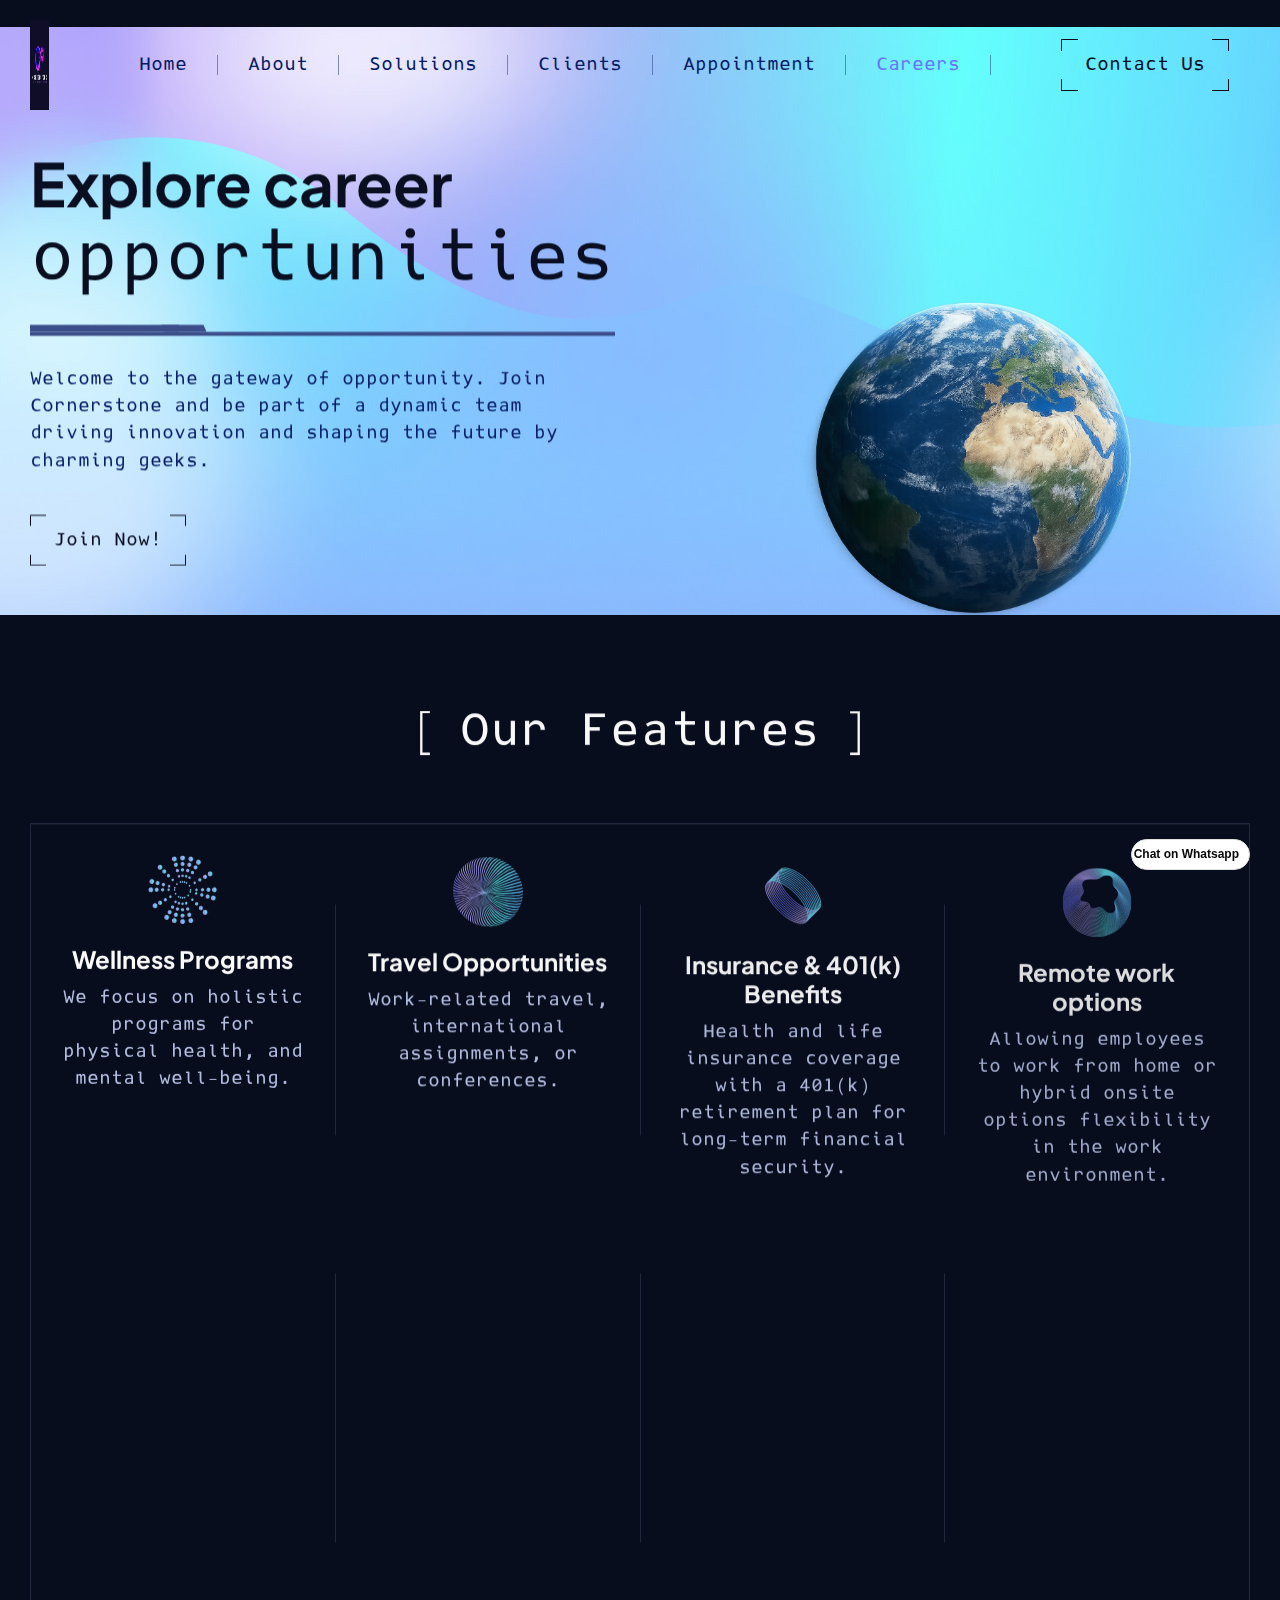
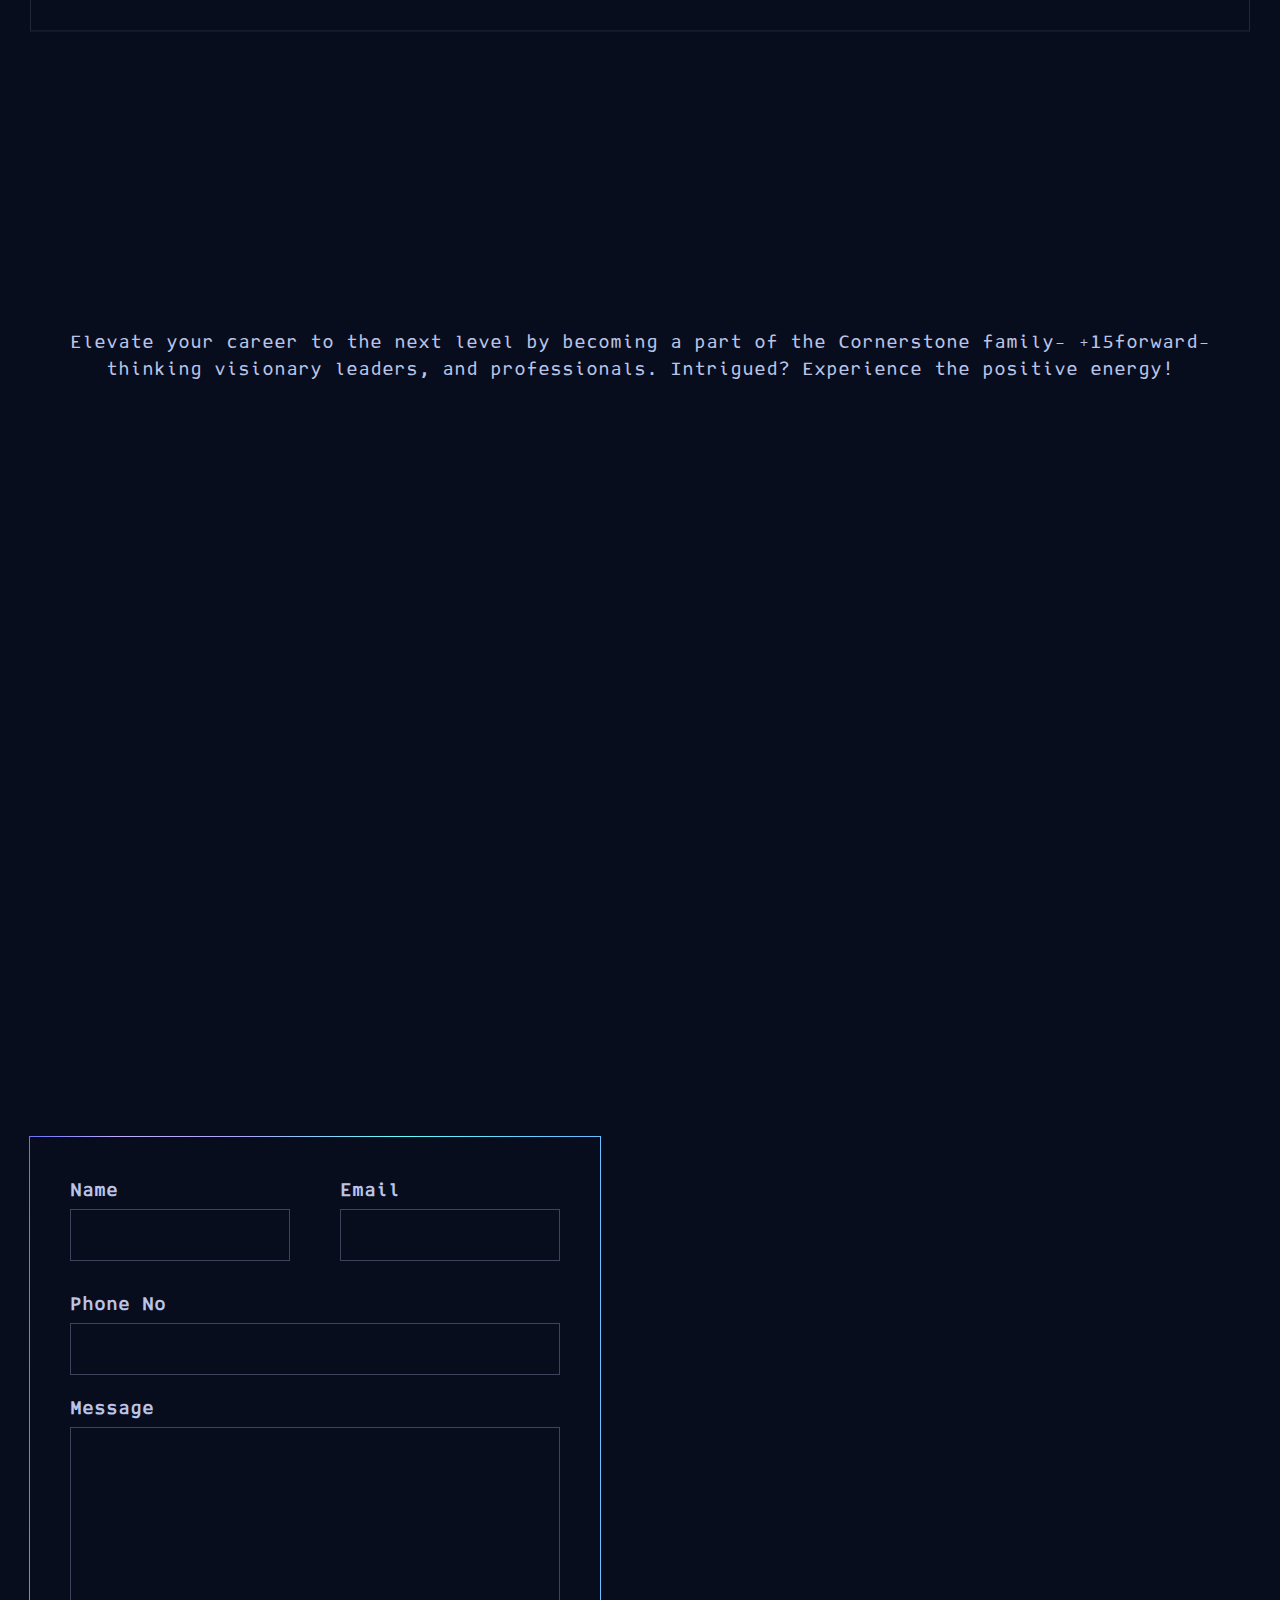
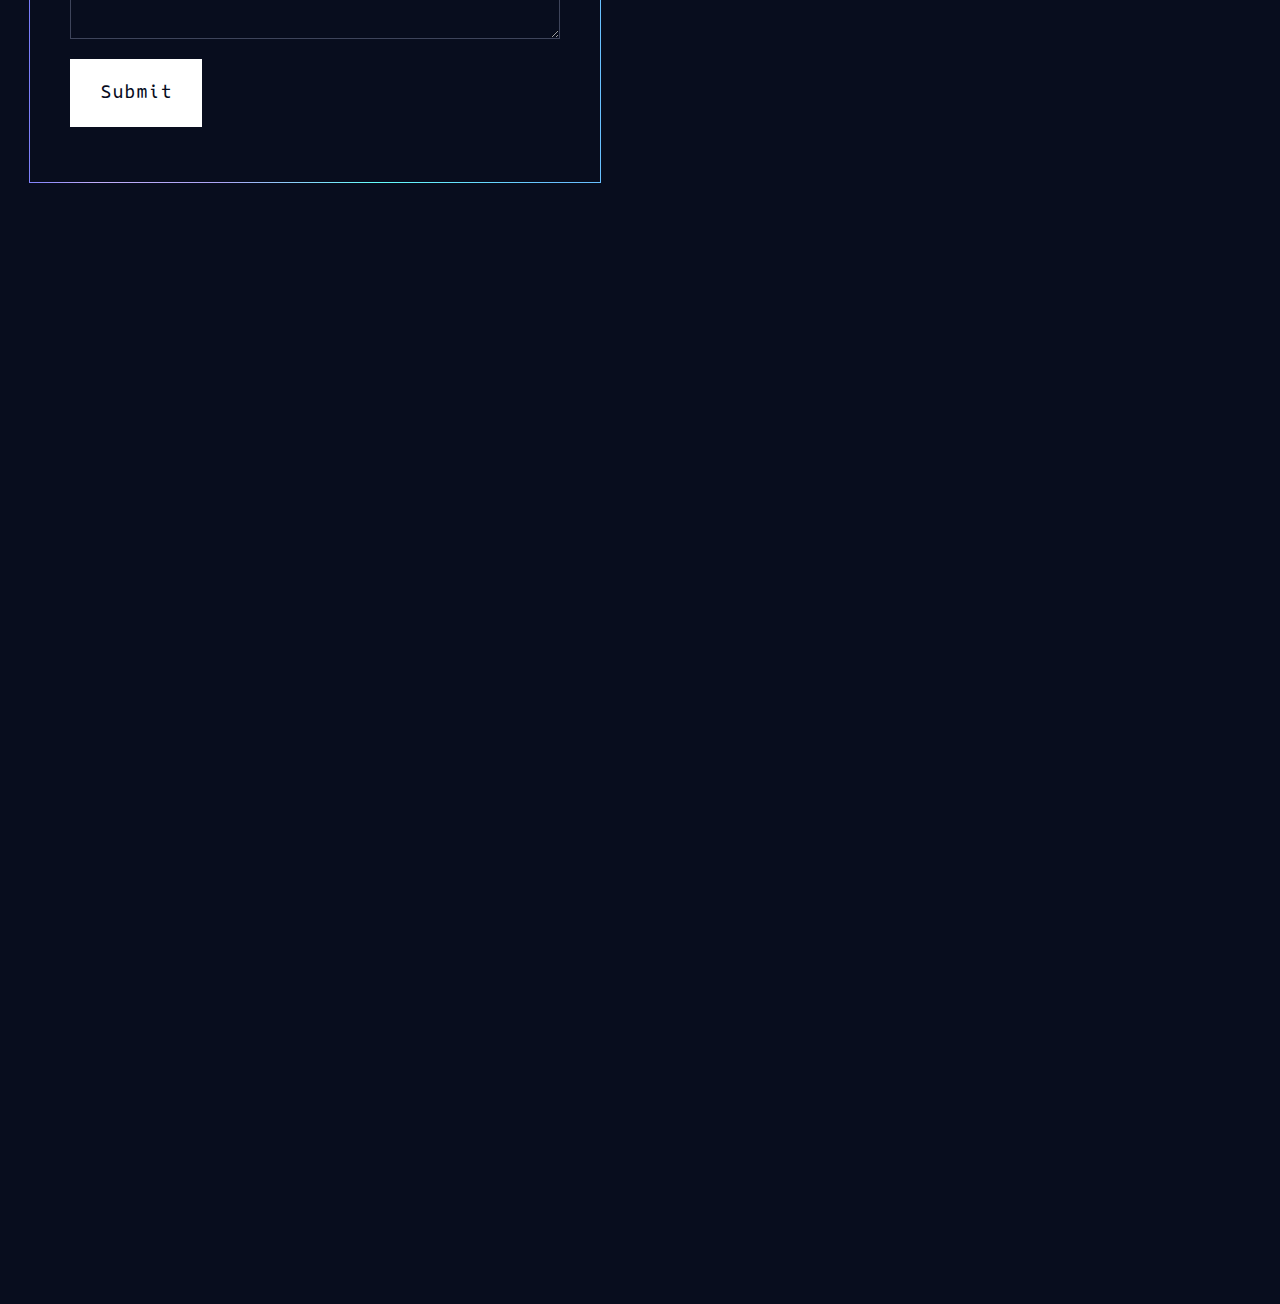
<file: carrers/index.html>
<!DOCTYPE html><!-- This site was created by divyanshu. https://www.divyanshu.com --><!-- Last Published: Wed Nov 29 2023 05:36:45 GMT+0000 (Coordinated Universal Time) -->
<html data-wf-domain="carrers" data-wf-page="653660fd3268205b9f98b00b" data-wf-site="653654258ec5aa203fd3b1c8" lang="en" class=" w-mod-js">
  <head>
    <meta charset="utf-8">
      <title>Cornerstone</title>
      <meta content="Cornerstone, a specially crafted template designed for AI and machine learning agencies. Showcase your services and latest work in a uniquely tailored AI-specific manner." name="description">
        <meta content="Cornerstone" property="og:title">
          <meta content="Cornerstone, a specially crafted template designed for AI and machine learning agencies. Showcase your services and latest work in a uniquely tailored AI-specific manner." property="og:description">
            <meta content="logo.png" property="og:image">
              <meta content="Cornerstone" property="twitter:title">
                <meta content="Cornerstone, a specially crafted template designed for AI and machine learning agencies. Showcase your services and latest work in a uniquely tailored AI-specific manner." property="twitter:description">
                  <meta content="logo.png" property="twitter:image">
                    <meta property="og:type" content="website">
                      <meta content="summary_large_image" name="twitter:card">
                        <meta content="width=device-width, initial-scale=1" name="viewport">
                          <meta content="Webflow" name="generator">
                            <link href="css/ai-gency-wbs.webflow.efd130dcb.css" rel="stylesheet" type="text/css">
                              <script type="text/javascript">!function(o,c){var n=c.documentElement,t=" w-mod-";n.className+=t+"js",("ontouchstart"in o||o.DocumentTouch&&c instanceof DocumentTouch)&&(n.className+=t+"touch")}(window,document);</script>
                              <link href="logo.png" rel="shortcut icon" type="image/x-icon">
                                <link href="logo.png" rel="apple-touch-icon"></head>
                                <body>
                                  <div data-animation="default" data-collapse="medium" data-duration="400" data-easing="ease" data-easing2="ease" role="banner" class="navbar w-nav">
                                    <div class="container w-container">
                                      <div class="w-layout-grid grid-navbar">
                                        <a href="/" class="w-nav-brand">
                                         <style>
                                                                                .logo {
                                                                                    height: 90px; /* Default height */
                                                                                    width: 100px;
                                                                                }

                                                                                /* @media (max-width: 479px) {
                                                                                   
                                                                                    .logo {
                                                                                        height: 45px; /* Height for mobile mode */
                                                                                    }
                                                                                } */
                                                                                </style>
                                          <img src="logo.png" loading="eager" alt="" class="logo"></a>
                                          <div id="w-node-_40ec48b4-308b-69b1-2907-b452ee3a6f53-ee3a6f4e" class="navbar-right">
                                            <nav role="navigation" class="nav-menu w-nav-menu">
                                              <a href="/" class="nav-link w-nav-link">Home</a>

                                                                                            <div class="nav-divider"></div>
                                                                                            <a href="../../about_us/about.html" class="nav-link w-nav-link">About</a>
                                                                                            <div class="nav-divider"></div>
                                                                                            <a href="../../services/service/index.html" class="nav-link w-nav-link">Solutions</a>

                                                                                            <div class="nav-divider"></div>
                                                                                            <a href="../../clients/index.html" class="nav-link w-nav-link">Clients</a>
                                                                                            <div class="nav-divider"></div>
                                                                                            <a href="../../appointment/appointment/index.html" class="nav-link w-nav-link">Appointment</a>
                                                                                            <div class="nav-divider"></div>
                                                                                            <a href="../../carrers/index.html" class="nav-link w-nav-link">Careers</a>
                                                                                             <div class="nav-divider"></div>

                                              
                                            </nav>

                                            <a data-w-id="ed98700c-57c3-cb6b-8b59-8a62da903a14" href="../../contact_us/contact_us.html" class="border-button-black mobiie-hide w-inline-block">
                                              <div class="button-top-left">
                                                <div class="horizontal-line bg-black"></div>
                                                <div class="vertical-line bg-black"></div>
                                              </div>
                                              <div class="button-top-right">
                                                <div class="horizontal-line bg-black"></div>
                                                <div class="vertical-line bg-black"></div>
                                              </div>
                                              <div class="button-bottom-left">
                                                <div class="vertical-line bg-black"></div>
                                                <div class="horizontal-line bg-black"></div>
                                              </div>
                                              <div class="button-bottom-right">
                                                <div class="vertical-line bg-black"></div>
                                                <div class="horizontal-line bg-black"></div>
                                              </div>
                                              <div class="button-text">Contact Us</div>
                                            </a>
                                            <div class="menu-button w-nav-button">
                                              <div class="w-icon-nav-menu"></div>
                                            </div>
                                          </div>
                                        </div>
                                      </div>
                                    </div>
                                    <br/>
                                    <section class="career-hero-section" style="background-image: url('653cd620bdd0b1ea6c271c52_hero-01.jpg'); background-position: 50% 0; background-repeat: no-repeat; background-size: cover; padding-top: 120px; padding-bottom: 50px; overflow: hidden;">

                                      <div class="w-layout-blockcontainer container w-container">
                                        <div class="w-layout-grid grid-career-hero">
                                          <div id="w-node-_085ee5f2-f221-0e95-f154-3cbc0b37bd30-9f98b00b" data-w-id="085ee5f2-f221-0e95-f154-3cbc0b37bd30" style="opacity:100">
                                            <h1 class="about-hero-title">Explore career <span class="section-title-span">opportunities</span>
                                            </h1>
                                            <div class="divider-line-wrap hero-divider">
                                              <div class="divider-line-one-wrap">
                                                <div class="divider-line-one bg-primary-2"></div>
                                                <div class="divider-cross-line bg-primary-2"></div>
                                              </div>
                                              <div class="divider-line-three bg-primary-2"></div>
                                            </div>
                                            <p class="career-description">Welcome to the gateway of opportunity. Join Cornerstone and be part of a dynamic team driving innovation and shaping the future by charming geeks.</p>
                                            <a href="#Job-Section" data-w-id="248125c0-6e23-9128-bbca-6ced30ae7304" class="border-button-black w-inline-block">
                                              <div class="button-top-left">
                                                <div class="horizontal-line bg-black"></div>
                                                <div class="vertical-line bg-black"></div>
                                              </div>
                                              <div class="button-top-right">
                                                <div class="horizontal-line bg-black"></div>
                                                <div class="vertical-line bg-black"></div>
                                              </div>
                                              <div class="button-bottom-left">
                                                <div class="vertical-line bg-black"></div>
                                                <div class="horizontal-line bg-black"></div>
                                              </div>
                                              <div class="button-bottom-right">
                                                <div class="vertical-line bg-black"></div>
                                                <div class="horizontal-line bg-black"></div>
                                              </div>
                                              <div class="button-text">Join Now!</div>
                                            </a>
                                          </div>
                                         

                                          <style>
@keyframes rotateClockwise {
    0% {
        transform: rotate(0deg);
    }
    100% {
        transform: rotate(360deg);
    }
}

@keyframes floatUpDown {
    0%, 100% {
        transform: translateY(0);
    }
    50% {
        transform: translateY(-20px);
    }
}

/* Combine floating + rotating */
.career-image {
    animation: 
        floatUpDown 2.5s ease-in-out infinite,
        rotateClockwise 12s linear infinite;
}
</style>

<div id="w-node-_587a029a-6349-8171-6e2b-eb0f14c314b1-9f98b00b"
     data-w-id="587a029a-6349-8171-6e2b-eb0f14c314b1"
     style="opacity:100" 
     class="career-image-wrap">

    <img src="images/globe.png"
         loading="eager"
         sizes="(max-width: 479px) 94vw, (max-width: 991px) 96vw, (max-width: 1279px) 95vw, 96vw"
         srcset="images/globe.png 500w, images/globe.png 600w"
         alt=""
         class="career-image">
</div>

                                        </div>
                                      </section>
                                      <section class="benefit-section section-spacing">
                                        <div class="w-layout-blockcontainer container w-container">
                                          <div data-w-id="eb95f7a6-81c3-f22a-e597-1cdeb7033c23" style="opacity:100" class="section-title-wrap section-title-center z-index">
                                            <h2 class="section-heading-title">[</h2>
                                            <h2 class="section-heading-title">Our Features</h2>
                                            <h2 class="section-heading-title">]</h2>
                                          </div>
                                          <div data-w-id="1aa147d2-fd9d-dc5d-8164-24e48a4dff57" style="opacity:100" class="w-layout-grid grid-benefit">
                                            <div id="w-node-_2003c05e-35e1-6c56-c3c2-62f2bf4303d2-9f98b00b" data-w-id="2003c05e-35e1-6c56-c3c2-62f2bf4303d2" style="opacity:100" class="benefit-item">
                                                
                                              <img src="images/6548d08c846a1c9276ff3cbd_benefit-01.svg" loading="lazy" alt="" class="benefit-image">
                                                <h5>Wellness Programs</h5>
                                                <p>We focus on holistic programs for physical health, and mental well-being.</p>
                                              </div>
                                              <div id="w-node-_0b8f5834-0ee9-eb08-166f-eb680b3467b7-9f98b00b" class="benefit-divider"></div>
                                              <div id="w-node-_24df3e38-5efc-a227-94ba-ed4045fccd2a-9f98b00b" data-w-id="24df3e38-5efc-a227-94ba-ed4045fccd2a" style="opacity:100" class="benefit-item">
                                                <img src="images/6548d08c608952e766bd189b_benefit-03.svg" loading="lazy" alt="" class="benefit-image">
                                                  <h5>Travel Opportunities</h5>
                                                  <p>Work-related travel, international assignments, or conferences.</p>
                                                </div>
                                                <div id="w-node-_5c16307a-57b0-f670-d84d-0264fd53c1f4-9f98b00b" class="benefit-divider"></div>
                                                <div id="w-node-b589fcd7-b7cc-af91-f816-57a6ab4f24e8-9f98b00b" data-w-id="b589fcd7-b7cc-af91-f816-57a6ab4f24e8" style="opacity:100" class="benefit-item">
                                                  <img src="images/6548d08caccc5211a10734a6_benefit-02.svg" loading="lazy" alt="" class="benefit-image">
                                                    <h5>Insurance & 401(k) Benefits</h5>
                                                    <p>Health and life insurance coverage with a 401(k) retirement plan for long-term financial security.</p>


                                                  </div>
                                                  <div id="w-node-_64c4aa40-b48c-6fb8-a520-61ab3f30176c-9f98b00b" class="benefit-divider"></div>
                                                  <div id="w-node-fa99d1cc-7c31-45c2-d3f7-4600e7364dc3-9f98b00b" data-w-id="fa99d1cc-7c31-45c2-d3f7-4600e7364dc3" style="opacity:100" class="benefit-item">
                                                    <img src="images/6548d08cab550419964690c0_benefit-04.svg" loading="lazy" alt="" class="benefit-image">
                                                      <h5>Remote work options</h5>
                                                      <p>Allowing employees to work from home or hybrid onsite options flexibility in the work environment.</p>
                                                    </div>
                                                    <div id="w-node-fa99d1cc-7c31-45c2-d3f7-4600e7364dc3-9f98b00b" data-w-id="fa99d1cc-7c31-45c2-d3f7-4600e7364dc3" style="opacity:100" class="benefit-item">
                                                    <img src="images/6548d08cab550419964690c0_benefit-04.svg" loading="lazy" alt="" class="benefit-image">
                                                      <h5>Professional education</h5>
                                                      <p>Educational programs designed for experienced professionals.</p>
                                                    </div>
                                                  <div id="w-node-_64c4aa40-b48c-6fb8-a520-61ab3f30176c-9f98b00b" class="benefit-divider"></div>
                                                  <div id="w-node-_24df3e38-5efc-a227-94ba-ed4045fccd2a-9f98b00b" data-w-id="24df3e38-5efc-a227-94ba-ed4045fccd2a" style="opacity:100" class="benefit-item">
                                                <img src="images/6548d08c608952e766bd189b_benefit-03.svg" loading="lazy" alt="" class="benefit-image">
                                                  <h5>Soft skills workshops</h5>
                                                  <p>Focus on developing non-technical skills that are valuable in the workplace, such as communication, teamwork, problem-solving, and leadership. </p>
                                                </div>
                
                                                <div id="w-node-_0b8f5834-0ee9-eb08-166f-eb680b3467b7-9f98b00b" class="benefit-divider"></div>
                                              <div id="w-node-_24df3e38-5efc-a227-94ba-ed4045fccd2a-9f98b00b" data-w-id="24df3e38-5efc-a227-94ba-ed4045fccd2a" style="opacity:100" class="benefit-item">
                                                <img src="images/6548d08c608952e766bd189b_benefit-03.svg" loading="lazy" alt="" class="benefit-image">
                                                  <h5>Professional Networking</h5>
                                                  <p>Meeting like heart minded individuals passionate technology, business and entrepreneurship and meaningful connections</p>
                                                </div>
                                               
                                                <div id="w-node-_5c16307a-57b0-f670-d84d-0264fd53c1f4-9f98b00b" class="benefit-divider"></div>
                                                <div id="w-node-b589fcd7-b7cc-af91-f816-57a6ab4f24e8-9f98b00b" data-w-id="b589fcd7-b7cc-af91-f816-57a6ab4f24e8" style="opacity:100" class="benefit-item">
                                                  <img src="images/6548d08caccc5211a10734a6_benefit-02.svg" loading="lazy" alt="" class="benefit-image">
                                                    <h5>Acting Sustainability</h5>


                                                    <p>Promoting eco-friendly practices and supporting renewable energy initiatives while inspiring a culture of responsibility for a healthier planet.</p>

                                                  
                                                  </div>

                                                   

                                                  </div>
                                                
                                              </section>
                                             
                                                        <section id="Job-Section" class="job-section section-spacing">
                                                          <div class="w-layout-blockcontainer container-medium w-container">
                                                            <div data-w-id="178b0d7a-268f-54ba-b307-e450fd2d4c7e" style="opacity:100" class="section-title-wrap section-title-center z-index">
                                                              <h2 class="section-heading-title">[</h2>
                                                              <h2 class="section-heading-title">Work with Us</h2>
                                                              <h2 class="section-heading-title">]</h2>
                                                            </div>
                                                            <p style="text-align: center;">Elevate your career to the next level by becoming a part of the Cornerstone family- +15forward-thinking visionary leaders, and professionals. Intrigued? Experience the positive energy!</p>

                                                            <br/>
                                                            <br/>

                                                            <div class="job-accordion">
                                                              <!-- <div data-w-id="b760f069-96ed-e521-b949-0afed24d2ad5" style="opacity:100" class="job-accordion-item">
                                                                <div class="job-accordion-border gradient-1"></div>
                                                                <div class="job-accordion-wrap">
                                                                  <div class="job-accordion-heading">
                                                                    <div class="job-accordion-title-wrap">
                                                                      <h5 class="job-accordion-title">01</h5>
                                                                      <h4 class="job-accordion-title">Machine learning engineer</h4>
                                                                    </div>
                                                                    <img src="images/6545c7c72e9dc496fc1b4b9a_faqs-arrow.svg" loading="lazy" alt="" class="accordion-icon"></div>
                                                                    <div style="height:0px" class="accordion-content">
                                                                      <div class="w-layout-grid grid-job-item">
                                                                        <div id="w-node-c28f338a-d7d8-f8b6-d128-106ff829dc4d-9f98b00b">
                                                                          <h5>Location</h5>
                                                                          <div>United States</div>
                                                                        </div>
                                                                        <div id="w-node-a62efb01-91bb-585c-e71d-d27837c5a685-9f98b00b">
                                                                          <h5>Experience</h5>
                                                                          <div>5 Years</div>
                                                                        </div>
                                                                      </div>
                                                                      <div id="w-node-_50a81515-7a35-e171-99e1-fc970b1ed21a-9f98b00b">
                                                                        <h5>Required skills</h5>
                                                                        <div>data modeling, algorithm development.</div>
                                                                      </div>
                                                                      <p class="job-description">Seeking a Machine Learning Engineer to develop and implement innovative algorithms and models in our advanced AI projects.</p>
                                                                      <a data-w-id="f216d579-9265-d13d-99c0-b9243a5faa17" href="../../contact_us/contact_us.html" class="border-button-light w-inline-block">
                                                                        <div class="button-top-left">
                                                                          <div class="horizontal-line bg-white"></div>
                                                                          <div class="vertical-line bg-white"></div>
                                                                        </div>
                                                                        <div class="button-top-right">
                                                                          <div class="horizontal-line bg-white"></div>
                                                                          <div class="vertical-line bg-white"></div>
                                                                        </div>
                                                                        <div class="button-bottom-left">
                                                                          <div class="vertical-line bg-white"></div>
                                                                          <div class="horizontal-line bg-white"></div>
                                                                        </div>
                                                                        <div class="button-bottom-right">
                                                                          <div class="vertical-line bg-white"></div>
                                                                          <div class="horizontal-line bg-white"></div>
                                                                        </div>
                                                                        <div class="button-text">Apply Now!</div>
                                                                      </a>
                                                                    </div>
                                                                  </div>
                                                                  <div class="accordion-left-line"></div>
                                                                  <div class="accordion-right-line"></div>
                                                                </div> -->
                                                                <div data-w-id="721d354b-b02a-5d46-ce0b-a8654c0a0d14" style="opacity:100" class="job-accordion-item">
                                                                  <div class="job-accordion-border gradient-1"></div>
                                                                  <div class="job-accordion-wrap">
                                                                    <div class="job-accordion-heading">
                                                                      <div class="job-accordion-title-wrap">
                                                                        <h5 class="job-accordion-title">01</h5>
                                                                        <h4 class="job-accordion-title">Data Scientist</h4>
                                                                      </div>
                                                                      <img src="images/6545c7c72e9dc496fc1b4b9a_faqs-arrow.svg" loading="lazy" alt="" class="accordion-icon"></div>
                                                                      <div style="height:0px" class="accordion-content">
                                                                        <div class="w-layout-grid grid-job-item">
                                                                          <div id="w-node-_721d354b-b02a-5d46-ce0b-a8654c0a0d20-9f98b00b">
                                                                            <h5>Location</h5>
                                                                            <div>United States</div>
                                                                          </div>
                                                                          <div id="w-node-_721d354b-b02a-5d46-ce0b-a8654c0a0d25-9f98b00b">
                                                                            <h5>Experience</h5>
                                                                            <div>7+ Year</div>
                                                                          </div>
                                                                        </div>
                                                                        <div id="w-node-_721d354b-b02a-5d46-ce0b-a8654c0a0d2a-9f98b00b">
                                                                          <h5>Required skills</h5>
                                                                          <div>Strong expertise in R/Python, statistical analysis</div>
                                                                        </div>
                                                                        <p class="job-description">Join our team as a Data Scientist to derive insights from complex data sets and contribute to pioneering solutions.</p>
                                                                        <a data-w-id="721d354b-b02a-5d46-ce0b-a8654c0a0d31" href="../../contact_us/contact_us.html" class="border-button-light w-inline-block">
                                                                          <div class="button-top-left">
                                                                            <div class="horizontal-line bg-white"></div>
                                                                            <div class="vertical-line bg-white"></div>
                                                                          </div>
                                                                          <div class="button-top-right">
                                                                            <div class="horizontal-line bg-white"></div>
                                                                            <div class="vertical-line bg-white"></div>
                                                                          </div>
                                                                          <div class="button-bottom-left">
                                                                            <div class="vertical-line bg-white"></div>
                                                                            <div class="horizontal-line bg-white"></div>
                                                                          </div>
                                                                          <div class="button-bottom-right">
                                                                            <div class="vertical-line bg-white"></div>
                                                                            <div class="horizontal-line bg-white"></div>
                                                                          </div>
                                                                          <div class="button-text">Apply Now!</div>
                                                                        </a>
                                                                      </div>
                                                                    </div>
                                                                    <div class="accordion-left-line"></div>
                                                                    <div class="accordion-right-line"></div>
                                                                  </div>
                                                                  <div data-w-id="8be5002b-a3e5-1e87-b870-17b3bc99e31d" style="opacity:100" class="job-accordion-item">
                                                                    <div class="job-accordion-border gradient-1"></div>
                                                                    <div class="job-accordion-wrap">
                                                                      <div class="job-accordion-heading">
                                                                        <div class="job-accordion-title-wrap">
                                                                          <h5 class="job-accordion-title">02</h5>
                                                                          <h4 class="job-accordion-title">AI Researcher</h4>
                                                                        </div>
                                                                        <img src="images/6545c7c72e9dc496fc1b4b9a_faqs-arrow.svg" loading="lazy" alt="" class="accordion-icon"></div>
                                                                        <div style="height:0px" class="accordion-content">
                                                                          <div class="w-layout-grid grid-job-item">
                                                                            <div id="w-node-_8be5002b-a3e5-1e87-b870-17b3bc99e329-9f98b00b">
                                                                              <h5>Location</h5>
                                                                              <div>United States</div>
                                                                            </div>
                                                                            <div id="w-node-_8be5002b-a3e5-1e87-b870-17b3bc99e32e-9f98b00b">
                                                                              <h5>Experience</h5>
                                                                              <div>7+ Year</div>
                                                                            </div>
                                                                          </div>
                                                                          <div id="w-node-_8be5002b-a3e5-1e87-b870-17b3bc99e333-9f98b00b">
                                                                            <h5>Required skills</h5>
                                                                            <div>Background in AI research, strong knowledge of neural networks.</div>
                                                                          </div>
                                                                          <p class="job-description">We're looking for an AI Researcher to explore cutting-edge AI methodologies and advance our research initiatives.</p>
                                                                          <a data-w-id="8be5002b-a3e5-1e87-b870-17b3bc99e33a" href="../../contact_us/contact_us.html" class="border-button-light w-inline-block">
                                                                            <div class="button-top-left">
                                                                              <div class="horizontal-line bg-white"></div>
                                                                              <div class="vertical-line bg-white"></div>
                                                                            </div>
                                                                            <div class="button-top-right">
                                                                              <div class="horizontal-line bg-white"></div>
                                                                              <div class="vertical-line bg-white"></div>
                                                                            </div>
                                                                            <div class="button-bottom-left">
                                                                              <div class="vertical-line bg-white"></div>
                                                                              <div class="horizontal-line bg-white"></div>
                                                                            </div>
                                                                            <div class="button-bottom-right">
                                                                              <div class="vertical-line bg-white"></div>
                                                                              <div class="horizontal-line bg-white"></div>
                                                                            </div>
                                                                            <div class="button-text">Apply Now!</div>
                                                                          </a>
                                                                        </div>
                                                                      </div>
                                                                      <div class="accordion-left-line"></div>
                                                                      <div class="accordion-right-line"></div>
                                                                    </div>
                                                                    <div data-w-id="4748fda4-d957-a557-73dc-69f9050a10f9" style="opacity:100" class="job-accordion-item">
                                                                      <div class="job-accordion-border gradient-1"></div>
                                                                      <div class="job-accordion-wrap">
                                                                        <div class="job-accordion-heading">
                                                                          <div class="job-accordion-title-wrap">
                                                                            <h5 class="job-accordion-title">03</h5>
                                                                            <h4 class="job-accordion-title">Software Developer</h4>
                                                                          </div>
                                                                          <img src="images/6545c7c72e9dc496fc1b4b9a_faqs-arrow.svg" loading="lazy" alt="" class="accordion-icon"></div>
                                                                          <div style="height:0px" class="accordion-content">
                                                                            <div class="w-layout-grid grid-job-item">
                                                                              <div id="w-node-_4748fda4-d957-a557-73dc-69f9050a1105-9f98b00b">
                                                                                <h5>Location</h5>
                                                                                <div>United States</div>
                                                                              </div>
                                                                              <div id="w-node-_4748fda4-d957-a557-73dc-69f9050a110a-9f98b00b">
                                                                                <h5>Experience</h5>
                                                                                <div>7+ Year</div>
                                                                              </div>
                                                                            </div>
                                                                            <div id="w-node-_4748fda4-d957-a557-73dc-69f9050a110f-9f98b00b">
                                                                              <h5>Required skills</h5>
                                                                              <div>Proficiency in Java/C++, AI algorithms, software architecture.</div>
                                                                            </div>
                                                                            <p class="job-description">Seeking an experienced Software Developer to design and create software solutions in a dynamic team environment.</p>
                                                                            <a data-w-id="4748fda4-d957-a557-73dc-69f9050a1116" href="../../contact_us/contact_us.html" class="border-button-light w-inline-block">
                                                                              <div class="button-top-left">
                                                                                <div class="horizontal-line bg-white"></div>
                                                                                <div class="vertical-line bg-white"></div>
                                                                              </div>
                                                                              <div class="button-top-right">
                                                                                <div class="horizontal-line bg-white"></div>
                                                                                <div class="vertical-line bg-white"></div>
                                                                              </div>
                                                                              <div class="button-bottom-left">
                                                                                <div class="vertical-line bg-white"></div>
                                                                                <div class="horizontal-line bg-white"></div>
                                                                              </div>
                                                                              <div class="button-bottom-right">
                                                                                <div class="vertical-line bg-white"></div>
                                                                                <div class="horizontal-line bg-white"></div>
                                                                              </div>
                                                                              <div class="button-text">Apply Now!</div>
                                                                            </a>
                                                                          </div>
                                                                        </div>
                                                                        <div class="accordion-left-line"></div>
                                                                        <div class="accordion-right-line"></div>
                                                                      </div>
                                                                      <!-- <div data-w-id="4748fda4-d957-a557-73dc-69f9050a10f9" style="opacity:100" class="job-accordion-item">
                                                                      <div class="job-accordion-border gradient-1"></div>
                                                                      <div class="job-accordion-wrap">
                                                                        <div class="job-accordion-heading">
                                                                          <div class="job-accordion-title-wrap">
                                                                            <h5 class="job-accordion-title">0</h5>
                                                                            <h4 class="job-accordion-title">Project Manager</h4>
                                                                          </div>
                                                                          <img src="images/6545c7c72e9dc496fc1b4b9a_faqs-arrow.svg" loading="lazy" alt="" class="accordion-icon"></div>
                                                                          <div style="height:0px" class="accordion-content">
                                                                            <div class="w-layout-grid grid-job-item">
                                                                              <div id="w-node-_4748fda4-d957-a557-73dc-69f9050a1105-9f98b00b">
                                                                                <h5>Location</h5>
                                                                                <div>United States</div>
                                                                              </div>
                                                                              <div id="w-node-_4748fda4-d957-a557-73dc-69f9050a110a-9f98b00b">
                                                                                <h5>Experience</h5>
                                                                                <div>5 Year</div>
                                                                              </div>
                                                                            </div>
                                                                            <div id="w-node-_4748fda4-d957-a557-73dc-69f9050a110f-9f98b00b">
                                                                              <h5>Required skills</h5>
                                                                              <div>Proficiency in Project management expertise,Communication and stakeholder management, Leadership and team management.</div>
                                                                            </div>
                                                                            <p class="job-description">Lead projects from inception to completion, manage resources, risks, and communicate with stakeholders.</p>
                                                                            <a data-w-id="4748fda4-d957-a557-73dc-69f9050a1116" href="../../contact_us/contact_us.html" class="border-button-light w-inline-block">
                                                                              <div class="button-top-left">
                                                                                <div class="horizontal-line bg-white"></div>
                                                                                <div class="vertical-line bg-white"></div>
                                                                              </div>
                                                                              <div class="button-top-right">
                                                                                <div class="horizontal-line bg-white"></div>
                                                                                <div class="vertical-line bg-white"></div>
                                                                              </div>
                                                                              <div class="button-bottom-left">
                                                                                <div class="vertical-line bg-white"></div>
                                                                                <div class="horizontal-line bg-white"></div>
                                                                              </div>
                                                                              <div class="button-bottom-right">
                                                                                <div class="vertical-line bg-white"></div>
                                                                                <div class="horizontal-line bg-white"></div>
                                                                              </div>
                                                                              <div class="button-text">Apply Now!</div>
                                                                            </a>
                                                                          </div>
                                                                        </div>
                                                                        <div class="accordion-left-line"></div>
                                                                        <div class="accordion-right-line"></div>
                                                                      </div> -->
                                                                      <div data-w-id="4748fda4-d957-a557-73dc-69f9050a10f9" style="opacity:100" class="job-accordion-item">
                                                                      <div class="job-accordion-border gradient-1"></div>
                                                                      <div class="job-accordion-wrap">
                                                                        <div class="job-accordion-heading">
                                                                          <div class="job-accordion-title-wrap">
                                                                            <h5 class="job-accordion-title">04</h5>
                                                                            <h4 class="job-accordion-title">Cloud Solution Architect</h4>
                                                                          </div>
                                                                          <img src="images/6545c7c72e9dc496fc1b4b9a_faqs-arrow.svg" loading="lazy" alt="" class="accordion-icon"></div>
                                                                          <div style="height:0px" class="accordion-content">
                                                                            <div class="w-layout-grid grid-job-item">
                                                                              <div id="w-node-_4748fda4-d957-a557-73dc-69f9050a1105-9f98b00b">
                                                                                <h5>Location</h5>
                                                                                <div>United States</div>
                                                                              </div>
                                                                              <div id="w-node-_4748fda4-d957-a557-73dc-69f9050a110a-9f98b00b">
                                                                                <h5>Experience</h5>
                                                                                <div>7+ Year</div>
                                                                              </div>
                                                                            </div>
                                                                            <div id="w-node-_4748fda4-d957-a557-73dc-69f9050a110f-9f98b00b">
                                                                              <h5>Required skills</h5>
                                                                              <div>Proficiency Cloud platform knowledge (AWS, Azure, Google Cloud), Architecture design and solution development, Cloud migration and security expertise..</div>
                                                                            </div>
                                                                            <p class="job-description">Seeking an Cloud Solution Architect to design and create software solutions in a dynamic team environment.</p>
                                                                            <a data-w-id="4748fda4-d957-a557-73dc-69f9050a1116" href="../../contact_us/contact_us.html" class="border-button-light w-inline-block">
                                                                              <div class="button-top-left">
                                                                                <div class="horizontal-line bg-white"></div>
                                                                                <div class="vertical-line bg-white"></div>
                                                                              </div>
                                                                              <div class="button-top-right">
                                                                                <div class="horizontal-line bg-white"></div>
                                                                                <div class="vertical-line bg-white"></div>
                                                                              </div>
                                                                              <div class="button-bottom-left">
                                                                                <div class="vertical-line bg-white"></div>
                                                                                <div class="horizontal-line bg-white"></div>
                                                                              </div>
                                                                              <div class="button-bottom-right">
                                                                                <div class="vertical-line bg-white"></div>
                                                                                <div class="horizontal-line bg-white"></div>
                                                                              </div>
                                                                              <div class="button-text">Apply Now!</div>
                                                                            </a>
                                                                          </div>
                                                                        </div>
                                                                        <div class="accordion-left-line"></div>
                                                                        <div class="accordion-right-line"></div>
                                                                      </div>
                                                                      <div data-w-id="ec2d5c1f-63c2-8f99-f06a-f6f7e636b57b" style="opacity:100" class="job-accordion-item">
                                                                        <div class="job-accordion-border gradient-1"></div>
                                                                        <div class="job-accordion-wrap">
                                                                          <div class="job-accordion-heading">
                                                                            <div class="job-accordion-title-wrap">
                                                                              <h5 class="job-accordion-title">05</h5>
                                                                              <h4 class="job-accordion-title">Product Technical Manager</h4>
                                                                            </div>
                                                                            <img src="images/6545c7c72e9dc496fc1b4b9a_faqs-arrow.svg" loading="lazy" alt="" class="accordion-icon"></div>
                                                                            <div style="height:0px" class="accordion-content">
                                                                              <div class="w-layout-grid grid-job-item">
                                                                                <div id="w-node-ec2d5c1f-63c2-8f99-f06a-f6f7e636b587-9f98b00b">
                                                                                  <h5>Location</h5>
                                                                                  <div>United States</div>
                                                                                </div>
                                                                                <div id="w-node-ec2d5c1f-63c2-8f99-f06a-f6f7e636b58c-9f98b00b">
                                                                                  <h5>Experience</h5>
                                                                                  <div>7+ Year</div>
                                                                                </div>
                                                                              </div>
                                                                              <div id="w-node-ec2d5c1f-63c2-8f99-f06a-f6f7e636b591-9f98b00b">
                                                                                <h5>Required skills</h5>
                                                                                <div>Proficiency in product management, technical leadership, cross-functional collaboration, product development lifecycle.</div>
                                                                              </div>
                                                                              <p class="job-description">Join our team in United State as a Product Technical Manager to manage and optimize product systems.</p>
                                                                              <a data-w-id="ec2d5c1f-63c2-8f99-f06a-f6f7e636b598" href="../../contact_us/contact_us.html" class="border-button-light w-inline-block">
                                                                                <div class="button-top-left">
                                                                                  <div class="horizontal-line bg-white"></div>
                                                                                  <div class="vertical-line bg-white"></div>
                                                                                </div>
                                                                                <div class="button-top-right">
                                                                                  <div class="horizontal-line bg-white"></div>
                                                                                  <div class="vertical-line bg-white"></div>
                                                                                </div>
                                                                                <div class="button-bottom-left">
                                                                                  <div class="vertical-line bg-white"></div>
                                                                                  <div class="horizontal-line bg-white"></div>
                                                                                </div>
                                                                                <div class="button-bottom-right">
                                                                                  <div class="vertical-line bg-white"></div>
                                                                                  <div class="horizontal-line bg-white"></div>
                                                                                </div>
                                                                                <div class="button-text">Apply Now!</div>
                                                                              </a>
                                                                            </div>
                                                                          </div>
                                                                          <div class="accordion-left-line"></div>
                                                                          <div class="accordion-right-line"></div>
                                                                        </div>
                                                                                                                                              <div data-w-id="ec2d5c1f-63c2-8f99-f06a-f6f7e636b57b" style="opacity:100" class="job-accordion-item">

  <div class="job-accordion-border gradient-1"></div>
  <div class="job-accordion-wrap">
    <div class="job-accordion-heading">
      <div class="job-accordion-title-wrap">
        <h5 class="job-accordion-title">06</h5>
        <h4 class="job-accordion-title">Project Technical Manager</h4>
      </div>
      <img src="images/6545c7c72e9dc496fc1b4b9a_faqs-arrow.svg" loading="lazy" alt="" class="accordion-icon">
    </div>

    <div style="height:0px" class="accordion-content">
      <div class="w-layout-grid grid-job-item">
        <div id="w-node-project-tech-location">
          <h5>Location</h5>
          <div>United States</div>
        </div>
        <div id="w-node-project-tech-experience">
          <h5>Experience</h5>
          <div>7+ Years</div>
        </div>
      </div>

      <div id="w-node-project-tech-skills">
        <h5>Required skills</h5>
        <div>Project planning & execution, Technical supervision, Agile/Scrum methodologies, Resource & risk management, Stakeholder communication.</div>
      </div>

      <p class="job-description">
        Join us as a Project Technical Manager to lead cross-functional engineering teams, oversee project delivery, ensure quality standards, and drive successful implementation of technology solutions.
      </p>

      <a href="../../contact_us/contact_us.html" class="border-button-light w-inline-block">
        <div class="button-top-left">
          <div class="horizontal-line bg-white"></div>
          <div class="vertical-line bg-white"></div>
        </div>
        <div class="button-top-right">
          <div class="horizontal-line bg-white"></div>
          <div class="vertical-line bg-white"></div>
        </div>
        <div class="button-bottom-left">
          <div class="vertical-line bg-white"></div>
          <div class="horizontal-line bg-white"></div>
        </div>
        <div class="button-bottom-right">
          <div class="vertical-line bg-white"></div>
          <div class="horizontal-line bg-white"></div>
        </div>
        <div class="button-text">Apply Now!</div>
      </a>
    </div>
  </div>
  <div class="accordion-left-line"></div>
  <div class="accordion-right-line"></div>
</div>

                                                                      </div>
                                                                    </div>

                                                                    

                                                                  </section>





                                                                  <section class="contact-form-section section-spacing-bottom">
  <div class="w-layout-blockcontainer container w-container">
    <div class="w-layout-grid grid-contact-form">
      
      <!-- Removed Image DIV Completely -->

      <div id="w-node-_367a8a83-44be-1ff8-65c7-bd8c4e0ae7a2-569301f3" data-w-id="367a8a83-44be-1ff8-65c7-bd8c4e0ae7a2">
        <div id="w-node-_2001f6c3-fbe0-6c1e-6a08-7838ac093121-569301f3" class="contact-form-wrap">
          <div class="w-form">
            <form id="wf-form-Contact-Form" name="wf-form-Contact-Form" data-name="Contact Form" method="post" action="process_form.php" aria-label="Contact Form">
              <div class="input-group-wrap">
                <div class="input-group">
                  <label for="name">Name</label>
                  <input class="form-input w-input" maxlength="256" name="name" data-name="Name" placeholder="" type="text" id="name">
                </div>
                <div class="input-group">
                  <label for="Email">Email</label>
                  <input class="form-input w-input" maxlength="256" name="Email" data-name="Email" placeholder="" type="email" id="Email" required="">
                </div>
              </div>
              <div class="input-group">
                <label for="Phone-No">Phone No</label>
                <input class="form-input w-input" maxlength="256" name="Phone-No" data-name="Phone No" placeholder="" type="tel" id="Phone-No">
              </div>
              <div class="input-group">
                <label for="Message">Message</label>
                <textarea id="Message" name="Message" maxlength="5000" data-name="Message" placeholder="" class="form-input form-textarea w-input" data-gramm="false" wt-ignore-input="true"></textarea>
              </div>
              <input type="submit" data-wait="Please wait..." class="button-white w-button" value="Submit">
            </form>

            <div class="success-message w-form-done" tabindex="-1" role="region" aria-label="Contact Form success">
              <div>Thank you! Your submission has been received!</div>
            </div>
            <div class="error-message w-form-fail" tabindex="-1" role="region" aria-label="Contact Form failure">
              <div>Oops! Something went wrong while submitting the form.</div>
            </div>

          </div>
          <div class="contact-form-border gradient-1"></div>
        </div>
      </div>

    </div>
  </div>
</section>



                                                                  
                                                                  <footer data-w-id="f4c2e54c-409a-df0e-4008-0f98907aabf0" class="footer gradient-1">
                                                                    <div class="w-layout-blockcontainer container w-container">
                                                                      <div class="footer-item-wrap">
                                                                        <div class="footer-top-left">
                                                                          <div class="footer-horizontal-line"></div>
                                                                          <div class="footer-vertical-line"></div>
                                                                        </div>
                                                                        <div class="footer-top-right">
                                                                          <div class="footer-horizontal-line"></div>
                                                                          <div class="footer-vertical-line"></div>
                                                                        </div>
                                                                        <div class="footer-bottom-left">
                                                                          <div class="footer-vertical-line"></div>
                                                                          <div class="footer-horizontal-line"></div>
                                                                        </div>
                                                                        <div class="footer-bottom-right">
                                                                          <div class="footer-horizontal-line"></div>
                                                                          <div class="footer-vertical-line"></div>
                                                                        </div>
                                                                        <div class="footer-item">
                                                                          <div data-w-id="f4c2e54c-409a-df0e-4008-0f98907aac00" class="w-layout-grid grid-footer-subscribe">
                                                                            <div id="w-node-f4c2e54c-409a-df0e-4008-0f98907aac01-907aabf0">
                                                                              <h3>Join our community</h3>
                                                                            </div>
                                                                            <div>
                                                                              <div class="no-margin w-form">
                                                                                <form id="wf-form-Footer-Subscribe-Form" name="wf-form-Footer-Subscribe-Form" data-name="Footer Subscribe Form" method="get" class="footer-form" data-wf-page-id="653660fd3268205b9f98b00b" data-wf-element-id="f4c2e54c-409a-df0e-4008-0f98907aac06">
                                                                                  <input class="form-input footer-input w-input" maxlength="256" name="Footer-Email" data-name="Footer Email" placeholder="Enter email" type="email" id="footer-email" required="">
                                                                                    <input type="submit" data-wait="Please wait..." class="button-white footer-button w-button" value="Subscribe"></form>
                                                                                    <div class="success-message w-form-done">
                                                                                      <div>Thank you! Your submission has been received!</div>
                                                                                    </div>
                                                                                    <div class="error-message w-form-fail">
                                                                                      <div>Oops! Something went wrong while submitting the form.</div>
                                                                                    </div>
                                                                                  </div>
                                                                                </div>
                                                                              </div>
                                                                              <div data-w-id="f4c2e54c-409a-df0e-4008-0f98907aac0f" class="w-layout-grid grid-footer-item">
                                                                                <div id="w-node-f4c2e54c-409a-df0e-4008-0f98907aac10-907aabf0" class="footer-logo-wrap">
                                                                                  <div id="w-node-f4c2e54c-409a-df0e-4008-0f98907aac11-907aabf0" class="footer-logo-item">
                                                                                    <a href="/" class="w-inline-block">
                                                                                      <img src="logo.png" loading="lazy" alt="" class="footer-logo"></a>
                                                                                      <p>Transforming Businesses with Intelligent Solutions</p>
                                                                                    </div>
                                                                                    <div class="w-layout-grid grid-social">
                                                                                      <a data-w-id="f4c2e54c-409a-df0e-4008-0f98907aac17" href="https://www.facebook.com/" target="_blank" class="social-link w-inline-block">
                                                                                        <img src="images/654365f102be71a405ae463e_facebook.svg" loading="lazy" alt="" class="social-icon">
                                                                                          <div class="social-hover-gradient gradient-1">
                                                                                            <img src="images/65460c244af0236d380eed6c_dark-facebook.svg" loading="lazy" alt="" class="social-icon"></div>
                                                                                          </a>
                                                                                          <div id="w-node-f4c2e54c-409a-df0e-4008-0f98907aac19-907aabf0" class="social-divider"></div>
                                                                                          <a data-w-id="f4c2e54c-409a-df0e-4008-0f98907aac1a" href="https://www.instagram.com/" target="_blank" class="social-link w-inline-block">
                                                                                            <img src="images/654365f19b5b22f3111fef78_instagram.svg" loading="lazy" alt="" class="social-icon">
                                                                                              <div class="social-hover-gradient gradient-1">
                                                                                                <img src="images/65460c23c68c3b54e855c91f_dark-instagram.svg" loading="lazy" alt="" class="social-icon"></div>
                                                                                              </a>
                                                                                              <div id="w-node-f4c2e54c-409a-df0e-4008-0f98907aac1c-907aabf0" class="social-divider"></div>
                                                                                              <a data-w-id="f4c2e54c-409a-df0e-4008-0f98907aac1d" href="https://twitter.com/" target="_blank" class="social-link w-inline-block">
                                                                                                <img src="images/654365f153995b28c04d7dd1_twitter.svg" loading="lazy" alt="" class="social-icon">
                                                                                                  <div class="social-hover-gradient gradient-1">
                                                                                                    <img src="images/654e1e1e5b5bc5b6e694040a_dark-twitter.svg" loading="lazy" alt="" class="social-icon"></div>
                                                                                                  </a>
                                                                                                  <div id="w-node-f4c2e54c-409a-df0e-4008-0f98907aac1f-907aabf0" class="social-divider"></div>
                                                                                                  <a data-w-id="f4c2e54c-409a-df0e-4008-0f98907aac20" href="https://www.youtube.com/" target="_blank" class="social-link w-inline-block">
                                                                                                    <img src="images/654365f1f979ac3813b5a745_youtube.svg" loading="lazy" alt="" class="social-icon">
                                                                                                      <div class="social-hover-gradient gradient-1">
                                                                                                        <img src="images/65460c23bfc56f4a35fe0f3d_dark-youtube.svg" loading="lazy" alt="" class="social-icon"></div>
                                                                                                      </a>
                                                                                                    </div>
                                                                                                  </div>
                                                                                                  <div id="w-node-f4c2e54c-409a-df0e-4008-0f98907aac22-907aabf0" class="footer-divider"></div>
                                     <div id="w-node-f4c2e54c-409a-df0e-4008-0f98907aac23-907aabf0" class="footer-link-wrap">
                                                                                                                                                                                                                                                                                                                                                                                <h6 class="footer-title">Pages</h6>
                                                                                                                                                                                                                                                                                                                                                                                <div class="w-layout-grid grid-footer-link">
                                                                                                                                                                                                                                                                                                                                                                                    <div id="w-node-f4c2e54c-409a-df0e-4008-0f98907aac27-907aabf0" class="footer-link-list">
                                                                                                                                                                                                                                                                                                                                                                                        <a href="../../index.html" class="footer-link">Home</a>
                                    
                                    <a href="../../carrers/index.html" class="footer-link">Careers</a>                                                                                                                                                                                                                                                                                                                                                    
                                                                                                                                                                                                                                                                                                                                                                                        <a href="#" aria-current="page" class="footer-link">About</a>
                                                                                                                                                                                                                                                                                                                                                                                        
                                                                                                                                                                                                                                                                                                                                                                                                                                                                                                                </div>
                                                                                                                                                                                                                                                                                                                                                                                    <div id="w-node-f4c2e54c-409a-df0e-4008-0f98907aac32-907aabf0" class="footer-link-list">
                                                                                                                                                                                                                                                                                                                                                                                          <a href="../../services/service/index.html" class="footer-link">Solutions</a>
                                                                                                                                                                                                                             
                                                                                                                                                                                                                                                                                                                                                                                          <a href="../../contact_us/contact_us.html" class="footer-link">Contact</a>
                                                                                                                                                                                                                                                                                                                                                                                    </div>
                                                                                                                                                                                                                                                                                                                                                                                </div>

                                                                                                                                                                                                                                                                                                                                                                                <br/>
                                                                                                                                                                                                                                        <h6 class="footer-title">Appointment</h6>
                                                                                                                                                                                                                                        <div class="w-layout-grid grid-footer-link">
                                                                                                                                                                                                                                            <div id="w-node-f4c2e54c-409a-df0e-4008-0f98907aac27-907aabf0" class="footer-link-list">
                                                                                                                                                                                                                                                <a href="../../appointment/appointment/index.html" class="footer-link">Appointment</a>
                                                                                                                                                                                                                                                
                                                                                                               
                                                                  
                                                                                                                                                                                                                                            </div>
                                                                                                                                                                                                                                            <br/>
                                                                                                                                                                                                                                              <h6 class="footer-title">Clients</h6>
                                                                                                                                                                                                                                              <br/>
                                                                                                                                                                                                                                                                                                                                                             <div id="w-node-f4c2e54c-409a-df0e-4008-0f98907aac27-907aabf0" class="footer-link-list">
                                                                                                                                                                                                                                                <a href="../../clients/index.html" class="footer-link">Clients</a>
                                                                                                                                                                                                                                    </div>
                                                                                                                                                                                                                                        </div>
                                                                                                                                                                                                                                                                                                                                                                            </div>
                                                                                                                                                                                                                                                                                                                                                                            <div id="w-node-f4c2e54c-409a-df0e-4008-0f98907aac3b-907aabf0" class="footer-divider"></div>
                                                                                                                                                                                                                                                                                                                                                                            <div id="w-node-f4c2e54c-409a-df0e-4008-0f98907aac3c-907aabf0" class="footer-link-wrap footer-top-border">
                                                                                                                                                                                                                                                                                                                                                                                <h6 class="footer-title">Address</h6>
                                                                                                                                                                                                                                                                                                                                                                                <div class="w-layout-grid grid-footer-link">
                                                                                                                                                                                                                                                                                                                                                                                    <div id="w-node-f4c2e54c-409a-df0e-4008-0f98907aac40-907aabf0" class="footer-link-list">
                                                                                                                                                                                                                                                                                                                                                                                        <a href="" class="footer-link">
                                                                                                                                                                                                                                                                                                                                                                                            <br /> 
                                                                                                                                                                                                                                                                                                                                                                                            |<b>United State</b>| 1 Broadway, Cambridge, MA 02142, United States <br /><br/>
                                                                                                                                                                                                                                                                                                                                                                                        </a>
                                                                                                                                                                                                                                                                                                                                                                                        <a href="https://wa.me/+16824628147" target="_blank" rel="noopener noreferrer">
                                                                                                                                                                                                                                                                                                                                                                                        Just a call Away: +1(682)462-8147
                                                                                                                                                                                                                                                                                                                                                                                            </a>
                                                                                                                                                                                                                                                                                                                                                                                    </div>
                                                                                                                                                                                                                                                                                                                                                                                    <div id="w-node-f4c2e54c-409a-df0e-4008-0f98907aac40-907aabf0" class="footer-link-list">
                                                                                                                                                                                                                                                                                                                                                                                        <p class="footer-link">
                                                                                                                                                                                                                                                                                                                                                                                            <iframe
                                                                                                                                                                                                                                                                                                                                                                                            width="200"
                                                                                                                                                                                                                                                                                                                                                                                            height="300"
                                                                                                                                                                                                                                                                                                                                                                                            loading="lazy"
                                                                                                                                                                                                                                                                                                                                                                                            allowfullscreen
                                                                                                                                                                                                                                                                                                                                                                                            src="https://www.google.com/maps/embed/v1/place?key=AIzaSyBUm9aZTfjYaGVlAydBFoz1QmGK4XntPm8&q=1 Broadway, Cambridge, MA 02142, United States"
                                                                                                                                                                                                                                                                                                                                                                                          ></iframe>
                                                                                                                                                                                                                                                                                                                                                                                          </p>                                                                                                                                                                                                                                                              
                                                                                                                                        
                                                                                                                                                                                                                                                                                                                                                                                    </div>
                                                                                                                                                                                                                                                                                                                                                                                </div>
                                                                                                                                                                                                                                                                                                                                                                            </div>
                                                                                                </div>
                                                                                                <div data-w-id="f4c2e54c-409a-df0e-4008-0f98907aac52" class="footer-bottom">
                                                                                                  <div id="w-node-f4c2e54c-409a-df0e-4008-0f98907aac53-907aabf0">
                                                                                                    <a href="/privacy-policy" class="footer-link">© 2025 Cornerstone™. All rights reserved.</a>
                                                                                                  </div>
                                                                                                  <p>Designed by <a href="https://www.divyanshu.com/" target="_blank" class="copyright-link gradient-1">NextGen</a>
                                                                                                  </p>
                                                                                                </div>
                                                                                              </div>
                                                                                            </div>
                                                                                          </div>
                                                                                          <img src="images/65438b08638c3413037ae875_Docoration-11.svg" loading="eager" alt="" class="footer-decoration"></footer>
                                                                                          <a href="" target="_blank" class="more-templates w-inline-block">
                                                                                              <div>Chat on Whatsapp</div>
                                                                                            </a>
                                                                                            <script>
document.getElementById("wf-form-Contact-Form").addEventListener("submit", function(event) {
    event.preventDefault();
    var form = this;
    var formData = new FormData(form);
    var xhr = new XMLHttpRequest();
    xhr.open("POST", form.action);
    xhr.onreadystatechange = function() {
        if (xhr.readyState === XMLHttpRequest.DONE) {
            if (xhr.status === 200) {
                form.reset();
                alert("Thank you! Your submission has been received!");
            } else {
                alert("Oops! Something went wrong while submitting the form.");
            }
        }
    };
    xhr.send(formData);
});
</script>

                                                                                            <script src="js/jquery-3.5.1.min.dc5e7f18c8.js" type="text/javascript" crossorigin="anonymous"></script>
                                                                                            <script src="js/webflow.57b3e35d4.js" type="text/javascript"></script>
                                                                                          </body>
                                                                                        </html>
</file>
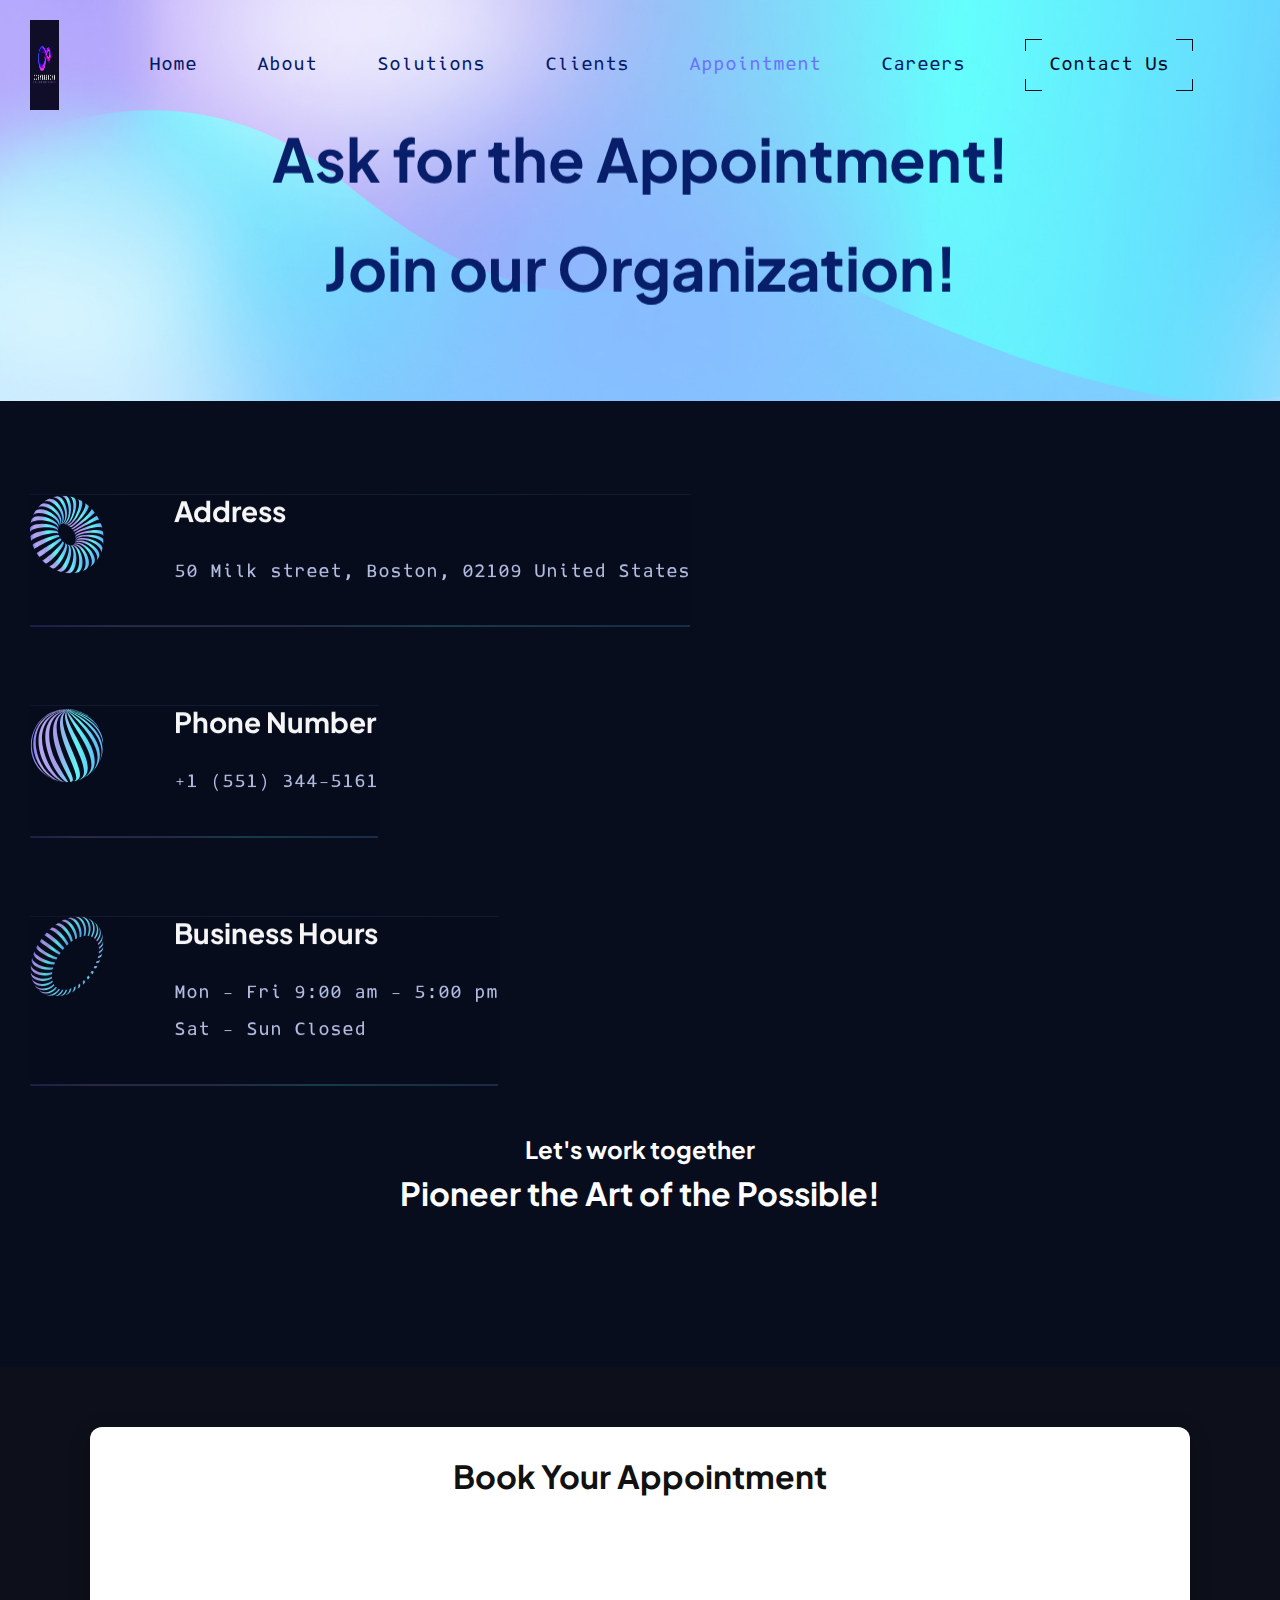
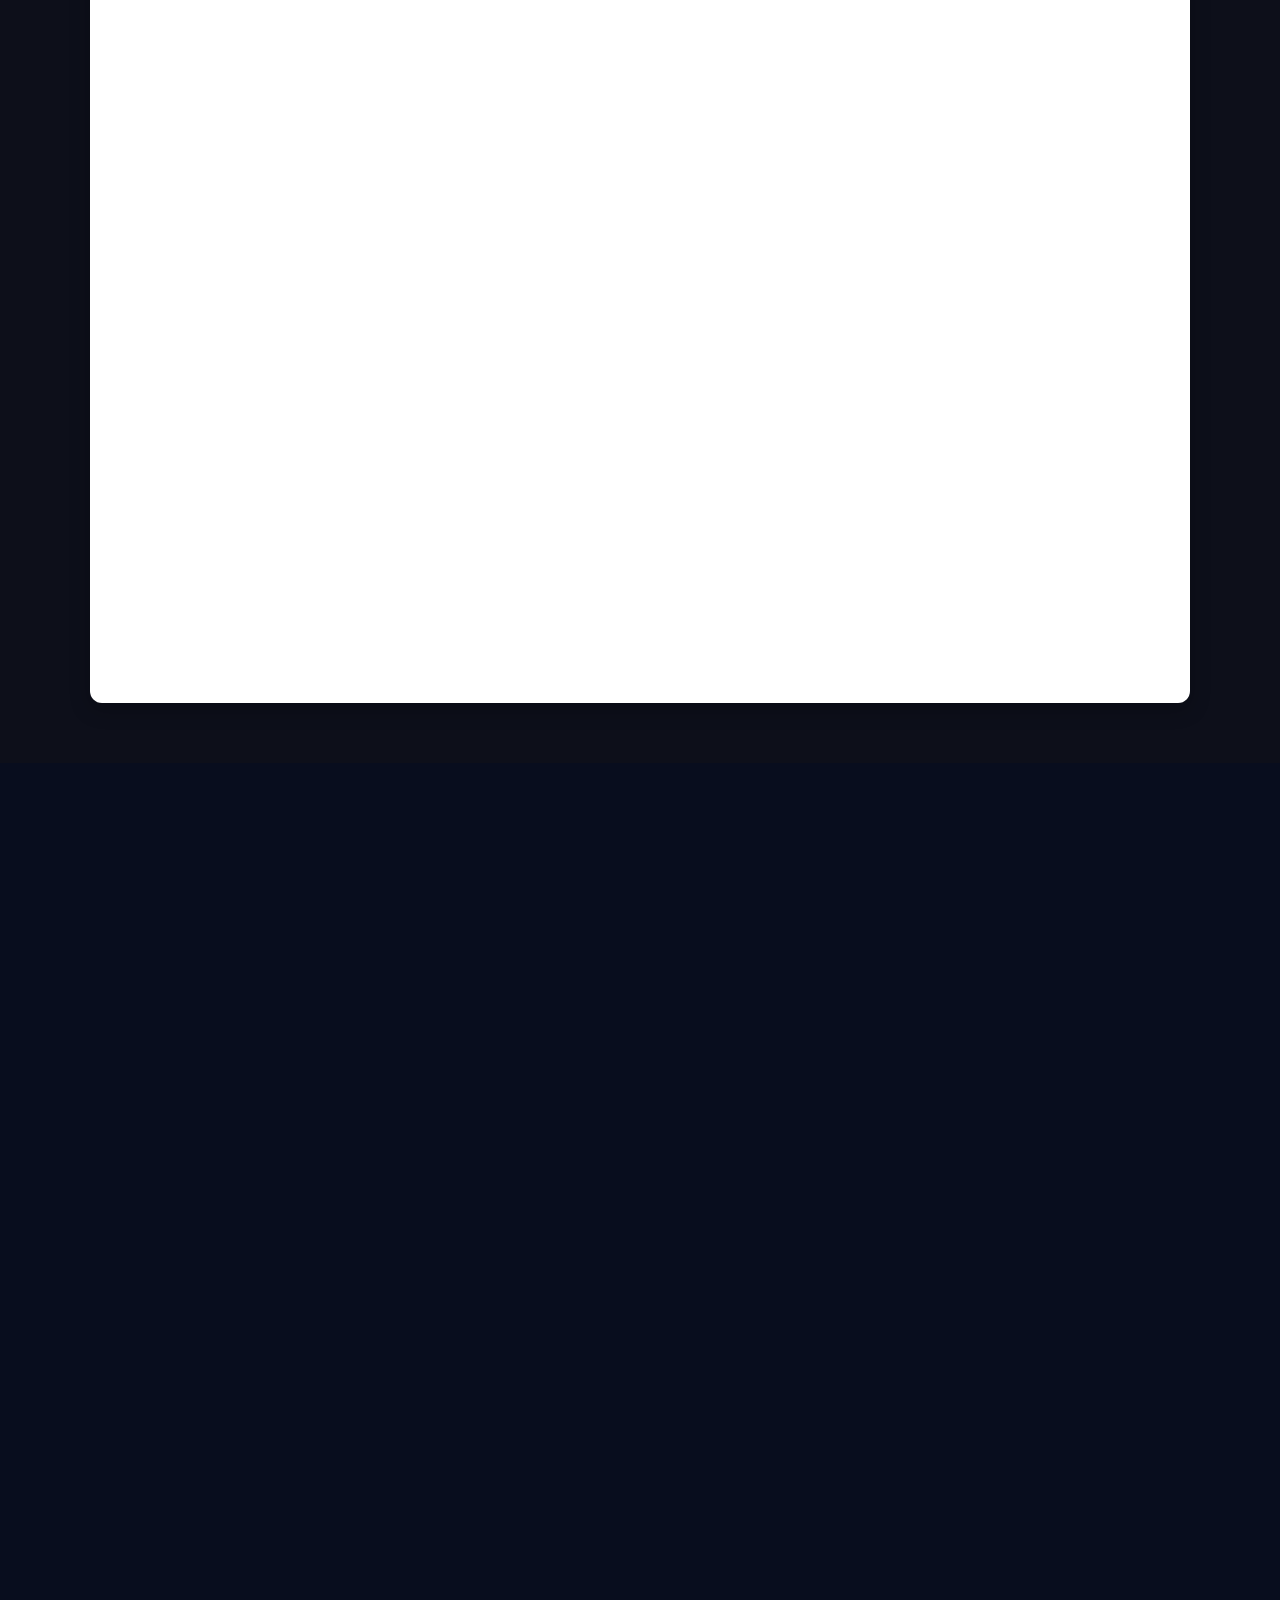
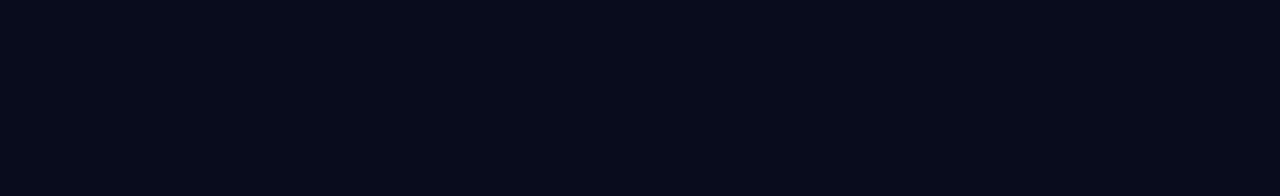
<file: appointment/appointment/index.html>
<!DOCTYPE html>
<html data-wf-domain="XZMx8pgdITTQ.io" data-wf-page="653660e3001869ca930beafd" data-wf-site="653654258ec5aa203fd3b1c8" lang="en">

<head>
	<meta charset="utf-8">
	<title>Cornerstone</title>
	<meta content="Cornerstone a specially crafted template designed for AI and machine learning agencies. Showcase your services and latest work in a uniquely tailored AI-specific manner."
	 name="description">
	<meta content="Cornerstone" property="og:title">
	<meta content="Cornerstone a specially crafted template designed for AI and machine learning agencies. Showcase your services and latest work in a uniquely tailored AI-specific manner."
	 property="og:description">
	<meta content="logo.png" property="og:image">
	<meta content="Cornerstone" property="twitter:title">
	<meta content="Cornerstone a specially crafted template designed for AI and machine learning agencies. Showcase your services and latest work in a uniquely tailored AI-specific manner."
	 property="twitter:description">
	<meta content="logo.png" property="twitter:image">
	<meta property="og:type" content="website">
	<meta content="summary_large_image" name="twitter:card">
	<meta content="width=device-width, initial-scale=1" name="viewport">
	<meta content="Webflow" name="generator">
	<link href="../../zd1MsZ10LnEl/653654258ec5aa203fd3b1c8/css/qiOGoJIkVWD6.css" rel="stylesheet" type="text/css">
	<script type="text/javascript">
		!function(o,c){var n=c.documentElement,t=" w-mod-";n.className+=t+"js",("ontouchstart"in o||o.DocumentTouch&&c instanceof DocumentTouch)&&(n.className+=t+"touch")}(window,document);
	</script>
	<link href="logo.png" rel="shortcut icon" type="image/x-icon">
	<link href=".logo.png" rel="apple-touch-icon">
</head>

<body>
	<div data-animation="default" data-collapse="medium" data-duration="400" data-easing="ease" data-easing2="ease" role="banner"
	 class="navbar w-nav">
		<div class="container w-container">
			<div class="w-layout-grid grid-navbar">
				<a href="/" class="w-nav-brand">
					<style>
						.logo {
							height: 90px;
							/* Default height */
							width: 100px;
						}

						@media (max-width: 479px) {

							.logo {
								height: 45px;
								/* Height for mobile mode */
							}
						}
					</style>
					<img src="logo.png" loading="eager" alt="" class="logo"></a>
                                                                                    <div id="w-node-_40ec48b4-308b-69b1-2907-b452ee3a6f53-ee3a6f4e" class="navbar-right">
                                                                                        <nav role="navigation" class="nav-menu w-nav-menu">
                                                                                            <a href="/" class="nav-link w-nav-link">Home</a>

                                                                                            <div class="nav-divider"></div>
                                                                                            <a href="../../about_us/about.html" class="nav-link w-nav-link">About</a>
                                                                                            <div class="nav-divider"></div>
                                                                                            <a href="../../services/service/index.html" class="nav-link w-nav-link">Solutions</a>

                                                                                            <div class="nav-divider"></div>
                                                                                            <a href="../../clients/index.html" class="nav-link w-nav-link">Clients</a>
                                                                                            <div class="nav-divider"></div>
                                                                                            <a href="../../appointment/appointment/index.html" class="nav-link w-nav-link">Appointment</a>
                                                                                            <div class="nav-divider"></div>
                                                                                            <a href="../../carrers/index.html" class="nav-link w-nav-link">Careers</a>
                                                                                             <div class="nav-divider"></div>


                                                                                            <a data-w-id="ed98700c-57c3-cb6b-8b59-8a62da903a14" href="../../contact_us/contact_us.html" class="border-button-black mobiie-hide w-inline-block">
                                                                                                <div class="button-top-left">
                                                                                                    <div class="horizontal-line bg-black"></div>
                                                                                                    <div class="vertical-line bg-black"></div>
                                                                                                </div>
                                                                                                <div class="button-top-right">
                                                                                                    <div class="horizontal-line bg-black"></div>
                                                                                                    <div class="vertical-line bg-black"></div>
                                                                                                </div>
                                                                                                <div class="button-bottom-left">
                                                                                                    <div class="vertical-line bg-black"></div>
                                                                                                    <div class="horizontal-line bg-black"></div>
                                                                                                </div>
                                                                                                <div class="button-bottom-right">
                                                                                                    <div class="vertical-line bg-black"></div>
                                                                                                    <div class="horizontal-line bg-black"></div>
                                                                                                </div>
                                                                                                <div class="button-text">Contact Us</div>
                                                                                            </a>
                                                                                            <div class="menu-button w-nav-button">
                                                                                                <div class="w-icon-nav-menu"></div>
                                                                                            </div>
                                                                                        </div>
                                                                                    </div>
                                                                                </div>
                                                                            </div>
                                                                            <section class="service-detail-section">
                                                                                <div class="w-layout-blockcontainer container-small w-container">
                                                                                    <div data-w-id="d03bdc0b-f454-306c-a6c0-0b10b3575f8d" style="opacity:100" class="text-center">
                                                                                        <h1 class="service-detail-title">Ask for the Appointment!</h1>

                                                                                        <br/>
                                                                                        <h1 class="service-detail-title">Join our Organization!</h1>
                                                                                    </div>
                                                                                </div>
                                                                            </section>
                                                                            <section class="approach-section section-spacing">
                                                                                <div class="w-layout-blockcontainer container w-container">

                                                                                    <div class="w-layout-grid grid-approach">
                                                                                        <div data-w-id="67c1acb9-360b-adb2-427b-04e41e194bdf" style="opacity:100" class="approach-wrap">
                                                                                            <div class="approach-item">
                                                                                                <div class="approach-border gradient-1"></div>
                                                                                                <img src="../../zd1MsZ10LnEl/653654258ec5aa203fd3b1c8/payHsympalXe.svg" loading="lazy" alt="" class="approach-icon">
                                                                                                    <div>
                                                                                                        <h4 class="approach-title">Address</h4>
                                                                                                        <p>50 Milk street, Boston, 02109 United States</p>
                                                                                                    </div>
                                                                                                </div>
                                                                                                <div class="approach-item">
                                                                                                    <div class="approach-border gradient-1"></div>
                                                                                                    <img src="../../zd1MsZ10LnEl/653654258ec5aa203fd3b1c8/ycnDSghvqq1S.svg" loading="lazy" alt="" class="approach-icon">
                                                                                                        <div>
                                                                                                            <h4 class="approach-title">Phone Number</h4>
                                                                                                            <p>+1 (551) 344-5161</p>
                                                                                                        </div>
                                                                                                    </div>
                                                                                                    <div class="approach-item">
                                                                                                        <div class="approach-border gradient-1"></div>
                                                                                                        <img src="../../zd1MsZ10LnEl/653654258ec5aa203fd3b1c8/sCx5PflVypBt.svg" loading="lazy" alt="" class="approach-icon">
                                                                                                            <div>
                                                                                                                <h4 class="approach-title">Business Hours</h4>
                                                                                                                <p>
                                                                                                                    <p>Mon - Fri 9:00 am - 5:00 pm</p>
                                                                                                                    <p>Sat - Sun Closed</p>
                                                                                                                </p>
                                                                                                            </div>
                                                                                                        </div>
                                                                                                    </div>
                                                                                                    <div id="w-node-_98c9ca7d-7e7e-09cb-4573-3cd39a51365d-930beafd" data-w-id="98c9ca7d-7e7e-09cb-4573-3cd39a51365d" style="opacity:100" class="approach-image-wrap">
                                        <!-- <img src="../../zd1MsZ10LnEl/653654258ec5aa203fd3b1c8/OoBL2O6QfE6e.png" loading="lazy" alt="" class="approach-image"> -->
                        <!-- <img src="../../zd1MsZ10LnEl/653654258ec5aa203fd3b1c8/OoBL2O6QfE6e.png" loading="lazy" alt="" class="approach-blur-image"> -->
                        </div>
                                                                                                        </div>
                                                                                                    </div>
                                                                                                    <br/>
                                                                                                    <br/>
<style>
    h3,h5,style-guide-wrapper {
        text-align: center;
    }
</style>
<h5>Let's work together</h5>

<h3>Pioneer the Art of the Possible!</h3>

                                                                                                   
                                                                                                   <br/>
                                                                                                   <br/>

                                                      
        
                                                                                                </section>



                                                                                                <style>
                                                                                                    /* Full-width dark background behind iframe */
                                                                                                    .booking-wrapper {
                                                                                                        width: 100%;
                                                                                                        background: #0d0f1a; /* dark background matching your site */
                                                                                                        padding: 60px 0; 
                                                                                                    }

                                                                                                    /* Inner container for clean alignment */
                                                                                                    .booking-section {
                                                                                                        max-width: 1100px;
                                                                                                        margin: auto;
                                                                                                        padding: 30px;
                                                                                                        border-radius: 12px;
                                                                                                        background: #ffffff;
                                                                                                        box-shadow: 0 6px 20px rgba(0,0,0,0.25);
                                                                                                        text-align: center;
                                                                                                    }

                                                                                                    /* Title styling */
                                                                                                    .booking-section h2 {
                                                                                                        margin-bottom: 20px;
                                                                                                        font-size: 32px;
                                                                                                        font-weight: 700;
                                                                                                        color: #111;
                                                                                                    }

                                                                                                    /* Responsive iframe */
                                                                                                    .booking-section iframe {
                                                                                                        width: 100%;
                                                                                                        height: 750px;
                                                                                                        border: none;
                                                                                                        border-radius: 8px;
                                                                                                    }

                                                                                                    /* Mobile adjustments */
                                                                                                    @media (max-width: 768px) {
                                                                                                        .booking-section { padding: 20px; }
                                                                                                        .booking-section iframe { height: 850px; }
                                                                                                        .booking-section h2 { font-size: 26px; }
                                                                                                    }
                                                                                                    </style>

                                                                                                    <div class="booking-wrapper">
                                                                                                        <div class="booking-section">
                                                                                                            <h2>Book Your Appointment</h2>
                                                                                                            <iframe 
                                                                                                                src="https://cornerstone-appointment.odoo.com/book/appointment?no_header=1&no_footer=1"
                                                                                                                allowfullscreen>
                                                                                                            </iframe>
                                                                                                        </div>
                                                                                                    </div>




                                                                                                <footer data-w-id="f4c2e54c-409a-df0e-4008-0f98907aabf0" class="footer gradient-1">
                                                                                                    <div class="w-layout-blockcontainer container w-container">
                                                                                                        <div class="footer-item-wrap">
                                                                                                            <div class="footer-top-left">
                                                                                                                <div class="footer-horizontal-line"></div>
                                                                                                                <div class="footer-vertical-line"></div>
                                                                                                            </div>
                                                                                                            <div class="footer-top-right">
                                                                                                                <div class="footer-horizontal-line"></div>
                                                                                                                <div class="footer-vertical-line"></div>
                                                                                                            </div>
                                                                                                            <div class="footer-bottom-left">
                                                                                                                <div class="footer-vertical-line"></div>
                                                                                                                <div class="footer-horizontal-line"></div>
                                                                                                            </div>
                                                                                                            <div class="footer-bottom-right">
                                                                                                                <div class="footer-horizontal-line"></div>
                                                                                                                <div class="footer-vertical-line"></div>
                                                                                                            </div>
                                                                                                            <div class="footer-item">
                                                                                                                <div data-w-id="f4c2e54c-409a-df0e-4008-0f98907aac00" class="w-layout-grid grid-footer-subscribe">
                                                                                                                    <div id="w-node-f4c2e54c-409a-df0e-4008-0f98907aac01-907aabf0">
                                                                                                                        <h3>Join our AI community</h3>
                                                                                                                    </div>
                                                                                                                    <div>
                                                                                                                        <div class="no-margin w-form">
                                                                                                                            <form id="wf-form-Footer-Subscribe-Form" name="wf-form-Footer-Subscribe-Form" data-name="Footer Subscribe Form" method="get" class="footer-form" data-wf-page-id="653660e3001869ca930beafd" data-wf-element-id="f4c2e54c-409a-df0e-4008-0f98907aac06">
                                                                                                                                <input class="form-input footer-input w-input" maxlength="256" name="Footer-Email" data-name="Footer Email" placeholder="Enter email" type="email" id="footer-email" required="">
                                                                                                                                    <input type="submit" data-wait="Please wait..." class="button-white footer-button w-button" value="Subscribe"></form>
                                                                                                                                    <div class="success-message w-form-done">
                                                                                                                                        <div>Thank you! Your submission has been received!</div>
                                                                                                                                    </div>
                                                                                                                                    <div class="error-message w-form-fail">
                                                                                                                                        <div>Oops! Something went wrong while submitting the form.</div>
                                                                                                                                    </div>
                                                                                                                                </div>
                                                                                                                            </div>
                                                                                                                        </div>
                                                                                                                        <div data-w-id="f4c2e54c-409a-df0e-4008-0f98907aac0f" class="w-layout-grid grid-footer-item">
                                                                                                                            <div id="w-node-f4c2e54c-409a-df0e-4008-0f98907aac10-907aabf0" class="footer-logo-wrap">
                                                                                                                                <div id="w-node-f4c2e54c-409a-df0e-4008-0f98907aac11-907aabf0" class="footer-logo-item">
                                                                                                                                    <a href="/" class="w-inline-block">
                                                                                                                                        <img src="logo.png" loading="lazy" alt="" class="footer-logo"></a>
                                                                                                                                        <p>Transforming Businesses with Intelligent Solutions</p>
                                                                                                                                    </div>
                                                                                                                                    <div class="w-layout-grid grid-social">
                                                                                                                                        <a data-w-id="f4c2e54c-409a-df0e-4008-0f98907aac17" href="https://www.facebook.com/" target="_blank" class="social-link w-inline-block">
                                                                                                                                            <img src="../../zd1MsZ10LnEl/653654258ec5aa203fd3b1c8/x1YUEA2lEuPc.svg" loading="lazy" alt="" class="social-icon">
                                                                                                                                                <div class="social-hover-gradient gradient-1">
                                                                                                                                                    <img src="../../zd1MsZ10LnEl/653654258ec5aa203fd3b1c8/3gRaJpncZXcy.svg" loading="lazy" alt="" class="social-icon"></div>
                                                                                                                                                </a>
                                                                                                                                                <div id="w-node-f4c2e54c-409a-df0e-4008-0f98907aac19-907aabf0" class="social-divider"></div>
                                                                                                                                                <a data-w-id="f4c2e54c-409a-df0e-4008-0f98907aac1a" href="https://www.instagram.com/" target="_blank" class="social-link w-inline-block">
                                                                                                                                                    <img src="../../zd1MsZ10LnEl/653654258ec5aa203fd3b1c8/WhjnNyr0YNr6.svg" loading="lazy" alt="" class="social-icon">
                                                                                                                                                        <div class="social-hover-gradient gradient-1">
                                                                                                                                                            <img src="../../zd1MsZ10LnEl/653654258ec5aa203fd3b1c8/xs3vBQdF2s1T.svg" loading="lazy" alt="" class="social-icon"></div>
                                                                                                                                                        </a>
                                                                                                                                                        <div id="w-node-f4c2e54c-409a-df0e-4008-0f98907aac1c-907aabf0" class="social-divider"></div>
                                                                                                                                                        <a data-w-id="f4c2e54c-409a-df0e-4008-0f98907aac1d" href="https://twitter.com/" target="_blank" class="social-link w-inline-block">
                                                                                                                                                            <img src="../../zd1MsZ10LnEl/653654258ec5aa203fd3b1c8/i9GFWBVDccGr.svg" loading="lazy" alt="" class="social-icon">
                                                                                                                                                                <div class="social-hover-gradient gradient-1">
                                                                                                                                                                    <img src="../../zd1MsZ10LnEl/653654258ec5aa203fd3b1c8/NMpvHyl1MOAk.svg" loading="lazy" alt="" class="social-icon"></div>
                                                                                                                                                                </a>
                                                                                                                                                                <div id="w-node-f4c2e54c-409a-df0e-4008-0f98907aac1f-907aabf0" class="social-divider"></div>
                                                                                                                                                                <a data-w-id="f4c2e54c-409a-df0e-4008-0f98907aac20" href="https://www.youtube.com/" target="_blank" class="social-link w-inline-block">
                                                                                                                                                                    <img src="../../zd1MsZ10LnEl/653654258ec5aa203fd3b1c8/m34pWfMSj1Sx.svg" loading="lazy" alt="" class="social-icon">
                                                                                                                                                                        <div class="social-hover-gradient gradient-1">
                                                                                                                                                                            <img src="../../zd1MsZ10LnEl/653654258ec5aa203fd3b1c8/o3HrL7WIqxem.svg" loading="lazy" alt="" class="social-icon"></div>
                                                                                                                                                                        </a>
                                                                                                                                                                    </div>
                                                                                                                                                                </div>
                                                                                                                                                                <div id="w-node-f4c2e54c-409a-df0e-4008-0f98907aac22-907aabf0" class="footer-divider"></div>
   <div id="w-node-f4c2e54c-409a-df0e-4008-0f98907aac23-907aabf0" class="footer-link-wrap">
                                                                                                                                                                                                                                                                                                                                                                                <h6 class="footer-title">Pages</h6>
                                                                                                                                                                                                                                                                                                                                                                                <div class="w-layout-grid grid-footer-link">
                                                                                                                                                                                                                                                                                                                                                                                    <div id="w-node-f4c2e54c-409a-df0e-4008-0f98907aac27-907aabf0" class="footer-link-list">
                                                                                                                                                                                                                                                                                                                                                                                        <a href="../../index.html" class="footer-link">Home</a>
                                    
                                    <a href="../../carrers/index.html" class="footer-link">Careers</a>                                                                                                                                                                                                                                                                                                                                                    
                                                                                                                                                                                                                                                                                                                                                                                        <a href="#" aria-current="page" class="footer-link">About</a>
                                                                                                                                                                                                                                                                                                                                                                                        
                                                                                                                                                                                                                                                                                                                                                                                                                                                                                                                </div>
                                                                                                                                                                                                                                                                                                                                                                                    <div id="w-node-f4c2e54c-409a-df0e-4008-0f98907aac32-907aabf0" class="footer-link-list">
                                                                                                                                                                                                                                                                                                                                                                                          <a href="../../services/service/index.html" class="footer-link">Solutions</a>
                                                                                                                                                                                                                             
                                                                                                                                                                                                                                                                                                                                                                                          <a href="../../contact_us/contact_us.html" class="footer-link">Contact</a>
                                                                                                                                                                                                                                                                                                                                                                                    </div>
                                                                                                                                                                                                                                                                                                                                                                                </div>

                                                                                                                                                                                                                                                                                                                                                                                <br/>
                                                                                                                                                                                                                                        <h6 class="footer-title">Appointment</h6>
                                                                                                                                                                                                                                        <div class="w-layout-grid grid-footer-link">
                                                                                                                                                                                                                                            <div id="w-node-f4c2e54c-409a-df0e-4008-0f98907aac27-907aabf0" class="footer-link-list">
                                                                                                                                                                                                                                                <a href="../../appointment/appointment/index.html" class="footer-link w--current">Appointment</a>
                                                                                                                                                                                                                                                
                                                                                                               
                                                                  
                                                                                                                                                                                                                                            </div>
                                                                                                                                                                                                                                            <br/>
                                                                                                                                                                                                                                              <h6 class="footer-title">Clients</h6>
                                                                                                                                                                                                                                              <br/>
                                                                                                                                                                                                                                                                                                                                                             <div id="w-node-f4c2e54c-409a-df0e-4008-0f98907aac27-907aabf0" class="footer-link-list">
                                                                                                                                                                                                                                                <a href="../../clients/index.html" class="footer-link">Clients</a>
                                                                                                                                                                                                                                    </div>
                                                                                                                                                                                                                                        </div>
                                                                                                                                                                                                                                                                                                                                                                            </div>
                                                                                                                                                                                                                                                                                                                                                                            <div id="w-node-f4c2e54c-409a-df0e-4008-0f98907aac3b-907aabf0" class="footer-divider"></div>
                                                                                                                                                                                                                                                                                                                                                                            <div id="w-node-f4c2e54c-409a-df0e-4008-0f98907aac3c-907aabf0" class="footer-link-wrap footer-top-border">
                                                                                                                                                                                                                                                                                                                                                                                <h6 class="footer-title">Address</h6>
                                                                                                                                                                                                                                                                                                                                                                                <div class="w-layout-grid grid-footer-link">
                                                                                                                                                                                                                                                                                                                                                                                    <div id="w-node-f4c2e54c-409a-df0e-4008-0f98907aac40-907aabf0" class="footer-link-list">
                                                                                                                                                                                                                                                                                                                                                                                        <a href="" class="footer-link">
                                                                                                                                                                                                                                                                                                                                                                                            <br /> 
                                                                                                                                                                                                                                                                                                                                                                                            |<b>United State</b>| 1 Broadway, Cambridge, MA 02142, United States <br /><br/>
                                                                                                                                                                                                                                                                                                                                                                                        </a>
                                                                                                                                                                                                                                                                                                                                                                                        <a href="https://wa.me/+15513445161" target="_blank" rel="noopener noreferrer">
                                                                                                                                                                                                                                                                                                                                                                                        Just a call Away: +1(551)344-5161
                                                                                                                                                                                                                                                                                                                                                                                            </a>
                                                                                                                                                                                                                                                                                                                                                                                    </div>
                                                                                                                                                                                                                                                                                                                                                                                    <div id="w-node-f4c2e54c-409a-df0e-4008-0f98907aac40-907aabf0" class="footer-link-list">
                                                                                                                                                                                                                                                                                                                                                                                        <p class="footer-link">
                                                                                                                                                                                                                                                                                                                                                                                            <iframe
                                                                                                                                                                                                                                                                                                                                                                                            width="200"
                                                                                                                                                                                                                                                                                                                                                                                            height="300"
                                                                                                                                                                                                                                                                                                                                                                                            loading="lazy"
                                                                                                                                                                                                                                                                                                                                                                                            allowfullscreen
                                                                                                                                                                                                                                                                                                                                                                                            src="https://www.google.com/maps/embed/v1/place?key=AIzaSyBUm9aZTfjYaGVlAydBFoz1QmGK4XntPm8&q=1 Broadway, Cambridge, MA 02142, United States"
                                                                                                                                                                                                                                                                                                                                                                                          ></iframe>
                                                                                                                                                                                                                                                                                                                                                                                          </p>                                                                                                                                                                                                                                                              
                                                                                                                                        
                                                                                                                                                                                                                                                                                                                                                                                    </div>
                                                                                                                                                                                                                                                                                                                                                                                </div>
                                                                                                                                                                                                                                                                                                                                                                            </div>                                                                                                                                     </div>
                                                                                                                                                     
                                                                                                                                                    </div>


                                                                                                                                                    <div data-w-id="f4c2e54c-409a-df0e-4008-0f98907aac52" class="footer-bottom">
                                                                                                                                                        <div id="w-node-f4c2e54c-409a-df0e-4008-0f98907aac53-907aabf0">
                                                                                                                                                            <a href="/privacy-policy" class="footer-link">Privacy policy</a>
                                                                                                                                                        </div>
                                                                                                                                                        <p>Designed by <a href="https://www.divyanshuhoon.com/" target="_blank" class="copyright-link gradient-1">Divyanshu Hoon</a>
                                                                                                                                                        </p>
                                                                                                                                                    </div>
                                                                                                                                                </div>
                                                                                                        </div>
                                                                                                                                            </div>
        <script src="../../Ig70WanWukwb/js/jquery-3.5.1.min.dc5e7f18c8_site%3D653654258ec5aa203fd3b1c8.js" type="text/javascript" crossorigin="anonymous">
            </script>
        <script src="../../zd1MsZ10LnEl/653654258ec5aa203fd3b1c8/js/QyJnnxSVqZkB.js" type="text/javascript">
            </script>
        </body>
    </html>
</file>
<file: carrers/css/ai-gency-wbs.webflow.efd130dcb.css>
html {
  -ms-text-size-adjust: 100%;
  -webkit-text-size-adjust: 100%;
  font-family: sans-serif;
}

body {
  margin: 0;
}

article, aside, details, figcaption, figure, footer, header, hgroup, main, menu, nav, section, summary {
  display: block;
}

audio, canvas, progress, video {
  vertical-align: baseline;
  display: inline-block;
}

audio:not([controls]) {
  height: 0;
  display: none;
}

[hidden], template {
  display: none;
}

a {
  background-color: rgba(0, 0, 0, 0);
}

a:active, a:hover {
  outline: 0;
}

abbr[title] {
  border-bottom: 1px dotted;
}

b, strong {
  font-weight: bold;
}

dfn {
  font-style: italic;
}

h1 {
  margin: .67em 0;
  font-size: 2em;
}

mark {
  color: #000;
  background: #ff0;
}

small {
  font-size: 80%;
}

sub, sup {
  vertical-align: baseline;
  font-size: 75%;
  line-height: 0;
  position: relative;
}

sup {
  top: -.5em;
}

sub {
  bottom: -.25em;
}

img {
  border: 0;
}

svg:not(:root) {
  overflow: hidden;
}

figure {
  margin: 1em 40px;
}

hr {
  box-sizing: content-box;
  height: 0;
}

pre {
  overflow: auto;
}

code, kbd, pre, samp {
  font-family: monospace;
  font-size: 1em;
}

button, input, optgroup, select, textarea {
  color: inherit;
  font: inherit;
  margin: 0;
}

button {
  overflow: visible;
}

button, select {
  text-transform: none;
}

button, html input[type="button"], input[type="reset"] {
  -webkit-appearance: button;
  cursor: pointer;
}

button[disabled], html input[disabled] {
  cursor: default;
}

button::-moz-focus-inner, input::-moz-focus-inner {
  border: 0;
  padding: 0;
}

input {
  line-height: normal;
}

input[type="checkbox"], input[type="radio"] {
  box-sizing: border-box;
  padding: 0;
}

input[type="number"]::-webkit-inner-spin-button, input[type="number"]::-webkit-outer-spin-button {
  height: auto;
}

input[type="search"] {
  -webkit-appearance: none;
}

input[type="search"]::-webkit-search-cancel-button, input[type="search"]::-webkit-search-decoration {
  -webkit-appearance: none;
}

fieldset {
  border: 1px solid silver;
  margin: 0 2px;
  padding: .35em .625em .75em;
}

legend {
  border: 0;
  padding: 0;
}

textarea {
  overflow: auto;
}

optgroup {
  font-weight: bold;
}

table {
  border-collapse: collapse;
  border-spacing: 0;
}

td, th {
  padding: 0;
}

@font-face {
  font-family: webflow-icons;
  src: url("[data-uri]") format("truetype");
  font-weight: normal;
  font-style: normal;
}

[class^="w-icon-"], [class*=" w-icon-"] {
  speak: none;
  font-variant: normal;
  text-transform: none;
  -webkit-font-smoothing: antialiased;
  -moz-osx-font-smoothing: grayscale;
  font-style: normal;
  font-weight: normal;
  line-height: 1;
  font-family: webflow-icons !important;
}

.w-icon-slider-right:before {
  content: "";
}

.w-icon-slider-left:before {
  content: "";
}

.w-icon-nav-menu:before {
  content: "";
}

.w-icon-arrow-down:before, .w-icon-dropdown-toggle:before {
  content: "";
}

.w-icon-file-upload-remove:before {
  content: "";
}

.w-icon-file-upload-icon:before {
  content: "";
}

* {
  box-sizing: border-box;
}

html {
  height: 100%;
}

body {
  min-height: 100%;
  color: #333;
  background-color: #fff;
  margin: 0;
  font-family: Arial, sans-serif;
  font-size: 14px;
  line-height: 20px;
}

img {
  max-width: 100%;
  vertical-align: middle;
  display: inline-block;
}

html.w-mod-touch * {
  background-attachment: scroll !important;
}

.w-block {
  display: block;
}

.w-inline-block {
  max-width: 100%;
  display: inline-block;
}

.w-clearfix:before, .w-clearfix:after {
  content: " ";
  grid-area: 1 / 1 / 2 / 2;
  display: table;
}

.w-clearfix:after {
  clear: both;
}

.w-hidden {
  display: none;
}

.w-button {
  color: #fff;
  line-height: inherit;
  cursor: pointer;
  background-color: #3898ec;
  border: 0;
  border-radius: 0;
  padding: 9px 15px;
  text-decoration: none;
  display: inline-block;
}

input.w-button {
  -webkit-appearance: button;
}

html[data-w-dynpage] [data-w-cloak] {
  color: rgba(0, 0, 0, 0) !important;
}

.w-webflow-badge, .w-webflow-badge * {
  z-index: auto;
  visibility: visible;
  box-sizing: border-box;
  width: auto;
  height: auto;
  max-height: none;
  max-width: none;
  min-height: 0;
  min-width: 0;
  float: none;
  clear: none;
  box-shadow: none;
  opacity: 1;
  direction: ltr;
  font-family: inherit;
  font-weight: inherit;
  color: inherit;
  font-size: inherit;
  line-height: inherit;
  font-style: inherit;
  font-variant: inherit;
  text-align: inherit;
  letter-spacing: inherit;
  -webkit-text-decoration: inherit;
  text-decoration: inherit;
  text-indent: 0;
  text-transform: inherit;
  text-shadow: none;
  font-smoothing: auto;
  vertical-align: baseline;
  cursor: inherit;
  white-space: inherit;
  word-break: normal;
  word-spacing: normal;
  word-wrap: normal;
  background: none;
  border: 0 rgba(0, 0, 0, 0);
  border-radius: 0;
  margin: 0;
  padding: 0;
  list-style-type: disc;
  transition: none;
  display: block;
  position: static;
  top: auto;
  bottom: auto;
  left: auto;
  right: auto;
  overflow: visible;
  transform: none;
}

.w-webflow-badge {
  white-space: nowrap;
  cursor: pointer;
  box-shadow: 0 0 0 1px rgba(0, 0, 0, .1), 0 1px 3px rgba(0, 0, 0, .1);
  visibility: visible !important;
  z-index: 2147483647 !important;
  color: #aaadb0 !important;
  opacity: 1 !important;
  width: auto !important;
  height: auto !important;
  background-color: #fff !important;
  border-radius: 3px !important;
  margin: 0 !important;
  padding: 6px !important;
  font-size: 12px !important;
  line-height: 14px !important;
  text-decoration: none !important;
  display: inline-block !important;
  position: fixed !important;
  top: auto !important;
  bottom: 12px !important;
  left: auto !important;
  right: 12px !important;
  overflow: visible !important;
  transform: none !important;
}

.w-webflow-badge > img {
  visibility: visible !important;
  opacity: 1 !important;
  vertical-align: middle !important;
  display: inline-block !important;
}

h1, h2, h3, h4, h5, h6 {
  margin-bottom: 10px;
  font-weight: bold;
}

h1 {
  margin-top: 20px;
  font-size: 38px;
  line-height: 44px;
}

h2 {
  margin-top: 20px;
  font-size: 32px;
  line-height: 36px;
}

h3 {
  margin-top: 20px;
  font-size: 24px;
  line-height: 30px;
}

h4 {
  margin-top: 10px;
  font-size: 18px;
  line-height: 24px;
}

h5 {
  margin-top: 10px;
  font-size: 14px;
  line-height: 20px;
}

h6 {
  margin-top: 10px;
  font-size: 12px;
  line-height: 18px;
}

p {
  margin-top: 0;
  margin-bottom: 10px;
}

blockquote {
  border-left: 5px solid #e2e2e2;
  margin: 0 0 10px;
  padding: 10px 20px;
  font-size: 18px;
  line-height: 22px;
}

figure {
  margin: 0 0 10px;
}

figcaption {
  text-align: center;
  margin-top: 5px;
}

ul, ol {
  margin-top: 0;
  margin-bottom: 10px;
  padding-left: 40px;
}

.w-list-unstyled {
  padding-left: 0;
  list-style: none;
}

.w-embed:before, .w-embed:after {
  content: " ";
  grid-area: 1 / 1 / 2 / 2;
  display: table;
}

.w-embed:after {
  clear: both;
}

.w-video {
  width: 100%;
  padding: 0;
  position: relative;
}

.w-video iframe, .w-video object, .w-video embed {
  width: 100%;
  height: 100%;
  border: none;
  position: absolute;
  top: 0;
  left: 0;
}

fieldset {
  border: 0;
  margin: 0;
  padding: 0;
}

button, [type="button"], [type="reset"] {
  cursor: pointer;
  -webkit-appearance: button;
  border: 0;
}

.w-form {
  margin: 0 0 15px;
}

.w-form-done {
  text-align: center;
  background-color: #ddd;
  padding: 20px;
  display: none;
}

.w-form-fail {
  background-color: #ffdede;
  margin-top: 10px;
  padding: 10px;
  display: none;
}

label {
  margin-bottom: 5px;
  font-weight: bold;
  display: block;
}

.w-input, .w-select {
  width: 100%;
  height: 38px;
  color: #333;
  vertical-align: middle;
  background-color: #fff;
  border: 1px solid #ccc;
  margin-bottom: 10px;
  padding: 8px 12px;
  font-size: 14px;
  line-height: 1.42857;
  display: block;
}

.w-input:-moz-placeholder, .w-select:-moz-placeholder {
  color: #999;
}

.w-input::-moz-placeholder, .w-select::-moz-placeholder {
  color: #999;
  opacity: 1;
}

.w-input::-webkit-input-placeholder, .w-select::-webkit-input-placeholder {
  color: #999;
}

.w-input:focus, .w-select:focus {
  border-color: #3898ec;
  outline: 0;
}

.w-input[disabled], .w-select[disabled], .w-input[readonly], .w-select[readonly], fieldset[disabled] .w-input, fieldset[disabled] .w-select {
  cursor: not-allowed;
}

.w-input[disabled]:not(.w-input-disabled), .w-select[disabled]:not(.w-input-disabled), .w-input[readonly], .w-select[readonly], fieldset[disabled]:not(.w-input-disabled) .w-input, fieldset[disabled]:not(.w-input-disabled) .w-select {
  background-color: #eee;
}

textarea.w-input, textarea.w-select {
  height: auto;
}

.w-select {
  background-color: #f3f3f3;
}

.w-select[multiple] {
  height: auto;
}

.w-form-label {
  cursor: pointer;
  margin-bottom: 0;
  font-weight: normal;
  display: inline-block;
}

.w-radio {
  margin-bottom: 5px;
  padding-left: 20px;
  display: block;
}

.w-radio:before, .w-radio:after {
  content: " ";
  grid-area: 1 / 1 / 2 / 2;
  display: table;
}

.w-radio:after {
  clear: both;
}

.w-radio-input {
  float: left;
  margin: 3px 0 0 -20px;
  line-height: normal;
}

.w-file-upload {
  margin-bottom: 10px;
  display: block;
}

.w-file-upload-input {
  width: .1px;
  height: .1px;
  opacity: 0;
  z-index: -100;
  position: absolute;
  overflow: hidden;
}

.w-file-upload-default, .w-file-upload-uploading, .w-file-upload-success {
  color: #333;
  display: inline-block;
}

.w-file-upload-error {
  margin-top: 10px;
  display: block;
}

.w-file-upload-default.w-hidden, .w-file-upload-uploading.w-hidden, .w-file-upload-error.w-hidden, .w-file-upload-success.w-hidden {
  display: none;
}

.w-file-upload-uploading-btn {
  cursor: pointer;
  background-color: #fafafa;
  border: 1px solid #ccc;
  margin: 0;
  padding: 8px 12px;
  font-size: 14px;
  font-weight: normal;
  display: flex;
}

.w-file-upload-file {
  background-color: #fafafa;
  border: 1px solid #ccc;
  flex-grow: 1;
  justify-content: space-between;
  margin: 0;
  padding: 8px 9px 8px 11px;
  display: flex;
}

.w-file-upload-file-name {
  font-size: 14px;
  font-weight: normal;
  display: block;
}

.w-file-remove-link {
  width: auto;
  height: auto;
  cursor: pointer;
  margin-top: 3px;
  margin-left: 10px;
  padding: 3px;
  display: block;
}

.w-icon-file-upload-remove {
  margin: auto;
  font-size: 10px;
}

.w-file-upload-error-msg {
  color: #ea384c;
  padding: 2px 0;
  display: inline-block;
}

.w-file-upload-info {
  padding: 0 12px;
  line-height: 38px;
  display: inline-block;
}

.w-file-upload-label {
  cursor: pointer;
  background-color: #fafafa;
  border: 1px solid #ccc;
  margin: 0;
  padding: 8px 12px;
  font-size: 14px;
  font-weight: normal;
  display: inline-block;
}

.w-icon-file-upload-icon, .w-icon-file-upload-uploading {
  width: 20px;
  margin-right: 8px;
  display: inline-block;
}

.w-icon-file-upload-uploading {
  height: 20px;
}

.w-container {
  max-width: 940px;
  margin-left: auto;
  margin-right: auto;
}

.w-container:before, .w-container:after {
  content: " ";
  grid-area: 1 / 1 / 2 / 2;
  display: table;
}

.w-container:after {
  clear: both;
}

.w-container .w-row {
  margin-left: -10px;
  margin-right: -10px;
}

.w-row:before, .w-row:after {
  content: " ";
  grid-area: 1 / 1 / 2 / 2;
  display: table;
}

.w-row:after {
  clear: both;
}

.w-row .w-row {
  margin-left: 0;
  margin-right: 0;
}

.w-col {
  float: left;
  width: 100%;
  min-height: 1px;
  padding-left: 10px;
  padding-right: 10px;
  position: relative;
}

.w-col .w-col {
  padding-left: 0;
  padding-right: 0;
}

.w-col-1 {
  width: 8.33333%;
}

.w-col-2 {
  width: 16.6667%;
}

.w-col-3 {
  width: 25%;
}

.w-col-4 {
  width: 33.3333%;
}

.w-col-5 {
  width: 41.6667%;
}

.w-col-6 {
  width: 50%;
}

.w-col-7 {
  width: 58.3333%;
}

.w-col-8 {
  width: 66.6667%;
}

.w-col-9 {
  width: 75%;
}

.w-col-10 {
  width: 83.3333%;
}

.w-col-11 {
  width: 91.6667%;
}

.w-col-12 {
  width: 100%;
}

.w-hidden-main {
  display: none !important;
}

@media screen and (max-width: 991px) {
  .w-container {
    max-width: 728px;
  }

  .w-hidden-main {
    display: inherit !important;
  }

  .w-hidden-medium {
    display: none !important;
  }

  .w-col-medium-1 {
    width: 8.33333%;
  }

  .w-col-medium-2 {
    width: 16.6667%;
  }

  .w-col-medium-3 {
    width: 25%;
  }

  .w-col-medium-4 {
    width: 33.3333%;
  }

  .w-col-medium-5 {
    width: 41.6667%;
  }

  .w-col-medium-6 {
    width: 50%;
  }

  .w-col-medium-7 {
    width: 58.3333%;
  }

  .w-col-medium-8 {
    width: 66.6667%;
  }

  .w-col-medium-9 {
    width: 75%;
  }

  .w-col-medium-10 {
    width: 83.3333%;
  }

  .w-col-medium-11 {
    width: 91.6667%;
  }

  .w-col-medium-12 {
    width: 100%;
  }

  .w-col-stack {
    width: 100%;
    left: auto;
    right: auto;
  }
}

@media screen and (max-width: 767px) {
  .w-hidden-main, .w-hidden-medium {
    display: inherit !important;
  }

  .w-hidden-small {
    display: none !important;
  }

  .w-row, .w-container .w-row {
    margin-left: 0;
    margin-right: 0;
  }

  .w-col {
    width: 100%;
    left: auto;
    right: auto;
  }

  .w-col-small-1 {
    width: 8.33333%;
  }

  .w-col-small-2 {
    width: 16.6667%;
  }

  .w-col-small-3 {
    width: 25%;
  }

  .w-col-small-4 {
    width: 33.3333%;
  }

  .w-col-small-5 {
    width: 41.6667%;
  }

  .w-col-small-6 {
    width: 50%;
  }

  .w-col-small-7 {
    width: 58.3333%;
  }

  .w-col-small-8 {
    width: 66.6667%;
  }

  .w-col-small-9 {
    width: 75%;
  }

  .w-col-small-10 {
    width: 83.3333%;
  }

  .w-col-small-11 {
    width: 91.6667%;
  }

  .w-col-small-12 {
    width: 100%;
  }
}

@media screen and (max-width: 479px) {
  .w-container {
    max-width: none;
  }

  .w-hidden-main, .w-hidden-medium, .w-hidden-small {
    display: inherit !important;
  }

  .w-hidden-tiny {
    display: none !important;
  }

  .w-col {
    width: 100%;
  }

  .w-col-tiny-1 {
    width: 8.33333%;
  }

  .w-col-tiny-2 {
    width: 16.6667%;
  }

  .w-col-tiny-3 {
    width: 25%;
  }

  .w-col-tiny-4 {
    width: 33.3333%;
  }

  .w-col-tiny-5 {
    width: 41.6667%;
  }

  .w-col-tiny-6 {
    width: 50%;
  }

  .w-col-tiny-7 {
    width: 58.3333%;
  }

  .w-col-tiny-8 {
    width: 66.6667%;
  }

  .w-col-tiny-9 {
    width: 75%;
  }

  .w-col-tiny-10 {
    width: 83.3333%;
  }

  .w-col-tiny-11 {
    width: 91.6667%;
  }

  .w-col-tiny-12 {
    width: 100%;
  }
}

.w-widget {
  position: relative;
}

.w-widget-map {
  width: 100%;
  height: 400px;
}

.w-widget-map label {
  width: auto;
  display: inline;
}

.w-widget-map img {
  max-width: inherit;
}

.w-widget-map .gm-style-iw {
  text-align: center;
}

.w-widget-map .gm-style-iw > button {
  display: none !important;
}

.w-widget-twitter {
  overflow: hidden;
}

.w-widget-twitter-count-shim {
  vertical-align: top;
  width: 28px;
  height: 20px;
  text-align: center;
  background: #fff;
  border: 1px solid #758696;
  border-radius: 3px;
  display: inline-block;
  position: relative;
}

.w-widget-twitter-count-shim * {
  pointer-events: none;
  -webkit-user-select: none;
  -ms-user-select: none;
  user-select: none;
}

.w-widget-twitter-count-shim .w-widget-twitter-count-inner {
  text-align: center;
  color: #999;
  font-family: serif;
  font-size: 15px;
  line-height: 12px;
  position: relative;
}

.w-widget-twitter-count-shim .w-widget-twitter-count-clear {
  display: block;
  position: relative;
}

.w-widget-twitter-count-shim.w--large {
  width: 36px;
  height: 28px;
}

.w-widget-twitter-count-shim.w--large .w-widget-twitter-count-inner {
  font-size: 18px;
  line-height: 18px;
}

.w-widget-twitter-count-shim:not(.w--vertical) {
  margin-left: 5px;
  margin-right: 8px;
}

.w-widget-twitter-count-shim:not(.w--vertical).w--large {
  margin-left: 6px;
}

.w-widget-twitter-count-shim:not(.w--vertical):before, .w-widget-twitter-count-shim:not(.w--vertical):after {
  content: " ";
  height: 0;
  width: 0;
  pointer-events: none;
  border: solid rgba(0, 0, 0, 0);
  position: absolute;
  top: 50%;
  left: 0;
}

.w-widget-twitter-count-shim:not(.w--vertical):before {
  border-width: 4px;
  border-color: rgba(117, 134, 150, 0) #5d6c7b rgba(117, 134, 150, 0) rgba(117, 134, 150, 0);
  margin-top: -4px;
  margin-left: -9px;
}

.w-widget-twitter-count-shim:not(.w--vertical).w--large:before {
  border-width: 5px;
  margin-top: -5px;
  margin-left: -10px;
}

.w-widget-twitter-count-shim:not(.w--vertical):after {
  border-width: 4px;
  border-color: rgba(255, 255, 255, 0) #fff rgba(255, 255, 255, 0) rgba(255, 255, 255, 0);
  margin-top: -4px;
  margin-left: -8px;
}

.w-widget-twitter-count-shim:not(.w--vertical).w--large:after {
  border-width: 5px;
  margin-top: -5px;
  margin-left: -9px;
}

.w-widget-twitter-count-shim.w--vertical {
  width: 61px;
  height: 33px;
  margin-bottom: 8px;
}

.w-widget-twitter-count-shim.w--vertical:before, .w-widget-twitter-count-shim.w--vertical:after {
  content: " ";
  height: 0;
  width: 0;
  pointer-events: none;
  border: solid rgba(0, 0, 0, 0);
  position: absolute;
  top: 100%;
  left: 50%;
}

.w-widget-twitter-count-shim.w--vertical:before {
  border-width: 5px;
  border-color: #5d6c7b rgba(117, 134, 150, 0) rgba(117, 134, 150, 0);
  margin-left: -5px;
}

.w-widget-twitter-count-shim.w--vertical:after {
  border-width: 4px;
  border-color: #fff rgba(255, 255, 255, 0) rgba(255, 255, 255, 0);
  margin-left: -4px;
}

.w-widget-twitter-count-shim.w--vertical .w-widget-twitter-count-inner {
  font-size: 18px;
  line-height: 22px;
}

.w-widget-twitter-count-shim.w--vertical.w--large {
  width: 76px;
}

.w-background-video {
  height: 500px;
  color: #fff;
  position: relative;
  overflow: hidden;
}

.w-background-video > video {
  width: 100%;
  height: 100%;
  object-fit: cover;
  z-index: -100;
  background-position: 50%;
  background-size: cover;
  margin: auto;
  position: absolute;
  top: -100%;
  bottom: -100%;
  left: -100%;
  right: -100%;
}

.w-background-video > video::-webkit-media-controls-start-playback-button {
  -webkit-appearance: none;
  display: none !important;
}

.w-background-video--control {
  background-color: rgba(0, 0, 0, 0);
  padding: 0;
  position: absolute;
  bottom: 1em;
  right: 1em;
}

.w-background-video--control > [hidden] {
  display: none !important;
}

.w-slider {
  height: 300px;
  text-align: center;
  clear: both;
  -webkit-tap-highlight-color: rgba(0, 0, 0, 0);
  tap-highlight-color: rgba(0, 0, 0, 0);
  background: #ddd;
  position: relative;
}

.w-slider-mask {
  z-index: 1;
  height: 100%;
  white-space: nowrap;
  display: block;
  position: relative;
  left: 0;
  right: 0;
  overflow: hidden;
}

.w-slide {
  vertical-align: top;
  width: 100%;
  height: 100%;
  white-space: normal;
  text-align: left;
  display: inline-block;
  position: relative;
}

.w-slider-nav {
  z-index: 2;
  height: 40px;
  text-align: center;
  -webkit-tap-highlight-color: rgba(0, 0, 0, 0);
  tap-highlight-color: rgba(0, 0, 0, 0);
  margin: auto;
  padding-top: 10px;
  position: absolute;
  top: auto;
  bottom: 0;
  left: 0;
  right: 0;
}

.w-slider-nav.w-round > div {
  border-radius: 100%;
}

.w-slider-nav.w-num > div {
  width: auto;
  height: auto;
  font-size: inherit;
  line-height: inherit;
  padding: .2em .5em;
}

.w-slider-nav.w-shadow > div {
  box-shadow: 0 0 3px rgba(51, 51, 51, .4);
}

.w-slider-nav-invert {
  color: #fff;
}

.w-slider-nav-invert > div {
  background-color: rgba(34, 34, 34, .4);
}

.w-slider-nav-invert > div.w-active {
  background-color: #222;
}

.w-slider-dot {
  width: 1em;
  height: 1em;
  cursor: pointer;
  background-color: rgba(255, 255, 255, .4);
  margin: 0 3px .5em;
  transition: background-color .1s, color .1s;
  display: inline-block;
  position: relative;
}

.w-slider-dot.w-active {
  background-color: #fff;
}

.w-slider-dot:focus {
  outline: none;
  box-shadow: 0 0 0 2px #fff;
}

.w-slider-dot:focus.w-active {
  box-shadow: none;
}

.w-slider-arrow-left, .w-slider-arrow-right {
  width: 80px;
  cursor: pointer;
  color: #fff;
  -webkit-tap-highlight-color: rgba(0, 0, 0, 0);
  tap-highlight-color: rgba(0, 0, 0, 0);
  -webkit-user-select: none;
  -ms-user-select: none;
  user-select: none;
  margin: auto;
  font-size: 40px;
  position: absolute;
  top: 0;
  bottom: 0;
  left: 0;
  right: 0;
  overflow: hidden;
}

.w-slider-arrow-left [class^="w-icon-"], .w-slider-arrow-right [class^="w-icon-"], .w-slider-arrow-left [class*=" w-icon-"], .w-slider-arrow-right [class*=" w-icon-"] {
  position: absolute;
}

.w-slider-arrow-left:focus, .w-slider-arrow-right:focus {
  outline: 0;
}

.w-slider-arrow-left {
  z-index: 3;
  right: auto;
}

.w-slider-arrow-right {
  z-index: 4;
  left: auto;
}

.w-icon-slider-left, .w-icon-slider-right {
  width: 1em;
  height: 1em;
  margin: auto;
  top: 0;
  bottom: 0;
  left: 0;
  right: 0;
}

.w-slider-aria-label {
  clip: rect(0 0 0 0);
  height: 1px;
  width: 1px;
  border: 0;
  margin: -1px;
  padding: 0;
  position: absolute;
  overflow: hidden;
}

.w-slider-force-show {
  display: block !important;
}

.w-dropdown {
  text-align: left;
  z-index: 900;
  margin-left: auto;
  margin-right: auto;
  display: inline-block;
  position: relative;
}

.w-dropdown-btn, .w-dropdown-toggle, .w-dropdown-link {
  vertical-align: top;
  color: #222;
  text-align: left;
  white-space: nowrap;
  margin-left: auto;
  margin-right: auto;
  padding: 20px;
  text-decoration: none;
  position: relative;
}

.w-dropdown-toggle {
  -webkit-user-select: none;
  -ms-user-select: none;
  user-select: none;
  cursor: pointer;
  padding-right: 40px;
  display: inline-block;
}

.w-dropdown-toggle:focus {
  outline: 0;
}

.w-icon-dropdown-toggle {
  width: 1em;
  height: 1em;
  margin: auto 20px auto auto;
  position: absolute;
  top: 0;
  bottom: 0;
  right: 0;
}

.w-dropdown-list {
  min-width: 100%;
  background: #ddd;
  display: none;
  position: absolute;
}

.w-dropdown-list.w--open {
  display: block;
}

.w-dropdown-link {
  color: #222;
  padding: 10px 20px;
  display: block;
}

.w-dropdown-link.w--current {
  color: #0082f3;
}

.w-dropdown-link:focus {
  outline: 0;
}

@media screen and (max-width: 767px) {
  .w-nav-brand {
    padding-left: 10px;
  }
}

.w-lightbox-backdrop {
  cursor: auto;
  letter-spacing: normal;
  text-indent: 0;
  text-shadow: none;
  text-transform: none;
  visibility: visible;
  white-space: normal;
  word-break: normal;
  word-spacing: normal;
  word-wrap: normal;
  color: #fff;
  text-align: center;
  z-index: 2000;
  opacity: 0;
  -webkit-user-select: none;
  -moz-user-select: none;
  -webkit-tap-highlight-color: transparent;
  background: rgba(0, 0, 0, .9);
  outline: 0;
  font-family: Helvetica Neue, Helvetica, Ubuntu, Segoe UI, Verdana, sans-serif;
  font-size: 17px;
  font-style: normal;
  font-weight: 300;
  line-height: 1.2;
  list-style: disc;
  position: fixed;
  top: 0;
  bottom: 0;
  left: 0;
  right: 0;
  -webkit-transform: translate(0);
}

.w-lightbox-backdrop, .w-lightbox-container {
  height: 100%;
  -webkit-overflow-scrolling: touch;
  overflow: auto;
}

.w-lightbox-content {
  height: 100vh;
  position: relative;
  overflow: hidden;
}

.w-lightbox-view {
  width: 100vw;
  height: 100vh;
  opacity: 0;
  position: absolute;
}

.w-lightbox-view:before {
  content: "";
  height: 100vh;
}

.w-lightbox-group, .w-lightbox-group .w-lightbox-view, .w-lightbox-group .w-lightbox-view:before {
  height: 86vh;
}

.w-lightbox-frame, .w-lightbox-view:before {
  vertical-align: middle;
  display: inline-block;
}

.w-lightbox-figure {
  margin: 0;
  position: relative;
}

.w-lightbox-group .w-lightbox-figure {
  cursor: pointer;
}

.w-lightbox-img {
  width: auto;
  height: auto;
  max-width: none;
}

.w-lightbox-image {
  float: none;
  max-width: 100vw;
  max-height: 100vh;
  display: block;
}

.w-lightbox-group .w-lightbox-image {
  max-height: 86vh;
}

.w-lightbox-caption {
  text-align: left;
  text-overflow: ellipsis;
  white-space: nowrap;
  background: rgba(0, 0, 0, .4);
  padding: .5em 1em;
  position: absolute;
  bottom: 0;
  left: 0;
  right: 0;
  overflow: hidden;
}

.w-lightbox-embed {
  width: 100%;
  height: 100%;
  position: absolute;
  top: 0;
  bottom: 0;
  left: 0;
  right: 0;
}

.w-lightbox-control {
  width: 4em;
  cursor: pointer;
  background-position: center;
  background-repeat: no-repeat;
  background-size: 24px;
  transition: all .3s;
  position: absolute;
  top: 0;
}

.w-lightbox-left {
  background-image: url("[data-uri]");
  display: none;
  bottom: 0;
  left: 0;
}

.w-lightbox-right {
  background-image: url("[data-uri]");
  display: none;
  bottom: 0;
  right: 0;
}

.w-lightbox-close {
  height: 2.6em;
  background-image: url("[data-uri]");
  background-size: 18px;
  right: 0;
}

.w-lightbox-strip {
  white-space: nowrap;
  padding: 0 1vh;
  line-height: 0;
  position: absolute;
  bottom: 0;
  left: 0;
  right: 0;
  overflow-x: auto;
  overflow-y: hidden;
}

.w-lightbox-item {
  width: 10vh;
  box-sizing: content-box;
  cursor: pointer;
  padding: 2vh 1vh;
  display: inline-block;
  -webkit-transform: translate3d(0, 0, 0);
}

.w-lightbox-active {
  opacity: .3;
}

.w-lightbox-thumbnail {
  height: 10vh;
  background: #222;
  position: relative;
  overflow: hidden;
}

.w-lightbox-thumbnail-image {
  position: absolute;
  top: 0;
  left: 0;
}

.w-lightbox-thumbnail .w-lightbox-tall {
  width: 100%;
  top: 50%;
  transform: translate(0, -50%);
}

.w-lightbox-thumbnail .w-lightbox-wide {
  height: 100%;
  left: 50%;
  transform: translate(-50%);
}

.w-lightbox-spinner {
  box-sizing: border-box;
  width: 40px;
  height: 40px;
  border: 5px solid rgba(0, 0, 0, .4);
  border-radius: 50%;
  margin-top: -20px;
  margin-left: -20px;
  animation: .8s linear infinite spin;
  position: absolute;
  top: 50%;
  left: 50%;
}

.w-lightbox-spinner:after {
  content: "";
  border: 3px solid rgba(0, 0, 0, 0);
  border-bottom-color: #fff;
  border-radius: 50%;
  position: absolute;
  top: -4px;
  bottom: -4px;
  left: -4px;
  right: -4px;
}

.w-lightbox-hide {
  display: none;
}

.w-lightbox-noscroll {
  overflow: hidden;
}

@media (min-width: 768px) {
  .w-lightbox-content {
    height: 96vh;
    margin-top: 2vh;
  }

  .w-lightbox-view, .w-lightbox-view:before {
    height: 96vh;
  }

  .w-lightbox-group, .w-lightbox-group .w-lightbox-view, .w-lightbox-group .w-lightbox-view:before {
    height: 84vh;
  }

  .w-lightbox-image {
    max-width: 96vw;
    max-height: 96vh;
  }

  .w-lightbox-group .w-lightbox-image {
    max-width: 82.3vw;
    max-height: 84vh;
  }

  .w-lightbox-left, .w-lightbox-right {
    opacity: .5;
    display: block;
  }

  .w-lightbox-close {
    opacity: .8;
  }

  .w-lightbox-control:hover {
    opacity: 1;
  }
}

.w-lightbox-inactive, .w-lightbox-inactive:hover {
  opacity: 0;
}

.w-richtext:before, .w-richtext:after {
  content: " ";
  grid-area: 1 / 1 / 2 / 2;
  display: table;
}

.w-richtext:after {
  clear: both;
}

.w-richtext[contenteditable="true"]:before, .w-richtext[contenteditable="true"]:after {
  white-space: initial;
}

.w-richtext ol, .w-richtext ul {
  overflow: hidden;
}

.w-richtext .w-richtext-figure-selected.w-richtext-figure-type-video div:after, .w-richtext .w-richtext-figure-selected[data-rt-type="video"] div:after, .w-richtext .w-richtext-figure-selected.w-richtext-figure-type-image div, .w-richtext .w-richtext-figure-selected[data-rt-type="image"] div {
  outline: 2px solid #2895f7;
}

.w-richtext figure.w-richtext-figure-type-video > div:after, .w-richtext figure[data-rt-type="video"] > div:after {
  content: "";
  display: none;
  position: absolute;
  top: 0;
  bottom: 0;
  left: 0;
  right: 0;
}

.w-richtext figure {
  max-width: 60%;
  position: relative;
}

.w-richtext figure > div:before {
  cursor: default !important;
}

.w-richtext figure img {
  width: 100%;
}

.w-richtext figure figcaption.w-richtext-figcaption-placeholder {
  opacity: .6;
}

.w-richtext figure div {
  color: rgba(0, 0, 0, 0);
  font-size: 0;
}

.w-richtext figure.w-richtext-figure-type-image, .w-richtext figure[data-rt-type="image"] {
  display: table;
}

.w-richtext figure.w-richtext-figure-type-image > div, .w-richtext figure[data-rt-type="image"] > div {
  display: inline-block;
}

.w-richtext figure.w-richtext-figure-type-image > figcaption, .w-richtext figure[data-rt-type="image"] > figcaption {
  caption-side: bottom;
  display: table-caption;
}

.w-richtext figure.w-richtext-figure-type-video, .w-richtext figure[data-rt-type="video"] {
  width: 60%;
  height: 0;
}

.w-richtext figure.w-richtext-figure-type-video iframe, .w-richtext figure[data-rt-type="video"] iframe {
  width: 100%;
  height: 100%;
  position: absolute;
  top: 0;
  left: 0;
}

.w-richtext figure.w-richtext-figure-type-video > div, .w-richtext figure[data-rt-type="video"] > div {
  width: 100%;
}

.w-richtext figure.w-richtext-align-center {
  clear: both;
  margin-left: auto;
  margin-right: auto;
}

.w-richtext figure.w-richtext-align-center.w-richtext-figure-type-image > div, .w-richtext figure.w-richtext-align-center[data-rt-type="image"] > div {
  max-width: 100%;
}

.w-richtext figure.w-richtext-align-normal {
  clear: both;
}

.w-richtext figure.w-richtext-align-fullwidth {
  width: 100%;
  max-width: 100%;
  text-align: center;
  clear: both;
  margin-left: auto;
  margin-right: auto;
  display: block;
}

.w-richtext figure.w-richtext-align-fullwidth > div {
  padding-bottom: inherit;
  display: inline-block;
}

.w-richtext figure.w-richtext-align-fullwidth > figcaption {
  display: block;
}

.w-richtext figure.w-richtext-align-floatleft {
  float: left;
  clear: none;
  margin-right: 15px;
}

.w-richtext figure.w-richtext-align-floatright {
  float: right;
  clear: none;
  margin-left: 15px;
}

.w-nav {
  z-index: 1000;
  background: #ddd;
  position: relative;
}

.w-nav:before, .w-nav:after {
  content: " ";
  grid-area: 1 / 1 / 2 / 2;
  display: table;
}

.w-nav:after {
  clear: both;
}

.w-nav-brand {
  float: left;
  color: #333;
  text-decoration: none;
  position: relative;
}

.w-nav-link {
  vertical-align: top;
  color: #222;
  text-align: left;
  margin-left: auto;
  margin-right: auto;
  padding: 20px;
  text-decoration: none;
  display: inline-block;
  position: relative;
}

.w-nav-link.w--current {
  color: #0082f3;
}

.w-nav-menu {
  float: right;
  position: relative;
}

[data-nav-menu-open] {
  text-align: center;
  min-width: 200px;
  background: #c8c8c8;
  position: absolute;
  top: 100%;
  left: 0;
  right: 0;
  overflow: visible;
  display: block !important;
}

.w--nav-link-open {
  display: block;
  position: relative;
}

.w-nav-overlay {
  width: 100%;
  display: none;
  position: absolute;
  top: 100%;
  left: 0;
  right: 0;
  overflow: hidden;
}

.w-nav-overlay [data-nav-menu-open] {
  top: 0;
}

.w-nav[data-animation="over-left"] .w-nav-overlay {
  width: auto;
}

.w-nav[data-animation="over-left"] .w-nav-overlay, .w-nav[data-animation="over-left"] [data-nav-menu-open] {
  z-index: 1;
  top: 0;
  right: auto;
}

.w-nav[data-animation="over-right"] .w-nav-overlay {
  width: auto;
}

.w-nav[data-animation="over-right"] .w-nav-overlay, .w-nav[data-animation="over-right"] [data-nav-menu-open] {
  z-index: 1;
  top: 0;
  left: auto;
}

.w-nav-button {
  float: right;
  cursor: pointer;
  -webkit-tap-highlight-color: rgba(0, 0, 0, 0);
  tap-highlight-color: rgba(0, 0, 0, 0);
  -webkit-user-select: none;
  -ms-user-select: none;
  user-select: none;
  padding: 18px;
  font-size: 24px;
  display: none;
  position: relative;
}

.w-nav-button:focus {
  outline: 0;
}

.w-nav-button.w--open {
  color: #fff;
  background-color: #c8c8c8;
}

.w-nav[data-collapse="all"] .w-nav-menu {
  display: none;
}

.w-nav[data-collapse="all"] .w-nav-button, .w--nav-dropdown-open, .w--nav-dropdown-toggle-open {
  display: block;
}

.w--nav-dropdown-list-open {
  position: static;
}

@media screen and (max-width: 991px) {
  .w-nav[data-collapse="medium"] .w-nav-menu {
    display: none;
  }

  .w-nav[data-collapse="medium"] .w-nav-button {
    display: block;
  }
}

@media screen and (max-width: 767px) {
  .w-nav[data-collapse="small"] .w-nav-menu {
    display: none;
  }

  .w-nav[data-collapse="small"] .w-nav-button {
    display: block;
  }

  .w-nav-brand {
    padding-left: 10px;
  }
}

@media screen and (max-width: 479px) {
  .w-nav[data-collapse="tiny"] .w-nav-menu {
    display: none;
  }

  .w-nav[data-collapse="tiny"] .w-nav-button {
    display: block;
  }
}

.w-tabs {
  position: relative;
}

.w-tabs:before, .w-tabs:after {
  content: " ";
  grid-area: 1 / 1 / 2 / 2;
  display: table;
}

.w-tabs:after {
  clear: both;
}

.w-tab-menu {
  position: relative;
}

.w-tab-link {
  vertical-align: top;
  text-align: left;
  cursor: pointer;
  color: #222;
  background-color: #ddd;
  padding: 9px 30px;
  text-decoration: none;
  display: inline-block;
  position: relative;
}

.w-tab-link.w--current {
  background-color: #c8c8c8;
}

.w-tab-link:focus {
  outline: 0;
}

.w-tab-content {
  display: block;
  position: relative;
  overflow: hidden;
}

.w-tab-pane {
  display: none;
  position: relative;
}

.w--tab-active {
  display: block;
}

@media screen and (max-width: 479px) {
  .w-tab-link {
    display: block;
  }
}

.w-ix-emptyfix:after {
  content: "";
}

@keyframes spin {
  0% {
    transform: rotate(0);
  }

  100% {
    transform: rotate(360deg);
  }
}

.w-dyn-empty {
  background-color: #ddd;
  padding: 10px;
}

.w-dyn-hide, .w-dyn-bind-empty, .w-condition-invisible {
  display: none !important;
}

.wf-layout-layout {
  display: grid;
}

:root {
  --color--black: #080d1e;
  --font-family--body: Codeesansmono, sans-serif;
  --color--body: var(--color--secondary-6);
  --font-family--heading: Plusjakartasans, sans-serif;
  --color--heading: var(--color--white);
  --color--primary-3: #6a73fc;
  --color--secondary-6: #bac4e7;
  --color--primary-1: #051a67;
  --color--white: #fff;
  --color--border-color-light: var(--color--gray-2);
  --color--border-color: var(--color--gray-1);
  --color--transparent: rgba(0, 0, 0, 0);
  --color--secondary-1: #64fffd;
  --color--primary-2: #3a4c89;
  --color--gray-1: #3e445b;
  --color--gray-2: #23283c;
  --color--secondary-2: #1692ec;
  --color--secondary-3: #68c0ff;
  --color--secondary-4: #aba5f5;
  --color--secondary-5: #c0adfa;
}

.w-layout-blockcontainer {
  max-width: 940px;
  margin-left: auto;
  margin-right: auto;
  display: block;
}

.w-layout-grid {
  grid-row-gap: 16px;
  grid-column-gap: 16px;
  grid-template-rows: auto auto;
  grid-template-columns: 1fr 1fr;
  grid-auto-columns: 1fr;
  display: grid;
}

.w-pagination-wrapper {
  flex-wrap: wrap;
  justify-content: center;
  display: flex;
}

.w-pagination-previous {
  color: #333;
  background-color: #fafafa;
  border: 1px solid #ccc;
  border-radius: 2px;
  margin-left: 10px;
  margin-right: 10px;
  padding: 9px 20px;
  font-size: 14px;
  display: block;
}

.w-pagination-previous-icon {
  margin-right: 4px;
}

.w-page-count {
  width: 100%;
  text-align: center;
  margin-top: 20px;
}

.w-pagination-next {
  color: #333;
  background-color: #fafafa;
  border: 1px solid #ccc;
  border-radius: 2px;
  margin-left: 10px;
  margin-right: 10px;
  padding: 9px 20px;
  font-size: 14px;
  display: block;
}

.w-pagination-next-icon {
  margin-left: 4px;
}

.w-form-formradioinput--inputType-custom {
  width: 12px;
  height: 12px;
  border: 1px solid #ccc;
  border-radius: 50%;
}

.w-form-formradioinput--inputType-custom.w--redirected-focus {
  box-shadow: 0 0 3px 1px #3898ec;
}

.w-form-formradioinput--inputType-custom.w--redirected-checked {
  border-width: 4px;
  border-color: #3898ec;
}

.w-checkbox {
  margin-bottom: 5px;
  padding-left: 20px;
  display: block;
}

.w-checkbox:before {
  content: " ";
  grid-area: 1 / 1 / 2 / 2;
  display: table;
}

.w-checkbox:after {
  content: " ";
  clear: both;
  grid-area: 1 / 1 / 2 / 2;
  display: table;
}

.w-checkbox-input {
  float: left;
  margin: 4px 0 0 -20px;
  line-height: normal;
}

.w-checkbox-input--inputType-custom {
  width: 12px;
  height: 12px;
  border: 1px solid #ccc;
  border-radius: 2px;
}

.w-checkbox-input--inputType-custom.w--redirected-checked {
  background-color: #3898ec;
  background-image: url("../images/custom-checkbox-checkmark.589d534424.svg");
  background-position: 50%;
  background-repeat: no-repeat;
  background-size: cover;
  border-color: #3898ec;
}

.w-checkbox-input--inputType-custom.w--redirected-focus {
  box-shadow: 0 0 3px 1px #3898ec;
}

@media screen and (max-width: 991px) {
  .w-layout-blockcontainer {
    max-width: 728px;
  }
}

@media screen and (max-width: 767px) {
  .w-layout-blockcontainer {
    max-width: none;
  }
}

body {
  background-color: var(--color--black);
  font-family: var(--font-family--body);
  color: var(--color--body);
  font-size: 16px;
  font-weight: 400;
  line-height: 1.7em;
}

h1 {
  font-family: var(--font-family--heading);
  color: var(--color--heading);
  margin-top: 0;
  margin-bottom: 10px;
  font-size: 60px;
  font-weight: 700;
  line-height: 1.2em;
}

h2 {
  font-family: var(--font-family--heading);
  color: var(--color--heading);
  margin-top: 0;
  margin-bottom: 10px;
  font-size: 50px;
  font-weight: 700;
  line-height: 1.2em;
}

h3 {
  font-family: var(--font-family--heading);
  color: var(--color--heading);
  margin-top: 0;
  margin-bottom: 10px;
  font-size: 32px;
  font-weight: 700;
  line-height: 1.2em;
}

h4 {
  font-family: var(--font-family--heading);
  color: var(--color--heading);
  margin-top: 0;
  margin-bottom: 10px;
  font-size: 28px;
  font-weight: 700;
  line-height: 1.2em;
}

h5 {
  font-family: var(--font-family--heading);
  color: var(--color--heading);
  margin-top: 0;
  margin-bottom: 10px;
  font-size: 24px;
  font-weight: 700;
  line-height: 1.2em;
}

h6 {
  font-family: var(--font-family--heading);
  color: var(--color--heading);
  margin-top: 0;
  margin-bottom: 10px;
  font-size: 22px;
  font-weight: 700;
  line-height: 1.2em;
}

p {
  margin-bottom: 10px;
}

a {
  color: var(--color--primary-3);
  text-decoration: underline;
}

ul {
  margin-top: 0;
  padding-left: 20px;
}

ol {
  margin-top: 0;
  margin-bottom: 10px;
}

li {
  margin-bottom: 10px;
}

img {
  max-width: 100%;
  display: inline-block;
}

strong {
  font-weight: bold;
}

blockquote {
  background-color: var(--color--secondary-6);
  color: var(--color--primary-1);
  text-align: center;
  border-left: 0 solid #e2e2e2;
  margin-bottom: 10px;
  padding: 50px 20px;
  font-size: 18px;
  line-height: 28px;
}

figure {
  margin-bottom: 10px;
}

figcaption {
  text-align: center;
  margin-top: 5px;
}

.hero-inner {
  background-image: url("../images/653cd620bdd0b1ea6c271c52_hero-01.jpg");
  background-position: 100%;
  background-repeat: no-repeat;
  background-size: cover;
  padding-top: 150px;
  padding-bottom: 80px;
}

.container {
  max-width: 1580px;
  margin-left: auto;
  margin-right: auto;
  padding-left: 30px;
  padding-right: 30px;
}

.inner-container {
  max-width: 800px;
  margin-left: auto;
  margin-right: auto;
  padding-left: 30px;
  padding-right: 30px;
}

.inner-container.left {
  margin-left: 0;
}

.radio-button-label {
  color: var(--color--white);
  margin-bottom: 0;
  padding-left: 6px;
}

.text-small {
  font-size: 14px;
  line-height: 1.4em;
}

.margin-bottom-12 {
  margin-bottom: 12px;
}

.margin-bottom-20 {
  margin-bottom: 20px;
}

.margin-bottom-32 {
  margin-bottom: 32px;
}

.style-guide-section {
  padding-top: 90px;
}

.text-lead {
  font-size: 22px;
  line-height: 1.5em;
}

.heading-h4 {
  font-family: var(--font-family--heading);
  color: var(--color--heading);
  margin-bottom: 10px;
  font-size: 28px;
  font-weight: 700;
  line-height: 1.2em;
}

.rich-text p, .rich-text ul, .rich-text ol, .rich-text figure, .rich-text blockquote {
  margin-bottom: 40px;
}

.margin-bottom-70 {
  margin-bottom: 70px;
}

.style-guide-content {
  flex-wrap: wrap;
  grid-template-rows: auto auto;
  grid-template-columns: 1fr 1fr;
  grid-auto-columns: 1fr;
  padding-left: 10px;
  padding-right: 10px;
  display: flex;
}

.style-guide-content.align-center {
  align-items: center;
}

.style-guide-content.list-style {
  flex-direction: column;
}

.style-guide-content.form {
  display: block;
}

.text-underline {
  text-decoration: underline;
}

.styled-guide-heading-wrap {
  width: 100%;
  flex-direction: column;
  display: flex;
}

.text-bold {
  font-weight: 600;
}

.style-guide-box {
  border: 1px solid var(--color--border-color-light);
  padding: 10px 10px 20px;
}

.style-guide-wrapper {
  margin-bottom: 60px;
}

.container-medium {
  max-width: 1200px;
  margin-left: auto;
  margin-right: auto;
  padding-left: 30px;
  padding-right: 30px;
}

.margin-class-box {
  width: 100%;
  background-color: rgba(186, 196, 231, .2);
  border-radius: 10px;
  display: flex;
}

.text-italic {
  font-style: italic;
}

.margin-bottom-80 {
  margin-bottom: 80px;
}

.margin-bottom-54 {
  margin-bottom: 54px;
}

.text-right {
  text-align: right;
}

.error-message {
  color: #fff;
  text-align: center;
  background-color: #e92222;
  padding: 15px 20px;
}

.margin-bottom-24 {
  margin-bottom: 25px;
}

.margin-bottom-60 {
  margin-bottom: 60px;
}

.heading-h6 {
  font-family: var(--font-family--heading);
  color: var(--color--heading);
  margin-bottom: 10px;
  font-size: 22px;
  font-weight: 700;
  line-height: 1.2em;
}

.no-margin {
  margin-bottom: 0;
}

.text-delete {
  text-decoration: line-through;
}

.margin-bottom-28 {
  margin-bottom: 28px;
}

.success-message {
  color: #fff;
  text-align: center;
  background-color: #03cd69;
  padding: 15px;
}

.color-box {
  width: 150px;
  height: 60px;
  border: 1px solid var(--color--border-color-light);
  margin-left: auto;
  margin-right: auto;
}

.margin-bottom-40 {
  margin-bottom: 40px;
}

.input-group {
  width: 100%;
  border-radius: 0;
  align-items: center;
  margin-bottom: 20px;
}

.container-box {
  text-align: center;
  background-color: rgba(186, 196, 231, .2);
  border-radius: 10px;
  padding: 15px 20px;
}

.form-input {
  height: 52px;
  border: 1px solid var(--color--border-color);
  background-color: var(--color--transparent);
  font-family: var(--font-family--heading);
  color: var(--color--white);
  border-radius: 0;
  margin-bottom: 10px;
  padding: 10px 20px;
  font-size: 14px;
  line-height: 1.6em;
  transition: border-color .3s ease-in-out;
}

.form-input:focus {
  border-color: var(--color--secondary-1);
  color: var(--color--white);
}

.form-input:focus-visible {
  color: var(--color--white);
}

.form-input[data-wf-focus-visible] {
  color: var(--color--white);
}

.form-input::-ms-input-placeholder {
  color: var(--color--white);
}

.form-input::placeholder {
  color: var(--color--white);
}

.form-input.form-textarea {
  height: 212px;
}

.form-input.footer-input {
  margin-bottom: 0;
  padding-right: 160px;
}

.margin-bottom-44 {
  margin-bottom: 44px;
}

.style-guide-alignment {
  width: 100%;
}

.heading-badge {
  color: #fff;
  background-color: #be4aa5;
  border-radius: 3px;
  padding: 0 6px;
  font-size: 12px;
}

.heading-h1 {
  font-family: var(--font-family--heading);
  color: var(--color--heading);
  margin-bottom: 10px;
  font-size: 60px;
  font-weight: 700;
  line-height: 1.2em;
}

.heading-h5 {
  font-family: var(--font-family--heading);
  color: var(--color--heading);
  margin-bottom: 10px;
  font-size: 24px;
  font-weight: 700;
  line-height: 1.2em;
}

.form-select {
  width: 100%;
  height: 56px;
  border: 1px solid var(--color--border-color);
  background-color: var(--color--black);
  color: var(--color--white);
  border-radius: 0;
  margin-bottom: 20px;
  padding-left: 20px;
  padding-right: 20px;
  transition: all .3s ease-in-out;
}

.form-select:focus {
  border-color: var(--color--secondary-1);
  color: var(--color--secondary-1);
}

.color-box-name {
  margin-top: 10px;
  margin-bottom: 0;
}

.radio-button-field {
  justify-content: flex-start;
  align-items: center;
  display: flex;
}

.margin-bottom-8 {
  margin-bottom: 8px;
}

.text-mark {
  background-color: var(--color--primary-3);
  color: var(--color--white);
  padding: 3px;
}

.guide-item {
  text-align: center;
  padding: 20px 16px;
}

.heading-class-badge {
  color: #fff;
  background-color: #0073e6;
  border-radius: 3px;
  padding: 0 6px;
  font-size: 12px;
}

.radio-button {
  width: auto;
  height: auto;
  min-height: 20px;
  min-width: 20px;
  border-color: var(--color--white);
  margin-top: 0;
  transition: all .3s ease-in-out;
}

.radio-button.w--redirected-checked {
  border-width: 5px;
  border-color: var(--color--white);
  background-color: var(--color--black);
}

.radio-button.w--redirected-focus {
  border-color: var(--color--heading);
  box-shadow: none;
}

.style-guide-header {
  background-color: var(--color--primary-2);
  margin-bottom: 30px;
  padding: 20px;
}

.heading-h3 {
  font-family: var(--font-family--heading);
  color: var(--color--heading);
  margin-bottom: 10px;
  font-size: 32px;
  font-weight: 700;
  line-height: 1.2em;
}

.checkbox-label {
  color: var(--color--white);
  padding-left: 6px;
}

.style-guide-spacing-box {
  text-align: center;
  background-color: rgba(186, 196, 231, .2);
  border-radius: 10px;
}

.checkbox-field {
  align-items: center;
  margin-bottom: 20px;
  display: flex;
}

.margin-bottom-48 {
  margin-bottom: 48px;
}

.margin-bottom-4 {
  margin-bottom: 4px;
}

.styled-guide-heading-badge {
  grid-column-gap: 15px;
  grid-row-gap: 15px;
  align-items: center;
  margin-bottom: 10px;
  display: flex;
}

.styled-guide-heading-badge.right {
  justify-content: flex-end;
}

.styled-guide-heading-badge.center {
  justify-content: center;
}

.styled-guide-heading {
  border-bottom: 1px solid rgba(0, 0, 0, .1);
  flex-direction: column;
  align-items: flex-start;
  margin-bottom: 20px;
  padding-bottom: 20px;
}

.styled-guide-heading.last {
  border-bottom-width: 0;
  margin-bottom: 0;
  padding-bottom: 0;
}

.checkbox {
  width: auto;
  height: auto;
  min-height: 20px;
  min-width: 20px;
  border-color: var(--color--white);
  border-radius: 0;
  margin-top: 0;
}

.checkbox.w--redirected-checked {
  background-color: var(--color--white);
  background-image: url("../images/6539f6b8fe903bed35eafdba_check-black.svg");
  background-position: 50%;
  background-size: cover;
  border-width: 0;
  border-color: #161616;
}

.checkbox.w--redirected-focus {
  border-color: var(--color--white);
  box-shadow: none;
  border-radius: 0;
}

.text-center {
  text-align: center;
}

.text-center.z-index {
  z-index: 4;
  position: relative;
}

.margin-bottom-16 {
  margin-bottom: 16px;
}

.margin-bottom-36 {
  margin-bottom: 36px;
}

.text-left {
  text-align: left;
}

.heading-h2 {
  font-family: var(--font-family--heading);
  color: var(--color--heading);
  margin-bottom: 10px;
  font-size: 50px;
  font-weight: 700;
  line-height: 1.2em;
}

.section-spacing {
  padding-top: 70px;
  padding-bottom: 70px;
}

.link-in-bio-button-wrap {
  grid-column-gap: 20px;
  grid-row-gap: 20px;
  flex-direction: column;
  display: flex;
}

.link-in-bio-image {
  height: 70px;
}

.link-in-bio-social-icon {
  grid-column-gap: 20px;
  grid-row-gap: 20px;
  flex-direction: column;
  margin-top: 40px;
  display: flex;
}

.link-in-bio-description {
  margin-bottom: 40px;
}

.link-in-bio-item {
  z-index: 1;
  background-color: var(--color--black);
  text-align: center;
  flex-direction: column;
  padding: 50px;
  display: flex;
  position: relative;
}

.link-in-bio-wrap {
  justify-content: center;
  align-items: center;
  padding-top: 20px;
  padding-bottom: 20px;
  display: flex;
}

.social-icon-wrap {
  grid-column-gap: 20px;
  grid-row-gap: 20px;
  justify-content: center;
  align-items: center;
  display: flex;
}

.link-in-bio-title {
  font-size: 30px;
}

.social-icon-link {
  width: 40px;
  height: 40px;
  background-color: #161616;
  border-radius: 50%;
  justify-content: center;
  align-items: center;
  transition: transform .3s ease-in-out;
  display: flex;
}

.social-icon-link:hover {
  transform: translate(0, 4px);
}

.link-in-bio-icon-wrap {
  width: 100px;
  height: 100px;
  border: 1px solid var(--color--primary-2);
  justify-content: center;
  align-items: center;
  margin-bottom: 20px;
  margin-left: auto;
  margin-right: auto;
  padding: 20px;
  display: flex;
  position: relative;
  overflow: hidden;
}

.more-templates {
  z-index: 1000;
  grid-column-gap: 6px;
  grid-row-gap: 6px;
  color: #070707;
  background-color: #fff;
  border: 1px solid #e0e0e0;
  border-radius: 30px;
  padding: 1px 10px 1px 2px;
  font-family: Arial, Helvetica Neue, Helvetica, sans-serif;
  font-size: 12px;
  font-weight: 700;
  text-decoration: none;
  display: flex;
  position: fixed;
  top: auto;
  bottom: 30px;
  left: auto;
  right: 30px;
}

.bg-primary-1 {
  background-color: var(--color--primary-1);
}

.bg-primary-2 {
  background-color: var(--color--primary-2);
}

.bg-primary-3 {
  background-color: var(--color--primary-3);
}

.bg-secondary-1 {
  background-color: var(--color--secondary-1);
}

.bg-gray-1 {
  background-color: var(--color--gray-1);
}

.bg-gray-2 {
  background-color: var(--color--gray-2);
}

.bg-white {
  background-color: var(--color--white);
}

.bg-black {
  background-color: var(--color--black);
}

.border-button-black {
  color: var(--color--black);
  justify-content: center;
  align-items: center;
  padding: 12px 24px;
  text-decoration: none;
  position: relative;
}

.border-button-black.mobiie-hide {
  flex: none;
}

.button-white {
  background-color: var(--color--white);
  color: var(--color--black);
  padding: 20px 30px;
  transition: all .3s ease-in-out;
}

.button-white:hover {
  background-color: var(--color--secondary-1);
  color: var(--color--primary-1);
}

.button-white.margin-auto {
  margin-top: auto;
}

.button-white.footer-button {
  padding: 18px 24px;
  line-height: 1.2em;
  position: absolute;
  top: 0%;
  bottom: 0%;
  left: auto;
  right: 0%;
}

.container-small {
  max-width: 900px;
  margin-left: auto;
  margin-right: auto;
  padding-left: 30px;
  padding-right: 30px;
}

.inner-container-small {
  max-width: 600px;
  margin-left: auto;
  margin-right: auto;
  padding-left: 15px;
  padding-right: 15px;
}

.section-spacing-bottom {
  padding-bottom: 70px;
}

.section-spacing-top {
  padding-top: 70px;
}

.navbar {
  width: 100%;
  background-color: var(--color--transparent);
  margin-top: 20px;
  position: absolute;
}

.grid-navbar {
  grid-column-gap: 40px;
  grid-row-gap: 40px;
  grid-template-rows: auto;
  grid-template-columns: .75fr 2.25fr;
  align-items: center;
}

.nav-menu {
  grid-column-gap: 30px;
  grid-row-gap: 30px;
  align-items: center;
  display: flex;
}

.nav-link {
  color: var(--color--primary-1);
  margin-top: 15px;
  margin-bottom: 15px;
  padding: 0;
  transition: color .3s ease-in-out;
}

.nav-link:hover, .nav-link.w--current {
  color: var(--color--primary-3);
}

.nav-divider {
  width: 1px;
  height: 20px;
  background-color: var(--color--primary-2);
  opacity: .6;
}

.navbar-right {
  grid-column-gap: 30px;
  grid-row-gap: 30px;
  justify-content: space-between;
  align-items: center;
  display: flex;
}

.logo {
  height: 40px;
}

.navbar-light {
  width: 100%;
  background-color: var(--color--transparent);
  margin-top: 20px;
  position: absolute;
}

.light-nav-link {
  color: var(--color--white);
  margin-top: 15px;
  margin-bottom: 15px;
  padding: 0;
  transition: color .3s ease-in-out;
}

.light-nav-link:hover, .light-nav-link.w--current {
  color: var(--color--secondary-1);
}

.hero-section {
  background-image: url("../images/653cd620bdd0b1ea6c271c52_hero-01.jpg");
  background-position: 0 0;
  background-repeat: no-repeat;
  background-size: cover;
  padding-top: 140px;
  position: relative;
  overflow: hidden;
}

.button-top-left {
  width: 100%;
  height: 100%;
  position: absolute;
  top: 0%;
  bottom: 0%;
  left: 0%;
  right: 0%;
}

.horizontal-line {
  width: 10%;
  height: 1px;
}

.vertical-line {
  width: 1px;
  height: 20%;
}

.button-top-right {
  width: 100%;
  height: 100%;
  flex-direction: column;
  align-items: flex-end;
  display: flex;
  position: absolute;
  top: 0%;
  bottom: 0%;
  left: 0%;
  right: 0%;
}

.button-bottom-left {
  width: 100%;
  height: 100%;
  flex-direction: column;
  justify-content: flex-end;
  align-items: flex-start;
  display: flex;
  position: absolute;
  top: 0%;
  bottom: 0%;
  left: 0%;
  right: 0%;
}

.button-bottom-right {
  width: 100%;
  height: 100%;
  flex-direction: column;
  justify-content: flex-end;
  align-items: flex-end;
  display: flex;
  position: absolute;
  top: 0%;
  bottom: 0%;
  left: 0%;
  right: 0%;
}

.border-button-light {
  color: var(--color--white);
  justify-content: center;
  align-items: center;
  padding: 12px 24px;
  text-decoration: none;
  position: relative;
}

.border-button-light.mobile-hide {
  flex: none;
}

.border-button-light.pagination-button {
  border-width: 0;
  border-color: var(--color--transparent);
  background-color: var(--color--transparent);
  text-align: center;
}

.border-button-light.pricing-button {
  margin-top: auto;
}

.button-text {
  z-index: 1;
  position: relative;
}

.hero-content {
  max-width: 60%;
  color: var(--color--primary-2);
  margin-bottom: 70px;
}

.hero-title {
  color: var(--color--primary-1);
  font-size: 60px;
}

.divider-line-wrap.hero-divider {
  margin-top: 30px;
  margin-bottom: 30px;
}

.divider-line-two {
  height: 5px;
  max-width: 70%;
}

.divider-line-one {
  width: 100%;
}

.divider-line-one-wrap {
  width: 30%;
  height: 7px;
  grid-column-gap: 16px;
  grid-row-gap: 16px;
  perspective: 1010px;
  perspective-origin: 20vw 25vw;
  flex-direction: row;
  grid-template-rows: auto auto;
  grid-template-columns: 1fr 1fr;
  grid-auto-columns: 1fr;
  display: flex;
}

.divider-line-one-wrap.right {
  margin-left: auto;
}

.divider-cross-line {
  width: 50px;
  margin-left: -32px;
  transform: skew(23deg);
}

.hero-decoration-marquee-wrap {
  z-index: 0;
  margin-bottom: 20px;
  overflow: hidden;
}

.hero-decoration-marquee-wrap.two {
  grid-column-gap: 10px;
  grid-row-gap: 10px;
  display: flex;
}

.hero-decoration-marquee-list {
  grid-column-gap: 10px;
  grid-row-gap: 10px;
  align-items: center;
  display: flex;
}

.hero-decoration-marquee-list.two {
  flex: none;
  margin-bottom: 20px;
}

.decoration-one {
  height: 25px;
  opacity: .07;
  flex: none;
}

.decoration-two {
  z-index: 1;
  height: 560px;
  margin-bottom: auto;
  position: absolute;
  top: 0;
  bottom: 0%;
  left: auto;
  right: -300px;
}

.hero-blur {
  z-index: 0;
  width: 300px;
  height: 250px;
  background-color: var(--color--secondary-2);
  filter: blur(80px);
  border-radius: 100%;
  display: none;
  position: absolute;
  top: 136px;
  bottom: auto;
  left: auto;
  right: -80px;
}

.bg-secondary-2 {
  background-color: var(--color--secondary-2);
}

.bg-secondary-3 {
  background-color: var(--color--secondary-3);
}

.bg-secondary-4 {
  background-color: var(--color--secondary-4);
}

.bg-secondary-5 {
  background-color: var(--color--secondary-5);
}

.bg-secondary-6 {
  background-color: var(--color--secondary-6);
}

.hero-image {
  z-index: 1;
  width: auto;
  height: 200px;
  position: absolute;
  top: auto;
  bottom: 60px;
  left: auto;
  right: 0%;
}

.section-title-wrap {
  grid-column-gap: 20px;
  grid-row-gap: 20px;
  justify-content: center;
  align-items: center;
  margin-bottom: 70px;
  display: flex;
}

.section-title-wrap.section-title-center.z-index {
  z-index: 2;
  position: relative;
}

.section-title-center {
  max-width: 60%;
  text-align: center;
  margin-left: auto;
  margin-right: auto;
}

.section-heading-title {
  font-family: var(--font-family--body);
  text-align: center;
  margin-bottom: 0;
  font-size: 40px;
  font-weight: 400;
}

.grid-service {
  grid-column-gap: 0px;
  grid-row-gap: 0px;
  border: 1px solid rgba(100, 99, 99, .5);
  grid-template-rows: auto;
  grid-template-columns: 1fr 1fr;
}

.service-divider {
  width: 1px;
  height: 100%;
  background-color: var(--color--border-color);
  opacity: .5;
  display: none;
}

.service-item {
  border: 1px solid var(--color--border-color-light);
  background-color: var(--color--black);
  color: var(--color--body);
  padding: 30px;
  text-decoration: none;
  position: relative;
}

.service-content {
  z-index: 1;
  height: 100%;
  background-color: var(--color--black);
  text-align: center;
  flex-direction: column;
  justify-content: space-between;
  align-items: center;
  padding-top: 70px;
  padding-left: 30px;
  padding-right: 30px;
  display: flex;
  position: relative;
  overflow: hidden;
}

.service-hover-blur {
  opacity: .5;
  filter: blur(14.5px);
  position: absolute;
  top: 30px;
  bottom: 30px;
  left: 30px;
  right: 30px;
}

.gradient-1 {
  background-image: linear-gradient(92deg, var(--color--primary-3), var(--color--secondary-5) 14.92%, var(--color--secondary-4) 36.46%, var(--color--secondary-1) 62.14%, var(--color--secondary-3) 91.93%);
}

.service-icon {
  margin-bottom: 60px;
}

.service-description {
  transform: translate(0, 70%);
}

.service-hover-pattern {
  width: 100%;
  height: 100%;
  position: absolute;
  top: 0%;
  bottom: 0%;
  left: 0%;
  right: 0%;
}

.service-title {
  margin-bottom: 30px;
  font-size: 22px;
}

.grid-client {
  grid-column-gap: 40px;
  grid-row-gap: 40px;
  grid-template-rows: auto;
}

.client-list {
  grid-column-gap: 40px;
  grid-row-gap: 40px;
  flex-wrap: wrap;
  display: flex;
}

.client-image {
  height: 60px;
}

.grid-client-list {
  grid-column-gap: 30px;
  grid-row-gap: 30px;
  grid-template-rows: auto;
  grid-template-columns: 1fr 1fr 1fr;
}

.about-section {
  background-color: var(--color--white);
  padding-top: 50px;
  position: relative;
  overflow: hidden;
}

.grid-about {
  grid-column-gap: 0px;
  grid-row-gap: 0px;
  grid-template-rows: auto;
  grid-template-columns: 1fr 1fr 1fr;
}

.about-pre-title {
  color: var(--color--primary-2);
}

.about-title {
  color: var(--color--black);
  margin-bottom: 60px;
}

.about-image-wrap {
  position: relative;
}

.about-blur-image {
  z-index: 0;
  opacity: .6;
  filter: blur(31px);
  position: absolute;
  top: 0%;
  bottom: 0%;
  left: 0%;
  right: 0%;
}

.about-image {
  z-index: 1;
  position: relative;
}

.text-black {
  color: var(--color--black);
}

.about-content-title {
  font-family: var(--font-family--body);
  color: var(--color--black);
  font-size: 22px;
  font-weight: 400;
}

.about-list {
  grid-column-gap: 20px;
  grid-row-gap: 20px;
  flex-direction: column;
  margin-top: 30px;
  margin-bottom: 70px;
  display: flex;
}

.about-list-item {
  grid-column-gap: 15px;
  grid-row-gap: 15px;
  color: var(--color--primary-2);
  align-items: center;
  display: flex;
}

.about-decoration-one {
  opacity: .1;
  position: absolute;
  top: -129px;
  bottom: auto;
  left: auto;
  right: -128.14px;
  transform: rotate(-76.26deg);
}

.about-decoration-two {
  opacity: .1;
  position: absolute;
  top: auto;
  bottom: -93px;
  left: -125px;
  right: auto;
  transform: rotate(105deg);
}

.project-section {
  position: relative;
  overflow: hidden;
}

.grid-project {
  grid-column-gap: 40px;
  grid-row-gap: 40px;
  grid-template-rows: auto;
  grid-template-columns: .75fr 1fr .75fr;
}

.project-item {
  width: 100%;
  height: 100%;
  text-decoration: none;
  position: relative;
}

.project-image-wrap {
  position: relative;
}

.project-image {
  height: 450px;
  object-fit: cover;
}

.project-shape-bottom-left {
  z-index: 1;
  position: absolute;
  top: auto;
  bottom: -1px;
  left: -2px;
  right: auto;
}

.project-shape-bottom-right {
  z-index: 1;
  position: absolute;
  top: auto;
  bottom: -1px;
  left: auto;
  right: -1px;
  transform: rotate(-90deg);
}

.project-shape-top-left {
  z-index: 1;
  position: absolute;
  top: -1px;
  bottom: auto;
  left: -1px;
  right: auto;
  transform: rotate(90deg);
}

.project-shape-top-right {
  z-index: 1;
  position: absolute;
  top: -1px;
  bottom: auto;
  left: auto;
  right: -1px;
  transform: rotate(180deg);
}

.project-line {
  z-index: 1;
  width: 2px;
  height: 90px;
}

.project-line.one {
  position: absolute;
  top: -13px;
  bottom: auto;
  left: 19px;
  right: auto;
  transform: rotate(45deg);
}

.project-line.two {
  position: absolute;
  top: -13px;
  bottom: auto;
  left: auto;
  right: 19px;
  transform: rotate(-45deg);
}

.project-line.three {
  position: absolute;
  top: auto;
  bottom: -13px;
  left: 19px;
  right: auto;
  transform: rotate(-45deg);
}

.project-line.four {
  position: absolute;
  top: auto;
  bottom: -13px;
  left: auto;
  right: 19px;
  transform: rotate(45deg);
}

.project-title {
  text-align: center;
  -webkit-text-fill-color: transparent;
  -webkit-background-clip: text;
  background-clip: text;
  font-size: 24px;
}

.project-title-wrap {
  position: absolute;
  top: auto;
  bottom: 30px;
  left: 0%;
  right: 0%;
}

.project-image-overlay {
  z-index: 0;
  background-image: linear-gradient(198deg, rgba(0, 0, 0, 0), var(--color--black));
  position: absolute;
  top: 0%;
  bottom: 0%;
  left: 0%;
  right: 0%;
}

.empty-state {
  background-color: var(--color--primary-3);
  color: var(--color--white);
  text-align: center;
  padding: 10px 30px;
}

.small-project-image {
  width: 100%;
  height: 300px;
  object-fit: cover;
}

.project-item-center {
  grid-column-gap: 80px;
  grid-row-gap: 80px;
  flex-direction: column;
  justify-content: center;
  align-items: center;
  display: flex;
}

.project-button-link {
  width: 300px;
  height: 300px;
  color: var(--color--primary-1);
  justify-content: center;
  align-items: center;
  text-decoration: none;
  display: flex;
  position: relative;
}

.project-button-decoration {
  z-index: -2;
  position: absolute;
  top: 0%;
  bottom: 32%;
  left: 0%;
  right: 0%;
}

.project-button-rounded {
  width: 160px;
  height: 160px;
  color: var(--color--primary-1);
  text-align: center;
  border-radius: 100%;
  justify-content: center;
  align-items: center;
  text-decoration: none;
  display: flex;
  position: relative;
}

.gradient-2 {
  background-image: linear-gradient(154deg, var(--color--secondary-4) 16.53%, var(--color--secondary-5) 26.64%, var(--color--secondary-6) 41.14%, #a8fffe 58.99%, var(--color--secondary-3) 78.33%);
}

.project-button-blur {
  z-index: -1;
  width: 100%;
  height: 100%;
  opacity: .7;
  filter: blur(22px);
  border-radius: 100%;
  position: absolute;
  top: 0%;
  bottom: 0%;
  left: 0%;
  right: 0%;
}

.step-section {
  z-index: 2;
  padding-bottom: 30px;
}

.step-border {
  z-index: -3;
  width: 100%;
  height: 1px;
  opacity: .5;
}

.step-container-wrap {
  z-index: 1;
  background-color: var(--color--black);
  padding-top: 120px;
  padding-bottom: 120px;
  position: relative;
  overflow: hidden;
}

.grid-step {
  grid-column-gap: 30px;
  grid-row-gap: 30px;
  grid-template-rows: auto;
  grid-template-columns: .75fr 1.25fr;
}

.step-image-wrap {
  justify-content: center;
  align-items: center;
  position: relative;
}

.step-decoration {
  width: 100%;
  height: 100%;
}

.step-blur {
  width: 120px;
  height: 120px;
  filter: blur(44.75px);
  border-radius: 100%;
  position: absolute;
  top: 113px;
  bottom: auto;
  left: 127px;
  right: auto;
}

.step-content-right {
  text-align: right;
  flex-direction: column;
  align-items: flex-end;
  display: flex;
}

.step-content {
  font-size: 22px;
  line-height: 1.7em;
}

.step-item {
  z-index: 1;
  width: 90px;
  height: 50px;
  color: var(--color--primary-1);
  text-align: center;
  cursor: default;
  background-image: url("../images/6541f4e5d6d36303661d6844_Step.svg");
  background-position: 50%;
  background-repeat: no-repeat;
  background-size: cover;
  font-size: 16px;
  line-height: 3em;
  text-decoration: none;
  display: inline-block;
  position: relative;
}

.step-content-item {
  position: relative;
}

.step-hover-content {
  width: 220px;
  background-color: var(--color--black);
  text-align: left;
  padding: 20px;
}

.step-title {
  -webkit-text-fill-color: transparent;
  -webkit-background-clip: text;
  background-clip: text;
  font-size: 28px;
  font-weight: 700;
}

.step-hover-item {
  background-image: linear-gradient(92deg, var(--color--primary-3), var(--color--secondary-5) 14.92%, var(--color--secondary-4) 36.46%, var(--color--secondary-1) 62.14%, var(--color--secondary-3) 91.93%);
  padding: 1px;
  display: inline-block;
  position: absolute;
}

.step-hover-item.one {
  top: -56px;
  bottom: auto;
  left: auto;
  right: 87px;
}

.step-hover-item.two {
  top: auto;
  bottom: 109px;
  left: auto;
  right: 406px;
}

.step-hover-item.three {
  top: auto;
  bottom: -69px;
  left: auto;
  right: 240px;
}

.testimonial-section {
  background-color: var(--color--white);
  position: relative;
  overflow: hidden;
}

.testimonial-decoration {
  z-index: 0;
  opacity: .4;
  position: absolute;
  top: -62%;
  bottom: auto;
  left: 0%;
  right: 0%;
}

.testimonial-z-index {
  z-index: 1;
  position: relative;
}

.testimonial-item-wrap {
  padding-top: 50px;
  padding-bottom: 50px;
  position: relative;
}

.testimonial-top-left {
  z-index: -1;
  position: absolute;
  top: 0%;
  bottom: 0%;
  left: 0%;
  right: 0%;
}

.testimonial-horizontal-line {
  width: 110px;
  height: 1px;
  background-color: var(--color--gray-2);
}

.testimonial-vertical-line {
  width: 1px;
  height: 100px;
  background-color: var(--color--gray-2);
}

.testimonial-top-right {
  z-index: -1;
  flex-direction: column;
  align-items: flex-end;
  display: flex;
  position: absolute;
  top: 0%;
  bottom: auto;
  left: auto;
  right: 0%;
}

.testimonial-bottom-left {
  z-index: -1;
  flex-direction: column;
  justify-content: flex-end;
  align-items: flex-start;
  display: flex;
  position: absolute;
  top: 0%;
  bottom: 0%;
  left: 0%;
  right: 0%;
}

.testimonial-bottom-right {
  z-index: -1;
  flex-direction: column;
  justify-content: flex-end;
  align-items: flex-end;
  display: flex;
  position: absolute;
  top: 0%;
  bottom: 0%;
  left: 0%;
  right: 0%;
}

.testimonial-slider {
  height: 100%;
  background-color: var(--color--transparent);
}

.hide {
  display: none;
}

.testimonial-mask {
  height: 100%;
}

.testimonial-slide {
  text-align: center;
  margin-right: 50px;
}

.testimonial-item {
  max-width: 80%;
  margin-bottom: 40px;
  margin-left: auto;
  margin-right: auto;
}

.testimonial-image-wrap {
  margin-bottom: 20px;
  display: inline-block;
  position: relative;
}

.testimonial-shape-one {
  width: 15px;
  height: 15px;
  position: absolute;
  top: -1px;
  bottom: auto;
  left: auto;
  right: -1px;
}

.testimonial-shape-two {
  width: 15px;
  height: 15px;
  position: absolute;
  top: auto;
  bottom: -1px;
  left: -1px;
  right: auto;
  transform: rotate(180deg);
}

.testimonial-title {
  color: var(--color--black);
  text-align: center;
  margin-bottom: 8px;
  font-size: 20px;
  font-weight: 500;
}

.testimonial-position {
  color: var(--color--primary-2);
  font-size: 14px;
}

.testimonial-title-wrap {
  margin-bottom: 30px;
}

.testimonial-content {
  font-family: var(--font-family--heading);
  color: var(--color--black);
  font-size: 30px;
  font-weight: 500;
  line-height: 1.5em;
}

.right-arrow {
  top: auto;
  bottom: 0%;
  left: 60px;
  right: 0%;
}

.left-arrow {
  top: auto;
  bottom: 0%;
  left: -60px;
  right: 0%;
}

.cta-title {
  margin-bottom: 60px;
}

.grid-marquee {
  grid-column-gap: 0px;
  grid-row-gap: 0px;
  grid-template-rows: auto;
  position: relative;
}

.marquee-list {
  grid-column-gap: 30px;
  grid-row-gap: 30px;
  display: flex;
  overflow: hidden;
}

.marquee-image-left, .marquee-image-right {
  width: 100%;
  height: 250px;
  object-fit: cover;
}

.marquee-shape-top {
  z-index: 1;
  position: absolute;
  top: -30px;
  bottom: auto;
  left: 0%;
  right: 0%;
}

.marquee-shape-bottom {
  position: absolute;
  top: auto;
  bottom: -68px;
  left: 0%;
  right: 0%;
  transform: rotate(180deg);
}

.marquee-blur-one {
  width: 340px;
  height: 340px;
  background-color: var(--color--black);
  filter: blur(30px);
  border-radius: 100%;
  margin-left: auto;
  margin-right: auto;
  position: absolute;
  top: 0%;
  bottom: 0%;
  left: 0%;
  right: 0%;
}

.marquee-blur-two {
  width: 90px;
  height: 90px;
  background-color: var(--color--black);
  filter: blur(5px);
  border-radius: 100%;
  margin: auto;
  position: absolute;
  top: 0%;
  bottom: 0%;
  left: 0%;
  right: 0%;
}

.grid-blog {
  grid-column-gap: 0px;
  grid-row-gap: 0px;
  border-right: 1px solid var(--color--border-color);
  border-bottom: 1px solid var(--color--border-color);
  border-left: 0px solid var(--color--border-color);
  grid-template-rows: auto;
  grid-template-columns: 1fr;
}

.blog-title-wrap {
  grid-column-gap: 50px;
  grid-row-gap: 50px;
  border-top: 1px solid var(--color--border-color);
  flex-direction: column;
  justify-content: flex-end;
  align-items: flex-start;
  padding: 50px 70px 50px 150px;
  display: flex;
}

.grid-blog-list {
  grid-column-gap: 0px;
  grid-row-gap: 0px;
  grid-template-rows: auto auto;
  grid-template-columns: 1fr 1fr;
  grid-auto-columns: 1fr;
  display: grid;
}

.blog-item {
  width: 100%;
  height: 100%;
  border-top: 1px solid var(--color--border-color);
  border-left: 1px solid var(--color--border-color);
  color: var(--color--body);
  padding: 30px;
  text-decoration: none;
}

.blog-image-wrap {
  margin-bottom: 10px;
  position: relative;
  overflow: hidden;
}

.blog-image {
  width: 100%;
  height: 100%;
}

.blog-shape {
  height: 60px;
  position: absolute;
  top: -1px;
  bottom: auto;
  left: auto;
  right: -2px;
  transform: rotate(180deg);
}

.blog-content-wrap {
  grid-column-gap: 10px;
  grid-row-gap: 10px;
  justify-content: space-between;
  align-items: flex-start;
  margin-bottom: 10px;
  display: flex;
}

.blog-title {
  font-size: 22px;
}

.contact-marquee-section {
  padding-top: 70px;
  padding-bottom: 70px;
  overflow: hidden;
}

.contact-marquee-list {
  grid-column-gap: 100px;
  grid-row-gap: 100px;
  align-items: center;
  display: flex;
}

.contact-link {
  flex: none;
  text-decoration: none;
}

.footer {
  padding-top: 70px;
  padding-bottom: 70px;
  position: relative;
  overflow: hidden;
}

.footer-item-wrap {
  padding: 30px;
  position: relative;
}

.footer-top-left {
  z-index: 0;
  position: absolute;
  top: 0%;
  bottom: 0%;
  left: 0%;
  right: 0%;
}

.footer-horizontal-line {
  width: 110px;
  height: 1px;
  background-color: var(--color--black);
}

.footer-vertical-line {
  width: 1px;
  height: 100px;
  background-color: var(--color--black);
}

.footer-top-right {
  z-index: 0;
  justify-content: flex-end;
  align-items: flex-start;
  display: flex;
  position: absolute;
  top: 0%;
  bottom: 0%;
  left: 0%;
  right: 0%;
}

.footer-bottom-left {
  z-index: 0;
  justify-content: flex-start;
  align-items: flex-end;
  display: flex;
  position: absolute;
  top: 0%;
  bottom: 0%;
  left: 0%;
  right: 0%;
}

.footer-bottom-right {
  justify-content: flex-end;
  align-items: flex-end;
  display: flex;
  position: absolute;
  top: 0%;
  bottom: 0%;
  left: 0%;
  right: 0%;
}

.footer-item {
  z-index: 1;
  border: 1px solid var(--color--border-color-light);
  background-color: var(--color--black);
  padding-top: 50px;
  position: relative;
}

.footer-form {
  width: 100%;
  position: relative;
}

.grid-footer-subscribe {
  grid-column-gap: 40px;
  grid-row-gap: 40px;
  grid-template-rows: auto;
  grid-template-columns: .75fr 1fr;
  margin-bottom: 40px;
  padding-left: 30px;
  padding-right: 30px;
}

.grid-footer-item {
  grid-column-gap: 0px;
  grid-row-gap: 0px;
  border: 1px solid var(--color--border-color-light);
  grid-template-rows: auto;
  grid-template-columns: 1fr 1fr;
}

.footer-logo-item {
  padding: 30px 50px;
}

.footer-logo {
  margin-bottom: 10px;
}

.grid-social {
  grid-column-gap: 0px;
  grid-row-gap: 0px;
  border-style: solid;
  border-width: 1px 0 0 1px;
  border-color: var(--color--border-color-light);
  grid-template-rows: auto;
  grid-template-columns: 1fr 1px 1fr 1px 1fr 1px 1fr;
  justify-content: space-between;
  display: flex;
}

.social-link {
  width: 100%;
  height: 100%;
  text-align: center;
  padding: 12px 36px;
  position: relative;
}

.social-divider {
  width: 1px;
  height: 100%;
  border: 1px solid var(--color--border-color-light);
}

.footer-divider {
  width: 1px;
  height: 100%;
  background-color: var(--color--border-color-light);
  display: none;
}

.footer-link-wrap {
  padding: 30px;
}

.footer-link-wrap.footer-top-border {
  border-top: 1px solid var(--color--border-color-light);
}

.footer-title {
  margin-bottom: 30px;
  font-size: 24px;
}

.grid-footer-link {
  grid-column-gap: 40px;
  grid-row-gap: 40px;
  grid-template-rows: auto;
  grid-template-columns: 1fr 1.25fr;
}

.footer-link {
  color: var(--color--body);
  text-decoration: none;
  transition: color .3s ease-in-out;
}

.footer-link:hover, .footer-link.w--current {
  color: var(--color--secondary-1);
}

.footer-link-list {
  grid-column-gap: 20px;
  grid-row-gap: 20px;
  flex-direction: column;
  justify-content: flex-start;
  display: flex;
}

.footer-bottom {
  grid-column-gap: 50px;
  grid-row-gap: 50px;
  justify-content: space-between;
  padding: 30px 50px;
  display: flex;
}

.copyright-link {
  color: var(--color--body);
  -webkit-text-fill-color: transparent;
  -webkit-background-clip: text;
  background-clip: text;
}

.footer-decoration {
  opacity: .22;
  position: absolute;
  top: auto;
  bottom: 0%;
  left: 0%;
  right: 0%;
}

.footer-logo-wrap {
  border-right: 1px solid var(--color--border-color-light);
  flex-direction: column;
  justify-content: space-between;
  display: flex;
}

.background-video {
  height: 100%;
  object-fit: cover;
  padding-top: 150px;
  padding-bottom: 100px;
}

.hero-video-wrap {
  justify-content: space-between;
  align-items: flex-end;
  display: flex;
}

.hero-video-title-wrap {
  max-width: 80%;
  color: var(--color--secondary-6);
}

.hero-video-title {
  font-size: 70px;
}

.hero-rounded-link {
  width: 250px;
  height: 250px;
  color: var(--color--white);
  text-align: center;
  justify-content: center;
  align-items: center;
  padding: 30px 50px;
  text-decoration: none;
  display: flex;
  position: relative;
}

.hero-rounded-image {
  z-index: -1;
  position: absolute;
  top: 0%;
  bottom: 0%;
  left: 0%;
  right: 0%;
}

.center-client-section {
  padding-top: 30px;
  padding-bottom: 30px;
  position: relative;
  overflow: hidden;
}

.center-client-wrap {
  z-index: 1;
  grid-column-gap: 50px;
  grid-row-gap: 50px;
  background-color: var(--color--white);
  justify-content: space-between;
  padding: 30px;
  display: flex;
  position: relative;
}

.center-client-image {
  height: 45px;
}

.center-client-decoration {
  width: 100%;
  height: 100%;
  opacity: .8;
  position: absolute;
  top: 0%;
  bottom: 0%;
  left: 0%;
  right: 0%;
}

.project-center-section {
  overflow: hidden;
}

.project-background-item {
  position: relative;
}

.project-decoration-image {
  z-index: 0;
  width: 100%;
  height: 100%;
  position: absolute;
  top: -66px;
  bottom: 0%;
  left: 0%;
  right: 0%;
}

.project-slider {
  z-index: 999;
  height: 100%;
  max-width: 80%;
  background-color: var(--color--transparent);
  margin-left: auto;
  margin-right: auto;
}

.project-mask {
  height: 100%;
  overflow: visible;
}

.project-slide {
  margin-right: 250px;
}

.project-center-item {
  width: 100%;
  height: 100%;
  color: var(--color--body);
  margin-bottom: 100px;
  text-decoration: none;
  position: relative;
}

.project-center-image-wrap {
  overflow: hidden;
}

.project-center-image {
  height: 450px;
  object-fit: cover;
}

.project-center-blur {
  z-index: -1;
  background-image: linear-gradient(92deg, var(--color--primary-3), var(--color--secondary-5) 14.92%, var(--color--secondary-4) 36.46%, var(--color--secondary-1) 62.14%, var(--color--secondary-3) 91.93%);
  opacity: .5;
  filter: blur(19.5px);
  position: absolute;
  top: 0%;
  bottom: 0%;
  left: 0%;
  right: 0%;
}

.project-center-title-wrap {
  background-color: var(--color--black);
  justify-content: space-between;
  align-items: center;
  padding: 20px;
  display: flex;
}

.project-category-wrap {
  grid-column-gap: 10px;
  grid-row-gap: 10px;
  display: flex;
}

.project-center-title {
  margin-bottom: 0;
  font-weight: 500;
}

.project-center-content {
  grid-column-gap: 30px;
  grid-row-gap: 30px;
  display: flex;
}

.project-hover-item {
  width: 150px;
  height: 150px;
  border: 1px solid var(--color--secondary-1);
  background-color: var(--color--transparent);
  -webkit-backdrop-filter: blur(10px);
  backdrop-filter: blur(10px);
  color: var(--color--white);
  border-radius: 100%;
  justify-content: center;
  align-items: center;
  margin: auto;
  display: flex;
  position: absolute;
  top: 0%;
  bottom: 0%;
  left: 0%;
  right: 0%;
}

.project-left-arrow {
  color: var(--color--body);
  background-image: url("../images/65447a6a0f48a51cb7daa325_shape-05.svg");
  background-position: 50%;
  background-repeat: no-repeat;
  background-size: cover;
  padding: 10px;
  font-size: 14px;
  top: auto;
  bottom: 0%;
  left: 0%;
  right: 150px;
}

.project-right-arrow {
  color: var(--color--body);
  background-image: url("../images/65447a6a0f48a51cb7daa325_shape-05.svg");
  background-position: 50%;
  background-repeat: no-repeat;
  background-size: cover;
  padding: 10px;
  font-size: 14px;
  top: auto;
  bottom: 0%;
  left: 150px;
  right: 0%;
}

.project-blur-bottom {
  height: 250px;
  background-color: var(--color--black);
  filter: blur(50px);
  position: absolute;
  top: auto;
  bottom: -48px;
  left: 0%;
  right: 0%;
}

.project-blur-left {
  width: 150px;
  height: 100%;
  background-color: var(--color--black);
  filter: blur(50px);
  position: absolute;
  top: -50px;
  bottom: 0;
  left: -110px;
  right: auto;
}

.project-blur-right {
  width: 150px;
  height: 100%;
  background-color: var(--color--black);
  filter: blur(50px);
  position: absolute;
  top: -50px;
  bottom: 0%;
  left: auto;
  right: -100px;
}

.project-blur-top {
  z-index: 0;
  width: 100%;
  height: 100px;
  background-color: var(--color--black);
  filter: blur(50px);
  position: absolute;
  top: -176px;
  bottom: auto;
  left: 0%;
  right: 0%;
}

.light-about-section {
  background-color: var(--color--white);
  padding-top: 50px;
  padding-bottom: 50px;
}

.light-about-title-wrap {
  z-index: 1;
  color: var(--color--primary-2);
  position: relative;
}

.light-about-title {
  color: var(--color--black);
  font-size: 40px;
}

.light-about-description {
  margin-bottom: 50px;
}

.light-about-list {
  margin-top: 100px;
}

.light-about-list-title {
  color: var(--color--black);
}

.light-about-list-wrap {
  grid-column-gap: 15px;
  grid-row-gap: 15px;
  flex-direction: column;
  margin-top: 30px;
  display: flex;
}

.light-list-item {
  grid-column-gap: 15px;
  grid-row-gap: 15px;
  color: var(--color--primary-2);
  align-items: center;
  display: flex;
}

.grid-light-about {
  grid-template-rows: auto;
  grid-template-columns: 2fr 1fr 1.5fr;
  margin-bottom: 70px;
}

.light-about-image {
  opacity: .3;
  margin-left: -6px;
}

.counter-title {
  margin-bottom: 15px;
}

.counter-item {
  color: var(--color--primary-2);
  text-align: center;
}

.counter-divider {
  width: 1px;
  height: 25px;
}

.counter-line-wrap {
  position: relative;
}

.counter-line-one {
  width: 30%;
  height: 5px;
}

.counter-line-one.right {
  margin-left: auto;
}

.counter-line-two {
  height: 1px;
  max-width: 50%;
}

.counter-line-two.right {
  margin-left: auto;
}

.counter-line-left {
  width: 50px;
  height: 1px;
  position: absolute;
  top: auto;
  bottom: 19px;
  left: -34px;
  right: auto;
  transform: rotate(47.39deg);
}

.counter-line-right {
  width: 50px;
  height: 1px;
  position: absolute;
  top: 19px;
  bottom: auto;
  left: auto;
  right: -36px;
  transform: rotate(47.39deg);
}

.counter-wrap {
  grid-column-gap: 40px;
  grid-row-gap: 40px;
  justify-content: space-between;
  padding: 30px;
  display: flex;
}

.grid-split-service {
  grid-column-gap: 50px;
  grid-row-gap: 50px;
  grid-template-rows: auto;
  grid-template-columns: 1fr .75fr;
  align-items: start;
}

.split-image-wrap {
  justify-content: center;
  align-items: center;
  display: flex;
  position: -webkit-sticky;
  position: sticky;
  top: 60px;
  overflow: hidden;
}

.split-service-rounded {
  width: 260px;
  height: 260px;
  justify-content: center;
  align-items: center;
  margin: auto;
  display: flex;
  position: absolute;
  top: 0%;
  bottom: 0%;
  left: 0%;
  right: 0%;
}

.gradient-rounded-blur {
  width: 200px;
  height: 200px;
  background-image: linear-gradient(92deg, var(--color--primary-3), var(--color--secondary-5) 14.92%, var(--color--secondary-4) 36.46%, var(--color--secondary-1) 62.14%, var(--color--secondary-3) 91.93%);
  filter: blur(111px);
  border-radius: 100%;
  position: absolute;
}

.split-logo-icon {
  width: 70px;
  height: 70px;
  position: absolute;
}

.split-blur-left {
  width: 100px;
  height: 100%;
  background-color: var(--color--black);
  filter: blur(28px);
  position: absolute;
  top: 0%;
  bottom: 0%;
  left: -1px;
  right: auto;
}

.split-blur-right {
  width: 100px;
  height: 100%;
  background-color: var(--color--black);
  filter: blur(28px);
  position: absolute;
  top: 0%;
  bottom: 0%;
  left: auto;
  right: -64px;
}

.split-blur-top {
  width: 100%;
  height: 100px;
  background-color: var(--color--black);
  filter: blur(28px);
  position: absolute;
  top: -44px;
  bottom: auto;
  left: 0%;
  right: 0%;
}

.split-blur-bottom {
  width: 100%;
  height: 100px;
  background-color: var(--color--black);
  filter: blur(28px);
  position: absolute;
  top: auto;
  bottom: -47px;
  left: 0%;
  right: 0%;
}

.split-service-item {
  width: 100%;
  background-color: var(--color--black);
  color: var(--color--body);
  padding-top: 70px;
  padding-bottom: 50px;
  text-decoration: none;
  position: relative;
}

.split-service-icon {
  width: 100px;
  height: 100px;
  margin-bottom: 40px;
}

.split-border-service {
  z-index: -1;
  width: 100%;
  height: 100%;
  background-image: linear-gradient(92deg, var(--color--primary-3), var(--color--secondary-5) 14.92%, var(--color--secondary-4) 36.46%, var(--color--secondary-1) 62.14%, var(--color--secondary-3) 91.93%);
  opacity: .3;
  position: absolute;
  top: -1px;
  bottom: 0%;
  left: 0%;
  right: 0%;
}

.split-service-wrap {
  grid-column-gap: 10px;
  grid-row-gap: 10px;
  flex-direction: column;
  display: flex;
}

.split-service-sticky-item {
  position: -webkit-sticky;
  position: sticky;
  top: 60px;
}

.split-service-sticky-item.last {
  position: static;
  top: 0;
}

.pricing-section {
  background-color: var(--color--white);
  padding-top: 70px;
  padding-bottom: 70px;
  position: relative;
  overflow: hidden;
}

.pricing-wrap {
  z-index: 1;
  grid-column-gap: 70px;
  grid-row-gap: 70px;
  border: 1px solid var(--color--border-color-light);
  grid-template-rows: auto;
  grid-template-columns: 1fr 1px 1fr;
  padding: 50px 50px 40px;
  position: relative;
}

.pricing-item {
  flex-direction: column;
  display: flex;
}

.pricing-title {
  grid-column-gap: 70px;
  grid-row-gap: 70px;
  color: var(--color--primary-2);
  flex-direction: column;
  justify-content: space-between;
  display: flex;
}

.pricing-title-wrap {
  border-bottom: 1px solid var(--color--border-color-light);
  justify-content: space-between;
  align-items: center;
  padding-bottom: 30px;
  display: flex;
}

.pricing-image {
  height: 90px;
}

.pricing-list {
  grid-column-gap: 20px;
  grid-row-gap: 20px;
  flex-direction: column;
  justify-content: flex-start;
  align-items: flex-start;
  margin-top: 50px;
  margin-bottom: 50px;
  display: flex;
}

.pricing-list-item {
  grid-column-gap: 25px;
  grid-row-gap: 25px;
  color: var(--color--primary-2);
  justify-content: flex-start;
  align-items: flex-start;
  display: flex;
}

.pricing-list-icon {
  height: 6px;
  margin-top: 8px;
}

.pricing-divider {
  width: 1px;
  height: 100%;
  background-color: var(--color--border-color-light);
}

.pricing-top-left {
  height: 50px;
  position: absolute;
  top: -1px;
  bottom: auto;
  left: -1px;
  right: auto;
}

.pricing-bottom-right {
  height: 50px;
  position: absolute;
  top: auto;
  bottom: -1px;
  left: auto;
  right: -1px;
  transform: rotate(180deg);
}

.pricing-line-top-left {
  width: 69px;
  height: 1px;
  background-color: var(--color--border-color-light);
  position: absolute;
  top: 24px;
  bottom: auto;
  left: -12px;
  right: auto;
  transform: rotate(-46deg);
}

.pricing-line-bottom-right {
  width: 69px;
  height: 1px;
  background-color: var(--color--border-color-light);
  position: absolute;
  top: auto;
  bottom: 24px;
  left: auto;
  right: -12px;
  transform: rotate(-46deg);
}

.grid-pricing {
  grid-column-gap: 40px;
  grid-row-gap: 40px;
  border-bottom: 1px solid var(--color--border-color-light);
  grid-template-rows: auto;
  grid-template-columns: 1fr 1px 1fr;
  margin-bottom: 40px;
  padding-bottom: 70px;
}

.pricing-contact-wrap {
  grid-column-gap: 40px;
  grid-row-gap: 40px;
  justify-content: space-between;
  align-items: center;
  display: flex;
}

.pricing-contact-title {
  color: var(--color--black);
  margin-bottom: 0;
  font-size: 24px;
  font-weight: 500;
}

.pricing-decoration-one {
  z-index: 0;
  opacity: .05;
  position: absolute;
  top: auto;
  bottom: -40px;
  left: -40px;
  right: auto;
}

.pricing-decoration-two {
  z-index: 0;
  opacity: .05;
  position: absolute;
  top: -40px;
  bottom: auto;
  left: auto;
  right: -40px;
  transform: rotate(-180deg);
}

.center-cta-wrap {
  text-align: center;
  margin-bottom: 70px;
}

.center-cta-description {
  max-width: 45%;
  margin-bottom: 50px;
  margin-left: auto;
  margin-right: auto;
}

.cta-gallery-left-to-right {
  grid-column-gap: 80px;
  grid-row-gap: 80px;
  margin-bottom: 80px;
  display: flex;
  overflow: hidden;
}

.cta-gallery-list {
  grid-column-gap: 80px;
  grid-row-gap: 80px;
  flex: none;
  display: flex;
}

.cta-gallery-image {
  width: 180px;
  height: 120px;
  opacity: .3;
  object-fit: cover;
  flex: none;
}

.cta-gallery-right-to-left {
  grid-column-gap: 80px;
  grid-row-gap: 80px;
  display: flex;
  overflow: hidden;
}

.cta-gallery-wrap {
  position: relative;
}

.cta-gallery-left-blur {
  width: 150px;
  height: 100%;
  background-image: linear-gradient(to right, var(--color--black) 24%, rgba(0, 0, 1, .03) 100%, rgba(0, 0, 0, 0));
  position: absolute;
  top: 0%;
  bottom: 0%;
  left: -20px;
  right: auto;
}

.cta-gallery-right-blur {
  width: 150px;
  height: 100%;
  background-image: linear-gradient(to left, var(--color--black) 24%, rgba(0, 0, 1, .03) 100%, rgba(0, 0, 0, 0));
  position: absolute;
  top: 0%;
  bottom: 0%;
  left: auto;
  right: -20px;
}

.cta-gallery-bottom-blur {
  width: 100%;
  height: 200px;
  background-image: linear-gradient(-180deg, rgba(0, 0, 0, 0) 6%, rgba(8, 13, 29, .98) 97%, var(--color--black) 100%, rgba(0, 0, 1, .03));
  position: absolute;
  top: auto;
  bottom: -20px;
  left: 0%;
  right: 0%;
}

.section-title {
  margin-bottom: 70px;
}

.section-title.section-title-center.z-index {
  z-index: 1;
  position: relative;
}

.accordion {
  max-width: 80%;
  grid-column-gap: 30px;
  grid-row-gap: 30px;
  flex-direction: column;
  margin-left: auto;
  margin-right: auto;
  display: flex;
}

.accordion-wrap {
  background-color: var(--color--black);
  border: 1px solid rgba(60, 22, 10, .1);
  padding: 22px;
}

.accordion-heading {
  grid-column-gap: 10px;
  grid-row-gap: 10px;
  cursor: pointer;
  justify-content: space-between;
  display: flex;
}

.accordion-title {
  margin-bottom: 0;
  font-size: 22px;
  font-weight: 500;
}

.accordion-content {
  overflow: hidden;
}

.accordion-description {
  padding-top: 20px;
  padding-left: 95px;
}

.accordion-title-wrap {
  grid-column-gap: 70px;
  grid-row-gap: 70px;
  display: flex;
}

.accordion-border {
  z-index: -1;
  opacity: .5;
  padding: 1px;
  position: absolute;
  top: -1px;
  bottom: -1px;
  left: -1px;
  right: -1px;
}

.accordion-item {
  position: relative;
}

.accordion-left-line {
  width: 1px;
  height: 70%;
  background-color: var(--color--black);
  margin-top: auto;
  margin-bottom: auto;
  position: absolute;
  top: 0%;
  bottom: 0%;
  left: -1px;
  right: auto;
}

.accordion-right-line {
  width: 1px;
  height: 70%;
  background-color: var(--color--black);
  margin-top: auto;
  margin-bottom: auto;
  position: absolute;
  top: 0%;
  bottom: 0%;
  left: auto;
  right: -1px;
}

.about-hero-section {
  padding-top: 110px;
}

.about-hero {
  padding-top: 50px;
  overflow: hidden;
}

.grid-about-hero {
  grid-column-gap: 150px;
  grid-row-gap: 150px;
  grid-template-rows: auto;
  align-items: center;
}

.about-hero-title {
  color: var(--color--black);
}

.divider-line-three {
  height: 4px;
  max-width: 100%;
}

.text-primary-1 {
  color: var(--color--primary-1);
}

.about-hero-image {
  margin-bottom: -60px;
}

.light-counter-item {
  color: var(--color--white);
  text-align: center;
}

.light-counter-wrap {
  grid-column-gap: 80px;
  grid-row-gap: 80px;
  justify-content: space-between;
  padding: 50px 60px;
  display: flex;
}

.grid-about-split {
  grid-column-gap: 60px;
  grid-row-gap: 60px;
  grid-template-rows: auto;
  grid-template-columns: 1fr 1.5fr;
  align-items: center;
}

.about-split-image-wrap {
  position: relative;
}

.about-split-image {
  width: 100%;
  height: 100%;
  object-fit: cover;
}

.about-split-blur {
  z-index: -1;
  opacity: .5;
  filter: blur(25.5px);
  position: absolute;
  top: 0%;
  bottom: 0%;
  left: 0%;
  right: 0%;
}

.grid-about-split-content {
  grid-column-gap: 60px;
  grid-row-gap: 60px;
  grid-template-rows: auto;
}

.about-split-content {
  grid-column-gap: 50px;
  grid-row-gap: 50px;
  flex-direction: column;
  justify-content: space-between;
  align-items: flex-start;
  display: flex;
}

.about-split-list-wrap {
  grid-column-gap: 20px;
  grid-row-gap: 20px;
  flex-direction: column;
  justify-content: flex-start;
  align-items: flex-start;
  margin-top: 60px;
  display: flex;
}

.about-split-list-item {
  grid-column-gap: 25px;
  grid-row-gap: 25px;
  justify-content: flex-start;
  align-items: center;
  display: flex;
}

.our-mission-section {
  background-color: var(--color--white);
  padding-top: 70px;
  padding-bottom: 70px;
  position: relative;
  overflow: hidden;
}

.our-mission-item {
  z-index: 1;
  max-width: 50%;
  color: var(--color--primary-2);
  text-align: right;
  margin-bottom: 100px;
  margin-left: auto;
  position: relative;
}

.section-title-span {
  font-family: var(--font-family--body);
  font-weight: 400;
}

.divider-cross-right-line {
  width: 50px;
  margin-right: -41px;
  transform: skew(-23deg);
}

.grid-our-vision {
  z-index: 1;
  grid-column-gap: 100px;
  grid-row-gap: 100px;
  grid-template-rows: auto;
  position: relative;
}

.our-vision-item {
  color: var(--color--primary-2);
}

.our-vision-list-item {
  grid-column-gap: 15px;
  grid-row-gap: 15px;
  justify-content: flex-start;
  align-items: center;
  display: flex;
}

.our-vision-list {
  grid-column-gap: 15px;
  grid-row-gap: 15px;
  flex-direction: column;
  justify-content: flex-start;
  align-items: flex-start;
  margin-top: 30px;
  display: flex;
}

.award-list {
  grid-column-gap: 40px;
  grid-row-gap: 40px;
  flex-direction: column;
  margin-top: 30px;
  display: flex;
}

.award-list-item {
  color: var(--color--primary-2);
  border-bottom: 1px solid rgba(58, 76, 137, .3);
  justify-content: space-between;
  align-items: flex-start;
  padding-bottom: 15px;
  display: flex;
}

.award-title {
  grid-column-gap: 24px;
  grid-row-gap: 24px;
  display: flex;
}

.our-mission-decoration {
  opacity: .15;
  position: absolute;
  top: -120px;
  bottom: auto;
  left: auto;
  right: -120px;
  transform: rotate(-90deg);
}

.our-mission-image {
  z-index: 0;
  height: 520px;
  position: absolute;
  top: auto;
  bottom: 359px;
  left: -52px;
  right: auto;
}

.team-title-span {
  font-family: var(--font-family--heading);
  font-weight: 700;
}

.team-wrap {
  grid-column-gap: 50px;
  grid-row-gap: 50px;
  flex-wrap: wrap;
  justify-content: center;
  display: flex;
}

.team-item {
  width: 100%;
  height: 100%;
  border: 1px solid var(--color--border-color-light);
}

.team-image-wrap {
  background-color: var(--color--black);
  padding: 30px;
  position: relative;
}

.team-decoration-image {
  z-index: 0;
  width: 100%;
  height: 100%;
  position: absolute;
  top: 0%;
  bottom: 0%;
  left: 0%;
  right: 0%;
}

.team-border {
  z-index: 1;
  position: relative;
}

.team-border.gradient-1 {
  padding: 1px;
}

.team-image {
  z-index: 2;
  width: 100%;
  height: 350px;
  object-fit: cover;
  position: relative;
}

.team-gradient-blur {
  opacity: .5;
  filter: blur(8.54px);
  position: absolute;
  top: 0%;
  bottom: 0%;
  left: 0%;
  right: 0%;
}

.team-content {
  text-align: center;
  padding: 10px 20px;
  position: relative;
}

.team-title {
  color: var(--color--black);
  font-size: 18px;
}

.team-title-wrap {
  width: 100%;
  height: 100%;
  text-decoration: none;
}

.text-primary-2 {
  color: var(--color--primary-2);
}

.team-social-wrap {
  border-right: 1px solid var(--color--primary-2);
  justify-content: center;
  align-items: center;
  display: flex;
  position: absolute;
  top: 0%;
  bottom: 0%;
  left: 0%;
  right: 0%;
}

.team-social-link {
  width: 100%;
  height: 100%;
  justify-content: center;
  align-items: center;
  display: flex;
}

.team-social-link.team-border {
  border-right: 1px solid var(--color--primary-2);
  border-left: 1px solid var(--color--primary-2);
}

.light-dropdown-toggle {
  color: var(--color--white);
  padding: 0 20px 0 0;
}

.dropdown-icon {
  margin-right: 0;
}

.dropdown-list {
  border: 1px solid var(--color--border-color-light);
  background-color: var(--color--white);
  flex-direction: column;
  margin-top: 15px;
  padding-bottom: 0;
  padding-left: 20px;
  padding-right: 25px;
}

.dropdown-link {
  color: var(--color--primary-1);
  margin-top: 10px;
  margin-bottom: 10px;
  padding: 0;
  transition: color .3s ease-in-out;
}

.dropdown-link:hover, .dropdown-link.w--current {
  color: var(--color--secondary-1);
}

.dropdown-toggle {
  color: var(--color--primary-1);
  padding: 0 20px 0 0;
}

.hero-inner-background {
  padding-top: 100px;
  padding-bottom: 100px;
}

.hero-inner-section {
  padding-top: 100px;
}

.grid-work-list {
  grid-column-gap: 40px;
  grid-row-gap: 40px;
  grid-template-rows: auto;
  grid-template-columns: 1fr 1fr 1fr;
  grid-auto-columns: 1fr;
  display: grid;
}

.grid-blog-wrap {
  grid-column-gap: 0px;
  grid-row-gap: 0px;
  border-right: 1px solid var(--color--border-color);
  border-bottom: 1px solid var(--color--border-color);
  grid-template-rows: auto;
  grid-template-columns: 1fr 1fr;
  grid-auto-columns: 1fr;
  display: grid;
}

.pagination {
  max-width: 60%;
  margin-top: 80px;
  margin-left: auto;
  margin-right: auto;
}

.grid-pagination {
  grid-column-gap: 40px;
  grid-row-gap: 40px;
  grid-template-rows: auto;
  grid-template-columns: 1fr .5fr 1fr;
  align-items: center;
}

.page-count {
  margin-top: 0;
}

.service-detail-section {
  background-image: url("../images/653cd620bdd0b1ea6c271c52_hero-01.jpg");
  background-position: 50% 0;
  background-repeat: no-repeat;
  background-size: cover;
  padding-top: 120px;
  padding-bottom: 70px;
}

.grid-approach {
  grid-column-gap: 90px;
  grid-row-gap: 90px;
  grid-template-rows: auto;
  grid-template-columns: 1fr .5fr;
  align-items: center;
}

.approach-wrap {
  grid-column-gap: 50px;
  grid-row-gap: 50px;
  flex-direction: column;
  align-items: flex-start;
  display: flex;
}

.approach-item {
  grid-column-gap: 70px;
  grid-row-gap: 70px;
  background-color: var(--color--black);
  align-items: flex-start;
  padding-bottom: 30px;
  display: flex;
  position: relative;
}

.approach-border {
  z-index: -1;
  opacity: .4;
  padding-bottom: 1px;
  position: absolute;
  top: 0%;
  bottom: -1px;
  left: 0%;
  right: 0%;
}

.approach-icon {
  width: 74px;
  height: 80px;
}

.approach-title {
  margin-bottom: 30px;
}

.approach-image-wrap {
  position: relative;
}

.approach-blur-image {
  z-index: -1;
  filter: blur(41.5px);
  position: absolute;
  top: 0%;
  bottom: 0%;
  left: 0%;
  right: 0%;
}

.capabilities-section {
  background-color: var(--color--white);
  padding-top: 70px;
  padding-bottom: 70px;
}

.grid-capabilities {
  grid-column-gap: 30px;
  grid-row-gap: 30px;
  grid-template-rows: auto;
  grid-template-columns: 1fr 1fr 1fr;
}

.capabilities-list-item {
  grid-column-gap: 25px;
  grid-row-gap: 25px;
  color: var(--color--primary-2);
  justify-content: flex-start;
  align-items: center;
  display: flex;
}

.capabilities-list {
  grid-column-gap: 20px;
  grid-row-gap: 20px;
  flex-direction: column;
  justify-content: flex-start;
  align-items: flex-start;
  display: flex;
}

.service-hero-section {
  padding-top: 120px;
  padding-bottom: 70px;
}

.service-hero-wrap {
  max-width: 80%;
  text-align: center;
  margin-bottom: 100px;
  margin-left: auto;
  margin-right: auto;
}

.service-hero-description {
  margin-bottom: 50px;
}

.grid-service-gallery {
  grid-column-gap: 50px;
  grid-row-gap: 50px;
  grid-template-rows: auto;
  grid-template-columns: .75fr 1.25fr .75fr;
  align-items: start;
}

.service-image-background {
  width: 100%;
  height: 350px;
  border: 1px solid var(--color--border-color-light);
  overflow: hidden;
}

.service-hero-image {
  height: 450px;
}

.service-hero-image.two {
  background-image: url("../images/65487057c7a8b83ccec91611_service-03.jpg");
  background-position: 50%;
  background-repeat: no-repeat;
  background-size: cover;
}

.service-hero-image-wrap {
  position: relative;
}

.service-hero-image-wrap.margin-top {
  margin-top: -80px;
}

.service-hero-blur {
  z-index: -1;
  width: 100%;
  height: 100%;
  opacity: .5;
  filter: blur(50px);
  position: absolute;
  top: 0%;
  bottom: 0%;
  left: 0%;
  right: 0%;
}

.service-image {
  width: 100%;
  height: 100%;
  border: 1px solid var(--color--border-color-light);
  object-fit: cover;
}

.service-list-section {
  background-color: var(--color--white);
  padding-top: 100px;
  padding-bottom: 100px;
}

.grid-service-list {
  grid-column-gap: 0px;
  grid-row-gap: 0px;
  grid-template-rows: auto;
  grid-template-columns: 1fr 1px 1fr 1px 1fr 1px 1fr;
  padding-top: 30px;
  padding-bottom: 30px;
}

.simple-service-item {
  width: 100%;
  color: var(--color--primary-1);
  padding: 30px 20px;
  text-decoration: none;
  transition: transform .3s ease-in-out;
  position: relative;
}

.simple-service-item:hover {
  transform: translate(0, 10px);
}

.simple-service-icon {
  width: 70px;
  height: 70px;
  margin-bottom: 20px;
}

.small-service-divider {
  width: 1px;
  height: 70%;
  background-color: var(--color--border-color);
  opacity: .5;
  margin-top: auto;
  margin-bottom: auto;
}

.split-pricing-contact-title {
  color: var(--color--white);
  margin-bottom: 0;
  font-size: 24px;
  font-weight: 500;
}

.split-pricing-list {
  grid-column-gap: 20px;
  grid-row-gap: 20px;
  color: var(--color--white);
  flex-direction: column;
  justify-content: flex-start;
  align-items: flex-start;
  margin-top: 50px;
  margin-bottom: 50px;
  display: flex;
}

.split-pricing-list-item {
  grid-column-gap: 25px;
  grid-row-gap: 25px;
  color: var(--color--white);
  justify-content: flex-start;
  align-items: flex-start;
  display: flex;
}

.split-pricing-title {
  grid-column-gap: 70px;
  grid-row-gap: 70px;
  color: var(--color--white);
  flex-direction: column;
  justify-content: space-between;
  display: flex;
}

.split-pricing-wrap {
  z-index: 1;
  grid-column-gap: 70px;
  grid-row-gap: 70px;
  border: 1px solid var(--color--border-color);
  grid-template-rows: auto;
  grid-template-columns: 1fr 1px 1fr;
  padding: 40px;
  position: relative;
}

.split-pricing-title-wrap {
  border-bottom: 1px solid var(--color--border-color);
  justify-content: space-between;
  align-items: center;
  padding-bottom: 30px;
  display: flex;
}

.grid-split-pricing {
  grid-column-gap: 40px;
  grid-row-gap: 40px;
  border-bottom: 1px solid var(--color--border-color);
  grid-template-rows: auto;
  grid-template-columns: 1fr 1px 1fr;
  margin-bottom: 40px;
  padding-bottom: 70px;
}

.split-pricing-divider {
  width: 1px;
  height: 100%;
  background-color: var(--color--border-color);
}

.about-figure-section {
  background-color: var(--color--white);
  padding-top: 100px;
  padding-bottom: 100px;
}

.grid-about-figure {
  grid-column-gap: 100px;
  grid-row-gap: 100px;
  grid-template-rows: auto;
  grid-template-columns: 1fr 1.25fr;
}

.grid-counter {
  grid-column-gap: 40px;
  grid-row-gap: 40px;
}

.about-figure-title {
  color: var(--color--black);
  margin-bottom: 40px;
}

.about-counter-item {
  color: var(--color--primary-2);
  text-align: left;
}

.career-hero-section {
  background-image: url("../images/653cd620bdd0b1ea6c271c52_hero-01.jpg");
  background-position: 50% 0;
  background-repeat: no-repeat;
  background-size: cover;
  padding-top: 120px;
  padding-bottom: 50px;
  overflow: hidden;
}

.grid-career-hero {
  grid-column-gap: 70px;
  grid-row-gap: 70px;
  grid-template-rows: auto;
  align-items: center;
}

.career-description {
  color: var(--color--primary-1);
  margin-bottom: 40px;
}

.career-image-wrap {
  margin-bottom: -67px;
}

.career-image {
  width: 100%;
  height: 100%;
}

.grid-benefit {
  grid-column-gap: 20px;
  grid-row-gap: 20px;
  border: 1px solid var(--color--border-color-light);
  grid-template-rows: auto;
  grid-template-columns: 1fr 1px 1fr 1px 1fr 1px 1fr;
  padding: 20px;
}

.benefit-item {
  text-align: center;
}

.benefit-image {
  width: 70px;
  height: 70px;
  margin-bottom: 20px;
}

.benefit-divider {
  width: 1px;
  height: 70%;
  background-color: var(--color--border-color-light);
  margin-top: auto;
  margin-bottom: auto;
}

.gallery-section {
  background-color: var(--color--white);
  padding-top: 100px;
  padding-bottom: 100px;
}

.grid-gallery-one {
  grid-column-gap: 70px;
  grid-row-gap: 70px;
  grid-template-rows: auto;
  grid-template-columns: 1fr 1.5fr 1fr;
  align-items: start;
  margin-bottom: 60px;
}

.gallery-lightbox-link {
  cursor: zoom-in;
  padding: 20px;
  position: relative;
}

.gallery-top-left {
  position: absolute;
  top: 0%;
  bottom: 0%;
  left: 0%;
  right: 0%;
}

.gallery-horizontal-line {
  width: 20%;
  height: 1px;
  background-color: var(--color--primary-1);
}

.gallery-vertical-line {
  width: 1px;
  height: 20%;
  background-color: var(--color--primary-1);
}

.gallery-top-right {
  justify-content: flex-end;
  display: flex;
  position: absolute;
  top: 0%;
  bottom: 0%;
  left: 0%;
  right: 0%;
}

.gallery-bottom-left {
  justify-content: flex-start;
  align-items: flex-end;
  display: flex;
  position: absolute;
  top: 0%;
  bottom: 0%;
  left: 0%;
  right: 0%;
}

.gallery-bottom-right {
  justify-content: flex-end;
  align-items: flex-end;
  display: flex;
  position: absolute;
  top: 0%;
  bottom: 0%;
  left: 0%;
  right: 0%;
}

.grid-gallery-two {
  max-width: 70%;
  grid-column-gap: 100px;
  grid-row-gap: 100px;
  grid-template-rows: auto;
  grid-template-columns: 1fr 1fr;
  align-items: start;
  margin-left: auto;
  margin-right: auto;
}

.job-accordion {
  max-width: 80%;
  grid-column-gap: 30px;
  grid-row-gap: 30px;
  flex-direction: column;
  margin-left: auto;
  margin-right: auto;
  display: flex;
}

.job-accordion-item {
  position: relative;
}

.job-accordion-border {
  z-index: -1;
  opacity: .5;
  padding: 1px;
  position: absolute;
  top: -1px;
  bottom: -1px;
  left: -1px;
  right: -1px;
}

.job-accordion-wrap {
  background-color: var(--color--black);
  border: 1px solid rgba(60, 22, 10, .1);
  padding: 22px;
}

.job-accordion-heading {
  grid-column-gap: 10px;
  grid-row-gap: 10px;
  cursor: pointer;
  justify-content: space-between;
  display: flex;
}

.job-accordion-title-wrap {
  grid-column-gap: 20px;
  grid-row-gap: 20px;
  display: flex;
}

.job-accordion-title {
  margin-bottom: 0;
  font-size: 24px;
}

.grid-job-item {
  grid-column-gap: 40px;
  grid-row-gap: 40px;
  grid-template-rows: auto;
  margin-top: 30px;
  margin-bottom: 30px;
}

.job-description {
  margin-top: 40px;
  margin-bottom: 40px;
}

.contact-hero-section {
  padding-top: 110px;
  padding-bottom: 70px;
}

.contact-hero-title {
  max-width: 70%;
  text-align: center;
  margin-bottom: 70px;
  margin-left: auto;
  margin-right: auto;
}

.grid-contact {
  grid-column-gap: 50px;
  grid-row-gap: 50px;
  grid-template-rows: auto;
  grid-template-columns: 1fr 1px 1fr 1px 1fr;
  padding: 50px;
}

.contact-item {
  text-align: center;
}

.contact-icon-wrap {
  width: 60px;
  height: 60px;
  justify-content: center;
  align-items: center;
  margin-bottom: 30px;
  margin-left: auto;
  margin-right: auto;
  display: flex;
  position: relative;
}

.contact-top-left {
  width: 100%;
  height: 100%;
  position: absolute;
  top: 0%;
  bottom: 0%;
  left: 0%;
  right: 0%;
}

.contact-horizontal-line {
  width: 20%;
  height: 1px;
  background-color: var(--color--white);
}

.contact-vertical-line {
  width: 1px;
  height: 20%;
  background-color: var(--color--white);
}

.contact-top-right {
  width: 100%;
  height: 100%;
  justify-content: flex-end;
  align-items: flex-start;
  display: flex;
  position: absolute;
  top: 0%;
  bottom: 0%;
  left: 0%;
  right: 0%;
}

.contact-bottom-left {
  width: 100%;
  height: 100%;
  justify-content: flex-start;
  align-items: flex-end;
  display: flex;
  position: absolute;
  top: 0%;
  bottom: 0%;
  left: 0%;
  right: 0%;
}

.contact-bottom-right {
  width: 100%;
  height: 100%;
  justify-content: flex-end;
  align-items: flex-end;
  display: flex;
  position: absolute;
  top: 0%;
  bottom: 0%;
  left: 0%;
  right: 0%;
}

.contact-icon {
  width: 30px;
  height: 30px;
}

.contact-item-link {
  color: var(--color--white);
  flex: none;
  margin-top: 30px;
  transition: color .3s ease-in-out;
  display: inline-block;
}

.contact-item-link:hover {
  color: var(--color--secondary-1);
}

.contact-divider {
  width: 1px;
  height: 50%;
  background-color: var(--color--gray-1);
  margin-top: auto;
  margin-bottom: auto;
}

.grid-contact-form {
  grid-column-gap: 40px;
  grid-row-gap: 40px;
  grid-template-rows: auto;
  grid-template-columns: 1fr 1fr;
  align-items: end;
}

.contact-image-wrap {
  position: relative;
}

.contact-form-wrap {
  background-color: var(--color--black);
  padding: 30px;
  position: relative;
}

.input-group-wrap {
  grid-column-gap: 50px;
  grid-row-gap: 50px;
  align-items: center;
  display: flex;
}

.contact-form-border {
  z-index: -1;
  position: absolute;
  top: -1px;
  bottom: -1px;
  left: -1px;
  right: -1px;
}

.map {
  height: 400px;
}

.starter-hero-inner {
  padding-top: 150px;
}

.link-in-bio-item-wrap {
  width: 700px;
  border: 1px solid var(--color--border-color-light);
  background-color: var(--color--black);
  text-align: center;
  background-image: url("../images/6549fa759543f64898af5625_link-in-bio.png");
  background-position: 50%;
  background-repeat: no-repeat;
  background-size: contain;
  flex-direction: column;
  padding: 30px;
  position: relative;
}

.link-in-bio-blur {
  z-index: 0;
  opacity: .5;
  filter: blur(14.5px);
  position: absolute;
  top: 40px;
  bottom: 40px;
  left: 40px;
  right: 40px;
}

.coming-soon-icon {
  height: 150px;
}

.utility-page-wrap {
  width: 100vw;
  height: 100vh;
  max-height: 100%;
  max-width: 100%;
  justify-content: center;
  align-items: center;
  display: flex;
}

.utility-page-wrapper {
  width: 800px;
  background-color: var(--color--black);
  text-align: center;
  flex-direction: column;
  padding: 50px;
  display: flex;
  position: relative;
  overflow: hidden;
}

.coming-soon-social {
  grid-column-gap: 10px;
  grid-row-gap: 10px;
  justify-content: center;
  align-items: center;
  margin-top: 20px;
  display: flex;
}

.social-title {
  font-size: 14px;
}

.subscribe-form {
  max-width: 80%;
  align-items: flex-start;
  margin-top: 30px;
  margin-left: auto;
  margin-right: auto;
  position: relative;
}

.utility-item-border {
  padding: 1px;
  overflow: hidden;
}

.coming-decoration-image {
  position: absolute;
  top: -288px;
  bottom: auto;
  left: 0%;
  right: 0%;
}

.utility-item {
  z-index: 1;
  position: relative;
}

.utility-page-content {
  width: 600px;
  background-color: var(--color--black);
  color: var(--color--white);
  text-align: center;
  flex-direction: column;
  padding: 50px;
  display: flex;
  position: relative;
}

.utility-page-form {
  background-color: var(--color--black);
  flex-direction: column;
  align-items: stretch;
  padding: 50px;
  display: flex;
}

.error-title-wrap {
  justify-content: center;
  align-items: center;
  margin-bottom: 20px;
  display: flex;
}

.error-title {
  font-size: 150px;
  line-height: .9em;
}

.error-image {
  z-index: 1;
  height: 150px;
  position: relative;
}

.error-image-wrap {
  justify-content: center;
  align-items: center;
  display: flex;
  position: relative;
}

.error-image-blur {
  z-index: 0;
  height: 150px;
  filter: blur(10px);
  position: absolute;
}

.utility-decoration-image {
  position: absolute;
  top: -161px;
  bottom: auto;
  left: 0%;
  right: 0%;
}

.error-description {
  margin-bottom: 40px;
}

.password-image {
  z-index: 1;
  width: 250px;
  height: 250px;
  margin-bottom: 20px;
  margin-left: auto;
  margin-right: auto;
}

.team-hero-section {
  padding-top: 120px;
  padding-bottom: 80px;
}

.grid-team-hero {
  grid-column-gap: 50px;
  grid-row-gap: 50px;
  grid-template-rows: auto;
  grid-template-columns: .75fr 1fr;
  align-items: center;
  padding: 30px;
}

.team-hero-image-wrap {
  position: relative;
}

.team-hero-blur {
  opacity: .5;
  filter: blur(25px);
  position: absolute;
  top: 0%;
  bottom: 0%;
  left: 0%;
  right: 0%;
}

.team-hero-image {
  width: 100%;
  height: 100%;
  position: relative;
}

.project-decoration-one {
  z-index: 0;
  opacity: .09;
  position: absolute;
  top: -139px;
  bottom: auto;
  left: 0%;
  right: 0%;
}

.project-wrap {
  z-index: 1;
  position: relative;
}

.project-decoration-two {
  z-index: -1;
  width: 100%;
  height: auto;
  opacity: .09;
  position: absolute;
  top: auto;
  bottom: -217px;
  left: 0%;
  right: 0%;
}

.contact-image {
  z-index: 1;
  width: 800px;
  position: relative;
}

.contact-image-blur {
  width: 800px;
  opacity: .8;
  filter: blur(10px);
  position: absolute;
  top: 0%;
  bottom: 0%;
  left: 0%;
  right: 0%;
}

.text-secondary-1 {
  color: var(--color--secondary-1);
}

.team-description {
  margin-top: 20px;
}

.team-hero-social-wrap {
  grid-column-gap: 40px;
  grid-row-gap: 40px;
  justify-content: flex-start;
  align-items: center;
  display: flex;
}

.team-hero-social-link {
  width: 50px;
  height: 50px;
  border: 1px solid var(--color--border-color-light);
  background-color: var(--color--transparent);
  text-align: center;
  justify-content: center;
  align-items: center;
  transition: background-color .3s ease-in-out;
  display: flex;
}

.team-hero-social-link:hover {
  background-color: var(--color--primary-1);
}

.team-detail-title-wrap {
  grid-column-gap: 10px;
  grid-row-gap: 10px;
  align-items: center;
  margin-bottom: 30px;
  display: flex;
}

.project-hero-section {
  background-image: url("../images/653cd620bdd0b1ea6c271c52_hero-01.jpg");
  background-position: 50% 0;
  background-repeat: no-repeat;
  background-size: cover;
  padding-top: 100px;
  padding-bottom: 70px;
}

.project-hero-image-wrap {
  margin-bottom: 10px;
  padding: 20px;
  position: relative;
}

.project-hero-top-left {
  z-index: 0;
  position: absolute;
  top: 0%;
  bottom: 0%;
  left: 0%;
  right: 0%;
}

.project-hero-vertical-line {
  width: 1px;
  height: 100px;
  background-color: var(--color--black);
}

.project-hero-horizontal-line {
  width: 110px;
  height: 1px;
  background-color: var(--color--black);
}

.project-hero-top-right {
  z-index: 0;
  justify-content: flex-end;
  align-items: flex-start;
  display: flex;
  position: absolute;
  top: 0%;
  bottom: 0%;
  left: 0%;
  right: 0%;
}

.project-hero-bottom-left {
  z-index: 0;
  align-items: flex-end;
  display: flex;
  position: absolute;
  top: 0%;
  bottom: 0%;
  left: 0%;
  right: 0%;
}

.project-hero-bottom-right {
  z-index: 0;
  justify-content: flex-end;
  align-items: flex-end;
  display: flex;
  position: absolute;
  top: 0%;
  bottom: 0%;
  left: 0%;
  right: 0%;
}

.project-hero-image {
  z-index: 1;
  width: 100%;
  height: 100%;
  position: relative;
}

.project-hero-title-wrap {
  max-width: 80%;
  color: var(--color--primary-2);
  text-align: center;
  margin-bottom: 50px;
  margin-left: auto;
  margin-right: auto;
}

.project-meta-wrap {
  grid-column-gap: 30px;
  grid-row-gap: 30px;
  justify-content: space-between;
  align-items: flex-start;
  padding: 30px;
  display: flex;
}

.project-meta {
  color: var(--color--white);
}

.project-meta-divider {
  width: 1px;
  height: 25px;
}

.project-meta-title {
  color: var(--color--primary-1);
  font-size: 22px;
}

.project-detail-section {
  padding-top: 70px;
}

.blog-detail-section {
  padding-top: 110px;
  padding-bottom: 70px;
}

.blog-detail-title-wrap {
  max-width: 80%;
  text-align: center;
  margin-bottom: 50px;
  margin-left: auto;
  margin-right: auto;
}

.blog-detail-image {
  width: 100%;
  height: 100%;
  object-fit: cover;
}

.blog-detail-image-wrap {
  position: relative;
}

.blog-detail-blur {
  z-index: -1;
  opacity: .5;
  filter: blur(25px);
  position: absolute;
  top: 0%;
  bottom: 0%;
  left: 0%;
  right: 0%;
}

.blog-detail-title {
  font-family: var(--font-family--body);
  font-size: 42px;
  font-weight: 400;
}

.grid-blog-wrapper {
  grid-column-gap: 0px;
  grid-row-gap: 0px;
  border-right: 1px solid var(--color--border-color);
  border-bottom: 1px solid var(--color--border-color);
  grid-template-rows: auto;
  grid-template-columns: 1fr 1fr 1fr;
  grid-auto-columns: 1fr;
  display: grid;
}

.blog-meta-wrap {
  grid-column-gap: 40px;
  grid-row-gap: 40px;
  justify-content: center;
  align-items: center;
  margin-bottom: 20px;
  display: flex;
}

.blog-meta {
  grid-column-gap: 10px;
  grid-row-gap: 10px;
  align-items: center;
  display: flex;
}

.service-detail-title {
  color: var(--color--primary-1);
}

.project-gallery-list {
  grid-column-gap: 40px;
  grid-row-gap: 40px;
  grid-template-rows: auto;
  grid-template-columns: 1fr 1fr 1fr 1fr;
  grid-auto-columns: 1fr;
  display: grid;
}

.project-horizontal-line {
  width: 20%;
  height: 1px;
  background-color: var(--color--white);
}

.project-vertical-line {
  width: 1px;
  height: 20%;
  background-color: var(--color--white);
}

.password-page-wrap {
  width: 600px;
  background-color: var(--color--black);
  color: var(--color--white);
  text-align: center;
  flex-direction: column;
  padding: 1px;
  position: relative;
  overflow: hidden;
}

.light-nav-menu {
  grid-column-gap: 30px;
  grid-row-gap: 30px;
  align-items: center;
  display: flex;
}

.pricing-button {
  margin-top: auto;
}

.social-hover-gradient {
  justify-content: center;
  align-items: center;
  display: flex;
  position: absolute;
  top: 0%;
  bottom: 0%;
  left: 0%;
  right: 0%;
}

@media screen and (min-width: 1280px) {
  .section-spacing {
    padding-top: 90px;
    padding-bottom: 90px;
  }

  .section-spacing-bottom {
    padding-bottom: 90px;
  }

  .section-spacing-top {
    padding-top: 90px;
  }

  .grid-navbar {
    grid-column-gap: 90px;
    grid-row-gap: 90px;
    grid-template-columns: .25fr 1fr;
  }

  .navbar-right {
    grid-column-gap: 70px;
    grid-row-gap: 70px;
  }

  .hero-content {
    max-width: 50%;
  }

  .hero-title {
    font-size: 70px;
  }

  .hero-blur {
    height: 340px;
    top: 70px;
  }

  .hero-image {
    height: 300px;
    bottom: 42px;
    right: -49px;
  }

  .section-heading-title {
    font-size: 40px;
  }

  .grid-service {
    grid-template-columns: 1fr 1px 1fr 1px 1fr 1px 1fr;
    grid-auto-columns: 1fr;
  }

  .service-divider {
    display: block;
  }

  .service-item {
    border: 0 solid #000;
  }

  .grid-client {
    grid-column-gap: 60px;
    grid-row-gap: 60px;
  }

  .client-list {
    grid-column-gap: 70px;
    grid-row-gap: 70px;
  }

  .grid-client-list {
    grid-column-gap: 90px;
    grid-row-gap: 90px;
  }

  .grid-about {
    grid-template-columns: 1fr .5fr 1fr;
  }

  .about-content-title {
    font-size: 28px;
  }

  .grid-project {
    grid-column-gap: 70px;
    grid-row-gap: 70px;
  }

  .project-image {
    height: 550px;
  }

  .small-project-image {
    height: 380px;
  }

  .project-item-center {
    grid-column-gap: 130px;
    grid-row-gap: 130px;
  }

  .grid-step {
    grid-template-columns: .5fr 1.25fr;
  }

  .step-content {
    font-size: 28px;
  }

  .step-hover-item.one {
    right: 370px;
  }

  .step-hover-item.two {
    bottom: 44px;
    right: 110px;
  }

  .step-hover-item.three {
    bottom: -73px;
    right: 45%;
  }

  .testimonial-item {
    margin-bottom: 50px;
  }

  .testimonial-content {
    font-size: 32px;
  }

  .cta-title {
    margin-bottom: 80px;
  }

  .marquee-image-left, .marquee-image-right {
    height: 300px;
  }

  .grid-blog {
    grid-template-columns: 1fr 1fr;
  }

  .blog-title-wrap {
    padding-left: 90px;
    padding-right: 50px;
  }

  .footer {
    padding-top: 80px;
    padding-bottom: 80px;
  }

  .footer-item-wrap {
    padding: 40px;
  }

  .grid-footer-subscribe {
    margin-bottom: 70px;
    padding-left: 50px;
    padding-right: 50px;
  }

  .grid-footer-item {
    border-left-width: 0;
    border-right-width: 0;
    grid-template-columns: 1fr 1px 1fr 1px 1px 1fr;
  }

  .footer-divider {
    display: block;
  }

  .footer-logo-wrap {
    border-right-width: 0;
  }

  .background-video {
    padding-top: 200px;
    padding-bottom: 200px;
  }

  .hero-video-title-wrap {
    max-width: 50%;
  }

  .hero-video-title {
    font-size: 80px;
  }

  .center-client-section {
    padding-top: 50px;
    padding-bottom: 50px;
  }

  .project-slider {
    max-width: 70%;
  }

  .project-center-image {
    height: 550px;
  }

  .project-blur-bottom {
    height: 300px;
    bottom: -48px;
  }

  .project-blur-left {
    width: 300px;
    height: 100%;
    top: -50px;
    left: -214px;
  }

  .project-blur-right {
    width: 280px;
    height: 100%;
    top: -50px;
    right: -156px;
  }

  .project-blur-top {
    width: 100%;
    height: 150px;
    top: -176px;
  }

  .light-about-section {
    padding-top: 80px;
    padding-bottom: 80px;
  }

  .light-about-title {
    font-size: 50px;
  }

  .light-about-list {
    margin-top: 230px;
  }

  .light-about-list-wrap {
    margin-top: 50px;
  }

  .grid-light-about {
    margin-bottom: 70px;
  }

  .light-about-image {
    margin-left: -90px;
  }

  .counter-line-wrap.right {
    padding-right: 20px;
  }

  .counter-line-wrap.left {
    padding-left: 20px;
  }

  .counter-line-left {
    width: 65px;
    bottom: 27px;
    left: -33px;
  }

  .counter-line-right {
    width: 65px;
    top: 26px;
    right: -31px;
  }

  .counter-wrap {
    grid-column-gap: 60px;
    grid-row-gap: 60px;
    padding-left: 40px;
    padding-right: 40px;
  }

  .grid-split-service {
    grid-column-gap: 50px;
    grid-row-gap: 50px;
    grid-template-columns: 1fr .5fr;
  }

  .split-logo-icon {
    height: 100px;
  }

  .split-blur-left {
    width: 260px;
    left: -69px;
  }

  .split-blur-right {
    width: 260px;
    right: -32px;
  }

  .split-blur-top {
    height: 260px;
    top: -147px;
  }

  .split-blur-bottom {
    height: 260px;
    bottom: -158px;
  }

  .split-service-item {
    padding-top: 120px;
    padding-bottom: 50px;
  }

  .split-service-icon {
    margin-bottom: 70px;
  }

  .pricing-section {
    padding-top: 90px;
    padding-bottom: 90px;
  }

  .pricing-wrap {
    padding: 70px 70px 40px;
  }

  .pricing-image {
    height: 120px;
  }

  .pricing-list {
    margin-bottom: 70px;
  }

  .grid-pricing {
    grid-column-gap: 70px;
    grid-row-gap: 70px;
    margin-bottom: 40px;
    padding-bottom: 70px;
  }

  .center-cta-wrap {
    margin-bottom: 100px;
  }

  .grid-about-split, .grid-about-split-content {
    grid-column-gap: 80px;
    grid-row-gap: 80px;
  }

  .our-mission-section {
    padding-top: 70px;
    padding-bottom: 70px;
  }

  .our-mission-item {
    margin-bottom: 150px;
  }

  .grid-our-vision {
    grid-column-gap: 150px;
    grid-row-gap: 150px;
  }

  .our-mission-image {
    height: 600px;
    bottom: 329px;
  }

  .grid-work-list {
    grid-column-gap: 60px;
    grid-row-gap: 60px;
  }

  .service-detail-section {
    padding-bottom: 90px;
  }

  .grid-approach {
    grid-column-gap: 150px;
    grid-row-gap: 150px;
  }

  .approach-wrap {
    grid-column-gap: 80px;
    grid-row-gap: 80px;
  }

  .capabilities-section {
    padding-top: 70px;
    padding-bottom: 70px;
  }

  .grid-capabilities {
    grid-column-gap: 70px;
    grid-row-gap: 70px;
  }

  .service-hero-section {
    padding-top: 130px;
    padding-bottom: 70px;
  }

  .service-hero-wrap {
    max-width: 70%;
  }

  .grid-service-gallery {
    grid-column-gap: 50px;
    grid-row-gap: 50px;
  }

  .service-hero-image-wrap.margin-top {
    margin-top: -80px;
  }

  .service-list-section {
    padding-top: 70px;
    padding-bottom: 70px;
  }

  .simple-service-item {
    padding-top: 30px;
    padding-left: 30px;
    padding-right: 30px;
  }

  .split-pricing-wrap {
    padding-top: 50px;
    padding-left: 50px;
    padding-right: 50px;
  }

  .grid-split-pricing {
    grid-column-gap: 50px;
    grid-row-gap: 50px;
  }

  .grid-career-hero {
    grid-column-gap: 90px;
    grid-row-gap: 90px;
  }

  .grid-benefit {
    grid-column-gap: 30px;
    grid-row-gap: 30px;
    padding: 30px;
  }

  .grid-gallery-one {
    grid-column-gap: 90px;
    grid-row-gap: 90px;
  }

  .grid-gallery-two {
    grid-column-gap: 150px;
    grid-row-gap: 150px;
  }

  .contact-hero-section {
    padding-top: 120px;
    padding-bottom: 90px;
  }

  .contact-hero-title {
    max-width: 50%;
  }

  .grid-contact-form {
    grid-column-gap: 80px;
    grid-row-gap: 80px;
  }

  .contact-form-wrap {
    padding: 40px;
  }

  .grid-team-hero {
    grid-column-gap: 70px;
    grid-row-gap: 70px;
  }

  .project-decoration-one {
    top: -139px;
  }

  .project-decoration-two {
    bottom: -228px;
  }

  .project-hero-section {
    padding-top: 120px;
    padding-bottom: 80px;
  }

  .project-meta-wrap {
    grid-column-gap: 40px;
    grid-row-gap: 40px;
    padding: 40px;
  }

  .project-meta-title {
    font-size: 24px;
  }

  .blog-detail-title-wrap {
    max-width: 70%;
  }

  .blog-detail-title {
    font-size: 50px;
  }
}

@media screen and (min-width: 1440px) {
  .section-spacing {
    padding-top: 150px;
    padding-bottom: 150px;
  }

  .section-spacing-bottom {
    padding-bottom: 150px;
  }

  .section-spacing-top {
    padding-top: 150px;
  }

  .grid-navbar {
    grid-column-gap: 200px;
    grid-row-gap: 200px;
  }

  .hero-content {
    max-width: 45%;
    margin-bottom: 70px;
  }

  .hero-title {
    font-size: 100px;
  }

  .hero-image {
    height: 350px;
    bottom: 60px;
    right: 0%;
  }

  .section-heading-title {
    font-size: 50px;
  }

  .section-heading-title.align-left {
    text-align: left;
  }

  .service-content {
    padding-top: 70px;
  }

  .service-description {
    transform: translate(0, 70%);
  }

  .grid-about {
    grid-template-columns: 1fr 1fr 1fr;
  }

  .step-content {
    font-size: 30px;
  }

  .step-hover-item.one {
    top: 42px;
    right: 408px;
  }

  .step-hover-item.two {
    top: auto;
    bottom: 0%;
    left: auto;
    right: 100px;
  }

  .step-hover-item.three {
    top: auto;
    bottom: -50px;
    left: 87px;
    right: auto;
  }

  .testimonial-item {
    margin-bottom: 70px;
  }

  .testimonial-content {
    font-size: 36px;
  }

  .blog-title-wrap {
    padding: 50px 70px 50px 150px;
  }

  .blog-item {
    padding: 50px;
  }

  .blog-title {
    font-size: 28px;
  }

  .footer {
    padding-top: 100px;
    padding-bottom: 100px;
  }

  .background-video {
    padding-top: 300px;
    padding-bottom: 300px;
  }

  .hero-video-title {
    font-size: 100px;
  }

  .light-about-section {
    padding-top: 100px;
    padding-bottom: 100px;
  }

  .grid-light-about {
    grid-template-columns: 1.75fr 1fr 1fr;
    margin-bottom: 100px;
  }

  .counter-line-wrap.right {
    padding-right: 0;
  }

  .counter-line-wrap.left {
    padding-left: 0;
  }

  .counter-line-left {
    width: 70px;
    bottom: 25px;
    left: -56px;
  }

  .counter-line-right {
    width: 70px;
    height: 1px;
    top: 29px;
    right: -57px;
  }

  .counter-wrap {
    grid-column-gap: 80px;
    grid-row-gap: 80px;
    padding: 30px 60px;
  }

  .pricing-section {
    padding-top: 120px;
    padding-bottom: 120px;
  }

  .pricing-list {
    margin-bottom: 100px;
  }

  .our-mission-section {
    padding-top: 100px;
    padding-bottom: 100px;
  }

  .our-mission-item {
    max-width: 40%;
    margin-bottom: 200px;
  }

  .grid-our-vision {
    grid-column-gap: 250px;
    grid-row-gap: 250px;
  }

  .our-mission-image {
    height: 700px;
    bottom: 176px;
    left: -52px;
  }

  .grid-work-list {
    grid-column-gap: 80px;
    grid-row-gap: 80px;
  }

  .service-detail-section {
    padding-top: 150px;
    padding-bottom: 150px;
  }

  .grid-approach {
    grid-column-gap: 250px;
    grid-row-gap: 250px;
  }

  .approach-wrap {
    grid-column-gap: 100px;
    grid-row-gap: 100px;
  }

  .capabilities-section {
    padding-top: 100px;
    padding-bottom: 100px;
  }

  .grid-capabilities {
    grid-column-gap: 100px;
    grid-row-gap: 100px;
  }

  .service-hero-section {
    padding-top: 150px;
    padding-bottom: 150px;
  }

  .service-hero-wrap {
    max-width: 70%;
  }

  .service-list-section {
    padding-top: 100px;
    padding-bottom: 100px;
  }

  .grid-service-list {
    padding-top: 50px;
    padding-bottom: 50px;
  }

  .simple-service-item {
    padding: 30px 30px 30px 60px;
  }

  .split-pricing-wrap {
    padding: 70px 70px 40px;
  }

  .grid-split-pricing {
    grid-column-gap: 70px;
    grid-row-gap: 70px;
  }

  .grid-career-hero {
    grid-column-gap: 150px;
    grid-row-gap: 150px;
  }

  .grid-benefit {
    grid-column-gap: 40px;
    grid-row-gap: 40px;
    padding: 50px;
  }

  .grid-gallery-one {
    grid-column-gap: 120px;
    grid-row-gap: 120px;
    margin-bottom: 80px;
  }

  .grid-gallery-two {
    grid-column-gap: 250px;
    grid-row-gap: 250px;
  }

  .contact-hero-section {
    padding-top: 150px;
    padding-bottom: 151px;
  }

  .team-hero-section {
    padding-top: 150px;
  }

  .grid-team-hero {
    grid-column-gap: 100px;
    grid-row-gap: 100px;
    padding: 60px;
  }

  .project-decoration-one {
    top: -220px;
  }

  .project-decoration-two {
    bottom: -290px;
  }

  .project-hero-section {
    padding-top: 150px;
    padding-bottom: 100px;
  }

  .project-meta-wrap {
    grid-column-gap: 60px;
    grid-row-gap: 60px;
    padding: 50px 60px;
  }

  .blog-detail-section {
    padding-top: 150px;
    padding-bottom: 70px;
  }
}

@media screen and (max-width: 991px) {
  h1 {
    font-size: 50px;
  }

  h2 {
    font-size: 40px;
  }

  .container, .inner-container {
    padding-left: 20px;
    padding-right: 20px;
  }

  .style-guide-section {
    padding-top: 80px;
    padding-bottom: 80px;
  }

  .container-medium {
    padding-left: 20px;
    padding-right: 20px;
  }

  .heading-h1 {
    font-size: 50px;
  }

  .guide-item {
    margin-bottom: 30px;
  }

  .heading-h2 {
    font-size: 40px;
  }

  .section-spacing {
    padding-top: 50px;
    padding-bottom: 50px;
  }

  .link-in-bio-social-icon {
    margin-top: 40px;
  }

  .link-in-bio-description {
    margin-bottom: 40px;
  }

  .link-in-bio-wrap {
    padding-left: 20px;
    padding-right: 20px;
  }

  .section-spacing-bottom {
    padding-bottom: 50px;
  }

  .section-spacing-top {
    padding-top: 50px;
  }

  .grid-navbar {
    grid-column-gap: 100px;
    grid-row-gap: 100px;
  }

  .nav-menu {
    background-color: var(--color--white);
    padding-left: 20px;
    padding-right: 20px;
  }

  .nav-divider {
    display: none;
  }

  .navbar-right {
    grid-column-gap: 20px;
    grid-row-gap: 20px;
  }

  .menu-button {
    background-color: var(--color--primary-1);
  }

  .menu-button.w--open {
    background-color: var(--color--primary-3);
  }

  .light-nav-link {
    color: var(--color--black);
  }

  .hero-section {
    padding-top: 100px;
  }

  .hero-content {
    max-width: 80%;
  }

  .hero-title {
    font-size: 70px;
  }

  .hero-decoration-marquee-wrap {
    margin-bottom: 10px;
  }

  .decoration-one {
    width: 100%;
  }

  .hero-image {
    height: 180px;
    bottom: 54px;
  }

  .section-title-wrap {
    margin-bottom: 40px;
  }

  .section-title-center {
    max-width: 80%;
  }

  .section-heading-title {
    font-size: 40px;
  }

  .grid-service {
    grid-template-columns: 1fr 1fr;
  }

  .service-divider {
    display: none;
  }

  .grid-client {
    grid-column-gap: 30px;
    grid-row-gap: 30px;
    grid-template-columns: .5fr 1fr;
  }

  .client-list {
    grid-column-gap: 30px;
    grid-row-gap: 30px;
  }

  .grid-client-list {
    grid-column-gap: 40px;
    grid-row-gap: 40px;
  }

  .grid-about {
    grid-column-gap: 30px;
    grid-row-gap: 30px;
    grid-template-columns: 1fr;
  }

  .about-title {
    margin-bottom: 30px;
  }

  .about-list {
    margin-bottom: 50px;
  }

  .grid-project {
    grid-column-gap: 40px;
    grid-row-gap: 40px;
    grid-template-columns: 1fr 1fr;
  }

  .project-item-center {
    grid-column-gap: 70px;
    grid-row-gap: 70px;
  }

  .step-container-wrap {
    padding-top: 70px;
    padding-bottom: 70px;
  }

  .grid-step {
    grid-template-columns: 1fr;
  }

  .step-content {
    font-size: 26px;
  }

  .step-hover-item.one {
    top: 40px;
    bottom: auto;
    left: 206px;
    right: auto;
  }

  .step-hover-item.two {
    right: 337px;
  }

  .step-hover-item.three {
    right: 86px;
  }

  .testimonial-item-wrap {
    padding-top: 30px;
    padding-bottom: 30px;
  }

  .testimonial-item {
    max-width: 100%;
    margin-bottom: 40px;
  }

  .testimonial-title-wrap {
    margin-bottom: 20px;
  }

  .cta-title {
    margin-bottom: 60px;
  }

  .marquee-image-left, .marquee-image-right {
    height: 200px;
  }

  .marquee-shape-top {
    top: -2px;
  }

  .marquee-shape-bottom {
    bottom: -23px;
  }

  .marquee-blur-one {
    width: 200px;
    height: 200px;
    filter: blur(25px);
  }

  .grid-blog {
    grid-template-columns: 1fr;
  }

  .blog-title-wrap {
    border-left: 1px solid var(--color--border-color);
    padding-left: 50px;
  }

  .blog-item {
    padding: 20px;
  }

  .blog-content-wrap {
    grid-column-gap: 5px;
    grid-row-gap: 5px;
    flex-wrap: wrap;
  }

  .blog-title {
    font-size: 20px;
  }

  .footer {
    padding-top: 50px;
    padding-bottom: 50px;
  }

  .footer-item-wrap {
    padding: 20px;
  }

  .footer-item {
    padding-top: 30px;
  }

  .grid-footer-subscribe {
    margin-bottom: 30px;
    padding-left: 30px;
    padding-right: 30px;
  }

  .grid-footer-item {
    grid-template-columns: 1fr 1px 1px 1fr;
  }

  .footer-logo-item {
    padding-left: 30px;
  }

  .social-link {
    padding-left: 20px;
    padding-right: 20px;
  }

  .footer-bottom {
    padding-left: 30px;
    padding-right: 30px;
  }

  .background-video {
    padding-bottom: 70px;
  }

  .hero-video-wrap {
    grid-column-gap: 60px;
    grid-row-gap: 60px;
    flex-wrap: wrap;
  }

  .hero-video-title-wrap {
    max-width: 80%;
  }

  .hero-video-title {
    font-size: 60px;
  }

  .hero-rounded-link {
    width: 200px;
    height: 200px;
    font-size: 14px;
  }

  .hero-rounded-image {
    height: 200px;
  }

  .center-client-section {
    padding-top: 30px;
    padding-bottom: 30px;
  }

  .center-client-wrap {
    padding: 20px;
  }

  .project-decoration-image {
    top: -15%;
  }

  .project-slider {
    max-width: 80%;
  }

  .project-center-item {
    margin-bottom: 80px;
  }

  .project-center-image {
    height: 350px;
  }

  .project-category-wrap {
    font-size: 14px;
  }

  .project-center-content {
    grid-column-gap: 10px;
    grid-row-gap: 10px;
    flex-wrap: wrap;
  }

  .project-hover-item {
    width: 100px;
    height: 100px;
  }

  .project-blur-left {
    width: 90px;
    left: -57px;
  }

  .project-blur-right {
    width: 90px;
    right: -41px;
  }

  .project-blur-top {
    height: 80px;
    display: none;
    top: -40px;
  }

  .light-about-section {
    padding-top: 50px;
    padding-bottom: 50px;
  }

  .light-about-list {
    margin-top: -78px;
  }

  .grid-light-about {
    grid-template-columns: 1.75fr;
    margin-bottom: 50px;
  }

  .light-about-image {
    margin-top: -109px;
    margin-left: 0;
  }

  .counter-line-wrap.right {
    margin-right: 20px;
  }

  .counter-line-wrap.left {
    margin-left: 20px;
  }

  .counter-line-left {
    width: 50px;
    bottom: 22px;
    left: -41px;
  }

  .counter-line-right {
    width: 50px;
    top: 23px;
    right: -41px;
  }

  .counter-wrap {
    grid-column-gap: 40px;
    grid-row-gap: 40px;
    align-items: center;
    padding-left: 30px;
    padding-right: 30px;
  }

  .grid-split-service {
    grid-template-columns: 1fr;
  }

  .split-image-wrap {
    position: relative;
    top: 0;
  }

  .split-service-item {
    padding-top: 90px;
  }

  .split-service-wrap {
    z-index: 3;
    position: relative;
  }

  .split-service-sticky-item {
    position: relative;
    top: 0;
  }

  .pricing-section {
    padding-top: 70px;
    padding-bottom: 70px;
  }

  .pricing-wrap {
    padding-top: 40px;
    padding-left: 40px;
    padding-right: 40px;
  }

  .pricing-title {
    grid-column-gap: 40px;
    grid-row-gap: 40px;
  }

  .pricing-title-wrap {
    padding-bottom: 20px;
  }

  .pricing-image {
    height: 80px;
  }

  .pricing-list {
    margin-top: 30px;
    margin-bottom: 40px;
  }

  .grid-pricing {
    grid-column-gap: 30px;
    grid-row-gap: 30px;
  }

  .pricing-contact-wrap {
    grid-column-gap: 40px;
    grid-row-gap: 40px;
    flex-wrap: wrap;
  }

  .pricing-decoration-one, .pricing-decoration-two {
    height: 300px;
  }

  .center-cta-wrap {
    margin-bottom: 40px;
  }

  .center-cta-description {
    max-width: 100%;
  }

  .cta-gallery-left-to-right {
    grid-column-gap: 40px;
    grid-row-gap: 40px;
    margin-bottom: 40px;
  }

  .cta-gallery-list, .cta-gallery-right-to-left {
    grid-column-gap: 40px;
    grid-row-gap: 40px;
  }

  .section-title {
    margin-bottom: 50px;
  }

  .accordion {
    max-width: 100%;
  }

  .grid-about-hero {
    grid-column-gap: 70px;
    grid-row-gap: 70px;
  }

  .about-hero-title {
    font-size: 45px;
  }

  .light-counter-wrap {
    grid-column-gap: 40px;
    grid-row-gap: 40px;
    align-items: center;
    padding-left: 30px;
    padding-right: 30px;
  }

  .grid-about-split {
    grid-column-gap: 40px;
    grid-row-gap: 40px;
    grid-template-columns: 1fr 1fr;
  }

  .grid-about-split-content {
    grid-column-gap: 20px;
    grid-row-gap: 20px;
    grid-template-columns: 1fr;
  }

  .about-split-content {
    grid-column-gap: 30px;
    grid-row-gap: 30px;
  }

  .about-split-list-wrap {
    margin-top: 20px;
  }

  .our-mission-section {
    padding-top: 50px;
    padding-bottom: 50px;
  }

  .our-mission-item {
    max-width: 60%;
    margin-bottom: 50px;
  }

  .grid-our-vision {
    grid-column-gap: 50px;
    grid-row-gap: 50px;
  }

  .our-vision-list {
    margin-top: 20px;
  }

  .our-mission-image {
    height: 450px;
    bottom: 281px;
    left: -115px;
  }

  .team-wrap {
    grid-column-gap: 30px;
    grid-row-gap: 30px;
  }

  .team-image-wrap {
    padding: 20px;
  }

  .team-image {
    height: 260px;
  }

  .light-dropdown-toggle {
    color: var(--color--black);
  }

  .hero-inner-background {
    padding-top: 70px;
    padding-bottom: 70px;
  }

  .grid-work-list {
    grid-column-gap: 50px;
    grid-row-gap: 50px;
    grid-template-columns: 1fr 1fr;
  }

  .pagination {
    max-width: 70%;
    margin-top: 70px;
  }

  .service-detail-section {
    padding-top: 110px;
    padding-bottom: 50px;
  }

  .grid-approach {
    grid-column-gap: 40px;
    grid-row-gap: 40px;
    grid-template-columns: 1fr;
  }

  .grid-capabilities {
    grid-template-columns: 1fr 1fr;
  }

  .capabilities-list {
    margin-top: 20px;
  }

  .service-hero-wrap {
    max-width: 100%;
  }

  .grid-service-gallery {
    grid-column-gap: 30px;
    grid-row-gap: 30px;
  }

  .service-image-background {
    height: 200px;
  }

  .service-hero-image.two {
    height: 300px;
  }

  .service-list-section {
    padding-top: 70px;
    padding-bottom: 70px;
  }

  .grid-service-list {
    grid-template-columns: 1fr 1fr;
  }

  .small-service-divider {
    display: none;
  }

  .split-pricing-list {
    margin-top: 30px;
    margin-bottom: 40px;
  }

  .split-pricing-title {
    grid-column-gap: 40px;
    grid-row-gap: 40px;
  }

  .split-pricing-wrap {
    padding-top: 40px;
    padding-left: 40px;
    padding-right: 40px;
  }

  .split-pricing-title-wrap {
    padding-bottom: 20px;
  }

  .grid-split-pricing {
    grid-column-gap: 30px;
    grid-row-gap: 30px;
  }

  .about-figure-section {
    padding-top: 50px;
    padding-bottom: 50px;
  }

  .grid-about-figure {
    grid-column-gap: 40px;
    grid-row-gap: 40px;
  }

  .grid-career-hero {
    grid-column-gap: 40px;
    grid-row-gap: 40px;
    grid-template-columns: 1fr 1.25fr;
  }

  .grid-benefit {
    grid-template-columns: 1fr 1fr;
  }

  .benefit-divider {
    display: none;
  }

  .grid-gallery-one {
    grid-column-gap: 40px;
    grid-row-gap: 40px;
    margin-bottom: 40px;
  }

  .grid-gallery-two {
    grid-column-gap: 40px;
    grid-row-gap: 40px;
  }

  .job-accordion {
    max-width: 100%;
  }

  .contact-hero-section {
    padding-top: 100px;
    padding-bottom: 70px;
  }

  .contact-hero-title {
    max-width: 80%;
    margin-bottom: 40px;
  }

  .grid-contact {
    grid-column-gap: 30px;
    grid-row-gap: 30px;
  }

  .grid-contact-form {
    grid-column-gap: 50px;
    grid-row-gap: 50px;
    grid-template-columns: 1fr;
  }

  .contact-image-wrap {
    flex-direction: column;
    justify-content: center;
    display: flex;
  }

  .social-title {
    font-size: 16px;
  }

  .team-hero-section {
    padding-bottom: 70px;
  }

  .grid-team-hero {
    grid-column-gap: 30px;
    grid-row-gap: 30px;
    grid-template-columns: 1fr 1fr;
    padding: 20px;
  }

  .project-decoration-one {
    top: -73px;
  }

  .project-decoration-two {
    bottom: -111px;
  }

  .project-hero-section {
    padding-top: 100px;
    padding-bottom: 50px;
  }

  .project-hero-image-wrap {
    margin-bottom: 20px;
  }

  .project-meta-wrap {
    grid-column-gap: 20px;
    grid-row-gap: 20px;
    flex-wrap: wrap;
    justify-content: space-between;
    align-items: center;
    padding: 30px;
  }

  .blog-detail-section {
    padding-bottom: 50px;
  }

  .blog-detail-title {
    font-size: 38px;
  }

  .project-gallery-list {
    grid-template-columns: 1fr 1fr;
  }

  .light-nav-menu {
    background-color: var(--color--white);
    padding-left: 20px;
    padding-right: 20px;
  }
}

@media screen and (max-width: 767px) {
  h1 {
    font-size: 42px;
  }

  h2 {
    font-size: 34px;
  }

  h3 {
    font-size: 30px;
  }

  h4 {
    font-size: 26px;
  }

  h5 {
    font-size: 22px;
  }

  h6 {
    font-size: 18px;
  }

  .container, .inner-container {
    padding-left: 15px;
    padding-right: 15px;
  }

  .style-guide-section {
    padding-top: 40px;
    padding-bottom: 40px;
  }

  .heading-h4 {
    font-size: 26px;
  }

  .rich-text p, .rich-text ul, .rich-text ol, .rich-text figure, .rich-text blockquote {
    margin-bottom: 20px;
  }

  .container-medium {
    padding-left: 15px;
    padding-right: 15px;
  }

  .heading-h6 {
    font-size: 18px;
  }

  .heading-h1 {
    font-size: 42px;
  }

  .heading-h5 {
    font-size: 22px;
  }

  .heading-h3 {
    font-size: 30px;
  }

  .heading-h2 {
    font-size: 34px;
  }

  .section-spacing {
    padding-top: 40px;
    padding-bottom: 40px;
  }

  .link-in-bio-social-icon {
    margin-top: 40px;
  }

  .link-in-bio-item {
    width: 100%;
    padding: 30px;
  }

  .more-templates {
    bottom: 10px;
    right: 10px;
  }

  .container-small {
    padding-left: 15px;
    padding-right: 15px;
  }

  .section-spacing-bottom {
    padding-bottom: 40px;
  }

  .section-spacing-top {
    padding-top: 40px;
  }

  .grid-navbar {
    grid-column-gap: 40px;
    grid-row-gap: 40px;
    grid-template-columns: .5fr 1fr;
  }

  .hero-content {
    z-index: 999;
    max-width: 100%;
    margin-bottom: 30px;
    position: relative;
  }

  .hero-title {
    font-size: 50px;
  }

  .decoration-one {
    height: 25px;
  }

  .decoration-two {
    height: 250px;
    right: -160px;
  }

  .hero-blur {
    width: 150px;
    height: 250px;
    filter: blur(50px);
    right: 0;
  }

  .hero-image {
    margin-left: 50px;
    position: static;
  }

  .section-title-wrap {
    margin-bottom: 50px;
  }

  .section-title-center {
    max-width: 100%;
  }

  .section-heading-title {
    font-size: 34px;
  }

  .grid-service, .grid-client {
    grid-template-columns: 1fr;
  }

  .about-decoration-one {
    height: 300px;
    top: -50px;
    right: -70.14px;
  }

  .grid-project {
    grid-column-gap: 30px;
    grid-row-gap: 30px;
    grid-template-columns: 1fr;
  }

  .project-image {
    width: 100%;
    height: 100%;
  }

  .small-project-image {
    height: 100%;
  }

  .project-item-center {
    grid-column-gap: 70px;
    grid-row-gap: 70px;
  }

  .step-container-wrap {
    padding-top: 50px;
    padding-bottom: 50px;
  }

  .step-content {
    font-size: 20px;
  }

  .step-hover-content {
    padding: 15px;
  }

  .step-title {
    margin-bottom: 0;
    font-size: 24px;
  }

  .step-hover-item.one {
    top: 31px;
    left: 110px;
  }

  .step-hover-item.two {
    bottom: 87px;
    right: 83px;
  }

  .step-hover-item.three {
    bottom: -43px;
    right: 170px;
  }

  .testimonial-horizontal-line {
    width: 90px;
  }

  .testimonial-vertical-line {
    height: 90px;
  }

  .testimonial-content {
    font-size: 24px;
  }

  .cta-title {
    margin-bottom: 40px;
    font-size: 40px;
  }

  .grid-marquee {
    display: none;
  }

  .marquee-image-left, .marquee-image-right {
    height: 150px;
  }

  .marquee-blur-one {
    width: 150px;
    height: 150px;
    filter: blur(15px);
  }

  .blog-title-wrap {
    grid-column-gap: 30px;
    grid-row-gap: 30px;
    padding: 20px;
  }

  .grid-blog-list {
    grid-template-columns: 1fr;
  }

  .contact-marquee-list {
    grid-column-gap: 40px;
    grid-row-gap: 40px;
  }

  .contact-marquee-image {
    height: 50px;
  }

  .footer {
    padding-top: 30px;
    padding-bottom: 30px;
  }

  .footer-horizontal-line {
    width: 90px;
  }

  .footer-vertical-line {
    height: 90px;
  }

  .grid-footer-subscribe {
    grid-column-gap: 20px;
    grid-row-gap: 20px;
    grid-template-columns: 1fr;
  }

  .grid-footer-item {
    grid-template-columns: 1fr;
  }

  .footer-divider {
    width: 100%;
    height: 1px;
    display: none;
  }

  .footer-bottom {
    grid-column-gap: 20px;
    grid-row-gap: 20px;
    flex-wrap: wrap;
    padding: 20px;
  }

  .background-video {
    padding-bottom: 70px;
  }

  .hero-video-wrap {
    grid-column-gap: 50px;
    grid-row-gap: 50px;
  }

  .hero-video-title-wrap {
    max-width: 100%;
  }

  .hero-video-title {
    font-size: 50px;
  }

  .center-client-wrap {
    grid-column-gap: 30px;
    grid-row-gap: 30px;
    flex-wrap: wrap;
    justify-content: center;
  }

  .project-slider {
    max-width: 100%;
  }

  .project-center-image {
    height: 250px;
  }

  .light-about-section {
    overflow: hidden;
  }

  .counter-divider {
    width: 50%;
    height: 1px;
  }

  .counter-line-one {
    width: 40%;
  }

  .counter-line-two {
    max-width: 80%;
  }

  .counter-wrap {
    grid-column-gap: 30px;
    grid-row-gap: 30px;
    flex-flow: column wrap;
  }

  .split-service-section {
    overflow: hidden;
  }

  .split-service-rounded {
    width: 200px;
    height: 200px;
  }

  .gradient-rounded-blur {
    width: 150px;
    height: 150px;
  }

  .split-logo-icon {
    height: 80px;
  }

  .split-blur-right {
    right: -59px;
  }

  .split-service-item {
    padding-top: 30px;
    padding-bottom: 30px;
  }

  .split-service-sticky-item {
    position: relative;
  }

  .pricing-section {
    padding-top: 50px;
  }

  .pricing-wrap {
    padding: 20px;
  }

  .pricing-title-wrap {
    padding-left: 20px;
  }

  .pricing-divider {
    display: none;
  }

  .grid-pricing {
    grid-column-gap: 50px;
    grid-row-gap: 50px;
    grid-template-columns: 1fr;
    margin-bottom: 20px;
    padding-bottom: 30px;
  }

  .pricing-decoration-one {
    height: 200px;
    opacity: .1;
    bottom: -20px;
    left: -20px;
  }

  .pricing-decoration-two {
    height: 200px;
    opacity: .1;
    top: -20px;
    right: -20px;
  }

  .center-cta-section {
    overflow: hidden;
  }

  .center-cta-description {
    margin-bottom: 30px;
  }

  .accordion-wrap {
    padding: 12px;
  }

  .accordion-description {
    padding-left: 56px;
  }

  .accordion-title-wrap {
    grid-column-gap: 30px;
    grid-row-gap: 30px;
  }

  .about-hero-section {
    padding-top: 100px;
  }

  .grid-about-hero {
    grid-column-gap: 30px;
    grid-row-gap: 30px;
    grid-template-columns: 1fr;
  }

  .light-counter-wrap {
    grid-column-gap: 30px;
    grid-row-gap: 30px;
    flex-flow: column wrap;
  }

  .grid-about-split, .grid-about-split-content {
    grid-template-columns: 1fr;
  }

  .about-split-content {
    grid-column-gap: 30px;
    grid-row-gap: 30px;
  }

  .our-mission-item {
    max-width: 100%;
  }

  .grid-our-vision {
    grid-column-gap: 30px;
    grid-row-gap: 30px;
    grid-template-columns: 1fr;
  }

  .our-mission-decoration {
    height: 400px;
    top: -160px;
    right: -102px;
  }

  .our-mission-image {
    height: 100%;
    margin-left: -49px;
    position: static;
    top: 28%;
  }

  .team-image {
    height: 100%;
  }

  .hero-inner-background {
    padding-top: 50px;
    padding-bottom: 50px;
  }

  .grid-work-list, .grid-blog-wrap {
    grid-template-columns: 1fr;
  }

  .pagination {
    max-width: 100%;
    margin-top: 60px;
  }

  .approach-item {
    grid-column-gap: 30px;
    grid-row-gap: 30px;
  }

  .grid-capabilities {
    grid-column-gap: 20px;
    grid-row-gap: 20px;
    grid-template-columns: 1fr;
  }

  .service-hero-wrap {
    margin-bottom: 40px;
  }

  .grid-service-gallery {
    grid-template-columns: 1fr;
  }

  .service-image-background {
    height: 300px;
  }

  .service-hero-image.two {
    height: 400px;
  }

  .service-hero-image-wrap.margin-top {
    margin-top: 0;
  }

  .service-list-section {
    padding-top: 50px;
    padding-bottom: 50px;
  }

  .simple-service-item {
    padding-top: 30px;
    padding-bottom: 30px;
  }

  .split-pricing-wrap {
    padding: 20px;
  }

  .split-pricing-title-wrap {
    padding-left: 20px;
  }

  .grid-split-pricing {
    grid-column-gap: 50px;
    grid-row-gap: 50px;
    grid-template-columns: 1fr;
    margin-bottom: 20px;
    padding-bottom: 30px;
  }

  .split-pricing-divider {
    display: none;
  }

  .grid-about-figure, .grid-career-hero {
    grid-template-columns: 1fr;
  }

  .grid-benefit {
    grid-template-columns: 1fr;
    padding: 30px;
  }

  .grid-gallery-one {
    grid-column-gap: 20px;
    grid-row-gap: 20px;
    grid-template-columns: 1fr;
    margin-bottom: 20px;
  }

  .gallery-horizontal-line {
    width: 90px;
  }

  .gallery-vertical-line {
    height: 90px;
  }

  .grid-gallery-two {
    max-width: 100%;
    grid-column-gap: 20px;
    grid-row-gap: 20px;
    grid-template-columns: 1fr;
  }

  .job-accordion-wrap {
    padding: 12px;
  }

  .job-accordion-title-wrap {
    grid-column-gap: 30px;
    grid-row-gap: 30px;
  }

  .contact-hero-section {
    padding-top: 120px;
    padding-bottom: 40px;
  }

  .contact-hero-title {
    max-width: 100%;
    margin-bottom: 20px;
  }

  .grid-contact {
    grid-template-columns: 1fr;
    padding: 20px;
  }

  .contact-item {
    border-bottom: 1px solid var(--color--border-color);
    padding-bottom: 20px;
  }

  .contact-item.last {
    border-bottom-width: 0;
  }

  .contact-divider {
    display: none;
  }

  .grid-contact-form {
    grid-column-gap: 40px;
    grid-row-gap: 40px;
    justify-items: center;
  }

  .contact-image-wrap {
    text-align: center;
    flex-direction: column;
    justify-content: center;
    display: flex;
  }

  .contact-form-wrap {
    padding: 20px;
  }

  .map {
    height: 300px;
  }

  .link-in-bio-item-wrap {
    width: 100%;
    padding: 30px;
  }

  .coming-soon-icon {
    height: 120px;
  }

  .utility-page-wrap {
    width: 100%;
    height: 100%;
    padding-top: 20px;
    padding-left: 20px;
    padding-right: 20px;
  }

  .utility-page-wrapper {
    width: 100%;
    padding: 30px;
  }

  .subscribe-form {
    max-width: 100%;
  }

  .utility-page-content {
    width: 100%;
    padding: 20px;
  }

  .utility-page-form {
    padding: 20px;
  }

  .error-title {
    font-size: 100px;
  }

  .error-image, .error-image-blur {
    height: 100px;
  }

  .error-description {
    margin-bottom: 20px;
  }

  .grid-team-hero {
    grid-template-columns: 1fr;
  }

  .project-decoration-one {
    top: -2px;
  }

  .project-hero-vertical-line {
    height: 90px;
  }

  .project-hero-horizontal-line {
    width: 90px;
  }

  .project-hero-title-wrap {
    max-width: 100%;
    margin-bottom: 20px;
  }

  .project-meta-wrap {
    grid-column-gap: 30px;
    grid-row-gap: 30px;
    flex-direction: column;
  }

  .project-meta {
    width: 100%;
  }

  .project-meta-divider {
    width: 100%;
    height: 1px;
  }

  .blog-detail-section {
    padding-bottom: 30px;
  }

  .blog-detail-title-wrap {
    max-width: 100%;
  }

  .grid-blog-wrapper {
    grid-template-columns: 1fr;
  }

  .blog-meta-wrap {
    grid-column-gap: 20px;
    grid-row-gap: 20px;
    flex-wrap: wrap;
  }

  .project-gallery-list {
    grid-template-columns: 1fr;
  }

  .project-horizontal-line {
    width: 90px;
  }

  .project-vertical-line {
    height: 90px;
  }

  .password-page-wrap {
    width: 100%;
    padding: 20px;
  }
}

@media screen and (max-width: 479px) {
  h1 {
    font-size: 38px;
  }

  h2 {
    font-size: 32px;
  }

  h3 {
    font-size: 28px;
  }

  .style-guide-section {
    padding-top: 60px;
    padding-bottom: 60px;
  }

  .style-guide-box {
    border-radius: 20px;
  }

  .style-guide-wrapper {
    margin-bottom: 50px;
  }

  .container-medium {
    padding-left: 15px;
    padding-right: 15px;
  }

  .input-group {
    flex-direction: column;
    align-items: flex-start;
  }

  .form-input.footer-input {
    margin-bottom: 10px;
    padding-right: 20px;
  }

  .heading-h1 {
    font-size: 38px;
  }

  .guide-item {
    margin-bottom: 20px;
    padding: 10px;
  }

  .style-guide-header {
    border-radius: 20px;
  }

  .heading-h3 {
    font-size: 28px;
  }

  .heading-h2 {
    font-size: 32px;
  }

  .link-in-bio-button-wrap {
    grid-column-gap: 25px;
    grid-row-gap: 25px;
  }

  .link-in-bio-image {
    height: 50px;
  }

  .link-in-bio-social-icon {
    margin-top: 20px;
  }

  .link-in-bio-description {
    margin-bottom: 20px;
  }

  .link-in-bio-item {
    padding: 20px;
  }

  .link-in-bio-wrap {
    padding: 15px;
  }

  .link-in-bio-icon-wrap {
    width: 90px;
    height: 90px;
    margin-bottom: 20px;
  }

  .border-button-black.mobiie-hide {
    display: none;
  }

  .button-white {
    padding: 15px 18px;
    font-size: 14px;
    line-height: 1.5em;
  }

  .button-white.footer-button {
    position: static;
  }

  .grid-navbar {
    grid-column-gap: 20px;
    grid-row-gap: 20px;
    grid-template-columns: 1fr 1fr;
  }

  .logo {
    height: 30px;
  }

  .menu-button {
    padding: 10px;
  }

  .hero-section {
    padding-top: 80px;
  }

  .border-button-light.mobile-hide {
    display: none;
  }

  .hero-content {
    margin-bottom: 20px;
  }

  .hero-title {
    font-size: 40px;
  }

  .divider-line-two {
    max-width: 100%;
  }

  .divider-line-one-wrap {
    width: 55%;
  }

  .decoration-one {
    height: 100%;
  }

  .hero-blur {
    height: 150px;
    filter: blur(20px);
    top: 132px;
    right: -37px;
  }

  .hero-image {
    height: 100%;
    margin-left: 0;
  }

  .section-title-wrap {
    margin-bottom: 30px;
  }

  .section-heading-title {
    font-size: 24px;
  }

  .service-item {
    padding: 15px;
  }

  .service-content {
    padding-top: 30px;
  }

  .service-icon {
    height: 90px;
    margin-bottom: 50px;
  }

  .client-list {
    flex-direction: column;
    align-items: flex-start;
  }

  .grid-client-list {
    grid-template-columns: 1fr;
  }

  .about-title {
    font-size: 40px;
  }

  .about-image {
    width: 100%;
    height: 100%;
  }

  .project-item-center {
    grid-column-gap: 40px;
    grid-row-gap: 40px;
  }

  .project-button-link {
    width: 200px;
    height: 200px;
  }

  .project-button-rounded {
    width: 100px;
    height: 100px;
    font-size: 14px;
    line-height: 1.3em;
  }

  .step-container-wrap {
    padding-top: 30px;
    padding-bottom: 30px;
  }

  .step-blur.gradient-1 {
    top: 41px;
    left: 96px;
  }

  .step-content, .step-title {
    font-size: 20px;
  }

  .step-hover-item.one {
    left: 54px;
  }

  .step-hover-item.two {
    bottom: 165px;
    right: 69px;
  }

  .step-hover-item.three {
    bottom: -25px;
    right: 60px;
  }

  .testimonial-item-wrap {
    padding-top: 20px;
    padding-bottom: 20px;
  }

  .testimonial-horizontal-line {
    width: 70px;
  }

  .testimonial-vertical-line {
    height: 70px;
  }

  .testimonial-content {
    font-size: 20px;
  }

  .cta-title {
    margin-bottom: 20px;
    font-size: 30px;
  }

  .grid-marquee {
    display: none;
  }

  .blog-item {
    padding: 15px;
  }

  .blog-content-wrap {
    flex-wrap: wrap;
  }

  .blog-title {
    font-size: 24px;
  }

  .footer {
    padding-top: 20px;
    padding-bottom: 20px;
  }

  .footer-item-wrap {
    padding: 10px;
  }

  .footer-horizontal-line {
    width: 70px;
  }

  .footer-vertical-line {
    height: 70px;
  }

  .footer-item {
    padding-top: 15px;
  }

  .grid-footer-subscribe {
    padding-left: 15px;
    padding-right: 15px;
  }

  .footer-logo-item {
    padding: 10px;
  }

  .grid-social {
    border-top-width: 0;
    border-bottom-width: 1px;
    grid-template-columns: 1fr 1fr;
  }

  .social-link {
    border-top: 1px solid var(--color--border-color-light);
    border-left: 1px solid var(--color--border-color-light);
  }

  .social-divider {
    display: none;
  }

  .footer-link-wrap {
    padding: 10px;
  }

  .grid-footer-link {
    grid-column-gap: 20px;
    grid-row-gap: 20px;
    grid-template-columns: 1fr;
  }

  .background-video {
    padding-top: 100px;
    padding-bottom: 50px;
  }

  .hero-video-wrap {
    grid-column-gap: 30px;
    grid-row-gap: 30px;
  }

  .hero-video-title {
    font-size: 40px;
  }

  .project-center-image {
    height: 250px;
  }

  .project-center-title-wrap {
    grid-column-gap: 10px;
    grid-row-gap: 10px;
    flex-wrap: wrap;
    padding: 10px;
  }

  .project-category-wrap {
    font-size: 13px;
  }

  .project-hover-item {
    display: none;
  }

  .light-about-list-wrap {
    grid-column-gap: 10px;
    grid-row-gap: 10px;
    margin-top: 20px;
  }

  .light-list-item {
    font-size: 14px;
  }

  .grid-light-about {
    grid-template-columns: 1fr;
  }

  .counter-divider {
    width: 100%;
  }

  .counter-line-two {
    max-width: 100%;
  }

  .counter-wrap {
    grid-column-gap: 20px;
    grid-row-gap: 20px;
    padding: 10px;
  }

  .split-service-rounded {
    width: 150px;
    height: 150px;
  }

  .split-rounded-image {
    height: 110px;
  }

  .gradient-rounded-blur {
    width: 100px;
    height: 100px;
  }

  .split-logo-icon {
    height: 40px;
  }

  .split-blur-left {
    width: 80px;
    left: -60px;
  }

  .split-blur-right {
    width: 80px;
  }

  .split-blur-top {
    height: 80px;
    top: -78px;
  }

  .split-blur-bottom {
    height: 80px;
    bottom: -48px;
  }

  .split-service-icon {
    width: 80px;
    height: 80px;
    margin-bottom: 20px;
  }

  .pricing-section {
    padding-top: 30px;
    padding-bottom: 30px;
  }

  .pricing-item {
    border-bottom: 1px solid var(--color--border-color-light);
    padding-bottom: 20px;
  }

  .pricing-title {
    grid-column-gap: 10px;
    grid-row-gap: 10px;
  }

  .pricing-title-wrap {
    flex-direction: column;
    align-items: flex-start;
  }

  .pricing-image {
    height: 70px;
  }

  .pricing-list {
    grid-column-gap: 10px;
    grid-row-gap: 10px;
    margin-top: 20px;
    margin-bottom: 20px;
  }

  .pricing-list-item {
    grid-column-gap: 10px;
    grid-row-gap: 10px;
    font-size: 14px;
  }

  .grid-pricing {
    grid-column-gap: 30px;
    grid-row-gap: 30px;
  }

  .pricing-contact-wrap {
    grid-column-gap: 20px;
    grid-row-gap: 20px;
  }

  .pricing-contact-title {
    font-size: 20px;
  }

  .center-cta-description {
    margin-bottom: 20px;
  }

  .cta-gallery-list {
    grid-column-gap: 20px;
    grid-row-gap: 20px;
  }

  .cta-gallery-left-blur, .cta-gallery-right-blur {
    width: 80px;
  }

  .cta-gallery-bottom-blur {
    height: 80px;
    bottom: -47px;
  }

  .section-title {
    margin-bottom: 40px;
  }

  .accordion-title-wrap {
    grid-column-gap: 10px;
    grid-row-gap: 10px;
  }

  .about-hero-section {
    padding-top: 80px;
  }

  .about-hero-title {
    font-size: 30px;
  }

  .divider-line-three {
    max-width: 100%;
  }

  .light-counter-wrap {
    grid-column-gap: 20px;
    grid-row-gap: 20px;
    padding: 10px;
  }

  .grid-about-split, .award-list {
    grid-column-gap: 30px;
    grid-row-gap: 30px;
  }

  .award-list-item {
    grid-column-gap: 20px;
    grid-row-gap: 20px;
  }

  .award-title {
    grid-column-gap: 10px;
    grid-row-gap: 10px;
    flex-wrap: wrap;
  }

  .our-mission-decoration {
    height: 250px;
    top: -87px;
    right: -59px;
  }

  .pagination {
    margin-top: -6px;
  }

  .grid-pagination {
    grid-column-gap: 20px;
    grid-row-gap: 20px;
    grid-template-columns: 1fr;
  }

  .approach-item {
    grid-column-gap: 20px;
    grid-row-gap: 20px;
    flex-direction: column;
  }

  .service-hero-section {
    padding-top: 90px;
  }

  .service-image-background {
    height: 180px;
  }

  .service-hero-image.two {
    height: 250px;
  }

  .service-hero-blur {
    opacity: .3;
    filter: blur(30px);
  }

  .service-list-section {
    padding-top: 40px;
    padding-bottom: 40px;
  }

  .grid-service-list {
    grid-template-columns: 1fr;
  }

  .simple-service-item {
    border-bottom: 1px solid var(--color--border-color-light);
  }

  .simple-service-icon {
    width: 80px;
    height: 80px;
    margin-bottom: 20px;
  }

  .split-pricing-contact-title {
    font-size: 20px;
  }

  .split-pricing-list {
    grid-column-gap: 10px;
    grid-row-gap: 10px;
    margin-top: 20px;
    margin-bottom: 20px;
  }

  .split-pricing-list-item {
    grid-column-gap: 10px;
    grid-row-gap: 10px;
    font-size: 14px;
  }

  .split-pricing-title {
    grid-column-gap: 10px;
    grid-row-gap: 10px;
  }

  .split-pricing-title-wrap {
    flex-direction: column;
    align-items: flex-start;
  }

  .grid-split-pricing {
    grid-column-gap: 50px;
    grid-row-gap: 50px;
    border-bottom-width: 0;
    padding-bottom: 0;
  }

  .grid-about-figure {
    grid-column-gap: 20px;
    grid-row-gap: 20px;
  }

  .grid-counter {
    grid-column-gap: 20px;
    grid-row-gap: 20px;
    grid-template-columns: 1fr;
  }

  .about-figure-title {
    margin-bottom: 20px;
  }

  .grid-benefit {
    grid-column-gap: 20px;
    grid-row-gap: 20px;
  }

  .gallery-lightbox-link {
    padding: 15px;
  }

  .gallery-horizontal-line {
    width: 70px;
  }

  .gallery-vertical-line {
    height: 70px;
  }

  .job-accordion-title-wrap {
    grid-column-gap: 10px;
    grid-row-gap: 10px;
  }

  .job-accordion-title {
    font-size: 20px;
  }

  .grid-job-item {
    grid-column-gap: 20px;
    grid-row-gap: 20px;
    grid-template-columns: 1fr;
    margin-bottom: 20px;
  }

  .job-description {
    margin-top: 20px;
    margin-bottom: 20px;
  }

  .grid-contact-form {
    grid-column-gap: 30px;
    grid-row-gap: 30px;
  }

  .input-group-wrap {
    grid-column-gap: 0px;
    grid-row-gap: 0px;
    flex-wrap: wrap;
  }

  .map {
    height: 200px;
  }

  .link-in-bio-item-wrap {
    padding: 20px;
  }

  .coming-soon-icon {
    height: 100px;
  }

  .utility-page-wrapper {
    width: 100%;
    align-items: center;
    margin-top: 0;
    margin-left: 0;
    margin-right: 0;
    padding: 20px 15px;
  }

  .coming-soon-social {
    flex-direction: column;
  }

  .subscribe-form {
    flex-direction: column;
    align-items: center;
    margin-top: 10px;
    display: flex;
  }

  .error-title {
    font-size: 80px;
  }

  .error-image, .error-image-blur {
    height: 80px;
  }

  .password-image {
    width: 150px;
    height: 150px;
  }

  .team-hero-section {
    padding-top: 90px;
    padding-bottom: 50px;
  }

  .grid-team-hero {
    padding: 10px;
  }

  .project-decoration-one {
    opacity: .1;
  }

  .project-decoration-two {
    opacity: .1;
    bottom: -17px;
  }

  .team-hero-social-wrap {
    grid-column-gap: 20px;
    grid-row-gap: 20px;
  }

  .team-hero-social-link {
    border-top: 1px solid var(--color--border-color-light);
    border-left: 1px solid var(--color--border-color-light);
  }

  .project-hero-section {
    padding-top: 90px;
  }

  .project-hero-image-wrap {
    padding: 10px;
  }

  .project-hero-vertical-line {
    height: 70px;
  }

  .project-hero-horizontal-line {
    width: 70px;
  }

  .project-meta-wrap {
    grid-column-gap: 20px;
    grid-row-gap: 20px;
    padding: 10px;
  }

  .project-meta-divider {
    width: 100%;
  }

  .blog-detail-title {
    font-size: 26px;
  }

  .blog-meta-wrap {
    grid-column-gap: 10px;
    grid-row-gap: 10px;
  }

  .service-detail-title {
    font-size: 32px;
  }

  .project-horizontal-line {
    width: 70px;
  }

  .project-vertical-line {
    height: 70px;
  }
}

#w-node-_76469976-63c8-9ea4-5e09-99854583e33d-3fd3b1f5, #w-node-_81c07d66-931c-fbbf-be24-aec311f043b3-3fd3b1f5, #w-node-f68fcd86-9957-da99-36e9-3fdf09324f35-3fd3b1f5, #w-node-ddfac0e4-538c-25de-07b9-a8f17723d583-3fd3b1f5, #w-node-_41338365-9356-56bd-a8b6-b188ea77f01f-3fd3b1f5, #w-node-_2cf7521a-4966-781f-ea24-917e3d99aa56-3fd3b1f5, #w-node-_107482d8-70e8-8080-f46b-7154b31ebc31-3fd3b1f5 {
  grid-area: span 1 / span 1 / span 1 / span 1;
}

#w-node-fdeb6948-e262-67d2-50ff-9eba2bdfccac-3fd3b1f5 {
  grid-area: span 1 / span 1 / span 1 / span 1;
  align-self: end;
}

#w-node-_686b4fe4-54bc-60e0-0ae9-2466ce976939-3fd3b1f5, #w-node-f1ed0a45-8c3d-3d25-48c2-9200cd5ad085-3fd3b1f5 {
  grid-area: span 1 / span 1 / span 1 / span 1;
}

#w-node-bc62cc79-5b62-0273-5a23-5dfc73b2f131-3fd3b1f5 {
  grid-area: span 1 / span 1 / span 1 / span 1;
  align-self: center;
}

#w-node-f1981c85-2ad5-2338-8848-24a6e5f75464-3fd3b1f5, #w-node-_0b1b2a71-b12a-33a7-e396-8ad7b6977c00-3fd3b1f5, #w-node-b2168f7b-87e2-d397-17c6-660560aa7ad7-3fd3b1f5, #w-node-_680b47f5-874f-c73c-76e2-3c6de49ca3d8-3fd3b1f5, #w-node-_8a6d025e-f3c3-6137-a6a0-624e0357618f-3fd3b1f5, #w-node-e75138bd-07e5-5999-b147-71fa7a0b9c8b-3fd3b1f5, #w-node-_456a2d84-8756-fa5a-01da-ebd3cb4d4d04-3fd3b1f5, #w-node-e5fc46e6-ae49-ac86-6191-53eaacf44016-3fd3b1f5, #w-node-_4c665af4-c289-be2f-e82c-1a873dad00dd-3fd3b1f5, #w-node-_8a96e176-e920-61d0-6111-8a6507353179-3fd3b1f5, #w-node-f4c2e54c-409a-df0e-4008-0f98907aac01-907aabf0, #w-node-f4c2e54c-409a-df0e-4008-0f98907aac10-907aabf0, #w-node-f4c2e54c-409a-df0e-4008-0f98907aac19-907aabf0, #w-node-f4c2e54c-409a-df0e-4008-0f98907aac1c-907aabf0, #w-node-f4c2e54c-409a-df0e-4008-0f98907aac1f-907aabf0, #w-node-f4c2e54c-409a-df0e-4008-0f98907aac22-907aabf0, #w-node-f4c2e54c-409a-df0e-4008-0f98907aac23-907aabf0, #w-node-f4c2e54c-409a-df0e-4008-0f98907aac27-907aabf0, #w-node-f4c2e54c-409a-df0e-4008-0f98907aac32-907aabf0, #w-node-f4c2e54c-409a-df0e-4008-0f98907aac3b-907aabf0 {
  grid-area: span 1 / span 1 / span 1 / span 1;
}

#w-node-f4c2e54c-409a-df0e-4008-0f98907aac3c-907aabf0 {
  grid-area: span 1 / span 2 / span 1 / span 2;
}

#w-node-f4c2e54c-409a-df0e-4008-0f98907aac40-907aabf0, #w-node-f4c2e54c-409a-df0e-4008-0f98907aac4b-907aabf0, #w-node-f4c2e54c-409a-df0e-4008-0f98907aac53-907aabf0 {
  grid-area: span 1 / span 1 / span 1 / span 1;
}

#w-node-_40ec48b4-308b-69b1-2907-b452ee3a6f53-ee3a6f4e {
  grid-area: span 1 / span 1 / span 1 / span 1;
  justify-self: end;
}

#w-node-_95c685b1-441f-30e4-3ea2-52cc84755c22-cba5ddb3 {
  grid-area: span 1 / span 1 / span 1 / span 1;
  align-self: center;
}

#w-node-c455bdef-c2aa-d7e7-77a9-3cc41f5fa5ec-cba5ddb3 {
  align-self: end;
}

#w-node-_3a9610d9-a9ec-12fd-2c50-bf8f6842a766-cba5ddb3, #w-node-c138c3fe-951e-d254-aefc-703a83a25678-cba5ddb3 {
  grid-area: span 1 / span 1 / span 1 / span 1;
}

#w-node-_7ef32cd1-9b54-9067-f4a9-04ed6d2390a2-cba5ddb3 {
  grid-area: span 1 / span 1 / span 1 / span 1;
  align-self: center;
}

#w-node-_4940dea5-6401-1393-7266-3c1886364558-cba5ddb3, #w-node-_3657fcd3-ee5b-6cf1-ed06-3fcc716bb33f-cba5ddb3, #w-node-af045680-3152-84bd-98f6-8827b9a11be6-cba5ddb3, #w-node-_3b72c241-5aef-be6c-4f66-dd9a7e8a69d8-cba5ddb3, #w-node-_1dba5b19-9616-4aad-3d9c-30d9a99789d9-cba5ddb3, #w-node-_01d5e50d-ab4a-f1b2-dbdc-0d9e179a8eb5-cba5ddb3, #w-node-_8377acf5-6114-fe3b-721e-6d9a2638f209-cba5ddb3, #w-node-_41bf1063-b41d-94ec-a303-582ace090f1f-cba5ddb3, #w-node-_1750d696-fa54-b489-901b-08e822c23891-cba5ddb3, #w-node-_6c7bc6a0-b41a-09af-200a-524c106aba6e-cba5ddb3, #w-node-_92b009ee-c9b4-1233-adb6-b44dc0dbd7aa-cba5ddb3 {
  grid-area: span 1 / span 1 / span 1 / span 1;
}

#w-node-_62f99439-285f-30c2-82d2-2e4e8a0ea105-8a0ea100 {
  grid-area: span 1 / span 1 / span 1 / span 1;
  justify-self: end;
}

#w-node-_3fb71d08-43ed-9745-9481-ea7cfe7228e3-f9e70a3c, #w-node-_19904c79-d14d-e3b6-07e1-d75e3ae4bbf9-f9e70a3c, #w-node-c236e015-4499-a8bd-3916-d19c35390435-f9e70a3c, #w-node-c236e015-4499-a8bd-3916-d19c35390439-f9e70a3c {
  grid-area: span 1 / span 1 / span 1 / span 1;
}

#w-node-c236e015-4499-a8bd-3916-d19c3539043e-f9e70a3c {
  grid-area: span 1 / span 1 / span 1 / span 1;
  align-self: center;
}

#w-node-c236e015-4499-a8bd-3916-d19c3539043f-f9e70a3c, #w-node-c236e015-4499-a8bd-3916-d19c35390445-f9e70a3c, #w-node-c236e015-4499-a8bd-3916-d19c3539044b-f9e70a3c, #w-node-c60b2908-7613-d9f5-baa1-a0741118af38-f9e70a3c, #w-node-_9393240e-a816-d9b1-8794-9976c97bc0d2-f9e70a3c, #w-node-_681cada5-ce29-9b05-d23e-392a74f5d080-f9e70a3c, #w-node-_9b43c6b6-1101-450e-e7a6-25dc8b7151a5-f9e70a3c, #w-node-_9faf0c67-be07-a768-a494-a3a7829a5cf0-f9e70a3c, #w-node-f4493b79-6ef5-b468-445f-511bc426a27a-6020de16, #w-node-_422c1a62-7eed-ef40-89cd-98c8c2142d91-6020de16, #w-node-dc952ef0-8b2b-ef0c-4c13-4ebccdeb956d-6020de16, #w-node-_8821bfd1-c4f4-ec37-61e6-2250fbca7fcd-6020de16, #w-node-_5c03afd6-aba6-2036-5966-1f5dd08d78f2-6020de16, #w-node-dc339ca9-2f6a-1362-25e2-388b37cc015b-6020de16, #w-node-_1bfd82e5-0f11-b749-46e2-20dd08a2c61f-6020de16, #w-node-_69f19a93-6ef3-5431-d79a-c2ccba7622d2-6020de16, #w-node-b3b6919d-243a-de07-04cd-1ee1e3d36d80-6020de16, #w-node-b3b6919d-243a-de07-04cd-1ee1e3d36da8-6020de16, #w-node-b3b6919d-243a-de07-04cd-1ee1e3d36da9-6020de16, #w-node-_255896d5-2a26-8ab0-afb2-252e7d0fafd2-6020de16, #w-node-_983baae8-eea7-6f19-cb3b-40a48d2b3277-6020de16, #w-node-_4e8a4dad-67d2-43fb-912f-4042112fcbb0-6020de16, #w-node-_7479128b-9155-34a0-ebb5-20925ef11235-6020de16, #w-node-ca32a5a8-1c8c-d7c3-2881-d30b729e2d9a-6020de16, #w-node-faa7e467-0926-6d28-9b97-70144cc6cb8d-6020de16, #w-node-_98c9ca7d-7e7e-09cb-4573-3cd39a51365d-930beafd, #w-node-_2e9209ab-f9bf-f505-af6b-97e7eb1df3ec-930beafd, #w-node-_2e9209ab-f9bf-f505-af6b-97e7eb1df3f1-930beafd, #w-node-_50e7327b-4afe-5e62-0732-4499c12d3f2b-930beafd, #w-node-_50e7327b-4afe-5e62-0732-4499c12d3f2e-930beafd, #w-node-_085ee5f2-f221-0e95-f154-3cbc0b37bd30-9f98b00b {
  grid-area: span 1 / span 1 / span 1 / span 1;
}

#w-node-_587a029a-6349-8171-6e2b-eb0f14c314b1-9f98b00b {
  grid-area: span 1 / span 1 / span 1 / span 1;
  align-self: end;
}

#w-node-_2003c05e-35e1-6c56-c3c2-62f2bf4303d2-9f98b00b, #w-node-_0b8f5834-0ee9-eb08-166f-eb680b3467b7-9f98b00b, #w-node-_24df3e38-5efc-a227-94ba-ed4045fccd2a-9f98b00b, #w-node-_5c16307a-57b0-f670-d84d-0264fd53c1f4-9f98b00b, #w-node-b589fcd7-b7cc-af91-f816-57a6ab4f24e8-9f98b00b, #w-node-_64c4aa40-b48c-6fb8-a520-61ab3f30176c-9f98b00b, #w-node-fa99d1cc-7c31-45c2-d3f7-4600e7364dc3-9f98b00b, #w-node-_1e907ede-d9df-61b3-7faa-80a00f9077d7-9f98b00b, #w-node-_259a98d4-a454-cb60-7731-2e62d6197230-9f98b00b, #w-node-e7e40198-e8d2-f1cb-e3e0-f46f52525117-9f98b00b, #w-node-_7b2ad21f-f3ca-43bb-f648-7de910823e16-9f98b00b, #w-node-_7b2ad21f-f3ca-43bb-f648-7de910823e24-9f98b00b, #w-node-c28f338a-d7d8-f8b6-d128-106ff829dc4d-9f98b00b, #w-node-a62efb01-91bb-585c-e71d-d27837c5a685-9f98b00b, #w-node-_50a81515-7a35-e171-99e1-fc970b1ed21a-9f98b00b, #w-node-_721d354b-b02a-5d46-ce0b-a8654c0a0d20-9f98b00b, #w-node-_721d354b-b02a-5d46-ce0b-a8654c0a0d25-9f98b00b {
  grid-area: span 1 / span 1 / span 1 / span 1;
}

#w-node-_721d354b-b02a-5d46-ce0b-a8654c0a0d2a-9f98b00b {
  grid-area: span 1 / span 2 / span 1 / span 2;
}

#w-node-_8be5002b-a3e5-1e87-b870-17b3bc99e329-9f98b00b, #w-node-_8be5002b-a3e5-1e87-b870-17b3bc99e32e-9f98b00b, #w-node-_8be5002b-a3e5-1e87-b870-17b3bc99e333-9f98b00b, #w-node-_4748fda4-d957-a557-73dc-69f9050a1105-9f98b00b, #w-node-_4748fda4-d957-a557-73dc-69f9050a110a-9f98b00b, #w-node-_4748fda4-d957-a557-73dc-69f9050a110f-9f98b00b, #w-node-ec2d5c1f-63c2-8f99-f06a-f6f7e636b587-9f98b00b, #w-node-ec2d5c1f-63c2-8f99-f06a-f6f7e636b58c-9f98b00b, #w-node-ec2d5c1f-63c2-8f99-f06a-f6f7e636b591-9f98b00b, #w-node-_2f20d3a3-a364-3977-1be0-1fed382d1953-dc88f971, #w-node-_9931d2ea-b478-e823-7c9f-0c477109ef52-dc88f971, #w-node-e581492d-44ed-a30b-db89-0ca964054e61-569301f3, #w-node-_433a3d3d-9f7e-6265-32d6-4e83ebc07f34-569301f3, #w-node-_2cd0a3d5-c941-90f1-2617-c27aa5597a10-569301f3, #w-node-b47dd789-3c39-36f2-b60e-c0cf4716ea88-569301f3, #w-node-_5b6d5461-f903-842b-24ad-5d144a1813e2-569301f3, #w-node-_27c8e3b2-d528-2fdd-9521-f4baf5c736b6-569301f3, #w-node-e581492d-44ed-a30b-db89-0ca964054e77-569301f3, #w-node-dab06a49-3e31-0514-c7dc-9d100174a6c1-569301f3, #w-node-_367a8a83-44be-1ff8-65c7-bd8c4e0ae7a2-569301f3, #w-node-efee2bfc-ba2b-cc0c-e990-c320e14e4649-a372515d, #w-node-efee2bfc-ba2b-cc0c-e990-c320e14e464d-a372515d {
  grid-area: span 1 / span 1 / span 1 / span 1;
}

#w-node-efee2bfc-ba2b-cc0c-e990-c320e14e4652-a372515d {
  grid-area: span 1 / span 1 / span 1 / span 1;
  align-self: center;
}

#w-node-efee2bfc-ba2b-cc0c-e990-c320e14e465f-a372515d, #w-node-_487ff142-ea9b-ca94-594a-e133195d3601-ef9d7513, #w-node-ecee72f2-2d6d-6de8-b7c7-59b2aaf7b31a-ef9d7513, #w-node-_1486b7ae-d773-37f1-1cd6-1b07447ed803-ef9d7513, #w-node-_487ff142-ea9b-ca94-594a-e133195d3617-ef9d7513 {
  grid-area: span 1 / span 1 / span 1 / span 1;
}

@media screen and (max-width: 991px) {
  #w-node-f1ed0a45-8c3d-3d25-48c2-9200cd5ad085-3fd3b1f5 {
    order: 9999;
    grid-area: span 1 / span 2 / span 1 / span 2;
  }

  #w-node-f1981c85-2ad5-2338-8848-24a6e5f75464-3fd3b1f5 {
    justify-self: center;
  }

  #w-node-f4c2e54c-409a-df0e-4008-0f98907aac3c-907aabf0 {
    grid-area: span 1 / span 4 / span 1 / span 4;
  }

  #w-node-_95c685b1-441f-30e4-3ea2-52cc84755c22-cba5ddb3, #w-node-_98c9ca7d-7e7e-09cb-4573-3cd39a51365d-930beafd {
    justify-self: center;
  }

  #w-node-c957920b-cd58-10d2-5824-3b3776828084-930beafd {
    grid-area: span 1 / span 2 / span 1 / span 2;
  }

  #w-node-_50e7327b-4afe-5e62-0732-4499c12d3f2b-930beafd {
    justify-self: center;
  }

  #w-node-_587a029a-6349-8171-6e2b-eb0f14c314b1-9f98b00b {
    align-self: end;
  }

  #w-node-dab06a49-3e31-0514-c7dc-9d100174a6c1-569301f3 {
    justify-self: center;
  }
}

@media screen and (max-width: 767px) {
  #w-node-_2cf7521a-4966-781f-ea24-917e3d99aa56-3fd3b1f5 {
    grid-area: span 1 / span 1 / span 1 / span 1;
  }

  #w-node-f1ed0a45-8c3d-3d25-48c2-9200cd5ad085-3fd3b1f5 {
    order: 9999;
    grid-area: span 1 / span 1 / span 1 / span 1;
  }

  #w-node-f4c2e54c-409a-df0e-4008-0f98907aac3c-907aabf0 {
    grid-area: span 1 / span 1 / span 1 / span 1;
  }

  #w-node-_681cada5-ce29-9b05-d23e-392a74f5d080-f9e70a3c {
    order: -9999;
  }

  #w-node-c957920b-cd58-10d2-5824-3b3776828084-930beafd {
    grid-area: span 1 / span 1 / span 1 / span 1;
  }
}

@media screen and (max-width: 479px) {
  #w-node-_7b2ad21f-f3ca-43bb-f648-7de910823e24-9f98b00b {
    grid-area: span 1 / span 1 / span 1 / span 1;
  }
}

@font-face {
  font-family: 'Codeesansmono';
  src: url('../fonts/65365e60bbf53a7dca15e0a4_CodeeSansMono-Regular.woff2') format('woff2');
  font-weight: 400;
  font-style: normal;
  font-display: swap;
}
@font-face {
  font-family: 'Plusjakartasans';
  src: url('../fonts/65365e7517ca225f102757e0_PlusJakartaSans-Bold.ttf') format('truetype');
  font-weight: 700;
  font-style: normal;
  font-display: swap;
}
@font-face {
  font-family: 'Plusjakartasans';
  src: url('../fonts/65365e7516ae8e5f4d768924_PlusJakartaSans-Medium.ttf') format('truetype');
  font-weight: 500;
  font-style: normal;
  font-display: swap;
}
@font-face {
  font-family: 'Plusjakartasans';
  src: url('../fonts/65365e75dce2e356fb35cb05_PlusJakartaSans-Regular.ttf') format('truetype');
  font-weight: 400;
  font-style: normal;
  font-display: swap;
}
</file>
<file: zd1MsZ10LnEl/653654258ec5aa203fd3b1c8/css/qiOGoJIkVWD6.css>
html {
  -ms-text-size-adjust: 100%;
  -webkit-text-size-adjust: 100%;
  font-family: sans-serif;
}

body {
  margin: 0;
}

article, aside, details, figcaption, figure, footer, header, hgroup, main, menu, nav, section, summary {
  display: block;
}

audio, canvas, progress, video {
  vertical-align: baseline;
  display: inline-block;
}

audio:not([controls]) {
  height: 0;
  display: none;
}

[hidden], template {
  display: none;
}

a {
  background-color: rgba(0, 0, 0, 0);
}

a:active, a:hover {
  outline: 0;
}

abbr[title] {
  border-bottom: 1px dotted;
}

b, strong {
  font-weight: bold;
}

dfn {
  font-style: italic;
}

h1 {
  margin: .67em 0;
  font-size: 2em;
}

mark {
  color: #000;
  background: #ff0;
}

small {
  font-size: 80%;
}

sub, sup {
  vertical-align: baseline;
  font-size: 75%;
  line-height: 0;
  position: relative;
}

sup {
  top: -.5em;
}

sub {
  bottom: -.25em;
}

img {
  border: 0;
}

svg:not(:root) {
  overflow: hidden;
}

figure {
  margin: 1em 40px;
}

hr {
  box-sizing: content-box;
  height: 0;
}

pre {
  overflow: auto;
}

code, kbd, pre, samp {
  font-family: monospace;
  font-size: 1em;
}

button, input, optgroup, select, textarea {
  color: inherit;
  font: inherit;
  margin: 0;
}

button {
  overflow: visible;
}

button, select {
  text-transform: none;
}

button, html input[type="button"], input[type="reset"] {
  -webkit-appearance: button;
  cursor: pointer;
}

button[disabled], html input[disabled] {
  cursor: default;
}

button::-moz-focus-inner, input::-moz-focus-inner {
  border: 0;
  padding: 0;
}

input {
  line-height: normal;
}

input[type="checkbox"], input[type="radio"] {
  box-sizing: border-box;
  padding: 0;
}

input[type="number"]::-webkit-inner-spin-button, input[type="number"]::-webkit-outer-spin-button {
  height: auto;
}

input[type="search"] {
  -webkit-appearance: none;
}

input[type="search"]::-webkit-search-cancel-button, input[type="search"]::-webkit-search-decoration {
  -webkit-appearance: none;
}

fieldset {
  border: 1px solid silver;
  margin: 0 2px;
  padding: .35em .625em .75em;
}

legend {
  border: 0;
  padding: 0;
}

textarea {
  overflow: auto;
}

optgroup {
  font-weight: bold;
}

table {
  border-collapse: collapse;
  border-spacing: 0;
}

td, th {
  padding: 0;
}

@font-face {
  font-family: webflow-icons;
  src: url("[data-uri]") format("truetype");
  font-weight: normal;
  font-style: normal;
}

[class^="w-icon-"], [class*=" w-icon-"] {
  speak: none;
  font-variant: normal;
  text-transform: none;
  -webkit-font-smoothing: antialiased;
  -moz-osx-font-smoothing: grayscale;
  font-style: normal;
  font-weight: normal;
  line-height: 1;
  font-family: webflow-icons !important;
}

.w-icon-slider-right:before {
  content: "";
}

.w-icon-slider-left:before {
  content: "";
}

.w-icon-nav-menu:before {
  content: "";
}

.w-icon-arrow-down:before, .w-icon-dropdown-toggle:before {
  content: "";
}

.w-icon-file-upload-remove:before {
  content: "";
}

.w-icon-file-upload-icon:before {
  content: "";
}

* {
  box-sizing: border-box;
}

html {
  height: 100%;
}

body {
  min-height: 100%;
  color: #333;
  background-color: #fff;
  margin: 0;
  font-family: Arial, sans-serif;
  font-size: 14px;
  line-height: 20px;
}

img {
  max-width: 100%;
  vertical-align: middle;
  display: inline-block;
}

html.w-mod-touch * {
  background-attachment: scroll !important;
}

.w-block {
  display: block;
}

.w-inline-block {
  max-width: 100%;
  display: inline-block;
}

.w-clearfix:before, .w-clearfix:after {
  content: " ";
  grid-area: 1 / 1 / 2 / 2;
  display: table;
}

.w-clearfix:after {
  clear: both;
}

.w-hidden {
  display: none;
}

.w-button {
  color: #fff;
  line-height: inherit;
  cursor: pointer;
  background-color: #3898ec;
  border: 0;
  border-radius: 0;
  padding: 9px 15px;
  text-decoration: none;
  display: inline-block;
}

input.w-button {
  -webkit-appearance: button;
}

html[data-w-dynpage] [data-w-cloak] {
  color: rgba(0, 0, 0, 0) !important;
}

.w-webflow-badge, .w-webflow-badge * {
  z-index: auto;
  visibility: visible;
  box-sizing: border-box;
  width: auto;
  height: auto;
  max-height: none;
  max-width: none;
  min-height: 0;
  min-width: 0;
  float: none;
  clear: none;
  box-shadow: none;
  opacity: 1;
  direction: ltr;
  font-family: inherit;
  font-weight: inherit;
  color: inherit;
  font-size: inherit;
  line-height: inherit;
  font-style: inherit;
  font-variant: inherit;
  text-align: inherit;
  letter-spacing: inherit;
  -webkit-text-decoration: inherit;
  text-decoration: inherit;
  text-indent: 0;
  text-transform: inherit;
  text-shadow: none;
  font-smoothing: auto;
  vertical-align: baseline;
  cursor: inherit;
  white-space: inherit;
  word-break: normal;
  word-spacing: normal;
  word-wrap: normal;
  background: none;
  border: 0 rgba(0, 0, 0, 0);
  border-radius: 0;
  margin: 0;
  padding: 0;
  list-style-type: disc;
  transition: none;
  display: block;
  position: static;
  top: auto;
  bottom: auto;
  left: auto;
  right: auto;
  overflow: visible;
  transform: none;
}

.w-webflow-badge {
  white-space: nowrap;
  cursor: pointer;
  box-shadow: 0 0 0 1px rgba(0, 0, 0, .1), 0 1px 3px rgba(0, 0, 0, .1);
  visibility: visible !important;
  z-index: 2147483647 !important;
  color: #aaadb0 !important;
  opacity: 1 !important;
  width: auto !important;
  height: auto !important;
  background-color: #fff !important;
  border-radius: 3px !important;
  margin: 0 !important;
  padding: 6px !important;
  font-size: 12px !important;
  line-height: 14px !important;
  text-decoration: none !important;
  display: inline-block !important;
  position: fixed !important;
  top: auto !important;
  bottom: 12px !important;
  left: auto !important;
  right: 12px !important;
  overflow: visible !important;
  transform: none !important;
}

.w-webflow-badge > img {
  visibility: visible !important;
  opacity: 1 !important;
  vertical-align: middle !important;
  display: inline-block !important;
}

h1, h2, h3, h4, h5, h6 {
  margin-bottom: 10px;
  font-weight: bold;
}

h1 {
  margin-top: 20px;
  font-size: 38px;
  line-height: 44px;
}

h2 {
  margin-top: 20px;
  font-size: 32px;
  line-height: 36px;
}

h3 {
  margin-top: 20px;
  font-size: 24px;
  line-height: 30px;
}

h4 {
  margin-top: 10px;
  font-size: 18px;
  line-height: 24px;
}

h5 {
  margin-top: 10px;
  font-size: 14px;
  line-height: 20px;
}

h6 {
  margin-top: 10px;
  font-size: 12px;
  line-height: 18px;
}

p {
  margin-top: 0;
  margin-bottom: 10px;
}

blockquote {
  border-left: 5px solid #e2e2e2;
  margin: 0 0 10px;
  padding: 10px 20px;
  font-size: 18px;
  line-height: 22px;
}

figure {
  margin: 0 0 10px;
}

figcaption {
  text-align: center;
  margin-top: 5px;
}

ul, ol {
  margin-top: 0;
  margin-bottom: 10px;
  padding-left: 40px;
}

.w-list-unstyled {
  padding-left: 0;
  list-style: none;
}

.w-embed:before, .w-embed:after {
  content: " ";
  grid-area: 1 / 1 / 2 / 2;
  display: table;
}

.w-embed:after {
  clear: both;
}

.w-video {
  width: 100%;
  padding: 0;
  position: relative;
}

.w-video iframe, .w-video object, .w-video embed {
  width: 100%;
  height: 100%;
  border: none;
  position: absolute;
  top: 0;
  left: 0;
}

fieldset {
  border: 0;
  margin: 0;
  padding: 0;
}

button, [type="button"], [type="reset"] {
  cursor: pointer;
  -webkit-appearance: button;
  border: 0;
}

.w-form {
  margin: 0 0 15px;
}

.w-form-done {
  text-align: center;
  background-color: #ddd;
  padding: 20px;
  display: none;
}

.w-form-fail {
  background-color: #ffdede;
  margin-top: 10px;
  padding: 10px;
  display: none;
}

label {
  margin-bottom: 5px;
  font-weight: bold;
  display: block;
}

.w-input, .w-select {
  width: 100%;
  height: 38px;
  color: #333;
  vertical-align: middle;
  background-color: #fff;
  border: 1px solid #ccc;
  margin-bottom: 10px;
  padding: 8px 12px;
  font-size: 14px;
  line-height: 1.42857;
  display: block;
}

.w-input:-moz-placeholder, .w-select:-moz-placeholder {
  color: #999;
}

.w-input::-moz-placeholder, .w-select::-moz-placeholder {
  color: #999;
  opacity: 1;
}

.w-input::-webkit-input-placeholder, .w-select::-webkit-input-placeholder {
  color: #999;
}

.w-input:focus, .w-select:focus {
  border-color: #3898ec;
  outline: 0;
}

.w-input[disabled], .w-select[disabled], .w-input[readonly], .w-select[readonly], fieldset[disabled] .w-input, fieldset[disabled] .w-select {
  cursor: not-allowed;
}

.w-input[disabled]:not(.w-input-disabled), .w-select[disabled]:not(.w-input-disabled), .w-input[readonly], .w-select[readonly], fieldset[disabled]:not(.w-input-disabled) .w-input, fieldset[disabled]:not(.w-input-disabled) .w-select {
  background-color: #eee;
}

textarea.w-input, textarea.w-select {
  height: auto;
}

.w-select {
  background-color: #f3f3f3;
}

.w-select[multiple] {
  height: auto;
}

.w-form-label {
  cursor: pointer;
  margin-bottom: 0;
  font-weight: normal;
  display: inline-block;
}

.w-radio {
  margin-bottom: 5px;
  padding-left: 20px;
  display: block;
}

.w-radio:before, .w-radio:after {
  content: " ";
  grid-area: 1 / 1 / 2 / 2;
  display: table;
}

.w-radio:after {
  clear: both;
}

.w-radio-input {
  float: left;
  margin: 3px 0 0 -20px;
  line-height: normal;
}

.w-file-upload {
  margin-bottom: 10px;
  display: block;
}

.w-file-upload-input {
  width: .1px;
  height: .1px;
  opacity: 0;
  z-index: -100;
  position: absolute;
  overflow: hidden;
}

.w-file-upload-default, .w-file-upload-uploading, .w-file-upload-success {
  color: #333;
  display: inline-block;
}

.w-file-upload-error {
  margin-top: 10px;
  display: block;
}

.w-file-upload-default.w-hidden, .w-file-upload-uploading.w-hidden, .w-file-upload-error.w-hidden, .w-file-upload-success.w-hidden {
  display: none;
}

.w-file-upload-uploading-btn {
  cursor: pointer;
  background-color: #fafafa;
  border: 1px solid #ccc;
  margin: 0;
  padding: 8px 12px;
  font-size: 14px;
  font-weight: normal;
  display: flex;
}

.w-file-upload-file {
  background-color: #fafafa;
  border: 1px solid #ccc;
  flex-grow: 1;
  justify-content: space-between;
  margin: 0;
  padding: 8px 9px 8px 11px;
  display: flex;
}

.w-file-upload-file-name {
  font-size: 14px;
  font-weight: normal;
  display: block;
}

.w-file-remove-link {
  width: auto;
  height: auto;
  cursor: pointer;
  margin-top: 3px;
  margin-left: 10px;
  padding: 3px;
  display: block;
}

.w-icon-file-upload-remove {
  margin: auto;
  font-size: 10px;
}

.w-file-upload-error-msg {
  color: #ea384c;
  padding: 2px 0;
  display: inline-block;
}

.w-file-upload-info {
  padding: 0 12px;
  line-height: 38px;
  display: inline-block;
}

.w-file-upload-label {
  cursor: pointer;
  background-color: #fafafa;
  border: 1px solid #ccc;
  margin: 0;
  padding: 8px 12px;
  font-size: 14px;
  font-weight: normal;
  display: inline-block;
}

.w-icon-file-upload-icon, .w-icon-file-upload-uploading {
  width: 20px;
  margin-right: 8px;
  display: inline-block;
}

.w-icon-file-upload-uploading {
  height: 20px;
}

.w-container {
  max-width: 940px;
  margin-left: auto;
  margin-right: auto;
}

.w-container:before, .w-container:after {
  content: " ";
  grid-area: 1 / 1 / 2 / 2;
  display: table;
}

.w-container:after {
  clear: both;
}

.w-container .w-row {
  margin-left: -10px;
  margin-right: -10px;
}

.w-row:before, .w-row:after {
  content: " ";
  grid-area: 1 / 1 / 2 / 2;
  display: table;
}

.w-row:after {
  clear: both;
}

.w-row .w-row {
  margin-left: 0;
  margin-right: 0;
}

.w-col {
  float: left;
  width: 100%;
  min-height: 1px;
  padding-left: 10px;
  padding-right: 10px;
  position: relative;
}

.w-col .w-col {
  padding-left: 0;
  padding-right: 0;
}

.w-col-1 {
  width: 8.33333%;
}

.w-col-2 {
  width: 16.6667%;
}

.w-col-3 {
  width: 25%;
}

.w-col-4 {
  width: 33.3333%;
}

.w-col-5 {
  width: 41.6667%;
}

.w-col-6 {
  width: 50%;
}

.w-col-7 {
  width: 58.3333%;
}

.w-col-8 {
  width: 66.6667%;
}

.w-col-9 {
  width: 75%;
}

.w-col-10 {
  width: 83.3333%;
}

.w-col-11 {
  width: 91.6667%;
}

.w-col-12 {
  width: 100%;
}

.w-hidden-main {
  display: none !important;
}

@media screen and (max-width: 991px) {
  .w-container {
    max-width: 728px;
  }

  .w-hidden-main {
    display: inherit !important;
  }

  .w-hidden-medium {
    display: none !important;
  }

  .w-col-medium-1 {
    width: 8.33333%;
  }

  .w-col-medium-2 {
    width: 16.6667%;
  }

  .w-col-medium-3 {
    width: 25%;
  }

  .w-col-medium-4 {
    width: 33.3333%;
  }

  .w-col-medium-5 {
    width: 41.6667%;
  }

  .w-col-medium-6 {
    width: 50%;
  }

  .w-col-medium-7 {
    width: 58.3333%;
  }

  .w-col-medium-8 {
    width: 66.6667%;
  }

  .w-col-medium-9 {
    width: 75%;
  }

  .w-col-medium-10 {
    width: 83.3333%;
  }

  .w-col-medium-11 {
    width: 91.6667%;
  }

  .w-col-medium-12 {
    width: 100%;
  }

  .w-col-stack {
    width: 100%;
    left: auto;
    right: auto;
  }
}

@media screen and (max-width: 767px) {
  .w-hidden-main, .w-hidden-medium {
    display: inherit !important;
  }

  .w-hidden-small {
    display: none !important;
  }

  .w-row, .w-container .w-row {
    margin-left: 0;
    margin-right: 0;
  }

  .w-col {
    width: 100%;
    left: auto;
    right: auto;
  }

  .w-col-small-1 {
    width: 8.33333%;
  }

  .w-col-small-2 {
    width: 16.6667%;
  }

  .w-col-small-3 {
    width: 25%;
  }

  .w-col-small-4 {
    width: 33.3333%;
  }

  .w-col-small-5 {
    width: 41.6667%;
  }

  .w-col-small-6 {
    width: 50%;
  }

  .w-col-small-7 {
    width: 58.3333%;
  }

  .w-col-small-8 {
    width: 66.6667%;
  }

  .w-col-small-9 {
    width: 75%;
  }

  .w-col-small-10 {
    width: 83.3333%;
  }

  .w-col-small-11 {
    width: 91.6667%;
  }

  .w-col-small-12 {
    width: 100%;
  }
}

@media screen and (max-width: 479px) {
  .w-container {
    max-width: none;
  }

  .w-hidden-main, .w-hidden-medium, .w-hidden-small {
    display: inherit !important;
  }

  .w-hidden-tiny {
    display: none !important;
  }

  .w-col {
    width: 100%;
  }

  .w-col-tiny-1 {
    width: 8.33333%;
  }

  .w-col-tiny-2 {
    width: 16.6667%;
  }

  .w-col-tiny-3 {
    width: 25%;
  }

  .w-col-tiny-4 {
    width: 33.3333%;
  }

  .w-col-tiny-5 {
    width: 41.6667%;
  }

  .w-col-tiny-6 {
    width: 50%;
  }

  .w-col-tiny-7 {
    width: 58.3333%;
  }

  .w-col-tiny-8 {
    width: 66.6667%;
  }

  .w-col-tiny-9 {
    width: 75%;
  }

  .w-col-tiny-10 {
    width: 83.3333%;
  }

  .w-col-tiny-11 {
    width: 91.6667%;
  }

  .w-col-tiny-12 {
    width: 100%;
  }
}

.w-widget {
  position: relative;
}

.w-widget-map {
  width: 100%;
  height: 400px;
}

.w-widget-map label {
  width: auto;
  display: inline;
}

.w-widget-map img {
  max-width: inherit;
}

.w-widget-map .gm-style-iw {
  text-align: center;
}

.w-widget-map .gm-style-iw > button {
  display: none !important;
}

.w-widget-twitter {
  overflow: hidden;
}

.w-widget-twitter-count-shim {
  vertical-align: top;
  width: 28px;
  height: 20px;
  text-align: center;
  background: #fff;
  border: 1px solid #758696;
  border-radius: 3px;
  display: inline-block;
  position: relative;
}

.w-widget-twitter-count-shim * {
  pointer-events: none;
  -webkit-user-select: none;
  -ms-user-select: none;
  user-select: none;
}

.w-widget-twitter-count-shim .w-widget-twitter-count-inner {
  text-align: center;
  color: #999;
  font-family: serif;
  font-size: 15px;
  line-height: 12px;
  position: relative;
}

.w-widget-twitter-count-shim .w-widget-twitter-count-clear {
  display: block;
  position: relative;
}

.w-widget-twitter-count-shim.w--large {
  width: 36px;
  height: 28px;
}

.w-widget-twitter-count-shim.w--large .w-widget-twitter-count-inner {
  font-size: 18px;
  line-height: 18px;
}

.w-widget-twitter-count-shim:not(.w--vertical) {
  margin-left: 5px;
  margin-right: 8px;
}

.w-widget-twitter-count-shim:not(.w--vertical).w--large {
  margin-left: 6px;
}

.w-widget-twitter-count-shim:not(.w--vertical):before, .w-widget-twitter-count-shim:not(.w--vertical):after {
  content: " ";
  height: 0;
  width: 0;
  pointer-events: none;
  border: solid rgba(0, 0, 0, 0);
  position: absolute;
  top: 50%;
  left: 0;
}

.w-widget-twitter-count-shim:not(.w--vertical):before {
  border-width: 4px;
  border-color: rgba(117, 134, 150, 0) #5d6c7b rgba(117, 134, 150, 0) rgba(117, 134, 150, 0);
  margin-top: -4px;
  margin-left: -9px;
}

.w-widget-twitter-count-shim:not(.w--vertical).w--large:before {
  border-width: 5px;
  margin-top: -5px;
  margin-left: -10px;
}

.w-widget-twitter-count-shim:not(.w--vertical):after {
  border-width: 4px;
  border-color: rgba(255, 255, 255, 0) #fff rgba(255, 255, 255, 0) rgba(255, 255, 255, 0);
  margin-top: -4px;
  margin-left: -8px;
}

.w-widget-twitter-count-shim:not(.w--vertical).w--large:after {
  border-width: 5px;
  margin-top: -5px;
  margin-left: -9px;
}

.w-widget-twitter-count-shim.w--vertical {
  width: 61px;
  height: 33px;
  margin-bottom: 8px;
}

.w-widget-twitter-count-shim.w--vertical:before, .w-widget-twitter-count-shim.w--vertical:after {
  content: " ";
  height: 0;
  width: 0;
  pointer-events: none;
  border: solid rgba(0, 0, 0, 0);
  position: absolute;
  top: 100%;
  left: 50%;
}

.w-widget-twitter-count-shim.w--vertical:before {
  border-width: 5px;
  border-color: #5d6c7b rgba(117, 134, 150, 0) rgba(117, 134, 150, 0);
  margin-left: -5px;
}

.w-widget-twitter-count-shim.w--vertical:after {
  border-width: 4px;
  border-color: #fff rgba(255, 255, 255, 0) rgba(255, 255, 255, 0);
  margin-left: -4px;
}

.w-widget-twitter-count-shim.w--vertical .w-widget-twitter-count-inner {
  font-size: 18px;
  line-height: 22px;
}

.w-widget-twitter-count-shim.w--vertical.w--large {
  width: 76px;
}

.w-background-video {
  height: 500px;
  color: #fff;
  position: relative;
  overflow: hidden;
}

.w-background-video > video {
  width: 100%;
  height: 100%;
  object-fit: cover;
  z-index: -100;
  background-position: 50%;
  background-size: cover;
  margin: auto;
  position: absolute;
  top: -100%;
  bottom: -100%;
  left: -100%;
  right: -100%;
}

.w-background-video > video::-webkit-media-controls-start-playback-button {
  -webkit-appearance: none;
  display: none !important;
}

.w-background-video--control {
  background-color: rgba(0, 0, 0, 0);
  padding: 0;
  position: absolute;
  bottom: 1em;
  right: 1em;
}

.w-background-video--control > [hidden] {
  display: none !important;
}

.w-slider {
  height: 300px;
  text-align: center;
  clear: both;
  -webkit-tap-highlight-color: rgba(0, 0, 0, 0);
  tap-highlight-color: rgba(0, 0, 0, 0);
  background: #ddd;
  position: relative;
}

.w-slider-mask {
  z-index: 1;
  height: 100%;
  white-space: nowrap;
  display: block;
  position: relative;
  left: 0;
  right: 0;
  overflow: hidden;
}

.w-slide {
  vertical-align: top;
  width: 100%;
  height: 100%;
  white-space: normal;
  text-align: left;
  display: inline-block;
  position: relative;
}

.w-slider-nav {
  z-index: 2;
  height: 40px;
  text-align: center;
  -webkit-tap-highlight-color: rgba(0, 0, 0, 0);
  tap-highlight-color: rgba(0, 0, 0, 0);
  margin: auto;
  padding-top: 10px;
  position: absolute;
  top: auto;
  bottom: 0;
  left: 0;
  right: 0;
}

.w-slider-nav.w-round > div {
  border-radius: 100%;
}

.w-slider-nav.w-num > div {
  width: auto;
  height: auto;
  font-size: inherit;
  line-height: inherit;
  padding: .2em .5em;
}

.w-slider-nav.w-shadow > div {
  box-shadow: 0 0 3px rgba(51, 51, 51, .4);
}

.w-slider-nav-invert {
  color: #fff;
}

.w-slider-nav-invert > div {
  background-color: rgba(34, 34, 34, .4);
}

.w-slider-nav-invert > div.w-active {
  background-color: #222;
}

.w-slider-dot {
  width: 1em;
  height: 1em;
  cursor: pointer;
  background-color: rgba(255, 255, 255, .4);
  margin: 0 3px .5em;
  transition: background-color .1s, color .1s;
  display: inline-block;
  position: relative;
}

.w-slider-dot.w-active {
  background-color: #fff;
}

.w-slider-dot:focus {
  outline: none;
  box-shadow: 0 0 0 2px #fff;
}

.w-slider-dot:focus.w-active {
  box-shadow: none;
}

.w-slider-arrow-left, .w-slider-arrow-right {
  width: 80px;
  cursor: pointer;
  color: #fff;
  -webkit-tap-highlight-color: rgba(0, 0, 0, 0);
  tap-highlight-color: rgba(0, 0, 0, 0);
  -webkit-user-select: none;
  -ms-user-select: none;
  user-select: none;
  margin: auto;
  font-size: 40px;
  position: absolute;
  top: 0;
  bottom: 0;
  left: 0;
  right: 0;
  overflow: hidden;
}

.w-slider-arrow-left [class^="w-icon-"], .w-slider-arrow-right [class^="w-icon-"], .w-slider-arrow-left [class*=" w-icon-"], .w-slider-arrow-right [class*=" w-icon-"] {
  position: absolute;
}

.w-slider-arrow-left:focus, .w-slider-arrow-right:focus {
  outline: 0;
}

.w-slider-arrow-left {
  z-index: 3;
  right: auto;
}

.w-slider-arrow-right {
  z-index: 4;
  left: auto;
}

.w-icon-slider-left, .w-icon-slider-right {
  width: 1em;
  height: 1em;
  margin: auto;
  top: 0;
  bottom: 0;
  left: 0;
  right: 0;
}

.w-slider-aria-label {
  clip: rect(0 0 0 0);
  height: 1px;
  width: 1px;
  border: 0;
  margin: -1px;
  padding: 0;
  position: absolute;
  overflow: hidden;
}

.w-slider-force-show {
  display: block !important;
}

.w-dropdown {
  text-align: left;
  z-index: 900;
  margin-left: auto;
  margin-right: auto;
  display: inline-block;
  position: relative;
}

.w-dropdown-btn, .w-dropdown-toggle, .w-dropdown-link {
  vertical-align: top;
  color: #222;
  text-align: left;
  white-space: nowrap;
  margin-left: auto;
  margin-right: auto;
  padding: 20px;
  text-decoration: none;
  position: relative;
}

.w-dropdown-toggle {
  -webkit-user-select: none;
  -ms-user-select: none;
  user-select: none;
  cursor: pointer;
  padding-right: 40px;
  display: inline-block;
}

.w-dropdown-toggle:focus {
  outline: 0;
}

.w-icon-dropdown-toggle {
  width: 1em;
  height: 1em;
  margin: auto 20px auto auto;
  position: absolute;
  top: 0;
  bottom: 0;
  right: 0;
}

.w-dropdown-list {
  min-width: 100%;
  background: #ddd;
  display: none;
  position: absolute;
}

.w-dropdown-list.w--open {
  display: block;
}

.w-dropdown-link {
  color: #222;
  padding: 10px 20px;
  display: block;
}

.w-dropdown-link.w--current {
  color: #0082f3;
}

.w-dropdown-link:focus {
  outline: 0;
}

@media screen and (max-width: 767px) {
  .w-nav-brand {
    padding-left: 10px;
  }
}

.w-lightbox-backdrop {
  cursor: auto;
  letter-spacing: normal;
  text-indent: 0;
  text-shadow: none;
  text-transform: none;
  visibility: visible;
  white-space: normal;
  word-break: normal;
  word-spacing: normal;
  word-wrap: normal;
  color: #fff;
  text-align: center;
  z-index: 2000;
  opacity: 0;
  -webkit-user-select: none;
  -moz-user-select: none;
  -webkit-tap-highlight-color: transparent;
  background: rgba(0, 0, 0, .9);
  outline: 0;
  font-family: Helvetica Neue, Helvetica, Ubuntu, Segoe UI, Verdana, sans-serif;
  font-size: 17px;
  font-style: normal;
  font-weight: 300;
  line-height: 1.2;
  list-style: disc;
  position: fixed;
  top: 0;
  bottom: 0;
  left: 0;
  right: 0;
  -webkit-transform: translate(0);
}

.w-lightbox-backdrop, .w-lightbox-container {
  height: 100%;
  -webkit-overflow-scrolling: touch;
  overflow: auto;
}

.w-lightbox-content {
  height: 100vh;
  position: relative;
  overflow: hidden;
}

.w-lightbox-view {
  width: 100vw;
  height: 100vh;
  opacity: 0;
  position: absolute;
}

.w-lightbox-view:before {
  content: "";
  height: 100vh;
}

.w-lightbox-group, .w-lightbox-group .w-lightbox-view, .w-lightbox-group .w-lightbox-view:before {
  height: 86vh;
}

.w-lightbox-frame, .w-lightbox-view:before {
  vertical-align: middle;
  display: inline-block;
}

.w-lightbox-figure {
  margin: 0;
  position: relative;
}

.w-lightbox-group .w-lightbox-figure {
  cursor: pointer;
}

.w-lightbox-img {
  width: auto;
  height: auto;
  max-width: none;
}

.w-lightbox-image {
  float: none;
  max-width: 100vw;
  max-height: 100vh;
  display: block;
}

.w-lightbox-group .w-lightbox-image {
  max-height: 86vh;
}

.w-lightbox-caption {
  text-align: left;
  text-overflow: ellipsis;
  white-space: nowrap;
  background: rgba(0, 0, 0, .4);
  padding: .5em 1em;
  position: absolute;
  bottom: 0;
  left: 0;
  right: 0;
  overflow: hidden;
}

.w-lightbox-embed {
  width: 100%;
  height: 100%;
  position: absolute;
  top: 0;
  bottom: 0;
  left: 0;
  right: 0;
}

.w-lightbox-control {
  width: 4em;
  cursor: pointer;
  background-position: center;
  background-repeat: no-repeat;
  background-size: 24px;
  transition: all .3s;
  position: absolute;
  top: 0;
}

.w-lightbox-left {
  background-image: url("[data-uri]");
  display: none;
  bottom: 0;
  left: 0;
}

.w-lightbox-right {
  background-image: url("[data-uri]");
  display: none;
  bottom: 0;
  right: 0;
}

.w-lightbox-close {
  height: 2.6em;
  background-image: url("[data-uri]");
  background-size: 18px;
  right: 0;
}

.w-lightbox-strip {
  white-space: nowrap;
  padding: 0 1vh;
  line-height: 0;
  position: absolute;
  bottom: 0;
  left: 0;
  right: 0;
  overflow-x: auto;
  overflow-y: hidden;
}

.w-lightbox-item {
  width: 10vh;
  box-sizing: content-box;
  cursor: pointer;
  padding: 2vh 1vh;
  display: inline-block;
  -webkit-transform: translate3d(0, 0, 0);
}

.w-lightbox-active {
  opacity: .3;
}

.w-lightbox-thumbnail {
  height: 10vh;
  background: #222;
  position: relative;
  overflow: hidden;
}

.w-lightbox-thumbnail-image {
  position: absolute;
  top: 0;
  left: 0;
}

.w-lightbox-thumbnail .w-lightbox-tall {
  width: 100%;
  top: 50%;
  transform: translate(0, -50%);
}

.w-lightbox-thumbnail .w-lightbox-wide {
  height: 100%;
  left: 50%;
  transform: translate(-50%);
}

.w-lightbox-spinner {
  box-sizing: border-box;
  width: 40px;
  height: 40px;
  border: 5px solid rgba(0, 0, 0, .4);
  border-radius: 50%;
  margin-top: -20px;
  margin-left: -20px;
  animation: .8s linear infinite spin;
  position: absolute;
  top: 50%;
  left: 50%;
}

.w-lightbox-spinner:after {
  content: "";
  border: 3px solid rgba(0, 0, 0, 0);
  border-bottom-color: #fff;
  border-radius: 50%;
  position: absolute;
  top: -4px;
  bottom: -4px;
  left: -4px;
  right: -4px;
}

.w-lightbox-hide {
  display: none;
}

.w-lightbox-noscroll {
  overflow: hidden;
}

@media (min-width: 768px) {
  .w-lightbox-content {
    height: 96vh;
    margin-top: 2vh;
  }

  .w-lightbox-view, .w-lightbox-view:before {
    height: 96vh;
  }

  .w-lightbox-group, .w-lightbox-group .w-lightbox-view, .w-lightbox-group .w-lightbox-view:before {
    height: 84vh;
  }

  .w-lightbox-image {
    max-width: 96vw;
    max-height: 96vh;
  }

  .w-lightbox-group .w-lightbox-image {
    max-width: 82.3vw;
    max-height: 84vh;
  }

  .w-lightbox-left, .w-lightbox-right {
    opacity: .5;
    display: block;
  }

  .w-lightbox-close {
    opacity: .8;
  }

  .w-lightbox-control:hover {
    opacity: 1;
  }
}

.w-lightbox-inactive, .w-lightbox-inactive:hover {
  opacity: 0;
}

.w-richtext:before, .w-richtext:after {
  content: " ";
  grid-area: 1 / 1 / 2 / 2;
  display: table;
}

.w-richtext:after {
  clear: both;
}

.w-richtext[contenteditable="true"]:before, .w-richtext[contenteditable="true"]:after {
  white-space: initial;
}

.w-richtext ol, .w-richtext ul {
  overflow: hidden;
}

.w-richtext .w-richtext-figure-selected.w-richtext-figure-type-video div:after, .w-richtext .w-richtext-figure-selected[data-rt-type="video"] div:after, .w-richtext .w-richtext-figure-selected.w-richtext-figure-type-image div, .w-richtext .w-richtext-figure-selected[data-rt-type="image"] div {
  outline: 2px solid #2895f7;
}

.w-richtext figure.w-richtext-figure-type-video > div:after, .w-richtext figure[data-rt-type="video"] > div:after {
  content: "";
  display: none;
  position: absolute;
  top: 0;
  bottom: 0;
  left: 0;
  right: 0;
}

.w-richtext figure {
  max-width: 60%;
  position: relative;
}

.w-richtext figure > div:before {
  cursor: default !important;
}

.w-richtext figure img {
  width: 100%;
}

.w-richtext figure figcaption.w-richtext-figcaption-placeholder {
  opacity: .6;
}

.w-richtext figure div {
  color: rgba(0, 0, 0, 0);
  font-size: 0;
}

.w-richtext figure.w-richtext-figure-type-image, .w-richtext figure[data-rt-type="image"] {
  display: table;
}

.w-richtext figure.w-richtext-figure-type-image > div, .w-richtext figure[data-rt-type="image"] > div {
  display: inline-block;
}

.w-richtext figure.w-richtext-figure-type-image > figcaption, .w-richtext figure[data-rt-type="image"] > figcaption {
  caption-side: bottom;
  display: table-caption;
}

.w-richtext figure.w-richtext-figure-type-video, .w-richtext figure[data-rt-type="video"] {
  width: 60%;
  height: 0;
}

.w-richtext figure.w-richtext-figure-type-video iframe, .w-richtext figure[data-rt-type="video"] iframe {
  width: 100%;
  height: 100%;
  position: absolute;
  top: 0;
  left: 0;
}

.w-richtext figure.w-richtext-figure-type-video > div, .w-richtext figure[data-rt-type="video"] > div {
  width: 100%;
}

.w-richtext figure.w-richtext-align-center {
  clear: both;
  margin-left: auto;
  margin-right: auto;
}

.w-richtext figure.w-richtext-align-center.w-richtext-figure-type-image > div, .w-richtext figure.w-richtext-align-center[data-rt-type="image"] > div {
  max-width: 100%;
}

.w-richtext figure.w-richtext-align-normal {
  clear: both;
}

.w-richtext figure.w-richtext-align-fullwidth {
  width: 100%;
  max-width: 100%;
  text-align: center;
  clear: both;
  margin-left: auto;
  margin-right: auto;
  display: block;
}

.w-richtext figure.w-richtext-align-fullwidth > div {
  padding-bottom: inherit;
  display: inline-block;
}

.w-richtext figure.w-richtext-align-fullwidth > figcaption {
  display: block;
}

.w-richtext figure.w-richtext-align-floatleft {
  float: left;
  clear: none;
  margin-right: 15px;
}

.w-richtext figure.w-richtext-align-floatright {
  float: right;
  clear: none;
  margin-left: 15px;
}

.w-nav {
  z-index: 1000;
  background: #ddd;
  position: relative;
}

.w-nav:before, .w-nav:after {
  content: " ";
  grid-area: 1 / 1 / 2 / 2;
  display: table;
}

.w-nav:after {
  clear: both;
}

.w-nav-brand {
  float: left;
  color: #333;
  text-decoration: none;
  position: relative;
}

.w-nav-link {
  vertical-align: top;
  color: #222;
  text-align: left;
  margin-left: auto;
  margin-right: auto;
  padding: 20px;
  text-decoration: none;
  display: inline-block;
  position: relative;
}

.w-nav-link.w--current {
  color: #0082f3;
}

.w-nav-menu {
  float: right;
  position: relative;
}

[data-nav-menu-open] {
  text-align: center;
  min-width: 200px;
  background: #c8c8c8;
  position: absolute;
  top: 100%;
  left: 0;
  right: 0;
  overflow: visible;
  display: block !important;
}

.w--nav-link-open {
  display: block;
  position: relative;
}

.w-nav-overlay {
  width: 100%;
  display: none;
  position: absolute;
  top: 100%;
  left: 0;
  right: 0;
  overflow: hidden;
}

.w-nav-overlay [data-nav-menu-open] {
  top: 0;
}

.w-nav[data-animation="over-left"] .w-nav-overlay {
  width: auto;
}

.w-nav[data-animation="over-left"] .w-nav-overlay, .w-nav[data-animation="over-left"] [data-nav-menu-open] {
  z-index: 1;
  top: 0;
  right: auto;
}

.w-nav[data-animation="over-right"] .w-nav-overlay {
  width: auto;
}

.w-nav[data-animation="over-right"] .w-nav-overlay, .w-nav[data-animation="over-right"] [data-nav-menu-open] {
  z-index: 1;
  top: 0;
  left: auto;
}

.w-nav-button {
  float: right;
  cursor: pointer;
  -webkit-tap-highlight-color: rgba(0, 0, 0, 0);
  tap-highlight-color: rgba(0, 0, 0, 0);
  -webkit-user-select: none;
  -ms-user-select: none;
  user-select: none;
  padding: 18px;
  font-size: 24px;
  display: none;
  position: relative;
}

.w-nav-button:focus {
  outline: 0;
}

.w-nav-button.w--open {
  color: #fff;
  background-color: #c8c8c8;
}

.w-nav[data-collapse="all"] .w-nav-menu {
  display: none;
}

.w-nav[data-collapse="all"] .w-nav-button, .w--nav-dropdown-open, .w--nav-dropdown-toggle-open {
  display: block;
}

.w--nav-dropdown-list-open {
  position: static;
}

@media screen and (max-width: 991px) {
  .w-nav[data-collapse="medium"] .w-nav-menu {
    display: none;
  }

  .w-nav[data-collapse="medium"] .w-nav-button {
    display: block;
  }
}

@media screen and (max-width: 767px) {
  .w-nav[data-collapse="small"] .w-nav-menu {
    display: none;
  }

  .w-nav[data-collapse="small"] .w-nav-button {
    display: block;
  }

  .w-nav-brand {
    padding-left: 10px;
  }
}

@media screen and (max-width: 479px) {
  .w-nav[data-collapse="tiny"] .w-nav-menu {
    display: none;
  }

  .w-nav[data-collapse="tiny"] .w-nav-button {
    display: block;
  }
}

.w-tabs {
  position: relative;
}

.w-tabs:before, .w-tabs:after {
  content: " ";
  grid-area: 1 / 1 / 2 / 2;
  display: table;
}

.w-tabs:after {
  clear: both;
}

.w-tab-menu {
  position: relative;
}

.w-tab-link {
  vertical-align: top;
  text-align: left;
  cursor: pointer;
  color: #222;
  background-color: #ddd;
  padding: 9px 30px;
  text-decoration: none;
  display: inline-block;
  position: relative;
}

.w-tab-link.w--current {
  background-color: #c8c8c8;
}

.w-tab-link:focus {
  outline: 0;
}

.w-tab-content {
  display: block;
  position: relative;
  overflow: hidden;
}

.w-tab-pane {
  display: none;
  position: relative;
}

.w--tab-active {
  display: block;
}

@media screen and (max-width: 479px) {
  .w-tab-link {
    display: block;
  }
}

.w-ix-emptyfix:after {
  content: "";
}

@keyframes spin {
  0% {
    transform: rotate(0);
  }

  100% {
    transform: rotate(360deg);
  }
}

.w-dyn-empty {
  background-color: #ddd;
  padding: 10px;
}

.w-dyn-hide, .w-dyn-bind-empty, .w-condition-invisible {
  display: none !important;
}

.wf-layout-layout {
  display: grid;
}

:root {
  --color--black: #080d1e;
  --font-family--body: Codeesansmono, sans-serif;
  --color--body: var(--color--secondary-6);
  --font-family--heading: Plusjakartasans, sans-serif;
  --color--heading: var(--color--white);
  --color--primary-3: #6a73fc;
  --color--secondary-6: #bac4e7;
  --color--primary-1: #051a67;
  --color--white: #fff;
  --color--border-color-light: var(--color--gray-2);
  --color--border-color: var(--color--gray-1);
  --color--transparent: rgba(0, 0, 0, 0);
  --color--secondary-1: #64fffd;
  --color--primary-2: #3a4c89;
  --color--gray-1: #3e445b;
  --color--gray-2: #23283c;
  --color--secondary-2: #1692ec;
  --color--secondary-3: #68c0ff;
  --color--secondary-4: #aba5f5;
  --color--secondary-5: #c0adfa;
}

.w-layout-blockcontainer {
  max-width: 940px;
  margin-left: auto;
  margin-right: auto;
  display: block;
}

.w-layout-grid {
  grid-row-gap: 16px;
  grid-column-gap: 16px;
  grid-template-rows: auto auto;
  grid-template-columns: 1fr 1fr;
  grid-auto-columns: 1fr;
  display: grid;
}

.w-pagination-wrapper {
  flex-wrap: wrap;
  justify-content: center;
  display: flex;
}

.w-pagination-previous {
  color: #333;
  background-color: #fafafa;
  border: 1px solid #ccc;
  border-radius: 2px;
  margin-left: 10px;
  margin-right: 10px;
  padding: 9px 20px;
  font-size: 14px;
  display: block;
}

.w-pagination-previous-icon {
  margin-right: 4px;
}

.w-page-count {
  width: 100%;
  text-align: center;
  margin-top: 20px;
}

.w-pagination-next {
  color: #333;
  background-color: #fafafa;
  border: 1px solid #ccc;
  border-radius: 2px;
  margin-left: 10px;
  margin-right: 10px;
  padding: 9px 20px;
  font-size: 14px;
  display: block;
}

.w-pagination-next-icon {
  margin-left: 4px;
}

.w-form-formradioinput--inputType-custom {
  width: 12px;
  height: 12px;
  border: 1px solid #ccc;
  border-radius: 50%;
}

.w-form-formradioinput--inputType-custom.w--redirected-focus {
  box-shadow: 0 0 3px 1px #3898ec;
}

.w-form-formradioinput--inputType-custom.w--redirected-checked {
  border-width: 4px;
  border-color: #3898ec;
}

.w-checkbox {
  margin-bottom: 5px;
  padding-left: 20px;
  display: block;
}

.w-checkbox:before {
  content: " ";
  grid-area: 1 / 1 / 2 / 2;
  display: table;
}

.w-checkbox:after {
  content: " ";
  clear: both;
  grid-area: 1 / 1 / 2 / 2;
  display: table;
}

.w-checkbox-input {
  float: left;
  margin: 4px 0 0 -20px;
  line-height: normal;
}

.w-checkbox-input--inputType-custom {
  width: 12px;
  height: 12px;
  border: 1px solid #ccc;
  border-radius: 2px;
}

.w-checkbox-input--inputType-custom.w--redirected-checked {
  background-color: #3898ec;
  background-image: url("../../../Ig70WanWukwb/static/8wt8CKIvgtYY.svg");
  background-position: 50%;
  background-repeat: no-repeat;
  background-size: cover;
  border-color: #3898ec;
}

.w-checkbox-input--inputType-custom.w--redirected-focus {
  box-shadow: 0 0 3px 1px #3898ec;
}

@media screen and (max-width: 991px) {
  .w-layout-blockcontainer {
    max-width: 728px;
  }
}

@media screen and (max-width: 767px) {
  .w-layout-blockcontainer {
    max-width: none;
  }
}

body {
  background-color: var(--color--black);
  font-family: var(--font-family--body);
  color: var(--color--body);
  font-size: 16px;
  font-weight: 400;
  line-height: 1.7em;
}

h1 {
  font-family: var(--font-family--heading);
  color: var(--color--heading);
  margin-top: 0;
  margin-bottom: 10px;
  font-size: 60px;
  font-weight: 700;
  line-height: 1.2em;
}

h2 {
  font-family: var(--font-family--heading);
  color: var(--color--heading);
  margin-top: 0;
  margin-bottom: 10px;
  font-size: 50px;
  font-weight: 700;
  line-height: 1.2em;
}

h3 {
  font-family: var(--font-family--heading);
  color: var(--color--heading);
  margin-top: 0;
  margin-bottom: 10px;
  font-size: 32px;
  font-weight: 700;
  line-height: 1.2em;
}

h4 {
  font-family: var(--font-family--heading);
  color: var(--color--heading);
  margin-top: 0;
  margin-bottom: 10px;
  font-size: 28px;
  font-weight: 700;
  line-height: 1.2em;
}

h5 {
  font-family: var(--font-family--heading);
  color: var(--color--heading);
  margin-top: 0;
  margin-bottom: 10px;
  font-size: 24px;
  font-weight: 700;
  line-height: 1.2em;
}

h6 {
  font-family: var(--font-family--heading);
  color: var(--color--heading);
  margin-top: 0;
  margin-bottom: 10px;
  font-size: 22px;
  font-weight: 700;
  line-height: 1.2em;
}

p {
  margin-bottom: 10px;
}

a {
  color: var(--color--primary-3);
  text-decoration: underline;
}

ul {
  margin-top: 0;
  padding-left: 20px;
}

ol {
  margin-top: 0;
  margin-bottom: 10px;
}

li {
  margin-bottom: 10px;
}

img {
  max-width: 100%;
  display: inline-block;
}

strong {
  font-weight: bold;
}

blockquote {
  background-color: var(--color--secondary-6);
  color: var(--color--primary-1);
  text-align: center;
  border-left: 0 solid #e2e2e2;
  margin-bottom: 10px;
  padding: 50px 20px;
  font-size: 18px;
  line-height: 28px;
}

figure {
  margin-bottom: 10px;
}

figcaption {
  text-align: center;
  margin-top: 5px;
}

.hero-inner {
  background-image: url("../653cd620bdd0b1ea6c271c52_hero-01.jpg");
  background-position: 100%;
  background-repeat: no-repeat;
  background-size: cover;
  padding-top: 150px;
  padding-bottom: 80px;
}

.container {
  max-width: 1580px;
  margin-left: auto;
  margin-right: auto;
  padding-left: 30px;
  padding-right: 30px;
}

.inner-container {
  max-width: 800px;
  margin-left: auto;
  margin-right: auto;
  padding-left: 30px;
  padding-right: 30px;
}

.inner-container.left {
  margin-left: 0;
}

.radio-button-label {
  color: var(--color--white);
  margin-bottom: 0;
  padding-left: 6px;
}

.text-small {
  font-size: 14px;
  line-height: 1.4em;
}

.margin-bottom-12 {
  margin-bottom: 12px;
}

.margin-bottom-20 {
  margin-bottom: 20px;
}

.margin-bottom-32 {
  margin-bottom: 32px;
}

.style-guide-section {
  padding-top: 90px;
}

.text-lead {
  font-size: 22px;
  line-height: 1.5em;
}

.heading-h4 {
  font-family: var(--font-family--heading);
  color: var(--color--heading);
  margin-bottom: 10px;
  font-size: 28px;
  font-weight: 700;
  line-height: 1.2em;
}

.rich-text p, .rich-text ul, .rich-text ol, .rich-text figure, .rich-text blockquote {
  margin-bottom: 40px;
}

.margin-bottom-70 {
  margin-bottom: 70px;
}

.style-guide-content {
  flex-wrap: wrap;
  grid-template-rows: auto auto;
  grid-template-columns: 1fr 1fr;
  grid-auto-columns: 1fr;
  padding-left: 10px;
  padding-right: 10px;
  display: flex;
}

.style-guide-content.align-center {
  align-items: center;
}

.style-guide-content.list-style {
  flex-direction: column;
}

.style-guide-content.form {
  display: block;
}

.text-underline {
  text-decoration: underline;
}

.styled-guide-heading-wrap {
  width: 100%;
  flex-direction: column;
  display: flex;
}

.text-bold {
  font-weight: 600;
}

.style-guide-box {
  border: 1px solid var(--color--border-color-light);
  padding: 10px 10px 20px;
}

.style-guide-wrapper {
  margin-bottom: 60px;
}

.container-medium {
  max-width: 1200px;
  margin-left: auto;
  margin-right: auto;
  padding-left: 30px;
  padding-right: 30px;
}

.margin-class-box {
  width: 100%;
  background-color: rgba(186, 196, 231, .2);
  border-radius: 10px;
  display: flex;
}

.text-italic {
  font-style: italic;
}

.margin-bottom-80 {
  margin-bottom: 80px;
}

.margin-bottom-54 {
  margin-bottom: 54px;
}

.text-right {
  text-align: right;
}

.error-message {
  color: #fff;
  text-align: center;
  background-color: #e92222;
  padding: 15px 20px;
}

.margin-bottom-24 {
  margin-bottom: 25px;
}

.margin-bottom-60 {
  margin-bottom: 60px;
}

.heading-h6 {
  font-family: var(--font-family--heading);
  color: var(--color--heading);
  margin-bottom: 10px;
  font-size: 22px;
  font-weight: 700;
  line-height: 1.2em;
}

.no-margin {
  margin-bottom: 0;
}

.text-delete {
  text-decoration: line-through;
}

.margin-bottom-28 {
  margin-bottom: 28px;
}

.success-message {
  color: #fff;
  text-align: center;
  background-color: #03cd69;
  padding: 15px;
}

.color-box {
  width: 150px;
  height: 60px;
  border: 1px solid var(--color--border-color-light);
  margin-left: auto;
  margin-right: auto;
}

.margin-bottom-40 {
  margin-bottom: 40px;
}

.input-group {
  width: 100%;
  border-radius: 0;
  align-items: center;
  margin-bottom: 20px;
}

.container-box {
  text-align: center;
  background-color: rgba(186, 196, 231, .2);
  border-radius: 10px;
  padding: 15px 20px;
}

.form-input {
  height: 52px;
  border: 1px solid var(--color--border-color);
  background-color: var(--color--transparent);
  font-family: var(--font-family--heading);
  color: var(--color--white);
  border-radius: 0;
  margin-bottom: 10px;
  padding: 10px 20px;
  font-size: 14px;
  line-height: 1.6em;
  transition: border-color .3s ease-in-out;
}

.form-input:focus {
  border-color: var(--color--secondary-1);
  color: var(--color--white);
}

.form-input:focus-visible {
  color: var(--color--white);
}

.form-input[data-wf-focus-visible] {
  color: var(--color--white);
}

.form-input::-ms-input-placeholder {
  color: var(--color--white);
}

.form-input::placeholder {
  color: var(--color--white);
}

.form-input.form-textarea {
  height: 212px;
}

.form-input.footer-input {
  margin-bottom: 0;
  padding-right: 160px;
}

.margin-bottom-44 {
  margin-bottom: 44px;
}

.style-guide-alignment {
  width: 100%;
}

.heading-badge {
  color: #fff;
  background-color: #be4aa5;
  border-radius: 3px;
  padding: 0 6px;
  font-size: 12px;
}

.heading-h1 {
  font-family: var(--font-family--heading);
  color: var(--color--heading);
  margin-bottom: 10px;
  font-size: 60px;
  font-weight: 700;
  line-height: 1.2em;
}

.heading-h5 {
  font-family: var(--font-family--heading);
  color: var(--color--heading);
  margin-bottom: 10px;
  font-size: 24px;
  font-weight: 700;
  line-height: 1.2em;
}

.form-select {
  width: 100%;
  height: 56px;
  border: 1px solid var(--color--border-color);
  background-color: var(--color--black);
  color: var(--color--white);
  border-radius: 0;
  margin-bottom: 20px;
  padding-left: 20px;
  padding-right: 20px;
  transition: all .3s ease-in-out;
}

.form-select:focus {
  border-color: var(--color--secondary-1);
  color: var(--color--secondary-1);
}

.color-box-name {
  margin-top: 10px;
  margin-bottom: 0;
}

.radio-button-field {
  justify-content: flex-start;
  align-items: center;
  display: flex;
}

.margin-bottom-8 {
  margin-bottom: 8px;
}

.text-mark {
  background-color: var(--color--primary-3);
  color: var(--color--white);
  padding: 3px;
}

.guide-item {
  text-align: center;
  padding: 20px 16px;
}

.heading-class-badge {
  color: #fff;
  background-color: #0073e6;
  border-radius: 3px;
  padding: 0 6px;
  font-size: 12px;
}

.radio-button {
  width: auto;
  height: auto;
  min-height: 20px;
  min-width: 20px;
  border-color: var(--color--white);
  margin-top: 0;
  transition: all .3s ease-in-out;
}

.radio-button.w--redirected-checked {
  border-width: 5px;
  border-color: var(--color--white);
  background-color: var(--color--black);
}

.radio-button.w--redirected-focus {
  border-color: var(--color--heading);
  box-shadow: none;
}

.style-guide-header {
  background-color: var(--color--primary-2);
  margin-bottom: 30px;
  padding: 20px;
}

.heading-h3 {
  font-family: var(--font-family--heading);
  color: var(--color--heading);
  margin-bottom: 10px;
  font-size: 32px;
  font-weight: 700;
  line-height: 1.2em;
}

.checkbox-label {
  color: var(--color--white);
  padding-left: 6px;
}

.style-guide-spacing-box {
  text-align: center;
  background-color: rgba(186, 196, 231, .2);
  border-radius: 10px;
}

.checkbox-field {
  align-items: center;
  margin-bottom: 20px;
  display: flex;
}

.margin-bottom-48 {
  margin-bottom: 48px;
}

.margin-bottom-4 {
  margin-bottom: 4px;
}

.styled-guide-heading-badge {
  grid-column-gap: 15px;
  grid-row-gap: 15px;
  align-items: center;
  margin-bottom: 10px;
  display: flex;
}

.styled-guide-heading-badge.right {
  justify-content: flex-end;
}

.styled-guide-heading-badge.center {
  justify-content: center;
}

.styled-guide-heading {
  border-bottom: 1px solid rgba(0, 0, 0, .1);
  flex-direction: column;
  align-items: flex-start;
  margin-bottom: 20px;
  padding-bottom: 20px;
}

.styled-guide-heading.last {
  border-bottom-width: 0;
  margin-bottom: 0;
  padding-bottom: 0;
}

.checkbox {
  width: auto;
  height: auto;
  min-height: 20px;
  min-width: 20px;
  border-color: var(--color--white);
  border-radius: 0;
  margin-top: 0;
}

.checkbox.w--redirected-checked {
  background-color: var(--color--white);
  background-image: url("../6539f6b8fe903bed35eafdba_check-black.svg");
  background-position: 50%;
  background-size: cover;
  border-width: 0;
  border-color: #161616;
}

.checkbox.w--redirected-focus {
  border-color: var(--color--white);
  box-shadow: none;
  border-radius: 0;
}

.text-center {
  text-align: center;
}

.text-center.z-index {
  z-index: 4;
  position: relative;
}

.margin-bottom-16 {
  margin-bottom: 16px;
}

.margin-bottom-36 {
  margin-bottom: 36px;
}

.text-left {
  text-align: left;
}

.heading-h2 {
  font-family: var(--font-family--heading);
  color: var(--color--heading);
  margin-bottom: 10px;
  font-size: 50px;
  font-weight: 700;
  line-height: 1.2em;
}

.section-spacing {
  padding-top: 70px;
  padding-bottom: 70px;
}

.link-in-bio-button-wrap {
  grid-column-gap: 20px;
  grid-row-gap: 20px;
  flex-direction: column;
  display: flex;
}

.link-in-bio-image {
  height: 70px;
}

.link-in-bio-social-icon {
  grid-column-gap: 20px;
  grid-row-gap: 20px;
  flex-direction: column;
  margin-top: 40px;
  display: flex;
}

.link-in-bio-description {
  margin-bottom: 40px;
}

.link-in-bio-item {
  z-index: 1;
  background-color: var(--color--black);
  text-align: center;
  flex-direction: column;
  padding: 50px;
  display: flex;
  position: relative;
}

.link-in-bio-wrap {
  justify-content: center;
  align-items: center;
  padding-top: 20px;
  padding-bottom: 20px;
  display: flex;
}

.social-icon-wrap {
  grid-column-gap: 20px;
  grid-row-gap: 20px;
  justify-content: center;
  align-items: center;
  display: flex;
}

.link-in-bio-title {
  font-size: 30px;
}

.social-icon-link {
  width: 40px;
  height: 40px;
  background-color: #161616;
  border-radius: 50%;
  justify-content: center;
  align-items: center;
  transition: transform .3s ease-in-out;
  display: flex;
}

.social-icon-link:hover {
  transform: translate(0, 4px);
}

.link-in-bio-icon-wrap {
  width: 100px;
  height: 100px;
  border: 1px solid var(--color--primary-2);
  justify-content: center;
  align-items: center;
  margin-bottom: 20px;
  margin-left: auto;
  margin-right: auto;
  padding: 20px;
  display: flex;
  position: relative;
  overflow: hidden;
}

.more-templates {
  z-index: 1000;
  grid-column-gap: 6px;
  grid-row-gap: 6px;
  color: #070707;
  background-color: #fff;
  border: 1px solid #e0e0e0;
  border-radius: 30px;
  padding: 1px 10px 1px 2px;
  font-family: Arial, Helvetica Neue, Helvetica, sans-serif;
  font-size: 12px;
  font-weight: 700;
  text-decoration: none;
  display: flex;
  position: fixed;
  top: auto;
  bottom: 30px;
  left: auto;
  right: 30px;
}

.bg-primary-1 {
  background-color: var(--color--primary-1);
}

.bg-primary-2 {
  background-color: var(--color--primary-2);
}

.bg-primary-3 {
  background-color: var(--color--primary-3);
}

.bg-secondary-1 {
  background-color: var(--color--secondary-1);
}

.bg-gray-1 {
  background-color: var(--color--gray-1);
}

.bg-gray-2 {
  background-color: var(--color--gray-2);
}

.bg-white {
  background-color: var(--color--white);
}

.bg-black {
  background-color: var(--color--black);
}

.border-button-black {
  color: var(--color--black);
  justify-content: center;
  align-items: center;
  padding: 12px 24px;
  text-decoration: none;
  position: relative;
}

.border-button-black.mobiie-hide {
  flex: none;
}

.button-white {
  background-color: var(--color--white);
  color: var(--color--black);
  padding: 20px 30px;
  transition: all .3s ease-in-out;
}

.button-white:hover {
  background-color: var(--color--secondary-1);
  color: var(--color--primary-1);
}

.button-white.margin-auto {
  margin-top: auto;
}

.button-white.footer-button {
  padding: 18px 24px;
  line-height: 1.2em;
  position: absolute;
  top: 0%;
  bottom: 0%;
  left: auto;
  right: 0%;
}

.container-small {
  max-width: 900px;
  margin-left: auto;
  margin-right: auto;
  padding-left: 30px;
  padding-right: 30px;
}

.inner-container-small {
  max-width: 600px;
  margin-left: auto;
  margin-right: auto;
  padding-left: 15px;
  padding-right: 15px;
}

.section-spacing-bottom {
  padding-bottom: 70px;
}

.section-spacing-top {
  padding-top: 70px;
}

.navbar {
  width: 100%;
  background-color: var(--color--transparent);
  margin-top: 20px;
  position: absolute;
}

.grid-navbar {
  grid-column-gap: 40px;
  grid-row-gap: 40px;
  grid-template-rows: auto;
  grid-template-columns: .75fr 2.25fr;
  align-items: center;
}

.nav-menu {
  grid-column-gap: 30px;
  grid-row-gap: 30px;
  align-items: center;
  display: flex;
}

.nav-link {
  color: var(--color--primary-1);
  margin-top: 15px;
  margin-bottom: 15px;
  padding: 0;
  transition: color .3s ease-in-out;
}

.nav-link:hover, .nav-link.w--current {
  color: var(--color--primary-3);
}

.nav-divider {
  width: 1px;
  height: 20px;
  background-color: var(--color--primary-2);
  opacity: .6;
}

.navbar-right {
  grid-column-gap: 30px;
  grid-row-gap: 30px;
  justify-content: space-between;
  align-items: center;
  display: flex;
}

.logo {
  height: 40px;
}

.navbar-light {
  width: 100%;
  background-color: var(--color--transparent);
  margin-top: 20px;
  position: absolute;
}

.light-nav-link {
  color: var(--color--white);
  margin-top: 15px;
  margin-bottom: 15px;
  padding: 0;
  transition: color .3s ease-in-out;
}

.light-nav-link:hover, .light-nav-link.w--current {
  color: var(--color--secondary-1);
}

.hero-section {
  background-image: url("../653cd620bdd0b1ea6c271c52_hero-01.jpg");
  background-position: 0 0;
  background-repeat: no-repeat;
  background-size: cover;
  padding-top: 140px;
  position: relative;
  overflow: hidden;
}

.button-top-left {
  width: 100%;
  height: 100%;
  position: absolute;
  top: 0%;
  bottom: 0%;
  left: 0%;
  right: 0%;
}

.horizontal-line {
  width: 10%;
  height: 1px;
}

.vertical-line {
  width: 1px;
  height: 20%;
}

.button-top-right {
  width: 100%;
  height: 100%;
  flex-direction: column;
  align-items: flex-end;
  display: flex;
  position: absolute;
  top: 0%;
  bottom: 0%;
  left: 0%;
  right: 0%;
}

.button-bottom-left {
  width: 100%;
  height: 100%;
  flex-direction: column;
  justify-content: flex-end;
  align-items: flex-start;
  display: flex;
  position: absolute;
  top: 0%;
  bottom: 0%;
  left: 0%;
  right: 0%;
}

.button-bottom-right {
  width: 100%;
  height: 100%;
  flex-direction: column;
  justify-content: flex-end;
  align-items: flex-end;
  display: flex;
  position: absolute;
  top: 0%;
  bottom: 0%;
  left: 0%;
  right: 0%;
}

.border-button-light {
  color: var(--color--white);
  justify-content: center;
  align-items: center;
  padding: 12px 24px;
  text-decoration: none;
  position: relative;
}

.border-button-light.mobile-hide {
  flex: none;
}

.border-button-light.pagination-button {
  border-width: 0;
  border-color: var(--color--transparent);
  background-color: var(--color--transparent);
  text-align: center;
}

.border-button-light.pricing-button {
  margin-top: auto;
}

.button-text {
  z-index: 1;
  position: relative;
}

.hero-content {
  max-width: 60%;
  color: var(--color--primary-2);
  margin-bottom: 70px;
}

.hero-title {
  color: var(--color--primary-1);
  font-size: 60px;
}

.divider-line-wrap.hero-divider {
  margin-top: 30px;
  margin-bottom: 30px;
}

.divider-line-two {
  height: 5px;
  max-width: 70%;
}

.divider-line-one {
  width: 100%;
}

.divider-line-one-wrap {
  width: 30%;
  height: 7px;
  grid-column-gap: 16px;
  grid-row-gap: 16px;
  perspective: 1010px;
  perspective-origin: 20vw 25vw;
  flex-direction: row;
  grid-template-rows: auto auto;
  grid-template-columns: 1fr 1fr;
  grid-auto-columns: 1fr;
  display: flex;
}

.divider-line-one-wrap.right {
  margin-left: auto;
}

.divider-cross-line {
  width: 50px;
  margin-left: -32px;
  transform: skew(23deg);
}

.hero-decoration-marquee-wrap {
  z-index: 0;
  margin-bottom: 20px;
  overflow: hidden;
}

.hero-decoration-marquee-wrap.two {
  grid-column-gap: 10px;
  grid-row-gap: 10px;
  display: flex;
}

.hero-decoration-marquee-list {
  grid-column-gap: 10px;
  grid-row-gap: 10px;
  align-items: center;
  display: flex;
}

.hero-decoration-marquee-list.two {
  flex: none;
  margin-bottom: 20px;
}

.decoration-one {
  height: 25px;
  opacity: .07;
  flex: none;
}

.decoration-two {
  z-index: 1;
  height: 560px;
  margin-bottom: auto;
  position: absolute;
  top: 0;
  bottom: 0%;
  left: auto;
  right: -300px;
}

.hero-blur {
  z-index: 0;
  width: 300px;
  height: 250px;
  background-color: var(--color--secondary-2);
  filter: blur(80px);
  border-radius: 100%;
  display: none;
  position: absolute;
  top: 136px;
  bottom: auto;
  left: auto;
  right: -80px;
}

.bg-secondary-2 {
  background-color: var(--color--secondary-2);
}

.bg-secondary-3 {
  background-color: var(--color--secondary-3);
}

.bg-secondary-4 {
  background-color: var(--color--secondary-4);
}

.bg-secondary-5 {
  background-color: var(--color--secondary-5);
}

.bg-secondary-6 {
  background-color: var(--color--secondary-6);
}

.hero-image {
  z-index: 1;
  width: auto;
  height: 200px;
  position: absolute;
  top: auto;
  bottom: 60px;
  left: auto;
  right: 0%;
}

.section-title-wrap {
  grid-column-gap: 20px;
  grid-row-gap: 20px;
  justify-content: center;
  align-items: center;
  margin-bottom: 70px;
  display: flex;
}

.section-title-wrap.section-title-center.z-index {
  z-index: 2;
  position: relative;
}

.section-title-center {
  max-width: 60%;
  text-align: center;
  margin-left: auto;
  margin-right: auto;
}

.section-heading-title {
  font-family: var(--font-family--body);
  text-align: center;
  margin-bottom: 0;
  font-size: 40px;
  font-weight: 400;
}

.grid-service {
  grid-column-gap: 0px;
  grid-row-gap: 0px;
  border: 1px solid rgba(100, 99, 99, .5);
  grid-template-rows: auto;
  grid-template-columns: 1fr 1fr;
}

.service-divider {
  width: 1px;
  height: 100%;
  background-color: var(--color--border-color);
  opacity: .5;
  display: none;
}

.service-item {
  border: 1px solid var(--color--border-color-light);
  background-color: var(--color--black);
  color: var(--color--body);
  padding: 30px;
  text-decoration: none;
  position: relative;
}

.service-content {
  z-index: 1;
  height: 100%;
  background-color: var(--color--black);
  text-align: center;
  flex-direction: column;
  justify-content: space-between;
  align-items: center;
  padding-top: 70px;
  padding-left: 30px;
  padding-right: 30px;
  display: flex;
  position: relative;
  overflow: hidden;
}

.service-hover-blur {
  opacity: .5;
  filter: blur(14.5px);
  position: absolute;
  top: 30px;
  bottom: 30px;
  left: 30px;
  right: 30px;
}

.gradient-1 {
  background-image: linear-gradient(92deg, var(--color--primary-3), var(--color--secondary-5) 14.92%, var(--color--secondary-4) 36.46%, var(--color--secondary-1) 62.14%, var(--color--secondary-3) 91.93%);
}

.service-icon {
  margin-bottom: 60px;
}

.service-description {
  transform: translate(0, 70%);
}

.service-hover-pattern {
  width: 100%;
  height: 100%;
  position: absolute;
  top: 0%;
  bottom: 0%;
  left: 0%;
  right: 0%;
}

.service-title {
  margin-bottom: 30px;
  font-size: 22px;
}

.grid-client {
  grid-column-gap: 40px;
  grid-row-gap: 40px;
  grid-template-rows: auto;
}

.client-list {
  grid-column-gap: 40px;
  grid-row-gap: 40px;
  flex-wrap: wrap;
  display: flex;
}

.client-image {
  height: 60px;
}

.grid-client-list {
  grid-column-gap: 30px;
  grid-row-gap: 30px;
  grid-template-rows: auto;
  grid-template-columns: 1fr 1fr 1fr;
}

.about-section {
  background-color: var(--color--white);
  padding-top: 50px;
  position: relative;
  overflow: hidden;
}

.grid-about {
  grid-column-gap: 0px;
  grid-row-gap: 0px;
  grid-template-rows: auto;
  grid-template-columns: 1fr 1fr 1fr;
}

.about-pre-title {
  color: var(--color--primary-2);
}

.about-title {
  color: var(--color--black);
  margin-bottom: 60px;
}

.about-image-wrap {
  position: relative;
}

.about-blur-image {
  z-index: 0;
  opacity: .6;
  filter: blur(31px);
  position: absolute;
  top: 0%;
  bottom: 0%;
  left: 0%;
  right: 0%;
}

.about-image {
  z-index: 1;
  position: relative;
}

.text-black {
  color: var(--color--black);
}

.about-content-title {
  font-family: var(--font-family--body);
  color: var(--color--black);
  font-size: 22px;
  font-weight: 400;
}

.about-list {
  grid-column-gap: 20px;
  grid-row-gap: 20px;
  flex-direction: column;
  margin-top: 30px;
  margin-bottom: 70px;
  display: flex;
}

.about-list-item {
  grid-column-gap: 15px;
  grid-row-gap: 15px;
  color: var(--color--primary-2);
  align-items: center;
  display: flex;
}

.about-decoration-one {
  opacity: .1;
  position: absolute;
  top: -129px;
  bottom: auto;
  left: auto;
  right: -128.14px;
  transform: rotate(-76.26deg);
}

.about-decoration-two {
  opacity: .1;
  position: absolute;
  top: auto;
  bottom: -93px;
  left: -125px;
  right: auto;
  transform: rotate(105deg);
}

.project-section {
  position: relative;
  overflow: hidden;
}

.grid-project {
  grid-column-gap: 40px;
  grid-row-gap: 40px;
  grid-template-rows: auto;
  grid-template-columns: .75fr 1fr .75fr;
}

.project-item {
  width: 100%;
  height: 100%;
  text-decoration: none;
  position: relative;
}

.project-image-wrap {
  position: relative;
}

.project-image {
  height: 450px;
  object-fit: cover;
}

.project-shape-bottom-left {
  z-index: 1;
  position: absolute;
  top: auto;
  bottom: -1px;
  left: -2px;
  right: auto;
}

.project-shape-bottom-right {
  z-index: 1;
  position: absolute;
  top: auto;
  bottom: -1px;
  left: auto;
  right: -1px;
  transform: rotate(-90deg);
}

.project-shape-top-left {
  z-index: 1;
  position: absolute;
  top: -1px;
  bottom: auto;
  left: -1px;
  right: auto;
  transform: rotate(90deg);
}

.project-shape-top-right {
  z-index: 1;
  position: absolute;
  top: -1px;
  bottom: auto;
  left: auto;
  right: -1px;
  transform: rotate(180deg);
}

.project-line {
  z-index: 1;
  width: 2px;
  height: 90px;
}

.project-line.one {
  position: absolute;
  top: -13px;
  bottom: auto;
  left: 19px;
  right: auto;
  transform: rotate(45deg);
}

.project-line.two {
  position: absolute;
  top: -13px;
  bottom: auto;
  left: auto;
  right: 19px;
  transform: rotate(-45deg);
}

.project-line.three {
  position: absolute;
  top: auto;
  bottom: -13px;
  left: 19px;
  right: auto;
  transform: rotate(-45deg);
}

.project-line.four {
  position: absolute;
  top: auto;
  bottom: -13px;
  left: auto;
  right: 19px;
  transform: rotate(45deg);
}

.project-title {
  text-align: center;
  -webkit-text-fill-color: transparent;
  -webkit-background-clip: text;
  background-clip: text;
  font-size: 24px;
}

.project-title-wrap {
  position: absolute;
  top: auto;
  bottom: 30px;
  left: 0%;
  right: 0%;
}

.project-image-overlay {
  z-index: 0;
  background-image: linear-gradient(198deg, rgba(0, 0, 0, 0), var(--color--black));
  position: absolute;
  top: 0%;
  bottom: 0%;
  left: 0%;
  right: 0%;
}

.empty-state {
  background-color: var(--color--primary-3);
  color: var(--color--white);
  text-align: center;
  padding: 10px 30px;
}

.small-project-image {
  width: 100%;
  height: 300px;
  object-fit: cover;
}

.project-item-center {
  grid-column-gap: 80px;
  grid-row-gap: 80px;
  flex-direction: column;
  justify-content: center;
  align-items: center;
  display: flex;
}

.project-button-link {
  width: 300px;
  height: 300px;
  color: var(--color--primary-1);
  justify-content: center;
  align-items: center;
  text-decoration: none;
  display: flex;
  position: relative;
}

.project-button-decoration {
  z-index: -2;
  position: absolute;
  top: 0%;
  bottom: 32%;
  left: 0%;
  right: 0%;
}

.project-button-rounded {
  width: 160px;
  height: 160px;
  color: var(--color--primary-1);
  text-align: center;
  border-radius: 100%;
  justify-content: center;
  align-items: center;
  text-decoration: none;
  display: flex;
  position: relative;
}

.gradient-2 {
  background-image: linear-gradient(154deg, var(--color--secondary-4) 16.53%, var(--color--secondary-5) 26.64%, var(--color--secondary-6) 41.14%, #a8fffe 58.99%, var(--color--secondary-3) 78.33%);
}

.project-button-blur {
  z-index: -1;
  width: 100%;
  height: 100%;
  opacity: .7;
  filter: blur(22px);
  border-radius: 100%;
  position: absolute;
  top: 0%;
  bottom: 0%;
  left: 0%;
  right: 0%;
}

.step-section {
  z-index: 2;
  padding-bottom: 30px;
}

.step-border {
  z-index: -3;
  width: 100%;
  height: 1px;
  opacity: .5;
}

.step-container-wrap {
  z-index: 1;
  background-color: var(--color--black);
  padding-top: 120px;
  padding-bottom: 120px;
  position: relative;
  overflow: hidden;
}

.grid-step {
  grid-column-gap: 30px;
  grid-row-gap: 30px;
  grid-template-rows: auto;
  grid-template-columns: .75fr 1.25fr;
}

.step-image-wrap {
  justify-content: center;
  align-items: center;
  position: relative;
}

.step-decoration {
  width: 100%;
  height: 100%;
}

.step-blur {
  width: 120px;
  height: 120px;
  filter: blur(44.75px);
  border-radius: 100%;
  position: absolute;
  top: 113px;
  bottom: auto;
  left: 127px;
  right: auto;
}

.step-content-right {
  text-align: right;
  flex-direction: column;
  align-items: flex-end;
  display: flex;
}

.step-content {
  font-size: 22px;
  line-height: 1.7em;
}

.step-item {
  z-index: 1;
  width: 90px;
  height: 50px;
  color: var(--color--primary-1);
  text-align: center;
  cursor: default;
  background-image: url("../6541f4e5d6d36303661d6844_Step.svg");
  background-position: 50%;
  background-repeat: no-repeat;
  background-size: cover;
  font-size: 16px;
  line-height: 3em;
  text-decoration: none;
  display: inline-block;
  position: relative;
}

.step-content-item {
  position: relative;
}

.step-hover-content {
  width: 220px;
  background-color: var(--color--black);
  text-align: left;
  padding: 20px;
}

.step-title {
  -webkit-text-fill-color: transparent;
  -webkit-background-clip: text;
  background-clip: text;
  font-size: 28px;
  font-weight: 700;
}

.step-hover-item {
  background-image: linear-gradient(92deg, var(--color--primary-3), var(--color--secondary-5) 14.92%, var(--color--secondary-4) 36.46%, var(--color--secondary-1) 62.14%, var(--color--secondary-3) 91.93%);
  padding: 1px;
  display: inline-block;
  position: absolute;
}

.step-hover-item.one {
  top: -56px;
  bottom: auto;
  left: auto;
  right: 87px;
}

.step-hover-item.two {
  top: auto;
  bottom: 109px;
  left: auto;
  right: 406px;
}

.step-hover-item.three {
  top: auto;
  bottom: -69px;
  left: auto;
  right: 240px;
}

.testimonial-section {
  background-color: var(--color--white);
  position: relative;
  overflow: hidden;
}

.testimonial-decoration {
  z-index: 0;
  opacity: .4;
  position: absolute;
  top: -62%;
  bottom: auto;
  left: 0%;
  right: 0%;
}

.testimonial-z-index {
  z-index: 1;
  position: relative;
}

.testimonial-item-wrap {
  padding-top: 50px;
  padding-bottom: 50px;
  position: relative;
}

.testimonial-top-left {
  z-index: -1;
  position: absolute;
  top: 0%;
  bottom: 0%;
  left: 0%;
  right: 0%;
}

.testimonial-horizontal-line {
  width: 110px;
  height: 1px;
  background-color: var(--color--gray-2);
}

.testimonial-vertical-line {
  width: 1px;
  height: 100px;
  background-color: var(--color--gray-2);
}

.testimonial-top-right {
  z-index: -1;
  flex-direction: column;
  align-items: flex-end;
  display: flex;
  position: absolute;
  top: 0%;
  bottom: auto;
  left: auto;
  right: 0%;
}

.testimonial-bottom-left {
  z-index: -1;
  flex-direction: column;
  justify-content: flex-end;
  align-items: flex-start;
  display: flex;
  position: absolute;
  top: 0%;
  bottom: 0%;
  left: 0%;
  right: 0%;
}

.testimonial-bottom-right {
  z-index: -1;
  flex-direction: column;
  justify-content: flex-end;
  align-items: flex-end;
  display: flex;
  position: absolute;
  top: 0%;
  bottom: 0%;
  left: 0%;
  right: 0%;
}

.testimonial-slider {
  height: 100%;
  background-color: var(--color--transparent);
}

.hide {
  display: none;
}

.testimonial-mask {
  height: 100%;
}

.testimonial-slide {
  text-align: center;
  margin-right: 50px;
}

.testimonial-item {
  max-width: 80%;
  margin-bottom: 40px;
  margin-left: auto;
  margin-right: auto;
}

.testimonial-image-wrap {
  margin-bottom: 20px;
  display: inline-block;
  position: relative;
}

.testimonial-shape-one {
  width: 15px;
  height: 15px;
  position: absolute;
  top: -1px;
  bottom: auto;
  left: auto;
  right: -1px;
}

.testimonial-shape-two {
  width: 15px;
  height: 15px;
  position: absolute;
  top: auto;
  bottom: -1px;
  left: -1px;
  right: auto;
  transform: rotate(180deg);
}

.testimonial-title {
  color: var(--color--black);
  text-align: center;
  margin-bottom: 8px;
  font-size: 20px;
  font-weight: 500;
}

.testimonial-position {
  color: var(--color--primary-2);
  font-size: 14px;
}

.testimonial-title-wrap {
  margin-bottom: 30px;
}

.testimonial-content {
  font-family: var(--font-family--heading);
  color: var(--color--black);
  font-size: 30px;
  font-weight: 500;
  line-height: 1.5em;
}

.right-arrow {
  top: auto;
  bottom: 0%;
  left: 60px;
  right: 0%;
}

.left-arrow {
  top: auto;
  bottom: 0%;
  left: -60px;
  right: 0%;
}

.cta-title {
  margin-bottom: 60px;
}

.grid-marquee {
  grid-column-gap: 0px;
  grid-row-gap: 0px;
  grid-template-rows: auto;
  position: relative;
}

.marquee-list {
  grid-column-gap: 30px;
  grid-row-gap: 30px;
  display: flex;
  overflow: hidden;
}

.marquee-image-left, .marquee-image-right {
  width: 100%;
  height: 250px;
  object-fit: cover;
}

.marquee-shape-top {
  z-index: 1;
  position: absolute;
  top: -30px;
  bottom: auto;
  left: 0%;
  right: 0%;
}

.marquee-shape-bottom {
  position: absolute;
  top: auto;
  bottom: -68px;
  left: 0%;
  right: 0%;
  transform: rotate(180deg);
}

.marquee-blur-one {
  width: 340px;
  height: 340px;
  background-color: var(--color--black);
  filter: blur(30px);
  border-radius: 100%;
  margin-left: auto;
  margin-right: auto;
  position: absolute;
  top: 0%;
  bottom: 0%;
  left: 0%;
  right: 0%;
}

.marquee-blur-two {
  width: 90px;
  height: 90px;
  background-color: var(--color--black);
  filter: blur(5px);
  border-radius: 100%;
  margin: auto;
  position: absolute;
  top: 0%;
  bottom: 0%;
  left: 0%;
  right: 0%;
}

.grid-blog {
  grid-column-gap: 0px;
  grid-row-gap: 0px;
  border-right: 1px solid var(--color--border-color);
  border-bottom: 1px solid var(--color--border-color);
  border-left: 0px solid var(--color--border-color);
  grid-template-rows: auto;
  grid-template-columns: 1fr;
}

.blog-title-wrap {
  grid-column-gap: 50px;
  grid-row-gap: 50px;
  border-top: 1px solid var(--color--border-color);
  flex-direction: column;
  justify-content: flex-end;
  align-items: flex-start;
  padding: 50px 70px 50px 150px;
  display: flex;
}

.grid-blog-list {
  grid-column-gap: 0px;
  grid-row-gap: 0px;
  grid-template-rows: auto auto;
  grid-template-columns: 1fr 1fr;
  grid-auto-columns: 1fr;
  display: grid;
}

.blog-item {
  width: 100%;
  height: 100%;
  border-top: 1px solid var(--color--border-color);
  border-left: 1px solid var(--color--border-color);
  color: var(--color--body);
  padding: 30px;
  text-decoration: none;
}

.blog-image-wrap {
  margin-bottom: 10px;
  position: relative;
  overflow: hidden;
}

.blog-image {
  width: 100%;
  height: 100%;
}

.blog-shape {
  height: 60px;
  position: absolute;
  top: -1px;
  bottom: auto;
  left: auto;
  right: -2px;
  transform: rotate(180deg);
}

.blog-content-wrap {
  grid-column-gap: 10px;
  grid-row-gap: 10px;
  justify-content: space-between;
  align-items: flex-start;
  margin-bottom: 10px;
  display: flex;
}

.blog-title {
  font-size: 22px;
}

.contact-marquee-section {
  padding-top: 70px;
  padding-bottom: 70px;
  overflow: hidden;
}

.contact-marquee-list {
  grid-column-gap: 100px;
  grid-row-gap: 100px;
  align-items: center;
  display: flex;
}

.contact-link {
  flex: none;
  text-decoration: none;
}

.footer {
  padding-top: 70px;
  padding-bottom: 70px;
  position: relative;
  overflow: hidden;
}

.footer-item-wrap {
  padding: 30px;
  position: relative;
}

.footer-top-left {
  z-index: 0;
  position: absolute;
  top: 0%;
  bottom: 0%;
  left: 0%;
  right: 0%;
}

.footer-horizontal-line {
  width: 110px;
  height: 1px;
  background-color: var(--color--black);
}

.footer-vertical-line {
  width: 1px;
  height: 100px;
  background-color: var(--color--black);
}

.footer-top-right {
  z-index: 0;
  justify-content: flex-end;
  align-items: flex-start;
  display: flex;
  position: absolute;
  top: 0%;
  bottom: 0%;
  left: 0%;
  right: 0%;
}

.footer-bottom-left {
  z-index: 0;
  justify-content: flex-start;
  align-items: flex-end;
  display: flex;
  position: absolute;
  top: 0%;
  bottom: 0%;
  left: 0%;
  right: 0%;
}

.footer-bottom-right {
  justify-content: flex-end;
  align-items: flex-end;
  display: flex;
  position: absolute;
  top: 0%;
  bottom: 0%;
  left: 0%;
  right: 0%;
}

.footer-item {
  z-index: 1;
  border: 1px solid var(--color--border-color-light);
  background-color: var(--color--black);
  padding-top: 50px;
  position: relative;
}

.footer-form {
  width: 100%;
  position: relative;
}

.grid-footer-subscribe {
  grid-column-gap: 40px;
  grid-row-gap: 40px;
  grid-template-rows: auto;
  grid-template-columns: .75fr 1fr;
  margin-bottom: 40px;
  padding-left: 30px;
  padding-right: 30px;
}

.grid-footer-item {
  grid-column-gap: 0px;
  grid-row-gap: 0px;
  border: 1px solid var(--color--border-color-light);
  grid-template-rows: auto;
  grid-template-columns: 1fr 1fr;
}

.footer-logo-item {
  padding: 30px 50px;
}

.footer-logo {
  margin-bottom: 10px;
}

.grid-social {
  grid-column-gap: 0px;
  grid-row-gap: 0px;
  border-style: solid;
  border-width: 1px 0 0 1px;
  border-color: var(--color--border-color-light);
  grid-template-rows: auto;
  grid-template-columns: 1fr 1px 1fr 1px 1fr 1px 1fr;
  justify-content: space-between;
  display: flex;
}

.social-link {
  width: 100%;
  height: 100%;
  text-align: center;
  padding: 12px 36px;
  position: relative;
}

.social-divider {
  width: 1px;
  height: 100%;
  border: 1px solid var(--color--border-color-light);
}

.footer-divider {
  width: 1px;
  height: 100%;
  background-color: var(--color--border-color-light);
  display: none;
}

.footer-link-wrap {
  padding: 30px;
}

.footer-link-wrap.footer-top-border {
  border-top: 1px solid var(--color--border-color-light);
}

.footer-title {
  margin-bottom: 30px;
  font-size: 24px;
}

.grid-footer-link {
  grid-column-gap: 40px;
  grid-row-gap: 40px;
  grid-template-rows: auto;
  grid-template-columns: 1fr 1.25fr;
}

.footer-link {
  color: var(--color--body);
  text-decoration: none;
  transition: color .3s ease-in-out;
}

.footer-link:hover, .footer-link.w--current {
  color: var(--color--secondary-1);
}

.footer-link-list {
  grid-column-gap: 20px;
  grid-row-gap: 20px;
  flex-direction: column;
  justify-content: flex-start;
  display: flex;
}

.footer-bottom {
  grid-column-gap: 50px;
  grid-row-gap: 50px;
  justify-content: space-between;
  padding: 30px 50px;
  display: flex;
}

.copyright-link {
  color: var(--color--body);
  -webkit-text-fill-color: transparent;
  -webkit-background-clip: text;
  background-clip: text;
}

.footer-decoration {
  opacity: .22;
  position: absolute;
  top: auto;
  bottom: 0%;
  left: 0%;
  right: 0%;
}

.footer-logo-wrap {
  border-right: 1px solid var(--color--border-color-light);
  flex-direction: column;
  justify-content: space-between;
  display: flex;
}

.background-video {
  height: 100%;
  object-fit: cover;
  padding-top: 150px;
  padding-bottom: 100px;
}

.hero-video-wrap {
  justify-content: space-between;
  align-items: flex-end;
  display: flex;
}

.hero-video-title-wrap {
  max-width: 80%;
  color: var(--color--secondary-6);
}

.hero-video-title {
  font-size: 70px;
}

.hero-rounded-link {
  width: 250px;
  height: 250px;
  color: var(--color--white);
  text-align: center;
  justify-content: center;
  align-items: center;
  padding: 30px 50px;
  text-decoration: none;
  display: flex;
  position: relative;
}

.hero-rounded-image {
  z-index: -1;
  position: absolute;
  top: 0%;
  bottom: 0%;
  left: 0%;
  right: 0%;
}

.center-client-section {
  padding-top: 30px;
  padding-bottom: 30px;
  position: relative;
  overflow: hidden;
}

.center-client-wrap {
  z-index: 1;
  grid-column-gap: 50px;
  grid-row-gap: 50px;
  background-color: var(--color--white);
  justify-content: space-between;
  padding: 30px;
  display: flex;
  position: relative;
}

.center-client-image {
  height: 45px;
}

.center-client-decoration {
  width: 100%;
  height: 100%;
  opacity: .8;
  position: absolute;
  top: 0%;
  bottom: 0%;
  left: 0%;
  right: 0%;
}

.project-center-section {
  overflow: hidden;
}

.project-background-item {
  position: relative;
}

.project-decoration-image {
  z-index: 0;
  width: 100%;
  height: 100%;
  position: absolute;
  top: -66px;
  bottom: 0%;
  left: 0%;
  right: 0%;
}

.project-slider {
  z-index: 999;
  height: 100%;
  max-width: 80%;
  background-color: var(--color--transparent);
  margin-left: auto;
  margin-right: auto;
}

.project-mask {
  height: 100%;
  overflow: visible;
}

.project-slide {
  margin-right: 250px;
}

.project-center-item {
  width: 100%;
  height: 100%;
  color: var(--color--body);
  margin-bottom: 100px;
  text-decoration: none;
  position: relative;
}

.project-center-image-wrap {
  overflow: hidden;
}

.project-center-image {
  height: 450px;
  object-fit: cover;
}

.project-center-blur {
  z-index: -1;
  background-image: linear-gradient(92deg, var(--color--primary-3), var(--color--secondary-5) 14.92%, var(--color--secondary-4) 36.46%, var(--color--secondary-1) 62.14%, var(--color--secondary-3) 91.93%);
  opacity: .5;
  filter: blur(19.5px);
  position: absolute;
  top: 0%;
  bottom: 0%;
  left: 0%;
  right: 0%;
}

.project-center-title-wrap {
  background-color: var(--color--black);
  justify-content: space-between;
  align-items: center;
  padding: 20px;
  display: flex;
}

.project-category-wrap {
  grid-column-gap: 10px;
  grid-row-gap: 10px;
  display: flex;
}

.project-center-title {
  margin-bottom: 0;
  font-weight: 500;
}

.project-center-content {
  grid-column-gap: 30px;
  grid-row-gap: 30px;
  display: flex;
}

.project-hover-item {
  width: 150px;
  height: 150px;
  border: 1px solid var(--color--secondary-1);
  background-color: var(--color--transparent);
  -webkit-backdrop-filter: blur(10px);
  backdrop-filter: blur(10px);
  color: var(--color--white);
  border-radius: 100%;
  justify-content: center;
  align-items: center;
  margin: auto;
  display: flex;
  position: absolute;
  top: 0%;
  bottom: 0%;
  left: 0%;
  right: 0%;
}

.project-left-arrow {
  color: var(--color--body);
  background-image: url("../65447a6a0f48a51cb7daa325_shape-05.svg");
  background-position: 50%;
  background-repeat: no-repeat;
  background-size: cover;
  padding: 10px;
  font-size: 14px;
  top: auto;
  bottom: 0%;
  left: 0%;
  right: 150px;
}

.project-right-arrow {
  color: var(--color--body);
  background-image: url("../65447a6a0f48a51cb7daa325_shape-05.svg");
  background-position: 50%;
  background-repeat: no-repeat;
  background-size: cover;
  padding: 10px;
  font-size: 14px;
  top: auto;
  bottom: 0%;
  left: 150px;
  right: 0%;
}

.project-blur-bottom {
  height: 250px;
  background-color: var(--color--black);
  filter: blur(50px);
  position: absolute;
  top: auto;
  bottom: -48px;
  left: 0%;
  right: 0%;
}

.project-blur-left {
  width: 150px;
  height: 100%;
  background-color: var(--color--black);
  filter: blur(50px);
  position: absolute;
  top: -50px;
  bottom: 0;
  left: -110px;
  right: auto;
}

.project-blur-right {
  width: 150px;
  height: 100%;
  background-color: var(--color--black);
  filter: blur(50px);
  position: absolute;
  top: -50px;
  bottom: 0%;
  left: auto;
  right: -100px;
}

.project-blur-top {
  z-index: 0;
  width: 100%;
  height: 100px;
  background-color: var(--color--black);
  filter: blur(50px);
  position: absolute;
  top: -176px;
  bottom: auto;
  left: 0%;
  right: 0%;
}

.light-about-section {
  background-color: var(--color--white);
  padding-top: 50px;
  padding-bottom: 50px;
}

.light-about-title-wrap {
  z-index: 1;
  color: var(--color--primary-2);
  position: relative;
}

.light-about-title {
  color: var(--color--black);
  font-size: 40px;
}

.light-about-description {
  margin-bottom: 50px;
}

.light-about-list {
  margin-top: 100px;
}

.light-about-list-title {
  color: var(--color--black);
}

.light-about-list-wrap {
  grid-column-gap: 15px;
  grid-row-gap: 15px;
  flex-direction: column;
  margin-top: 30px;
  display: flex;
}

.light-list-item {
  grid-column-gap: 15px;
  grid-row-gap: 15px;
  color: var(--color--primary-2);
  align-items: center;
  display: flex;
}

.grid-light-about {
  grid-template-rows: auto;
  grid-template-columns: 2fr 1fr 1.5fr;
  margin-bottom: 70px;
}

.light-about-image {
  opacity: .3;
  margin-left: -6px;
}

.counter-title {
  margin-bottom: 15px;
}

.counter-item {
  color: var(--color--primary-2);
  text-align: center;
}

.counter-divider {
  width: 1px;
  height: 25px;
}

.counter-line-wrap {
  position: relative;
}

.counter-line-one {
  width: 30%;
  height: 5px;
}

.counter-line-one.right {
  margin-left: auto;
}

.counter-line-two {
  height: 1px;
  max-width: 50%;
}

.counter-line-two.right {
  margin-left: auto;
}

.counter-line-left {
  width: 50px;
  height: 1px;
  position: absolute;
  top: auto;
  bottom: 19px;
  left: -34px;
  right: auto;
  transform: rotate(47.39deg);
}

.counter-line-right {
  width: 50px;
  height: 1px;
  position: absolute;
  top: 19px;
  bottom: auto;
  left: auto;
  right: -36px;
  transform: rotate(47.39deg);
}

.counter-wrap {
  grid-column-gap: 40px;
  grid-row-gap: 40px;
  justify-content: space-between;
  padding: 30px;
  display: flex;
}

.grid-split-service {
  grid-column-gap: 50px;
  grid-row-gap: 50px;
  grid-template-rows: auto;
  grid-template-columns: 1fr .75fr;
  align-items: start;
}

.split-image-wrap {
  justify-content: center;
  align-items: center;
  display: flex;
  position: -webkit-sticky;
  position: sticky;
  top: 60px;
  overflow: hidden;
}

.split-service-rounded {
  width: 260px;
  height: 260px;
  justify-content: center;
  align-items: center;
  margin: auto;
  display: flex;
  position: absolute;
  top: 0%;
  bottom: 0%;
  left: 0%;
  right: 0%;
}

.gradient-rounded-blur {
  width: 200px;
  height: 200px;
  background-image: linear-gradient(92deg, var(--color--primary-3), var(--color--secondary-5) 14.92%, var(--color--secondary-4) 36.46%, var(--color--secondary-1) 62.14%, var(--color--secondary-3) 91.93%);
  filter: blur(111px);
  border-radius: 100%;
  position: absolute;
}

.split-logo-icon {
  width: 70px;
  height: 70px;
  position: absolute;
}

.split-blur-left {
  width: 100px;
  height: 100%;
  background-color: var(--color--black);
  filter: blur(28px);
  position: absolute;
  top: 0%;
  bottom: 0%;
  left: -1px;
  right: auto;
}

.split-blur-right {
  width: 100px;
  height: 100%;
  background-color: var(--color--black);
  filter: blur(28px);
  position: absolute;
  top: 0%;
  bottom: 0%;
  left: auto;
  right: -64px;
}

.split-blur-top {
  width: 100%;
  height: 100px;
  background-color: var(--color--black);
  filter: blur(28px);
  position: absolute;
  top: -44px;
  bottom: auto;
  left: 0%;
  right: 0%;
}

.split-blur-bottom {
  width: 100%;
  height: 100px;
  background-color: var(--color--black);
  filter: blur(28px);
  position: absolute;
  top: auto;
  bottom: -47px;
  left: 0%;
  right: 0%;
}

.split-service-item {
  width: 100%;
  background-color: var(--color--black);
  color: var(--color--body);
  padding-top: 70px;
  padding-bottom: 50px;
  text-decoration: none;
  position: relative;
}

.split-service-icon {
  width: 100px;
  height: 100px;
  margin-bottom: 40px;
}

.split-border-service {
  z-index: -1;
  width: 100%;
  height: 100%;
  background-image: linear-gradient(92deg, var(--color--primary-3), var(--color--secondary-5) 14.92%, var(--color--secondary-4) 36.46%, var(--color--secondary-1) 62.14%, var(--color--secondary-3) 91.93%);
  opacity: .3;
  position: absolute;
  top: -1px;
  bottom: 0%;
  left: 0%;
  right: 0%;
}

.split-service-wrap {
  grid-column-gap: 10px;
  grid-row-gap: 10px;
  flex-direction: column;
  display: flex;
}

.split-service-sticky-item {
  position: -webkit-sticky;
  position: sticky;
  top: 60px;
}

.split-service-sticky-item.last {
  position: static;
  top: 0;
}

.pricing-section {
  background-color: var(--color--white);
  padding-top: 70px;
  padding-bottom: 70px;
  position: relative;
  overflow: hidden;
}

.pricing-wrap {
  z-index: 1;
  grid-column-gap: 70px;
  grid-row-gap: 70px;
  border: 1px solid var(--color--border-color-light);
  grid-template-rows: auto;
  grid-template-columns: 1fr 1px 1fr;
  padding: 50px 50px 40px;
  position: relative;
}

.pricing-item {
  flex-direction: column;
  display: flex;
}

.pricing-title {
  grid-column-gap: 70px;
  grid-row-gap: 70px;
  color: var(--color--primary-2);
  flex-direction: column;
  justify-content: space-between;
  display: flex;
}

.pricing-title-wrap {
  border-bottom: 1px solid var(--color--border-color-light);
  justify-content: space-between;
  align-items: center;
  padding-bottom: 30px;
  display: flex;
}

.pricing-image {
  height: 90px;
}

.pricing-list {
  grid-column-gap: 20px;
  grid-row-gap: 20px;
  flex-direction: column;
  justify-content: flex-start;
  align-items: flex-start;
  margin-top: 50px;
  margin-bottom: 50px;
  display: flex;
}

.pricing-list-item {
  grid-column-gap: 25px;
  grid-row-gap: 25px;
  color: var(--color--primary-2);
  justify-content: flex-start;
  align-items: flex-start;
  display: flex;
}

.pricing-list-icon {
  height: 6px;
  margin-top: 8px;
}

.pricing-divider {
  width: 1px;
  height: 100%;
  background-color: var(--color--border-color-light);
}

.pricing-top-left {
  height: 50px;
  position: absolute;
  top: -1px;
  bottom: auto;
  left: -1px;
  right: auto;
}

.pricing-bottom-right {
  height: 50px;
  position: absolute;
  top: auto;
  bottom: -1px;
  left: auto;
  right: -1px;
  transform: rotate(180deg);
}

.pricing-line-top-left {
  width: 69px;
  height: 1px;
  background-color: var(--color--border-color-light);
  position: absolute;
  top: 24px;
  bottom: auto;
  left: -12px;
  right: auto;
  transform: rotate(-46deg);
}

.pricing-line-bottom-right {
  width: 69px;
  height: 1px;
  background-color: var(--color--border-color-light);
  position: absolute;
  top: auto;
  bottom: 24px;
  left: auto;
  right: -12px;
  transform: rotate(-46deg);
}

.grid-pricing {
  grid-column-gap: 40px;
  grid-row-gap: 40px;
  border-bottom: 1px solid var(--color--border-color-light);
  grid-template-rows: auto;
  grid-template-columns: 1fr 1px 1fr;
  margin-bottom: 40px;
  padding-bottom: 70px;
}

.pricing-contact-wrap {
  grid-column-gap: 40px;
  grid-row-gap: 40px;
  justify-content: space-between;
  align-items: center;
  display: flex;
}

.pricing-contact-title {
  color: var(--color--black);
  margin-bottom: 0;
  font-size: 24px;
  font-weight: 500;
}

.pricing-decoration-one {
  z-index: 0;
  opacity: .05;
  position: absolute;
  top: auto;
  bottom: -40px;
  left: -40px;
  right: auto;
}

.pricing-decoration-two {
  z-index: 0;
  opacity: .05;
  position: absolute;
  top: -40px;
  bottom: auto;
  left: auto;
  right: -40px;
  transform: rotate(-180deg);
}

.center-cta-wrap {
  text-align: center;
  margin-bottom: 70px;
}

.center-cta-description {
  max-width: 45%;
  margin-bottom: 50px;
  margin-left: auto;
  margin-right: auto;
}

.cta-gallery-left-to-right {
  grid-column-gap: 80px;
  grid-row-gap: 80px;
  margin-bottom: 80px;
  display: flex;
  overflow: hidden;
}

.cta-gallery-list {
  grid-column-gap: 80px;
  grid-row-gap: 80px;
  flex: none;
  display: flex;
}

.cta-gallery-image {
  width: 180px;
  height: 120px;
  opacity: .3;
  object-fit: cover;
  flex: none;
}

.cta-gallery-right-to-left {
  grid-column-gap: 80px;
  grid-row-gap: 80px;
  display: flex;
  overflow: hidden;
}

.cta-gallery-wrap {
  position: relative;
}

.cta-gallery-left-blur {
  width: 150px;
  height: 100%;
  background-image: linear-gradient(to right, var(--color--black) 24%, rgba(0, 0, 1, .03) 100%, rgba(0, 0, 0, 0));
  position: absolute;
  top: 0%;
  bottom: 0%;
  left: -20px;
  right: auto;
}

.cta-gallery-right-blur {
  width: 150px;
  height: 100%;
  background-image: linear-gradient(to left, var(--color--black) 24%, rgba(0, 0, 1, .03) 100%, rgba(0, 0, 0, 0));
  position: absolute;
  top: 0%;
  bottom: 0%;
  left: auto;
  right: -20px;
}

.cta-gallery-bottom-blur {
  width: 100%;
  height: 200px;
  background-image: linear-gradient(-180deg, rgba(0, 0, 0, 0) 6%, rgba(8, 13, 29, .98) 97%, var(--color--black) 100%, rgba(0, 0, 1, .03));
  position: absolute;
  top: auto;
  bottom: -20px;
  left: 0%;
  right: 0%;
}

.section-title {
  margin-bottom: 70px;
}

.section-title.section-title-center.z-index {
  z-index: 1;
  position: relative;
}

.accordion {
  max-width: 80%;
  grid-column-gap: 30px;
  grid-row-gap: 30px;
  flex-direction: column;
  margin-left: auto;
  margin-right: auto;
  display: flex;
}

.accordion-wrap {
  background-color: var(--color--black);
  border: 1px solid rgba(60, 22, 10, .1);
  padding: 22px;
}

.accordion-heading {
  grid-column-gap: 10px;
  grid-row-gap: 10px;
  cursor: pointer;
  justify-content: space-between;
  display: flex;
}

.accordion-title {
  margin-bottom: 0;
  font-size: 22px;
  font-weight: 500;
}

.accordion-content {
  overflow: hidden;
}

.accordion-description {
  padding-top: 20px;
  padding-left: 95px;
}

.accordion-title-wrap {
  grid-column-gap: 70px;
  grid-row-gap: 70px;
  display: flex;
}

.accordion-border {
  z-index: -1;
  opacity: .5;
  padding: 1px;
  position: absolute;
  top: -1px;
  bottom: -1px;
  left: -1px;
  right: -1px;
}

.accordion-item {
  position: relative;
}

.accordion-left-line {
  width: 1px;
  height: 70%;
  background-color: var(--color--black);
  margin-top: auto;
  margin-bottom: auto;
  position: absolute;
  top: 0%;
  bottom: 0%;
  left: -1px;
  right: auto;
}

.accordion-right-line {
  width: 1px;
  height: 70%;
  background-color: var(--color--black);
  margin-top: auto;
  margin-bottom: auto;
  position: absolute;
  top: 0%;
  bottom: 0%;
  left: auto;
  right: -1px;
}

.about-hero-section {
  padding-top: 110px;
}

.about-hero {
  padding-top: 50px;
  overflow: hidden;
}

.grid-about-hero {
  grid-column-gap: 150px;
  grid-row-gap: 150px;
  grid-template-rows: auto;
  align-items: center;
}

.about-hero-title {
  color: var(--color--black);
}

.divider-line-three {
  height: 4px;
  max-width: 100%;
}

.text-primary-1 {
  color: var(--color--primary-1);
}

.about-hero-image {
  margin-bottom: -60px;
}

.light-counter-item {
  color: var(--color--white);
  text-align: center;
}

.light-counter-wrap {
  grid-column-gap: 80px;
  grid-row-gap: 80px;
  justify-content: space-between;
  padding: 50px 60px;
  display: flex;
}

.grid-about-split {
  grid-column-gap: 60px;
  grid-row-gap: 60px;
  grid-template-rows: auto;
  grid-template-columns: 1fr 1.5fr;
  align-items: center;
}

.about-split-image-wrap {
  position: relative;
}

.about-split-image {
  width: 100%;
  height: 100%;
  object-fit: cover;
}

.about-split-blur {
  z-index: -1;
  opacity: .5;
  filter: blur(25.5px);
  position: absolute;
  top: 0%;
  bottom: 0%;
  left: 0%;
  right: 0%;
}

.grid-about-split-content {
  grid-column-gap: 60px;
  grid-row-gap: 60px;
  grid-template-rows: auto;
}

.about-split-content {
  grid-column-gap: 50px;
  grid-row-gap: 50px;
  flex-direction: column;
  justify-content: space-between;
  align-items: flex-start;
  display: flex;
}

.about-split-list-wrap {
  grid-column-gap: 20px;
  grid-row-gap: 20px;
  flex-direction: column;
  justify-content: flex-start;
  align-items: flex-start;
  margin-top: 60px;
  display: flex;
}

.about-split-list-item {
  grid-column-gap: 25px;
  grid-row-gap: 25px;
  justify-content: flex-start;
  align-items: center;
  display: flex;
}

.our-mission-section {
  background-color: var(--color--white);
  padding-top: 70px;
  padding-bottom: 70px;
  position: relative;
  overflow: hidden;
}

.our-mission-item {
  z-index: 1;
  max-width: 50%;
  color: var(--color--primary-2);
  text-align: right;
  margin-bottom: 100px;
  margin-left: auto;
  position: relative;
}

.section-title-span {
  font-family: var(--font-family--body);
  font-weight: 400;
}

.divider-cross-right-line {
  width: 50px;
  margin-right: -41px;
  transform: skew(-23deg);
}

.grid-our-vision {
  z-index: 1;
  grid-column-gap: 100px;
  grid-row-gap: 100px;
  grid-template-rows: auto;
  position: relative;
}

.our-vision-item {
  color: var(--color--primary-2);
}

.our-vision-list-item {
  grid-column-gap: 15px;
  grid-row-gap: 15px;
  justify-content: flex-start;
  align-items: center;
  display: flex;
}

.our-vision-list {
  grid-column-gap: 15px;
  grid-row-gap: 15px;
  flex-direction: column;
  justify-content: flex-start;
  align-items: flex-start;
  margin-top: 30px;
  display: flex;
}

.award-list {
  grid-column-gap: 40px;
  grid-row-gap: 40px;
  flex-direction: column;
  margin-top: 30px;
  display: flex;
}

.award-list-item {
  color: var(--color--primary-2);
  border-bottom: 1px solid rgba(58, 76, 137, .3);
  justify-content: space-between;
  align-items: flex-start;
  padding-bottom: 15px;
  display: flex;
}

.award-title {
  grid-column-gap: 24px;
  grid-row-gap: 24px;
  display: flex;
}

.our-mission-decoration {
  opacity: .15;
  position: absolute;
  top: -120px;
  bottom: auto;
  left: auto;
  right: -120px;
  transform: rotate(-90deg);
}

.our-mission-image {
  z-index: 0;
  height: 520px;
  position: absolute;
  top: auto;
  bottom: 359px;
  left: -52px;
  right: auto;
}

.team-title-span {
  font-family: var(--font-family--heading);
  font-weight: 700;
}

.team-wrap {
  grid-column-gap: 50px;
  grid-row-gap: 50px;
  flex-wrap: wrap;
  justify-content: center;
  display: flex;
}

.team-item {
  width: 100%;
  height: 100%;
  border: 1px solid var(--color--border-color-light);
}

.team-image-wrap {
  background-color: var(--color--black);
  padding: 30px;
  position: relative;
}

.team-decoration-image {
  z-index: 0;
  width: 100%;
  height: 100%;
  position: absolute;
  top: 0%;
  bottom: 0%;
  left: 0%;
  right: 0%;
}

.team-border {
  z-index: 1;
  position: relative;
}

.team-border.gradient-1 {
  padding: 1px;
}

.team-image {
  z-index: 2;
  width: 100%;
  height: 350px;
  object-fit: cover;
  position: relative;
}

.team-gradient-blur {
  opacity: .5;
  filter: blur(8.54px);
  position: absolute;
  top: 0%;
  bottom: 0%;
  left: 0%;
  right: 0%;
}

.team-content {
  text-align: center;
  padding: 10px 20px;
  position: relative;
}

.team-title {
  color: var(--color--black);
  font-size: 18px;
}

.team-title-wrap {
  width: 100%;
  height: 100%;
  text-decoration: none;
}

.text-primary-2 {
  color: var(--color--primary-2);
}

.team-social-wrap {
  border-right: 1px solid var(--color--primary-2);
  justify-content: center;
  align-items: center;
  display: flex;
  position: absolute;
  top: 0%;
  bottom: 0%;
  left: 0%;
  right: 0%;
}

.team-social-link {
  width: 100%;
  height: 100%;
  justify-content: center;
  align-items: center;
  display: flex;
}

.team-social-link.team-border {
  border-right: 1px solid var(--color--primary-2);
  border-left: 1px solid var(--color--primary-2);
}

.light-dropdown-toggle {
  color: var(--color--white);
  padding: 0 20px 0 0;
}

.dropdown-icon {
  margin-right: 0;
}

.dropdown-list {
  border: 1px solid var(--color--border-color-light);
  background-color: var(--color--white);
  flex-direction: column;
  margin-top: 15px;
  padding-bottom: 0;
  padding-left: 20px;
  padding-right: 25px;
}

.dropdown-link {
  color: var(--color--primary-1);
  margin-top: 10px;
  margin-bottom: 10px;
  padding: 0;
  transition: color .3s ease-in-out;
}

.dropdown-link:hover, .dropdown-link.w--current {
  color: var(--color--secondary-1);
}

.dropdown-toggle {
  color: var(--color--primary-1);
  padding: 0 20px 0 0;
}

.hero-inner-background {
  padding-top: 100px;
  padding-bottom: 100px;
}

.hero-inner-section {
  padding-top: 100px;
}

.grid-work-list {
  grid-column-gap: 40px;
  grid-row-gap: 40px;
  grid-template-rows: auto;
  grid-template-columns: 1fr 1fr 1fr;
  grid-auto-columns: 1fr;
  display: grid;
}

.grid-blog-wrap {
  grid-column-gap: 0px;
  grid-row-gap: 0px;
  border-right: 1px solid var(--color--border-color);
  border-bottom: 1px solid var(--color--border-color);
  grid-template-rows: auto;
  grid-template-columns: 1fr 1fr;
  grid-auto-columns: 1fr;
  display: grid;
}

.pagination {
  max-width: 60%;
  margin-top: 80px;
  margin-left: auto;
  margin-right: auto;
}

.grid-pagination {
  grid-column-gap: 40px;
  grid-row-gap: 40px;
  grid-template-rows: auto;
  grid-template-columns: 1fr .5fr 1fr;
  align-items: center;
}

.page-count {
  margin-top: 0;
}

.service-detail-section {
  background-image: url("../653cd620bdd0b1ea6c271c52_hero-01.jpg");
  background-position: 50% 0;
  background-repeat: no-repeat;
  background-size: cover;
  padding-top: 120px;
  padding-bottom: 70px;
}

.grid-approach {
  grid-column-gap: 90px;
  grid-row-gap: 90px;
  grid-template-rows: auto;
  grid-template-columns: 1fr .5fr;
  align-items: center;
}

.approach-wrap {
  grid-column-gap: 50px;
  grid-row-gap: 50px;
  flex-direction: column;
  align-items: flex-start;
  display: flex;
}

.approach-item {
  grid-column-gap: 70px;
  grid-row-gap: 70px;
  background-color: var(--color--black);
  align-items: flex-start;
  padding-bottom: 30px;
  display: flex;
  position: relative;
}

.approach-border {
  z-index: -1;
  opacity: .4;
  padding-bottom: 1px;
  position: absolute;
  top: 0%;
  bottom: -1px;
  left: 0%;
  right: 0%;
}

.approach-icon {
  width: 74px;
  height: 80px;
}

.approach-title {
  margin-bottom: 30px;
}

.approach-image-wrap {
  position: relative;
}

.approach-blur-image {
  z-index: -1;
  filter: blur(41.5px);
  position: absolute;
  top: 0%;
  bottom: 0%;
  left: 0%;
  right: 0%;
}

.capabilities-section {
  background-color: var(--color--white);
  padding-top: 70px;
  padding-bottom: 70px;
}

.grid-capabilities {
  grid-column-gap: 30px;
  grid-row-gap: 30px;
  grid-template-rows: auto;
  grid-template-columns: 1fr 1fr 1fr;
}

.capabilities-list-item {
  grid-column-gap: 25px;
  grid-row-gap: 25px;
  color: var(--color--primary-2);
  justify-content: flex-start;
  align-items: center;
  display: flex;
}

.capabilities-list {
  grid-column-gap: 20px;
  grid-row-gap: 20px;
  flex-direction: column;
  justify-content: flex-start;
  align-items: flex-start;
  display: flex;
}

.service-hero-section {
  padding-top: 120px;
  padding-bottom: 70px;
}

.service-hero-wrap {
  max-width: 80%;
  text-align: center;
  margin-bottom: 100px;
  margin-left: auto;
  margin-right: auto;
}

.service-hero-description {
  margin-bottom: 50px;
}

.grid-service-gallery {
  grid-column-gap: 50px;
  grid-row-gap: 50px;
  grid-template-rows: auto;
  grid-template-columns: .75fr 1.25fr .75fr;
  align-items: start;
}

.service-image-background {
  width: 100%;
  height: 350px;
  border: 1px solid var(--color--border-color-light);
  overflow: hidden;
}

.service-hero-image {
  height: 450px;
}

.service-hero-image.two {
  background-image: url("../65487057c7a8b83ccec91611_service-03.jpg");
  background-position: 50%;
  background-repeat: no-repeat;
  background-size: cover;
}

.service-hero-image-wrap {
  position: relative;
}

.service-hero-image-wrap.margin-top {
  margin-top: -80px;
}

.service-hero-blur {
  z-index: -1;
  width: 100%;
  height: 100%;
  opacity: .5;
  filter: blur(50px);
  position: absolute;
  top: 0%;
  bottom: 0%;
  left: 0%;
  right: 0%;
}

.service-image {
  width: 100%;
  height: 100%;
  border: 1px solid var(--color--border-color-light);
  object-fit: cover;
}

.service-list-section {
  background-color: var(--color--white);
  padding-top: 100px;
  padding-bottom: 100px;
}

.grid-service-list {
  grid-column-gap: 0px;
  grid-row-gap: 0px;
  grid-template-rows: auto;
  grid-template-columns: 1fr 1px 1fr 1px 1fr 1px 1fr;
  padding-top: 30px;
  padding-bottom: 30px;
}

.simple-service-item {
  width: 100%;
  color: var(--color--primary-1);
  padding: 30px 20px;
  text-decoration: none;
  transition: transform .3s ease-in-out;
  position: relative;
}

.simple-service-item:hover {
  transform: translate(0, 10px);
}

.simple-service-icon {
  width: 70px;
  height: 70px;
  margin-bottom: 20px;
}

.small-service-divider {
  width: 1px;
  height: 70%;
  background-color: var(--color--border-color);
  opacity: .5;
  margin-top: auto;
  margin-bottom: auto;
}

.split-pricing-contact-title {
  color: var(--color--white);
  margin-bottom: 0;
  font-size: 24px;
  font-weight: 500;
}

.split-pricing-list {
  grid-column-gap: 20px;
  grid-row-gap: 20px;
  color: var(--color--white);
  flex-direction: column;
  justify-content: flex-start;
  align-items: flex-start;
  margin-top: 50px;
  margin-bottom: 50px;
  display: flex;
}

.split-pricing-list-item {
  grid-column-gap: 25px;
  grid-row-gap: 25px;
  color: var(--color--white);
  justify-content: flex-start;
  align-items: flex-start;
  display: flex;
}

.split-pricing-title {
  grid-column-gap: 70px;
  grid-row-gap: 70px;
  color: var(--color--white);
  flex-direction: column;
  justify-content: space-between;
  display: flex;
}

.split-pricing-wrap {
  z-index: 1;
  grid-column-gap: 70px;
  grid-row-gap: 70px;
  border: 1px solid var(--color--border-color);
  grid-template-rows: auto;
  grid-template-columns: 1fr 1px 1fr;
  padding: 40px;
  position: relative;
}

.split-pricing-title-wrap {
  border-bottom: 1px solid var(--color--border-color);
  justify-content: space-between;
  align-items: center;
  padding-bottom: 30px;
  display: flex;
}

.grid-split-pricing {
  grid-column-gap: 40px;
  grid-row-gap: 40px;
  border-bottom: 1px solid var(--color--border-color);
  grid-template-rows: auto;
  grid-template-columns: 1fr 1px 1fr;
  margin-bottom: 40px;
  padding-bottom: 70px;
}

.split-pricing-divider {
  width: 1px;
  height: 100%;
  background-color: var(--color--border-color);
}

.about-figure-section {
  background-color: var(--color--white);
  padding-top: 100px;
  padding-bottom: 100px;
}

.grid-about-figure {
  grid-column-gap: 100px;
  grid-row-gap: 100px;
  grid-template-rows: auto;
  grid-template-columns: 1fr 1.25fr;
}

.grid-counter {
  grid-column-gap: 40px;
  grid-row-gap: 40px;
}

.about-figure-title {
  color: var(--color--black);
  margin-bottom: 40px;
}

.about-counter-item {
  color: var(--color--primary-2);
  text-align: left;
}

.career-hero-section {
  background-image: url("../653cd620bdd0b1ea6c271c52_hero-01.jpg");
  background-position: 50% 0;
  background-repeat: no-repeat;
  background-size: cover;
  padding-top: 120px;
  padding-bottom: 50px;
  overflow: hidden;
}

.grid-career-hero {
  grid-column-gap: 70px;
  grid-row-gap: 70px;
  grid-template-rows: auto;
  align-items: center;
}

.career-description {
  color: var(--color--primary-1);
  margin-bottom: 40px;
}

.career-image-wrap {
  margin-bottom: -67px;
}

.career-image {
  width: 100%;
  height: 100%;
}

.grid-benefit {
  grid-column-gap: 20px;
  grid-row-gap: 20px;
  border: 1px solid var(--color--border-color-light);
  grid-template-rows: auto;
  grid-template-columns: 1fr 1px 1fr 1px 1fr 1px 1fr;
  padding: 20px;
}

.benefit-item {
  text-align: center;
}

.benefit-image {
  width: 70px;
  height: 70px;
  margin-bottom: 20px;
}

.benefit-divider {
  width: 1px;
  height: 70%;
  background-color: var(--color--border-color-light);
  margin-top: auto;
  margin-bottom: auto;
}

.gallery-section {
  background-color: var(--color--white);
  padding-top: 100px;
  padding-bottom: 100px;
}

.grid-gallery-one {
  grid-column-gap: 70px;
  grid-row-gap: 70px;
  grid-template-rows: auto;
  grid-template-columns: 1fr 1.5fr 1fr;
  align-items: start;
  margin-bottom: 60px;
}

.gallery-lightbox-link {
  cursor: zoom-in;
  padding: 20px;
  position: relative;
}

.gallery-top-left {
  position: absolute;
  top: 0%;
  bottom: 0%;
  left: 0%;
  right: 0%;
}

.gallery-horizontal-line {
  width: 20%;
  height: 1px;
  background-color: var(--color--primary-1);
}

.gallery-vertical-line {
  width: 1px;
  height: 20%;
  background-color: var(--color--primary-1);
}

.gallery-top-right {
  justify-content: flex-end;
  display: flex;
  position: absolute;
  top: 0%;
  bottom: 0%;
  left: 0%;
  right: 0%;
}

.gallery-bottom-left {
  justify-content: flex-start;
  align-items: flex-end;
  display: flex;
  position: absolute;
  top: 0%;
  bottom: 0%;
  left: 0%;
  right: 0%;
}

.gallery-bottom-right {
  justify-content: flex-end;
  align-items: flex-end;
  display: flex;
  position: absolute;
  top: 0%;
  bottom: 0%;
  left: 0%;
  right: 0%;
}

.grid-gallery-two {
  max-width: 70%;
  grid-column-gap: 100px;
  grid-row-gap: 100px;
  grid-template-rows: auto;
  grid-template-columns: 1fr 1fr;
  align-items: start;
  margin-left: auto;
  margin-right: auto;
}

.job-accordion {
  max-width: 80%;
  grid-column-gap: 30px;
  grid-row-gap: 30px;
  flex-direction: column;
  margin-left: auto;
  margin-right: auto;
  display: flex;
}

.job-accordion-item {
  position: relative;
}

.job-accordion-border {
  z-index: -1;
  opacity: .5;
  padding: 1px;
  position: absolute;
  top: -1px;
  bottom: -1px;
  left: -1px;
  right: -1px;
}

.job-accordion-wrap {
  background-color: var(--color--black);
  border: 1px solid rgba(60, 22, 10, .1);
  padding: 22px;
}

.job-accordion-heading {
  grid-column-gap: 10px;
  grid-row-gap: 10px;
  cursor: pointer;
  justify-content: space-between;
  display: flex;
}

.job-accordion-title-wrap {
  grid-column-gap: 20px;
  grid-row-gap: 20px;
  display: flex;
}

.job-accordion-title {
  margin-bottom: 0;
  font-size: 24px;
}

.grid-job-item {
  grid-column-gap: 40px;
  grid-row-gap: 40px;
  grid-template-rows: auto;
  margin-top: 30px;
  margin-bottom: 30px;
}

.job-description {
  margin-top: 40px;
  margin-bottom: 40px;
}

.contact-hero-section {
  padding-top: 110px;
  padding-bottom: 70px;
}

.contact-hero-title {
  max-width: 70%;
  text-align: center;
  margin-bottom: 70px;
  margin-left: auto;
  margin-right: auto;
}

.grid-contact {
  grid-column-gap: 50px;
  grid-row-gap: 50px;
  grid-template-rows: auto;
  grid-template-columns: 1fr 1px 1fr 1px 1fr;
  padding: 50px;
}

.contact-item {
  text-align: center;
}

.contact-icon-wrap {
  width: 60px;
  height: 60px;
  justify-content: center;
  align-items: center;
  margin-bottom: 30px;
  margin-left: auto;
  margin-right: auto;
  display: flex;
  position: relative;
}

.contact-top-left {
  width: 100%;
  height: 100%;
  position: absolute;
  top: 0%;
  bottom: 0%;
  left: 0%;
  right: 0%;
}

.contact-horizontal-line {
  width: 20%;
  height: 1px;
  background-color: var(--color--white);
}

.contact-vertical-line {
  width: 1px;
  height: 20%;
  background-color: var(--color--white);
}

.contact-top-right {
  width: 100%;
  height: 100%;
  justify-content: flex-end;
  align-items: flex-start;
  display: flex;
  position: absolute;
  top: 0%;
  bottom: 0%;
  left: 0%;
  right: 0%;
}

.contact-bottom-left {
  width: 100%;
  height: 100%;
  justify-content: flex-start;
  align-items: flex-end;
  display: flex;
  position: absolute;
  top: 0%;
  bottom: 0%;
  left: 0%;
  right: 0%;
}

.contact-bottom-right {
  width: 100%;
  height: 100%;
  justify-content: flex-end;
  align-items: flex-end;
  display: flex;
  position: absolute;
  top: 0%;
  bottom: 0%;
  left: 0%;
  right: 0%;
}

.contact-icon {
  width: 30px;
  height: 30px;
}

.contact-item-link {
  color: var(--color--white);
  flex: none;
  margin-top: 30px;
  transition: color .3s ease-in-out;
  display: inline-block;
}

.contact-item-link:hover {
  color: var(--color--secondary-1);
}

.contact-divider {
  width: 1px;
  height: 50%;
  background-color: var(--color--gray-1);
  margin-top: auto;
  margin-bottom: auto;
}

.grid-contact-form {
  grid-column-gap: 40px;
  grid-row-gap: 40px;
  grid-template-rows: auto;
  grid-template-columns: 1fr 1fr;
  align-items: end;
}

.contact-image-wrap {
  position: relative;
}

.contact-form-wrap {
  background-color: var(--color--black);
  padding: 30px;
  position: relative;
}

.input-group-wrap {
  grid-column-gap: 50px;
  grid-row-gap: 50px;
  align-items: center;
  display: flex;
}

.contact-form-border {
  z-index: -1;
  position: absolute;
  top: -1px;
  bottom: -1px;
  left: -1px;
  right: -1px;
}

.map {
  height: 400px;
}

.starter-hero-inner {
  padding-top: 150px;
}

.link-in-bio-item-wrap {
  width: 700px;
  border: 1px solid var(--color--border-color-light);
  background-color: var(--color--black);
  text-align: center;
  background-image: url("../6549fa759543f64898af5625_link-in-bio.png");
  background-position: 50%;
  background-repeat: no-repeat;
  background-size: contain;
  flex-direction: column;
  padding: 30px;
  position: relative;
}

.link-in-bio-blur {
  z-index: 0;
  opacity: .5;
  filter: blur(14.5px);
  position: absolute;
  top: 40px;
  bottom: 40px;
  left: 40px;
  right: 40px;
}

.coming-soon-icon {
  height: 150px;
}

.utility-page-wrap {
  width: 100vw;
  height: 100vh;
  max-height: 100%;
  max-width: 100%;
  justify-content: center;
  align-items: center;
  display: flex;
}

.utility-page-wrapper {
  width: 800px;
  background-color: var(--color--black);
  text-align: center;
  flex-direction: column;
  padding: 50px;
  display: flex;
  position: relative;
  overflow: hidden;
}

.coming-soon-social {
  grid-column-gap: 10px;
  grid-row-gap: 10px;
  justify-content: center;
  align-items: center;
  margin-top: 20px;
  display: flex;
}

.social-title {
  font-size: 14px;
}

.subscribe-form {
  max-width: 80%;
  align-items: flex-start;
  margin-top: 30px;
  margin-left: auto;
  margin-right: auto;
  position: relative;
}

.utility-item-border {
  padding: 1px;
  overflow: hidden;
}

.coming-decoration-image {
  position: absolute;
  top: -288px;
  bottom: auto;
  left: 0%;
  right: 0%;
}

.utility-item {
  z-index: 1;
  position: relative;
}

.utility-page-content {
  width: 600px;
  background-color: var(--color--black);
  color: var(--color--white);
  text-align: center;
  flex-direction: column;
  padding: 50px;
  display: flex;
  position: relative;
}

.utility-page-form {
  background-color: var(--color--black);
  flex-direction: column;
  align-items: stretch;
  padding: 50px;
  display: flex;
}

.error-title-wrap {
  justify-content: center;
  align-items: center;
  margin-bottom: 20px;
  display: flex;
}

.error-title {
  font-size: 150px;
  line-height: .9em;
}

.error-image {
  z-index: 1;
  height: 150px;
  position: relative;
}

.error-image-wrap {
  justify-content: center;
  align-items: center;
  display: flex;
  position: relative;
}

.error-image-blur {
  z-index: 0;
  height: 150px;
  filter: blur(10px);
  position: absolute;
}

.utility-decoration-image {
  position: absolute;
  top: -161px;
  bottom: auto;
  left: 0%;
  right: 0%;
}

.error-description {
  margin-bottom: 40px;
}

.password-image {
  z-index: 1;
  width: 250px;
  height: 250px;
  margin-bottom: 20px;
  margin-left: auto;
  margin-right: auto;
}

.team-hero-section {
  padding-top: 120px;
  padding-bottom: 80px;
}

.grid-team-hero {
  grid-column-gap: 50px;
  grid-row-gap: 50px;
  grid-template-rows: auto;
  grid-template-columns: .75fr 1fr;
  align-items: center;
  padding: 30px;
}

.team-hero-image-wrap {
  position: relative;
}

.team-hero-blur {
  opacity: .5;
  filter: blur(25px);
  position: absolute;
  top: 0%;
  bottom: 0%;
  left: 0%;
  right: 0%;
}

.team-hero-image {
  width: 100%;
  height: 100%;
  position: relative;
}

.project-decoration-one {
  z-index: 0;
  opacity: .09;
  position: absolute;
  top: -139px;
  bottom: auto;
  left: 0%;
  right: 0%;
}

.project-wrap {
  z-index: 1;
  position: relative;
}

.project-decoration-two {
  z-index: -1;
  width: 100%;
  height: auto;
  opacity: .09;
  position: absolute;
  top: auto;
  bottom: -217px;
  left: 0%;
  right: 0%;
}

.contact-image {
  z-index: 1;
  width: 800px;
  position: relative;
}

.contact-image-blur {
  width: 800px;
  opacity: .8;
  filter: blur(10px);
  position: absolute;
  top: 0%;
  bottom: 0%;
  left: 0%;
  right: 0%;
}

.text-secondary-1 {
  color: var(--color--secondary-1);
}

.team-description {
  margin-top: 20px;
}

.team-hero-social-wrap {
  grid-column-gap: 40px;
  grid-row-gap: 40px;
  justify-content: flex-start;
  align-items: center;
  display: flex;
}

.team-hero-social-link {
  width: 50px;
  height: 50px;
  border: 1px solid var(--color--border-color-light);
  background-color: var(--color--transparent);
  text-align: center;
  justify-content: center;
  align-items: center;
  transition: background-color .3s ease-in-out;
  display: flex;
}

.team-hero-social-link:hover {
  background-color: var(--color--primary-1);
}

.team-detail-title-wrap {
  grid-column-gap: 10px;
  grid-row-gap: 10px;
  align-items: center;
  margin-bottom: 30px;
  display: flex;
}

.project-hero-section {
  background-image: url("../653cd620bdd0b1ea6c271c52_hero-01.jpg");
  background-position: 50% 0;
  background-repeat: no-repeat;
  background-size: cover;
  padding-top: 100px;
  padding-bottom: 70px;
}

.project-hero-image-wrap {
  margin-bottom: 10px;
  padding: 20px;
  position: relative;
}

.project-hero-top-left {
  z-index: 0;
  position: absolute;
  top: 0%;
  bottom: 0%;
  left: 0%;
  right: 0%;
}

.project-hero-vertical-line {
  width: 1px;
  height: 100px;
  background-color: var(--color--black);
}

.project-hero-horizontal-line {
  width: 110px;
  height: 1px;
  background-color: var(--color--black);
}

.project-hero-top-right {
  z-index: 0;
  justify-content: flex-end;
  align-items: flex-start;
  display: flex;
  position: absolute;
  top: 0%;
  bottom: 0%;
  left: 0%;
  right: 0%;
}

.project-hero-bottom-left {
  z-index: 0;
  align-items: flex-end;
  display: flex;
  position: absolute;
  top: 0%;
  bottom: 0%;
  left: 0%;
  right: 0%;
}

.project-hero-bottom-right {
  z-index: 0;
  justify-content: flex-end;
  align-items: flex-end;
  display: flex;
  position: absolute;
  top: 0%;
  bottom: 0%;
  left: 0%;
  right: 0%;
}

.project-hero-image {
  z-index: 1;
  width: 100%;
  height: 100%;
  position: relative;
}

.project-hero-title-wrap {
  max-width: 80%;
  color: var(--color--primary-2);
  text-align: center;
  margin-bottom: 50px;
  margin-left: auto;
  margin-right: auto;
}

.project-meta-wrap {
  grid-column-gap: 30px;
  grid-row-gap: 30px;
  justify-content: space-between;
  align-items: flex-start;
  padding: 30px;
  display: flex;
}

.project-meta {
  color: var(--color--white);
}

.project-meta-divider {
  width: 1px;
  height: 25px;
}

.project-meta-title {
  color: var(--color--primary-1);
  font-size: 22px;
}

.project-detail-section {
  padding-top: 70px;
}

.blog-detail-section {
  padding-top: 110px;
  padding-bottom: 70px;
}

.blog-detail-title-wrap {
  max-width: 80%;
  text-align: center;
  margin-bottom: 50px;
  margin-left: auto;
  margin-right: auto;
}

.blog-detail-image {
  width: 100%;
  height: 100%;
  object-fit: cover;
}

.blog-detail-image-wrap {
  position: relative;
}

.blog-detail-blur {
  z-index: -1;
  opacity: .5;
  filter: blur(25px);
  position: absolute;
  top: 0%;
  bottom: 0%;
  left: 0%;
  right: 0%;
}

.blog-detail-title {
  font-family: var(--font-family--body);
  font-size: 42px;
  font-weight: 400;
}

.grid-blog-wrapper {
  grid-column-gap: 0px;
  grid-row-gap: 0px;
  border-right: 1px solid var(--color--border-color);
  border-bottom: 1px solid var(--color--border-color);
  grid-template-rows: auto;
  grid-template-columns: 1fr 1fr 1fr;
  grid-auto-columns: 1fr;
  display: grid;
}

.blog-meta-wrap {
  grid-column-gap: 40px;
  grid-row-gap: 40px;
  justify-content: center;
  align-items: center;
  margin-bottom: 20px;
  display: flex;
}

.blog-meta {
  grid-column-gap: 10px;
  grid-row-gap: 10px;
  align-items: center;
  display: flex;
}

.service-detail-title {
  color: var(--color--primary-1);
}

.project-gallery-list {
  grid-column-gap: 40px;
  grid-row-gap: 40px;
  grid-template-rows: auto;
  grid-template-columns: 1fr 1fr 1fr 1fr;
  grid-auto-columns: 1fr;
  display: grid;
}

.project-horizontal-line {
  width: 20%;
  height: 1px;
  background-color: var(--color--white);
}

.project-vertical-line {
  width: 1px;
  height: 20%;
  background-color: var(--color--white);
}

.password-page-wrap {
  width: 600px;
  background-color: var(--color--black);
  color: var(--color--white);
  text-align: center;
  flex-direction: column;
  padding: 1px;
  position: relative;
  overflow: hidden;
}

.light-nav-menu {
  grid-column-gap: 30px;
  grid-row-gap: 30px;
  align-items: center;
  display: flex;
}

.pricing-button {
  margin-top: auto;
}

.social-hover-gradient {
  justify-content: center;
  align-items: center;
  display: flex;
  position: absolute;
  top: 0%;
  bottom: 0%;
  left: 0%;
  right: 0%;
}

@media screen and (min-width: 1280px) {
  .section-spacing {
    padding-top: 90px;
    padding-bottom: 90px;
  }

  .section-spacing-bottom {
    padding-bottom: 90px;
  }

  .section-spacing-top {
    padding-top: 90px;
  }

  .grid-navbar {
    grid-column-gap: 90px;
    grid-row-gap: 90px;
    grid-template-columns: .25fr 1fr;
  }

  .navbar-right {
    grid-column-gap: 70px;
    grid-row-gap: 70px;
  }

  .hero-content {
    max-width: 50%;
  }

  .hero-title {
    font-size: 70px;
  }

  .hero-blur {
    height: 340px;
    top: 70px;
  }

  .hero-image {
    height: 300px;
    bottom: 42px;
    right: -49px;
  }

  .section-heading-title {
    font-size: 40px;
  }

  .grid-service {
    grid-template-columns: 1fr 1px 1fr 1px 1fr 1px 1fr;
    grid-auto-columns: 1fr;
  }

  .service-divider {
    display: block;
  }

  .service-item {
    border: 0 solid #000;
  }

  .grid-client {
    grid-column-gap: 60px;
    grid-row-gap: 60px;
  }

  .client-list {
    grid-column-gap: 70px;
    grid-row-gap: 70px;
  }

  .grid-client-list {
    grid-column-gap: 90px;
    grid-row-gap: 90px;
  }

  .grid-about {
    grid-template-columns: 1fr .5fr 1fr;
  }

  .about-content-title {
    font-size: 28px;
  }

  .grid-project {
    grid-column-gap: 70px;
    grid-row-gap: 70px;
  }

  .project-image {
    height: 550px;
  }

  .small-project-image {
    height: 380px;
  }

  .project-item-center {
    grid-column-gap: 130px;
    grid-row-gap: 130px;
  }

  .grid-step {
    grid-template-columns: .5fr 1.25fr;
  }

  .step-content {
    font-size: 28px;
  }

  .step-hover-item.one {
    right: 370px;
  }

  .step-hover-item.two {
    bottom: 44px;
    right: 110px;
  }

  .step-hover-item.three {
    bottom: -73px;
    right: 45%;
  }

  .testimonial-item {
    margin-bottom: 50px;
  }

  .testimonial-content {
    font-size: 32px;
  }

  .cta-title {
    margin-bottom: 80px;
  }

  .marquee-image-left, .marquee-image-right {
    height: 300px;
  }

  .grid-blog {
    grid-template-columns: 1fr 1fr;
  }

  .blog-title-wrap {
    padding-left: 90px;
    padding-right: 50px;
  }

  .footer {
    padding-top: 80px;
    padding-bottom: 80px;
  }

  .footer-item-wrap {
    padding: 40px;
  }

  .grid-footer-subscribe {
    margin-bottom: 70px;
    padding-left: 50px;
    padding-right: 50px;
  }

  .grid-footer-item {
    border-left-width: 0;
    border-right-width: 0;
    grid-template-columns: 1fr 1px 1fr 1px 1px 1fr;
  }

  .footer-divider {
    display: block;
  }

  .footer-logo-wrap {
    border-right-width: 0;
  }

  .background-video {
    padding-top: 200px;
    padding-bottom: 200px;
  }

  .hero-video-title-wrap {
    max-width: 50%;
  }

  .hero-video-title {
    font-size: 80px;
  }

  .center-client-section {
    padding-top: 50px;
    padding-bottom: 50px;
  }

  .project-slider {
    max-width: 70%;
  }

  .project-center-image {
    height: 550px;
  }

  .project-blur-bottom {
    height: 300px;
    bottom: -48px;
  }

  .project-blur-left {
    width: 300px;
    height: 100%;
    top: -50px;
    left: -214px;
  }

  .project-blur-right {
    width: 280px;
    height: 100%;
    top: -50px;
    right: -156px;
  }

  .project-blur-top {
    width: 100%;
    height: 150px;
    top: -176px;
  }

  .light-about-section {
    padding-top: 80px;
    padding-bottom: 80px;
  }

  .light-about-title {
    font-size: 50px;
  }

  .light-about-list {
    margin-top: 230px;
  }

  .light-about-list-wrap {
    margin-top: 50px;
  }

  .grid-light-about {
    margin-bottom: 70px;
  }

  .light-about-image {
    margin-left: -90px;
  }

  .counter-line-wrap.right {
    padding-right: 20px;
  }

  .counter-line-wrap.left {
    padding-left: 20px;
  }

  .counter-line-left {
    width: 65px;
    bottom: 27px;
    left: -33px;
  }

  .counter-line-right {
    width: 65px;
    top: 26px;
    right: -31px;
  }

  .counter-wrap {
    grid-column-gap: 60px;
    grid-row-gap: 60px;
    padding-left: 40px;
    padding-right: 40px;
  }

  .grid-split-service {
    grid-column-gap: 50px;
    grid-row-gap: 50px;
    grid-template-columns: 1fr .5fr;
  }

  .split-logo-icon {
    height: 100px;
  }

  .split-blur-left {
    width: 260px;
    left: -69px;
  }

  .split-blur-right {
    width: 260px;
    right: -32px;
  }

  .split-blur-top {
    height: 260px;
    top: -147px;
  }

  .split-blur-bottom {
    height: 260px;
    bottom: -158px;
  }

  .split-service-item {
    padding-top: 120px;
    padding-bottom: 50px;
  }

  .split-service-icon {
    margin-bottom: 70px;
  }

  .pricing-section {
    padding-top: 90px;
    padding-bottom: 90px;
  }

  .pricing-wrap {
    padding: 70px 70px 40px;
  }

  .pricing-image {
    height: 120px;
  }

  .pricing-list {
    margin-bottom: 70px;
  }

  .grid-pricing {
    grid-column-gap: 70px;
    grid-row-gap: 70px;
    margin-bottom: 40px;
    padding-bottom: 70px;
  }

  .center-cta-wrap {
    margin-bottom: 100px;
  }

  .grid-about-split, .grid-about-split-content {
    grid-column-gap: 80px;
    grid-row-gap: 80px;
  }

  .our-mission-section {
    padding-top: 70px;
    padding-bottom: 70px;
  }

  .our-mission-item {
    margin-bottom: 150px;
  }

  .grid-our-vision {
    grid-column-gap: 150px;
    grid-row-gap: 150px;
  }

  .our-mission-image {
    height: 600px;
    bottom: 329px;
  }

  .grid-work-list {
    grid-column-gap: 60px;
    grid-row-gap: 60px;
  }

  .service-detail-section {
    padding-bottom: 90px;
  }

  .grid-approach {
    grid-column-gap: 150px;
    grid-row-gap: 150px;
  }

  .approach-wrap {
    grid-column-gap: 80px;
    grid-row-gap: 80px;
  }

  .capabilities-section {
    padding-top: 70px;
    padding-bottom: 70px;
  }

  .grid-capabilities {
    grid-column-gap: 70px;
    grid-row-gap: 70px;
  }

  .service-hero-section {
    padding-top: 130px;
    padding-bottom: 70px;
  }

  .service-hero-wrap {
    max-width: 70%;
  }

  .grid-service-gallery {
    grid-column-gap: 50px;
    grid-row-gap: 50px;
  }

  .service-hero-image-wrap.margin-top {
    margin-top: -80px;
  }

  .service-list-section {
    padding-top: 70px;
    padding-bottom: 70px;
  }

  .simple-service-item {
    padding-top: 30px;
    padding-left: 30px;
    padding-right: 30px;
  }

  .split-pricing-wrap {
    padding-top: 50px;
    padding-left: 50px;
    padding-right: 50px;
  }

  .grid-split-pricing {
    grid-column-gap: 50px;
    grid-row-gap: 50px;
  }

  .grid-career-hero {
    grid-column-gap: 90px;
    grid-row-gap: 90px;
  }

  .grid-benefit {
    grid-column-gap: 30px;
    grid-row-gap: 30px;
    padding: 30px;
  }

  .grid-gallery-one {
    grid-column-gap: 90px;
    grid-row-gap: 90px;
  }

  .grid-gallery-two {
    grid-column-gap: 150px;
    grid-row-gap: 150px;
  }

  .contact-hero-section {
    padding-top: 120px;
    padding-bottom: 90px;
  }

  .contact-hero-title {
    max-width: 50%;
  }

  .grid-contact-form {
    grid-column-gap: 80px;
    grid-row-gap: 80px;
  }

  .contact-form-wrap {
    padding: 40px;
  }

  .grid-team-hero {
    grid-column-gap: 70px;
    grid-row-gap: 70px;
  }

  .project-decoration-one {
    top: -139px;
  }

  .project-decoration-two {
    bottom: -228px;
  }

  .project-hero-section {
    padding-top: 120px;
    padding-bottom: 80px;
  }

  .project-meta-wrap {
    grid-column-gap: 40px;
    grid-row-gap: 40px;
    padding: 40px;
  }

  .project-meta-title {
    font-size: 24px;
  }

  .blog-detail-title-wrap {
    max-width: 70%;
  }

  .blog-detail-title {
    font-size: 50px;
  }
}

@media screen and (min-width: 1440px) {
  .section-spacing {
    padding-top: 150px;
    padding-bottom: 150px;
  }

  .section-spacing-bottom {
    padding-bottom: 150px;
  }

  .section-spacing-top {
    padding-top: 150px;
  }

  .grid-navbar {
    grid-column-gap: 200px;
    grid-row-gap: 200px;
  }

  .hero-content {
    max-width: 45%;
    margin-bottom: 70px;
  }

  .hero-title {
    font-size: 100px;
  }

  .hero-image {
    height: 350px;
    bottom: 60px;
    right: 0%;
  }

  .section-heading-title {
    font-size: 50px;
  }

  .section-heading-title.align-left {
    text-align: left;
  }

  .service-content {
    padding-top: 70px;
  }

  .service-description {
    transform: translate(0, 70%);
  }

  .grid-about {
    grid-template-columns: 1fr 1fr 1fr;
  }

  .step-content {
    font-size: 30px;
  }

  .step-hover-item.one {
    top: 42px;
    right: 408px;
  }

  .step-hover-item.two {
    top: auto;
    bottom: 0%;
    left: auto;
    right: 100px;
  }

  .step-hover-item.three {
    top: auto;
    bottom: -50px;
    left: 87px;
    right: auto;
  }

  .testimonial-item {
    margin-bottom: 70px;
  }

  .testimonial-content {
    font-size: 36px;
  }

  .blog-title-wrap {
    padding: 50px 70px 50px 150px;
  }

  .blog-item {
    padding: 50px;
  }

  .blog-title {
    font-size: 28px;
  }

  .footer {
    padding-top: 100px;
    padding-bottom: 100px;
  }

  .background-video {
    padding-top: 300px;
    padding-bottom: 300px;
  }

  .hero-video-title {
    font-size: 100px;
  }

  .light-about-section {
    padding-top: 100px;
    padding-bottom: 100px;
  }

  .grid-light-about {
    grid-template-columns: 1.75fr 1fr 1fr;
    margin-bottom: 100px;
  }

  .counter-line-wrap.right {
    padding-right: 0;
  }

  .counter-line-wrap.left {
    padding-left: 0;
  }

  .counter-line-left {
    width: 70px;
    bottom: 25px;
    left: -56px;
  }

  .counter-line-right {
    width: 70px;
    height: 1px;
    top: 29px;
    right: -57px;
  }

  .counter-wrap {
    grid-column-gap: 80px;
    grid-row-gap: 80px;
    padding: 30px 60px;
  }

  .pricing-section {
    padding-top: 120px;
    padding-bottom: 120px;
  }

  .pricing-list {
    margin-bottom: 100px;
  }

  .our-mission-section {
    padding-top: 100px;
    padding-bottom: 100px;
  }

  .our-mission-item {
    max-width: 40%;
    margin-bottom: 200px;
  }

  .grid-our-vision {
    grid-column-gap: 250px;
    grid-row-gap: 250px;
  }

  .our-mission-image {
    height: 700px;
    bottom: 176px;
    left: -52px;
  }

  .grid-work-list {
    grid-column-gap: 80px;
    grid-row-gap: 80px;
  }

  .service-detail-section {
    padding-top: 150px;
    padding-bottom: 150px;
  }

  .grid-approach {
    grid-column-gap: 250px;
    grid-row-gap: 250px;
  }

  .approach-wrap {
    grid-column-gap: 100px;
    grid-row-gap: 100px;
  }

  .capabilities-section {
    padding-top: 100px;
    padding-bottom: 100px;
  }

  .grid-capabilities {
    grid-column-gap: 100px;
    grid-row-gap: 100px;
  }

  .service-hero-section {
    padding-top: 150px;
    padding-bottom: 150px;
  }

  .service-hero-wrap {
    max-width: 70%;
  }

  .service-list-section {
    padding-top: 100px;
    padding-bottom: 100px;
  }

  .grid-service-list {
    padding-top: 50px;
    padding-bottom: 50px;
  }

  .simple-service-item {
    padding: 30px 30px 30px 60px;
  }

  .split-pricing-wrap {
    padding: 70px 70px 40px;
  }

  .grid-split-pricing {
    grid-column-gap: 70px;
    grid-row-gap: 70px;
  }

  .grid-career-hero {
    grid-column-gap: 150px;
    grid-row-gap: 150px;
  }

  .grid-benefit {
    grid-column-gap: 40px;
    grid-row-gap: 40px;
    padding: 50px;
  }

  .grid-gallery-one {
    grid-column-gap: 120px;
    grid-row-gap: 120px;
    margin-bottom: 80px;
  }

  .grid-gallery-two {
    grid-column-gap: 250px;
    grid-row-gap: 250px;
  }

  .contact-hero-section {
    padding-top: 150px;
    padding-bottom: 151px;
  }

  .team-hero-section {
    padding-top: 150px;
  }

  .grid-team-hero {
    grid-column-gap: 100px;
    grid-row-gap: 100px;
    padding: 60px;
  }

  .project-decoration-one {
    top: -220px;
  }

  .project-decoration-two {
    bottom: -290px;
  }

  .project-hero-section {
    padding-top: 150px;
    padding-bottom: 100px;
  }

  .project-meta-wrap {
    grid-column-gap: 60px;
    grid-row-gap: 60px;
    padding: 50px 60px;
  }

  .blog-detail-section {
    padding-top: 150px;
    padding-bottom: 70px;
  }
}

@media screen and (max-width: 991px) {
  h1 {
    font-size: 50px;
  }

  h2 {
    font-size: 40px;
  }

  .container, .inner-container {
    padding-left: 20px;
    padding-right: 20px;
  }

  .style-guide-section {
    padding-top: 80px;
    padding-bottom: 80px;
  }

  .container-medium {
    padding-left: 20px;
    padding-right: 20px;
  }

  .heading-h1 {
    font-size: 50px;
  }

  .guide-item {
    margin-bottom: 30px;
  }

  .heading-h2 {
    font-size: 40px;
  }

  .section-spacing {
    padding-top: 50px;
    padding-bottom: 50px;
  }

  .link-in-bio-social-icon {
    margin-top: 40px;
  }

  .link-in-bio-description {
    margin-bottom: 40px;
  }

  .link-in-bio-wrap {
    padding-left: 20px;
    padding-right: 20px;
  }

  .section-spacing-bottom {
    padding-bottom: 50px;
  }

  .section-spacing-top {
    padding-top: 50px;
  }

  .grid-navbar {
    grid-column-gap: 100px;
    grid-row-gap: 100px;
  }

  .nav-menu {
    background-color: var(--color--white);
    padding-left: 20px;
    padding-right: 20px;
  }

  .nav-divider {
    display: none;
  }

  .navbar-right {
    grid-column-gap: 20px;
    grid-row-gap: 20px;
  }

  .menu-button {
    background-color: var(--color--primary-1);
  }

  .menu-button.w--open {
    background-color: var(--color--primary-3);
  }

  .light-nav-link {
    color: var(--color--black);
  }

  .hero-section {
    padding-top: 100px;
  }

  .hero-content {
    max-width: 80%;
  }

  .hero-title {
    font-size: 70px;
  }

  .hero-decoration-marquee-wrap {
    margin-bottom: 10px;
  }

  .decoration-one {
    width: 100%;
  }

  .hero-image {
    height: 180px;
    bottom: 54px;
  }

  .section-title-wrap {
    margin-bottom: 40px;
  }

  .section-title-center {
    max-width: 80%;
  }

  .section-heading-title {
    font-size: 40px;
  }

  .grid-service {
    grid-template-columns: 1fr 1fr;
  }

  .service-divider {
    display: none;
  }

  .grid-client {
    grid-column-gap: 30px;
    grid-row-gap: 30px;
    grid-template-columns: .5fr 1fr;
  }

  .client-list {
    grid-column-gap: 30px;
    grid-row-gap: 30px;
  }

  .grid-client-list {
    grid-column-gap: 40px;
    grid-row-gap: 40px;
  }

  .grid-about {
    grid-column-gap: 30px;
    grid-row-gap: 30px;
    grid-template-columns: 1fr;
  }

  .about-title {
    margin-bottom: 30px;
  }

  .about-list {
    margin-bottom: 50px;
  }

  .grid-project {
    grid-column-gap: 40px;
    grid-row-gap: 40px;
    grid-template-columns: 1fr 1fr;
  }

  .project-item-center {
    grid-column-gap: 70px;
    grid-row-gap: 70px;
  }

  .step-container-wrap {
    padding-top: 70px;
    padding-bottom: 70px;
  }

  .grid-step {
    grid-template-columns: 1fr;
  }

  .step-content {
    font-size: 26px;
  }

  .step-hover-item.one {
    top: 40px;
    bottom: auto;
    left: 206px;
    right: auto;
  }

  .step-hover-item.two {
    right: 337px;
  }

  .step-hover-item.three {
    right: 86px;
  }

  .testimonial-item-wrap {
    padding-top: 30px;
    padding-bottom: 30px;
  }

  .testimonial-item {
    max-width: 100%;
    margin-bottom: 40px;
  }

  .testimonial-title-wrap {
    margin-bottom: 20px;
  }

  .cta-title {
    margin-bottom: 60px;
  }

  .marquee-image-left, .marquee-image-right {
    height: 200px;
  }

  .marquee-shape-top {
    top: -2px;
  }

  .marquee-shape-bottom {
    bottom: -23px;
  }

  .marquee-blur-one {
    width: 200px;
    height: 200px;
    filter: blur(25px);
  }

  .grid-blog {
    grid-template-columns: 1fr;
  }

  .blog-title-wrap {
    border-left: 1px solid var(--color--border-color);
    padding-left: 50px;
  }

  .blog-item {
    padding: 20px;
  }

  .blog-content-wrap {
    grid-column-gap: 5px;
    grid-row-gap: 5px;
    flex-wrap: wrap;
  }

  .blog-title {
    font-size: 20px;
  }

  .footer {
    padding-top: 50px;
    padding-bottom: 50px;
  }

  .footer-item-wrap {
    padding: 20px;
  }

  .footer-item {
    padding-top: 30px;
  }

  .grid-footer-subscribe {
    margin-bottom: 30px;
    padding-left: 30px;
    padding-right: 30px;
  }

  .grid-footer-item {
    grid-template-columns: 1fr 1px 1px 1fr;
  }

  .footer-logo-item {
    padding-left: 30px;
  }

  .social-link {
    padding-left: 20px;
    padding-right: 20px;
  }

  .footer-bottom {
    padding-left: 30px;
    padding-right: 30px;
  }

  .background-video {
    padding-bottom: 70px;
  }

  .hero-video-wrap {
    grid-column-gap: 60px;
    grid-row-gap: 60px;
    flex-wrap: wrap;
  }

  .hero-video-title-wrap {
    max-width: 80%;
  }

  .hero-video-title {
    font-size: 60px;
  }

  .hero-rounded-link {
    width: 200px;
    height: 200px;
    font-size: 14px;
  }

  .hero-rounded-image {
    height: 200px;
  }

  .center-client-section {
    padding-top: 30px;
    padding-bottom: 30px;
  }

  .center-client-wrap {
    padding: 20px;
  }

  .project-decoration-image {
    top: -15%;
  }

  .project-slider {
    max-width: 80%;
  }

  .project-center-item {
    margin-bottom: 80px;
  }

  .project-center-image {
    height: 350px;
  }

  .project-category-wrap {
    font-size: 14px;
  }

  .project-center-content {
    grid-column-gap: 10px;
    grid-row-gap: 10px;
    flex-wrap: wrap;
  }

  .project-hover-item {
    width: 100px;
    height: 100px;
  }

  .project-blur-left {
    width: 90px;
    left: -57px;
  }

  .project-blur-right {
    width: 90px;
    right: -41px;
  }

  .project-blur-top {
    height: 80px;
    display: none;
    top: -40px;
  }

  .light-about-section {
    padding-top: 50px;
    padding-bottom: 50px;
  }

  .light-about-list {
    margin-top: -78px;
  }

  .grid-light-about {
    grid-template-columns: 1.75fr;
    margin-bottom: 50px;
  }

  .light-about-image {
    margin-top: -109px;
    margin-left: 0;
  }

  .counter-line-wrap.right {
    margin-right: 20px;
  }

  .counter-line-wrap.left {
    margin-left: 20px;
  }

  .counter-line-left {
    width: 50px;
    bottom: 22px;
    left: -41px;
  }

  .counter-line-right {
    width: 50px;
    top: 23px;
    right: -41px;
  }

  .counter-wrap {
    grid-column-gap: 40px;
    grid-row-gap: 40px;
    align-items: center;
    padding-left: 30px;
    padding-right: 30px;
  }

  .grid-split-service {
    grid-template-columns: 1fr;
  }

  .split-image-wrap {
    position: relative;
    top: 0;
  }

  .split-service-item {
    padding-top: 90px;
  }

  .split-service-wrap {
    z-index: 3;
    position: relative;
  }

  .split-service-sticky-item {
    position: relative;
    top: 0;
  }

  .pricing-section {
    padding-top: 70px;
    padding-bottom: 70px;
  }

  .pricing-wrap {
    padding-top: 40px;
    padding-left: 40px;
    padding-right: 40px;
  }

  .pricing-title {
    grid-column-gap: 40px;
    grid-row-gap: 40px;
  }

  .pricing-title-wrap {
    padding-bottom: 20px;
  }

  .pricing-image {
    height: 80px;
  }

  .pricing-list {
    margin-top: 30px;
    margin-bottom: 40px;
  }

  .grid-pricing {
    grid-column-gap: 30px;
    grid-row-gap: 30px;
  }

  .pricing-contact-wrap {
    grid-column-gap: 40px;
    grid-row-gap: 40px;
    flex-wrap: wrap;
  }

  .pricing-decoration-one, .pricing-decoration-two {
    height: 300px;
  }

  .center-cta-wrap {
    margin-bottom: 40px;
  }

  .center-cta-description {
    max-width: 100%;
  }

  .cta-gallery-left-to-right {
    grid-column-gap: 40px;
    grid-row-gap: 40px;
    margin-bottom: 40px;
  }

  .cta-gallery-list, .cta-gallery-right-to-left {
    grid-column-gap: 40px;
    grid-row-gap: 40px;
  }

  .section-title {
    margin-bottom: 50px;
  }

  .accordion {
    max-width: 100%;
  }

  .grid-about-hero {
    grid-column-gap: 70px;
    grid-row-gap: 70px;
  }

  .about-hero-title {
    font-size: 45px;
  }

  .light-counter-wrap {
    grid-column-gap: 40px;
    grid-row-gap: 40px;
    align-items: center;
    padding-left: 30px;
    padding-right: 30px;
  }

  .grid-about-split {
    grid-column-gap: 40px;
    grid-row-gap: 40px;
    grid-template-columns: 1fr 1fr;
  }

  .grid-about-split-content {
    grid-column-gap: 20px;
    grid-row-gap: 20px;
    grid-template-columns: 1fr;
  }

  .about-split-content {
    grid-column-gap: 30px;
    grid-row-gap: 30px;
  }

  .about-split-list-wrap {
    margin-top: 20px;
  }

  .our-mission-section {
    padding-top: 50px;
    padding-bottom: 50px;
  }

  .our-mission-item {
    max-width: 60%;
    margin-bottom: 50px;
  }

  .grid-our-vision {
    grid-column-gap: 50px;
    grid-row-gap: 50px;
  }

  .our-vision-list {
    margin-top: 20px;
  }

  .our-mission-image {
    height: 450px;
    bottom: 281px;
    left: -115px;
  }

  .team-wrap {
    grid-column-gap: 30px;
    grid-row-gap: 30px;
  }

  .team-image-wrap {
    padding: 20px;
  }

  .team-image {
    height: 260px;
  }

  .light-dropdown-toggle {
    color: var(--color--black);
  }

  .hero-inner-background {
    padding-top: 70px;
    padding-bottom: 70px;
  }

  .grid-work-list {
    grid-column-gap: 50px;
    grid-row-gap: 50px;
    grid-template-columns: 1fr 1fr;
  }

  .pagination {
    max-width: 70%;
    margin-top: 70px;
  }

  .service-detail-section {
    padding-top: 110px;
    padding-bottom: 50px;
  }

  .grid-approach {
    grid-column-gap: 40px;
    grid-row-gap: 40px;
    grid-template-columns: 1fr;
  }

  .grid-capabilities {
    grid-template-columns: 1fr 1fr;
  }

  .capabilities-list {
    margin-top: 20px;
  }

  .service-hero-wrap {
    max-width: 100%;
  }

  .grid-service-gallery {
    grid-column-gap: 30px;
    grid-row-gap: 30px;
  }

  .service-image-background {
    height: 200px;
  }

  .service-hero-image.two {
    height: 300px;
  }

  .service-list-section {
    padding-top: 70px;
    padding-bottom: 70px;
  }

  .grid-service-list {
    grid-template-columns: 1fr 1fr;
  }

  .small-service-divider {
    display: none;
  }

  .split-pricing-list {
    margin-top: 30px;
    margin-bottom: 40px;
  }

  .split-pricing-title {
    grid-column-gap: 40px;
    grid-row-gap: 40px;
  }

  .split-pricing-wrap {
    padding-top: 40px;
    padding-left: 40px;
    padding-right: 40px;
  }

  .split-pricing-title-wrap {
    padding-bottom: 20px;
  }

  .grid-split-pricing {
    grid-column-gap: 30px;
    grid-row-gap: 30px;
  }

  .about-figure-section {
    padding-top: 50px;
    padding-bottom: 50px;
  }

  .grid-about-figure {
    grid-column-gap: 40px;
    grid-row-gap: 40px;
  }

  .grid-career-hero {
    grid-column-gap: 40px;
    grid-row-gap: 40px;
    grid-template-columns: 1fr 1.25fr;
  }

  .grid-benefit {
    grid-template-columns: 1fr 1fr;
  }

  .benefit-divider {
    display: none;
  }

  .grid-gallery-one {
    grid-column-gap: 40px;
    grid-row-gap: 40px;
    margin-bottom: 40px;
  }

  .grid-gallery-two {
    grid-column-gap: 40px;
    grid-row-gap: 40px;
  }

  .job-accordion {
    max-width: 100%;
  }

  .contact-hero-section {
    padding-top: 100px;
    padding-bottom: 70px;
  }

  .contact-hero-title {
    max-width: 80%;
    margin-bottom: 40px;
  }

  .grid-contact {
    grid-column-gap: 30px;
    grid-row-gap: 30px;
  }

  .grid-contact-form {
    grid-column-gap: 50px;
    grid-row-gap: 50px;
    grid-template-columns: 1fr;
  }

  .contact-image-wrap {
    flex-direction: column;
    justify-content: center;
    display: flex;
  }

  .social-title {
    font-size: 16px;
  }

  .team-hero-section {
    padding-bottom: 70px;
  }

  .grid-team-hero {
    grid-column-gap: 30px;
    grid-row-gap: 30px;
    grid-template-columns: 1fr 1fr;
    padding: 20px;
  }

  .project-decoration-one {
    top: -73px;
  }

  .project-decoration-two {
    bottom: -111px;
  }

  .project-hero-section {
    padding-top: 100px;
    padding-bottom: 50px;
  }

  .project-hero-image-wrap {
    margin-bottom: 20px;
  }

  .project-meta-wrap {
    grid-column-gap: 20px;
    grid-row-gap: 20px;
    flex-wrap: wrap;
    justify-content: space-between;
    align-items: center;
    padding: 30px;
  }

  .blog-detail-section {
    padding-bottom: 50px;
  }

  .blog-detail-title {
    font-size: 38px;
  }

  .project-gallery-list {
    grid-template-columns: 1fr 1fr;
  }

  .light-nav-menu {
    background-color: var(--color--white);
    padding-left: 20px;
    padding-right: 20px;
  }
}

@media screen and (max-width: 767px) {
  h1 {
    font-size: 42px;
  }

  h2 {
    font-size: 34px;
  }

  h3 {
    font-size: 30px;
  }

  h4 {
    font-size: 26px;
  }

  h5 {
    font-size: 22px;
  }

  h6 {
    font-size: 18px;
  }

  .container, .inner-container {
    padding-left: 15px;
    padding-right: 15px;
  }

  .style-guide-section {
    padding-top: 40px;
    padding-bottom: 40px;
  }

  .heading-h4 {
    font-size: 26px;
  }

  .rich-text p, .rich-text ul, .rich-text ol, .rich-text figure, .rich-text blockquote {
    margin-bottom: 20px;
  }

  .container-medium {
    padding-left: 15px;
    padding-right: 15px;
  }

  .heading-h6 {
    font-size: 18px;
  }

  .heading-h1 {
    font-size: 42px;
  }

  .heading-h5 {
    font-size: 22px;
  }

  .heading-h3 {
    font-size: 30px;
  }

  .heading-h2 {
    font-size: 34px;
  }

  .section-spacing {
    padding-top: 40px;
    padding-bottom: 40px;
  }

  .link-in-bio-social-icon {
    margin-top: 40px;
  }

  .link-in-bio-item {
    width: 100%;
    padding: 30px;
  }

  .more-templates {
    bottom: 10px;
    right: 10px;
  }

  .container-small {
    padding-left: 15px;
    padding-right: 15px;
  }

  .section-spacing-bottom {
    padding-bottom: 40px;
  }

  .section-spacing-top {
    padding-top: 40px;
  }

  .grid-navbar {
    grid-column-gap: 40px;
    grid-row-gap: 40px;
    grid-template-columns: .5fr 1fr;
  }

  .hero-content {
    z-index: 999;
    max-width: 100%;
    margin-bottom: 30px;
    position: relative;
  }

  .hero-title {
    font-size: 50px;
  }

  .decoration-one {
    height: 25px;
  }

  .decoration-two {
    height: 250px;
    right: -160px;
  }

  .hero-blur {
    width: 150px;
    height: 250px;
    filter: blur(50px);
    right: 0;
  }

  .hero-image {
    margin-left: 50px;
    position: static;
  }

  .section-title-wrap {
    margin-bottom: 50px;
  }

  .section-title-center {
    max-width: 100%;
  }

  .section-heading-title {
    font-size: 34px;
  }

  .grid-service, .grid-client {
    grid-template-columns: 1fr;
  }

  .about-decoration-one {
    height: 300px;
    top: -50px;
    right: -70.14px;
  }

  .grid-project {
    grid-column-gap: 30px;
    grid-row-gap: 30px;
    grid-template-columns: 1fr;
  }

  .project-image {
    width: 100%;
    height: 100%;
  }

  .small-project-image {
    height: 100%;
  }

  .project-item-center {
    grid-column-gap: 70px;
    grid-row-gap: 70px;
  }

  .step-container-wrap {
    padding-top: 50px;
    padding-bottom: 50px;
  }

  .step-content {
    font-size: 20px;
  }

  .step-hover-content {
    padding: 15px;
  }

  .step-title {
    margin-bottom: 0;
    font-size: 24px;
  }

  .step-hover-item.one {
    top: 31px;
    left: 110px;
  }

  .step-hover-item.two {
    bottom: 87px;
    right: 83px;
  }

  .step-hover-item.three {
    bottom: -43px;
    right: 170px;
  }

  .testimonial-horizontal-line {
    width: 90px;
  }

  .testimonial-vertical-line {
    height: 90px;
  }

  .testimonial-content {
    font-size: 24px;
  }

  .cta-title {
    margin-bottom: 40px;
    font-size: 40px;
  }

  .grid-marquee {
    display: none;
  }

  .marquee-image-left, .marquee-image-right {
    height: 150px;
  }

  .marquee-blur-one {
    width: 150px;
    height: 150px;
    filter: blur(15px);
  }

  .blog-title-wrap {
    grid-column-gap: 30px;
    grid-row-gap: 30px;
    padding: 20px;
  }

  .grid-blog-list {
    grid-template-columns: 1fr;
  }

  .contact-marquee-list {
    grid-column-gap: 40px;
    grid-row-gap: 40px;
  }

  .contact-marquee-image {
    height: 50px;
  }

  .footer {
    padding-top: 30px;
    padding-bottom: 30px;
  }

  .footer-horizontal-line {
    width: 90px;
  }

  .footer-vertical-line {
    height: 90px;
  }

  .grid-footer-subscribe {
    grid-column-gap: 20px;
    grid-row-gap: 20px;
    grid-template-columns: 1fr;
  }

  .grid-footer-item {
    grid-template-columns: 1fr;
  }

  .footer-divider {
    width: 100%;
    height: 1px;
    display: none;
  }

  .footer-bottom {
    grid-column-gap: 20px;
    grid-row-gap: 20px;
    flex-wrap: wrap;
    padding: 20px;
  }

  .background-video {
    padding-bottom: 70px;
  }

  .hero-video-wrap {
    grid-column-gap: 50px;
    grid-row-gap: 50px;
  }

  .hero-video-title-wrap {
    max-width: 100%;
  }

  .hero-video-title {
    font-size: 50px;
  }

  .center-client-wrap {
    grid-column-gap: 30px;
    grid-row-gap: 30px;
    flex-wrap: wrap;
    justify-content: center;
  }

  .project-slider {
    max-width: 100%;
  }

  .project-center-image {
    height: 250px;
  }

  .light-about-section {
    overflow: hidden;
  }

  .counter-divider {
    width: 50%;
    height: 1px;
  }

  .counter-line-one {
    width: 40%;
  }

  .counter-line-two {
    max-width: 80%;
  }

  .counter-wrap {
    grid-column-gap: 30px;
    grid-row-gap: 30px;
    flex-flow: column wrap;
  }

  .split-service-section {
    overflow: hidden;
  }

  .split-service-rounded {
    width: 200px;
    height: 200px;
  }

  .gradient-rounded-blur {
    width: 150px;
    height: 150px;
  }

  .split-logo-icon {
    height: 80px;
  }

  .split-blur-right {
    right: -59px;
  }

  .split-service-item {
    padding-top: 30px;
    padding-bottom: 30px;
  }

  .split-service-sticky-item {
    position: relative;
  }

  .pricing-section {
    padding-top: 50px;
  }

  .pricing-wrap {
    padding: 20px;
  }

  .pricing-title-wrap {
    padding-left: 20px;
  }

  .pricing-divider {
    display: none;
  }

  .grid-pricing {
    grid-column-gap: 50px;
    grid-row-gap: 50px;
    grid-template-columns: 1fr;
    margin-bottom: 20px;
    padding-bottom: 30px;
  }

  .pricing-decoration-one {
    height: 200px;
    opacity: .1;
    bottom: -20px;
    left: -20px;
  }

  .pricing-decoration-two {
    height: 200px;
    opacity: .1;
    top: -20px;
    right: -20px;
  }

  .center-cta-section {
    overflow: hidden;
  }

  .center-cta-description {
    margin-bottom: 30px;
  }

  .accordion-wrap {
    padding: 12px;
  }

  .accordion-description {
    padding-left: 56px;
  }

  .accordion-title-wrap {
    grid-column-gap: 30px;
    grid-row-gap: 30px;
  }

  .about-hero-section {
    padding-top: 100px;
  }

  .grid-about-hero {
    grid-column-gap: 30px;
    grid-row-gap: 30px;
    grid-template-columns: 1fr;
  }

  .light-counter-wrap {
    grid-column-gap: 30px;
    grid-row-gap: 30px;
    flex-flow: column wrap;
  }

  .grid-about-split, .grid-about-split-content {
    grid-template-columns: 1fr;
  }

  .about-split-content {
    grid-column-gap: 30px;
    grid-row-gap: 30px;
  }

  .our-mission-item {
    max-width: 100%;
  }

  .grid-our-vision {
    grid-column-gap: 30px;
    grid-row-gap: 30px;
    grid-template-columns: 1fr;
  }

  .our-mission-decoration {
    height: 400px;
    top: -160px;
    right: -102px;
  }

  .our-mission-image {
    height: 100%;
    margin-left: -49px;
    position: static;
    top: 28%;
  }

  .team-image {
    height: 100%;
  }

  .hero-inner-background {
    padding-top: 50px;
    padding-bottom: 50px;
  }

  .grid-work-list, .grid-blog-wrap {
    grid-template-columns: 1fr;
  }

  .pagination {
    max-width: 100%;
    margin-top: 60px;
  }

  .approach-item {
    grid-column-gap: 30px;
    grid-row-gap: 30px;
  }

  .grid-capabilities {
    grid-column-gap: 20px;
    grid-row-gap: 20px;
    grid-template-columns: 1fr;
  }

  .service-hero-wrap {
    margin-bottom: 40px;
  }

  .grid-service-gallery {
    grid-template-columns: 1fr;
  }

  .service-image-background {
    height: 300px;
  }

  .service-hero-image.two {
    height: 400px;
  }

  .service-hero-image-wrap.margin-top {
    margin-top: 0;
  }

  .service-list-section {
    padding-top: 50px;
    padding-bottom: 50px;
  }

  .simple-service-item {
    padding-top: 30px;
    padding-bottom: 30px;
  }

  .split-pricing-wrap {
    padding: 20px;
  }

  .split-pricing-title-wrap {
    padding-left: 20px;
  }

  .grid-split-pricing {
    grid-column-gap: 50px;
    grid-row-gap: 50px;
    grid-template-columns: 1fr;
    margin-bottom: 20px;
    padding-bottom: 30px;
  }

  .split-pricing-divider {
    display: none;
  }

  .grid-about-figure, .grid-career-hero {
    grid-template-columns: 1fr;
  }

  .grid-benefit {
    grid-template-columns: 1fr;
    padding: 30px;
  }

  .grid-gallery-one {
    grid-column-gap: 20px;
    grid-row-gap: 20px;
    grid-template-columns: 1fr;
    margin-bottom: 20px;
  }

  .gallery-horizontal-line {
    width: 90px;
  }

  .gallery-vertical-line {
    height: 90px;
  }

  .grid-gallery-two {
    max-width: 100%;
    grid-column-gap: 20px;
    grid-row-gap: 20px;
    grid-template-columns: 1fr;
  }

  .job-accordion-wrap {
    padding: 12px;
  }

  .job-accordion-title-wrap {
    grid-column-gap: 30px;
    grid-row-gap: 30px;
  }

  .contact-hero-section {
    padding-top: 120px;
    padding-bottom: 40px;
  }

  .contact-hero-title {
    max-width: 100%;
    margin-bottom: 20px;
  }

  .grid-contact {
    grid-template-columns: 1fr;
    padding: 20px;
  }

  .contact-item {
    border-bottom: 1px solid var(--color--border-color);
    padding-bottom: 20px;
  }

  .contact-item.last {
    border-bottom-width: 0;
  }

  .contact-divider {
    display: none;
  }

  .grid-contact-form {
    grid-column-gap: 40px;
    grid-row-gap: 40px;
    justify-items: center;
  }

  .contact-image-wrap {
    text-align: center;
    flex-direction: column;
    justify-content: center;
    display: flex;
  }

  .contact-form-wrap {
    padding: 20px;
  }

  .map {
    height: 300px;
  }

  .link-in-bio-item-wrap {
    width: 100%;
    padding: 30px;
  }

  .coming-soon-icon {
    height: 120px;
  }

  .utility-page-wrap {
    width: 100%;
    height: 100%;
    padding-top: 20px;
    padding-left: 20px;
    padding-right: 20px;
  }

  .utility-page-wrapper {
    width: 100%;
    padding: 30px;
  }

  .subscribe-form {
    max-width: 100%;
  }

  .utility-page-content {
    width: 100%;
    padding: 20px;
  }

  .utility-page-form {
    padding: 20px;
  }

  .error-title {
    font-size: 100px;
  }

  .error-image, .error-image-blur {
    height: 100px;
  }

  .error-description {
    margin-bottom: 20px;
  }

  .grid-team-hero {
    grid-template-columns: 1fr;
  }

  .project-decoration-one {
    top: -2px;
  }

  .project-hero-vertical-line {
    height: 90px;
  }

  .project-hero-horizontal-line {
    width: 90px;
  }

  .project-hero-title-wrap {
    max-width: 100%;
    margin-bottom: 20px;
  }

  .project-meta-wrap {
    grid-column-gap: 30px;
    grid-row-gap: 30px;
    flex-direction: column;
  }

  .project-meta {
    width: 100%;
  }

  .project-meta-divider {
    width: 100%;
    height: 1px;
  }

  .blog-detail-section {
    padding-bottom: 30px;
  }

  .blog-detail-title-wrap {
    max-width: 100%;
  }

  .grid-blog-wrapper {
    grid-template-columns: 1fr;
  }

  .blog-meta-wrap {
    grid-column-gap: 20px;
    grid-row-gap: 20px;
    flex-wrap: wrap;
  }

  .project-gallery-list {
    grid-template-columns: 1fr;
  }

  .project-horizontal-line {
    width: 90px;
  }

  .project-vertical-line {
    height: 90px;
  }

  .password-page-wrap {
    width: 100%;
    padding: 20px;
  }
}

@media screen and (max-width: 479px) {
  h1 {
    font-size: 38px;
  }

  h2 {
    font-size: 32px;
  }

  h3 {
    font-size: 28px;
  }

  .style-guide-section {
    padding-top: 60px;
    padding-bottom: 60px;
  }

  .style-guide-box {
    border-radius: 20px;
  }

  .style-guide-wrapper {
    margin-bottom: 50px;
  }

  .container-medium {
    padding-left: 15px;
    padding-right: 15px;
  }

  .input-group {
    flex-direction: column;
    align-items: flex-start;
  }

  .form-input.footer-input {
    margin-bottom: 10px;
    padding-right: 20px;
  }

  .heading-h1 {
    font-size: 38px;
  }

  .guide-item {
    margin-bottom: 20px;
    padding: 10px;
  }

  .style-guide-header {
    border-radius: 20px;
  }

  .heading-h3 {
    font-size: 28px;
  }

  .heading-h2 {
    font-size: 32px;
  }

  .link-in-bio-button-wrap {
    grid-column-gap: 25px;
    grid-row-gap: 25px;
  }

  .link-in-bio-image {
    height: 50px;
  }

  .link-in-bio-social-icon {
    margin-top: 20px;
  }

  .link-in-bio-description {
    margin-bottom: 20px;
  }

  .link-in-bio-item {
    padding: 20px;
  }

  .link-in-bio-wrap {
    padding: 15px;
  }

  .link-in-bio-icon-wrap {
    width: 90px;
    height: 90px;
    margin-bottom: 20px;
  }

  .border-button-black.mobiie-hide {
    display: none;
  }

  .button-white {
    padding: 15px 18px;
    font-size: 14px;
    line-height: 1.5em;
  }

  .button-white.footer-button {
    position: static;
  }

  .grid-navbar {
    grid-column-gap: 20px;
    grid-row-gap: 20px;
    grid-template-columns: 1fr 1fr;
  }

  .logo {
    height: 30px;
  }

  .menu-button {
    padding: 10px;
  }

  .hero-section {
    padding-top: 80px;
  }

  .border-button-light.mobile-hide {
    display: none;
  }

  .hero-content {
    margin-bottom: 20px;
  }

  .hero-title {
    font-size: 40px;
  }

  .divider-line-two {
    max-width: 100%;
  }

  .divider-line-one-wrap {
    width: 55%;
  }

  .decoration-one {
    height: 100%;
  }

  .hero-blur {
    height: 150px;
    filter: blur(20px);
    top: 132px;
    right: -37px;
  }

  .hero-image {
    height: 100%;
    margin-left: 0;
  }

  .section-title-wrap {
    margin-bottom: 30px;
  }

  .section-heading-title {
    font-size: 24px;
  }

  .service-item {
    padding: 15px;
  }

  .service-content {
    padding-top: 30px;
  }

  .service-icon {
    height: 90px;
    margin-bottom: 50px;
  }

  .client-list {
    flex-direction: column;
    align-items: flex-start;
  }

  .grid-client-list {
    grid-template-columns: 1fr;
  }

  .about-title {
    font-size: 40px;
  }

  .about-image {
    width: 100%;
    height: 100%;
  }

  .project-item-center {
    grid-column-gap: 40px;
    grid-row-gap: 40px;
  }

  .project-button-link {
    width: 200px;
    height: 200px;
  }

  .project-button-rounded {
    width: 100px;
    height: 100px;
    font-size: 14px;
    line-height: 1.3em;
  }

  .step-container-wrap {
    padding-top: 30px;
    padding-bottom: 30px;
  }

  .step-blur.gradient-1 {
    top: 41px;
    left: 96px;
  }

  .step-content, .step-title {
    font-size: 20px;
  }

  .step-hover-item.one {
    left: 54px;
  }

  .step-hover-item.two {
    bottom: 165px;
    right: 69px;
  }

  .step-hover-item.three {
    bottom: -25px;
    right: 60px;
  }

  .testimonial-item-wrap {
    padding-top: 20px;
    padding-bottom: 20px;
  }

  .testimonial-horizontal-line {
    width: 70px;
  }

  .testimonial-vertical-line {
    height: 70px;
  }

  .testimonial-content {
    font-size: 20px;
  }

  .cta-title {
    margin-bottom: 20px;
    font-size: 30px;
  }

  .grid-marquee {
    display: none;
  }

  .blog-item {
    padding: 15px;
  }

  .blog-content-wrap {
    flex-wrap: wrap;
  }

  .blog-title {
    font-size: 24px;
  }

  .footer {
    padding-top: 20px;
    padding-bottom: 20px;
  }

  .footer-item-wrap {
    padding: 10px;
  }

  .footer-horizontal-line {
    width: 70px;
  }

  .footer-vertical-line {
    height: 70px;
  }

  .footer-item {
    padding-top: 15px;
  }

  .grid-footer-subscribe {
    padding-left: 15px;
    padding-right: 15px;
  }

  .footer-logo-item {
    padding: 10px;
  }

  .grid-social {
    border-top-width: 0;
    border-bottom-width: 1px;
    grid-template-columns: 1fr 1fr;
  }

  .social-link {
    border-top: 1px solid var(--color--border-color-light);
    border-left: 1px solid var(--color--border-color-light);
  }

  .social-divider {
    display: none;
  }

  .footer-link-wrap {
    padding: 10px;
  }

  .grid-footer-link {
    grid-column-gap: 20px;
    grid-row-gap: 20px;
    grid-template-columns: 1fr;
  }

  .background-video {
    padding-top: 100px;
    padding-bottom: 50px;
  }

  .hero-video-wrap {
    grid-column-gap: 30px;
    grid-row-gap: 30px;
  }

  .hero-video-title {
    font-size: 40px;
  }

  .project-center-image {
    height: 250px;
  }

  .project-center-title-wrap {
    grid-column-gap: 10px;
    grid-row-gap: 10px;
    flex-wrap: wrap;
    padding: 10px;
  }

  .project-category-wrap {
    font-size: 13px;
  }

  .project-hover-item {
    display: none;
  }

  .light-about-list-wrap {
    grid-column-gap: 10px;
    grid-row-gap: 10px;
    margin-top: 20px;
  }

  .light-list-item {
    font-size: 14px;
  }

  .grid-light-about {
    grid-template-columns: 1fr;
  }

  .counter-divider {
    width: 100%;
  }

  .counter-line-two {
    max-width: 100%;
  }

  .counter-wrap {
    grid-column-gap: 20px;
    grid-row-gap: 20px;
    padding: 10px;
  }

  .split-service-rounded {
    width: 150px;
    height: 150px;
  }

  .split-rounded-image {
    height: 110px;
  }

  .gradient-rounded-blur {
    width: 100px;
    height: 100px;
  }

  .split-logo-icon {
    height: 40px;
  }

  .split-blur-left {
    width: 80px;
    left: -60px;
  }

  .split-blur-right {
    width: 80px;
  }

  .split-blur-top {
    height: 80px;
    top: -78px;
  }

  .split-blur-bottom {
    height: 80px;
    bottom: -48px;
  }

  .split-service-icon {
    width: 80px;
    height: 80px;
    margin-bottom: 20px;
  }

  .pricing-section {
    padding-top: 30px;
    padding-bottom: 30px;
  }

  .pricing-item {
    border-bottom: 1px solid var(--color--border-color-light);
    padding-bottom: 20px;
  }

  .pricing-title {
    grid-column-gap: 10px;
    grid-row-gap: 10px;
  }

  .pricing-title-wrap {
    flex-direction: column;
    align-items: flex-start;
  }

  .pricing-image {
    height: 70px;
  }

  .pricing-list {
    grid-column-gap: 10px;
    grid-row-gap: 10px;
    margin-top: 20px;
    margin-bottom: 20px;
  }

  .pricing-list-item {
    grid-column-gap: 10px;
    grid-row-gap: 10px;
    font-size: 14px;
  }

  .grid-pricing {
    grid-column-gap: 30px;
    grid-row-gap: 30px;
  }

  .pricing-contact-wrap {
    grid-column-gap: 20px;
    grid-row-gap: 20px;
  }

  .pricing-contact-title {
    font-size: 20px;
  }

  .center-cta-description {
    margin-bottom: 20px;
  }

  .cta-gallery-list {
    grid-column-gap: 20px;
    grid-row-gap: 20px;
  }

  .cta-gallery-left-blur, .cta-gallery-right-blur {
    width: 80px;
  }

  .cta-gallery-bottom-blur {
    height: 80px;
    bottom: -47px;
  }

  .section-title {
    margin-bottom: 40px;
  }

  .accordion-title-wrap {
    grid-column-gap: 10px;
    grid-row-gap: 10px;
  }

  .about-hero-section {
    padding-top: 80px;
  }

  .about-hero-title {
    font-size: 30px;
  }

  .divider-line-three {
    max-width: 100%;
  }

  .light-counter-wrap {
    grid-column-gap: 20px;
    grid-row-gap: 20px;
    padding: 10px;
  }

  .grid-about-split, .award-list {
    grid-column-gap: 30px;
    grid-row-gap: 30px;
  }

  .award-list-item {
    grid-column-gap: 20px;
    grid-row-gap: 20px;
  }

  .award-title {
    grid-column-gap: 10px;
    grid-row-gap: 10px;
    flex-wrap: wrap;
  }

  .our-mission-decoration {
    height: 250px;
    top: -87px;
    right: -59px;
  }

  .pagination {
    margin-top: -6px;
  }

  .grid-pagination {
    grid-column-gap: 20px;
    grid-row-gap: 20px;
    grid-template-columns: 1fr;
  }

  .approach-item {
    grid-column-gap: 20px;
    grid-row-gap: 20px;
    flex-direction: column;
  }

  .service-hero-section {
    padding-top: 90px;
  }

  .service-image-background {
    height: 180px;
  }

  .service-hero-image.two {
    height: 250px;
  }

  .service-hero-blur {
    opacity: .3;
    filter: blur(30px);
  }

  .service-list-section {
    padding-top: 40px;
    padding-bottom: 40px;
  }

  .grid-service-list {
    grid-template-columns: 1fr;
  }

  .simple-service-item {
    border-bottom: 1px solid var(--color--border-color-light);
  }

  .simple-service-icon {
    width: 80px;
    height: 80px;
    margin-bottom: 20px;
  }

  .split-pricing-contact-title {
    font-size: 20px;
  }

  .split-pricing-list {
    grid-column-gap: 10px;
    grid-row-gap: 10px;
    margin-top: 20px;
    margin-bottom: 20px;
  }

  .split-pricing-list-item {
    grid-column-gap: 10px;
    grid-row-gap: 10px;
    font-size: 14px;
  }

  .split-pricing-title {
    grid-column-gap: 10px;
    grid-row-gap: 10px;
  }

  .split-pricing-title-wrap {
    flex-direction: column;
    align-items: flex-start;
  }

  .grid-split-pricing {
    grid-column-gap: 50px;
    grid-row-gap: 50px;
    border-bottom-width: 0;
    padding-bottom: 0;
  }

  .grid-about-figure {
    grid-column-gap: 20px;
    grid-row-gap: 20px;
  }

  .grid-counter {
    grid-column-gap: 20px;
    grid-row-gap: 20px;
    grid-template-columns: 1fr;
  }

  .about-figure-title {
    margin-bottom: 20px;
  }

  .grid-benefit {
    grid-column-gap: 20px;
    grid-row-gap: 20px;
  }

  .gallery-lightbox-link {
    padding: 15px;
  }

  .gallery-horizontal-line {
    width: 70px;
  }

  .gallery-vertical-line {
    height: 70px;
  }

  .job-accordion-title-wrap {
    grid-column-gap: 10px;
    grid-row-gap: 10px;
  }

  .job-accordion-title {
    font-size: 20px;
  }

  .grid-job-item {
    grid-column-gap: 20px;
    grid-row-gap: 20px;
    grid-template-columns: 1fr;
    margin-bottom: 20px;
  }

  .job-description {
    margin-top: 20px;
    margin-bottom: 20px;
  }

  .grid-contact-form {
    grid-column-gap: 30px;
    grid-row-gap: 30px;
  }

  .input-group-wrap {
    grid-column-gap: 0px;
    grid-row-gap: 0px;
    flex-wrap: wrap;
  }

  .map {
    height: 200px;
  }

  .link-in-bio-item-wrap {
    padding: 20px;
  }

  .coming-soon-icon {
    height: 100px;
  }

  .utility-page-wrapper {
    width: 100%;
    align-items: center;
    margin-top: 0;
    margin-left: 0;
    margin-right: 0;
    padding: 20px 15px;
  }

  .coming-soon-social {
    flex-direction: column;
  }

  .subscribe-form {
    flex-direction: column;
    align-items: center;
    margin-top: 10px;
    display: flex;
  }

  .error-title {
    font-size: 80px;
  }

  .error-image, .error-image-blur {
    height: 80px;
  }

  .password-image {
    width: 150px;
    height: 150px;
  }

  .team-hero-section {
    padding-top: 90px;
    padding-bottom: 50px;
  }

  .grid-team-hero {
    padding: 10px;
  }

  .project-decoration-one {
    opacity: .1;
  }

  .project-decoration-two {
    opacity: .1;
    bottom: -17px;
  }

  .team-hero-social-wrap {
    grid-column-gap: 20px;
    grid-row-gap: 20px;
  }

  .team-hero-social-link {
    border-top: 1px solid var(--color--border-color-light);
    border-left: 1px solid var(--color--border-color-light);
  }

  .project-hero-section {
    padding-top: 90px;
  }

  .project-hero-image-wrap {
    padding: 10px;
  }

  .project-hero-vertical-line {
    height: 70px;
  }

  .project-hero-horizontal-line {
    width: 70px;
  }

  .project-meta-wrap {
    grid-column-gap: 20px;
    grid-row-gap: 20px;
    padding: 10px;
  }

  .project-meta-divider {
    width: 100%;
  }

  .blog-detail-title {
    font-size: 26px;
  }

  .blog-meta-wrap {
    grid-column-gap: 10px;
    grid-row-gap: 10px;
  }

  .service-detail-title {
    font-size: 32px;
  }

  .project-horizontal-line {
    width: 70px;
  }

  .project-vertical-line {
    height: 70px;
  }
}

#w-node-_76469976-63c8-9ea4-5e09-99854583e33d-3fd3b1f5, #w-node-_81c07d66-931c-fbbf-be24-aec311f043b3-3fd3b1f5, #w-node-f68fcd86-9957-da99-36e9-3fdf09324f35-3fd3b1f5, #w-node-ddfac0e4-538c-25de-07b9-a8f17723d583-3fd3b1f5, #w-node-_41338365-9356-56bd-a8b6-b188ea77f01f-3fd3b1f5, #w-node-_2cf7521a-4966-781f-ea24-917e3d99aa56-3fd3b1f5, #w-node-_107482d8-70e8-8080-f46b-7154b31ebc31-3fd3b1f5 {
  grid-area: span 1 / span 1 / span 1 / span 1;
}

#w-node-fdeb6948-e262-67d2-50ff-9eba2bdfccac-3fd3b1f5 {
  grid-area: span 1 / span 1 / span 1 / span 1;
  align-self: end;
}

#w-node-_686b4fe4-54bc-60e0-0ae9-2466ce976939-3fd3b1f5, #w-node-f1ed0a45-8c3d-3d25-48c2-9200cd5ad085-3fd3b1f5 {
  grid-area: span 1 / span 1 / span 1 / span 1;
}

#w-node-bc62cc79-5b62-0273-5a23-5dfc73b2f131-3fd3b1f5 {
  grid-area: span 1 / span 1 / span 1 / span 1;
  align-self: center;
}

#w-node-f1981c85-2ad5-2338-8848-24a6e5f75464-3fd3b1f5, #w-node-_0b1b2a71-b12a-33a7-e396-8ad7b6977c00-3fd3b1f5, #w-node-b2168f7b-87e2-d397-17c6-660560aa7ad7-3fd3b1f5, #w-node-_680b47f5-874f-c73c-76e2-3c6de49ca3d8-3fd3b1f5, #w-node-_8a6d025e-f3c3-6137-a6a0-624e0357618f-3fd3b1f5, #w-node-e75138bd-07e5-5999-b147-71fa7a0b9c8b-3fd3b1f5, #w-node-_456a2d84-8756-fa5a-01da-ebd3cb4d4d04-3fd3b1f5, #w-node-e5fc46e6-ae49-ac86-6191-53eaacf44016-3fd3b1f5, #w-node-_4c665af4-c289-be2f-e82c-1a873dad00dd-3fd3b1f5, #w-node-_8a96e176-e920-61d0-6111-8a6507353179-3fd3b1f5, #w-node-f4c2e54c-409a-df0e-4008-0f98907aac01-907aabf0, #w-node-f4c2e54c-409a-df0e-4008-0f98907aac10-907aabf0, #w-node-f4c2e54c-409a-df0e-4008-0f98907aac19-907aabf0, #w-node-f4c2e54c-409a-df0e-4008-0f98907aac1c-907aabf0, #w-node-f4c2e54c-409a-df0e-4008-0f98907aac1f-907aabf0, #w-node-f4c2e54c-409a-df0e-4008-0f98907aac22-907aabf0, #w-node-f4c2e54c-409a-df0e-4008-0f98907aac23-907aabf0, #w-node-f4c2e54c-409a-df0e-4008-0f98907aac27-907aabf0, #w-node-f4c2e54c-409a-df0e-4008-0f98907aac32-907aabf0, #w-node-f4c2e54c-409a-df0e-4008-0f98907aac3b-907aabf0 {
  grid-area: span 1 / span 1 / span 1 / span 1;
}

#w-node-f4c2e54c-409a-df0e-4008-0f98907aac3c-907aabf0 {
  grid-area: span 1 / span 2 / span 1 / span 2;
}

#w-node-f4c2e54c-409a-df0e-4008-0f98907aac40-907aabf0, #w-node-f4c2e54c-409a-df0e-4008-0f98907aac4b-907aabf0, #w-node-f4c2e54c-409a-df0e-4008-0f98907aac53-907aabf0 {
  grid-area: span 1 / span 1 / span 1 / span 1;
}

#w-node-_40ec48b4-308b-69b1-2907-b452ee3a6f53-ee3a6f4e {
  grid-area: span 1 / span 1 / span 1 / span 1;
  justify-self: end;
}

#w-node-_95c685b1-441f-30e4-3ea2-52cc84755c22-cba5ddb3 {
  grid-area: span 1 / span 1 / span 1 / span 1;
  align-self: center;
}

#w-node-c455bdef-c2aa-d7e7-77a9-3cc41f5fa5ec-cba5ddb3 {
  align-self: end;
}

#w-node-_3a9610d9-a9ec-12fd-2c50-bf8f6842a766-cba5ddb3, #w-node-c138c3fe-951e-d254-aefc-703a83a25678-cba5ddb3 {
  grid-area: span 1 / span 1 / span 1 / span 1;
}

#w-node-_7ef32cd1-9b54-9067-f4a9-04ed6d2390a2-cba5ddb3 {
  grid-area: span 1 / span 1 / span 1 / span 1;
  align-self: center;
}

#w-node-_4940dea5-6401-1393-7266-3c1886364558-cba5ddb3, #w-node-_3657fcd3-ee5b-6cf1-ed06-3fcc716bb33f-cba5ddb3, #w-node-af045680-3152-84bd-98f6-8827b9a11be6-cba5ddb3, #w-node-_3b72c241-5aef-be6c-4f66-dd9a7e8a69d8-cba5ddb3, #w-node-_1dba5b19-9616-4aad-3d9c-30d9a99789d9-cba5ddb3, #w-node-_01d5e50d-ab4a-f1b2-dbdc-0d9e179a8eb5-cba5ddb3, #w-node-_8377acf5-6114-fe3b-721e-6d9a2638f209-cba5ddb3, #w-node-_41bf1063-b41d-94ec-a303-582ace090f1f-cba5ddb3, #w-node-_1750d696-fa54-b489-901b-08e822c23891-cba5ddb3, #w-node-_6c7bc6a0-b41a-09af-200a-524c106aba6e-cba5ddb3, #w-node-_92b009ee-c9b4-1233-adb6-b44dc0dbd7aa-cba5ddb3 {
  grid-area: span 1 / span 1 / span 1 / span 1;
}

#w-node-_62f99439-285f-30c2-82d2-2e4e8a0ea105-8a0ea100 {
  grid-area: span 1 / span 1 / span 1 / span 1;
  justify-self: end;
}

#w-node-_3fb71d08-43ed-9745-9481-ea7cfe7228e3-f9e70a3c, #w-node-_19904c79-d14d-e3b6-07e1-d75e3ae4bbf9-f9e70a3c, #w-node-c236e015-4499-a8bd-3916-d19c35390435-f9e70a3c, #w-node-c236e015-4499-a8bd-3916-d19c35390439-f9e70a3c {
  grid-area: span 1 / span 1 / span 1 / span 1;
}

#w-node-c236e015-4499-a8bd-3916-d19c3539043e-f9e70a3c {
  grid-area: span 1 / span 1 / span 1 / span 1;
  align-self: center;
}

#w-node-c236e015-4499-a8bd-3916-d19c3539043f-f9e70a3c, #w-node-c236e015-4499-a8bd-3916-d19c35390445-f9e70a3c, #w-node-c236e015-4499-a8bd-3916-d19c3539044b-f9e70a3c, #w-node-c60b2908-7613-d9f5-baa1-a0741118af38-f9e70a3c, #w-node-_9393240e-a816-d9b1-8794-9976c97bc0d2-f9e70a3c, #w-node-_681cada5-ce29-9b05-d23e-392a74f5d080-f9e70a3c, #w-node-_9b43c6b6-1101-450e-e7a6-25dc8b7151a5-f9e70a3c, #w-node-_9faf0c67-be07-a768-a494-a3a7829a5cf0-f9e70a3c, #w-node-f4493b79-6ef5-b468-445f-511bc426a27a-6020de16, #w-node-_422c1a62-7eed-ef40-89cd-98c8c2142d91-6020de16, #w-node-dc952ef0-8b2b-ef0c-4c13-4ebccdeb956d-6020de16, #w-node-_8821bfd1-c4f4-ec37-61e6-2250fbca7fcd-6020de16, #w-node-_5c03afd6-aba6-2036-5966-1f5dd08d78f2-6020de16, #w-node-dc339ca9-2f6a-1362-25e2-388b37cc015b-6020de16, #w-node-_1bfd82e5-0f11-b749-46e2-20dd08a2c61f-6020de16, #w-node-_69f19a93-6ef3-5431-d79a-c2ccba7622d2-6020de16, #w-node-b3b6919d-243a-de07-04cd-1ee1e3d36d80-6020de16, #w-node-b3b6919d-243a-de07-04cd-1ee1e3d36da8-6020de16, #w-node-b3b6919d-243a-de07-04cd-1ee1e3d36da9-6020de16, #w-node-_255896d5-2a26-8ab0-afb2-252e7d0fafd2-6020de16, #w-node-_983baae8-eea7-6f19-cb3b-40a48d2b3277-6020de16, #w-node-_4e8a4dad-67d2-43fb-912f-4042112fcbb0-6020de16, #w-node-_7479128b-9155-34a0-ebb5-20925ef11235-6020de16, #w-node-ca32a5a8-1c8c-d7c3-2881-d30b729e2d9a-6020de16, #w-node-faa7e467-0926-6d28-9b97-70144cc6cb8d-6020de16, #w-node-_98c9ca7d-7e7e-09cb-4573-3cd39a51365d-930beafd, #w-node-_2e9209ab-f9bf-f505-af6b-97e7eb1df3ec-930beafd, #w-node-_2e9209ab-f9bf-f505-af6b-97e7eb1df3f1-930beafd, #w-node-_50e7327b-4afe-5e62-0732-4499c12d3f2b-930beafd, #w-node-_50e7327b-4afe-5e62-0732-4499c12d3f2e-930beafd, #w-node-_085ee5f2-f221-0e95-f154-3cbc0b37bd30-9f98b00b {
  grid-area: span 1 / span 1 / span 1 / span 1;
}

#w-node-_587a029a-6349-8171-6e2b-eb0f14c314b1-9f98b00b {
  grid-area: span 1 / span 1 / span 1 / span 1;
  align-self: end;
}

#w-node-_2003c05e-35e1-6c56-c3c2-62f2bf4303d2-9f98b00b, #w-node-_0b8f5834-0ee9-eb08-166f-eb680b3467b7-9f98b00b, #w-node-_24df3e38-5efc-a227-94ba-ed4045fccd2a-9f98b00b, #w-node-_5c16307a-57b0-f670-d84d-0264fd53c1f4-9f98b00b, #w-node-b589fcd7-b7cc-af91-f816-57a6ab4f24e8-9f98b00b, #w-node-_64c4aa40-b48c-6fb8-a520-61ab3f30176c-9f98b00b, #w-node-fa99d1cc-7c31-45c2-d3f7-4600e7364dc3-9f98b00b, #w-node-_1e907ede-d9df-61b3-7faa-80a00f9077d7-9f98b00b, #w-node-_259a98d4-a454-cb60-7731-2e62d6197230-9f98b00b, #w-node-e7e40198-e8d2-f1cb-e3e0-f46f52525117-9f98b00b, #w-node-_7b2ad21f-f3ca-43bb-f648-7de910823e16-9f98b00b, #w-node-_7b2ad21f-f3ca-43bb-f648-7de910823e24-9f98b00b, #w-node-c28f338a-d7d8-f8b6-d128-106ff829dc4d-9f98b00b, #w-node-a62efb01-91bb-585c-e71d-d27837c5a685-9f98b00b, #w-node-_50a81515-7a35-e171-99e1-fc970b1ed21a-9f98b00b, #w-node-_721d354b-b02a-5d46-ce0b-a8654c0a0d20-9f98b00b, #w-node-_721d354b-b02a-5d46-ce0b-a8654c0a0d25-9f98b00b {
  grid-area: span 1 / span 1 / span 1 / span 1;
}

#w-node-_721d354b-b02a-5d46-ce0b-a8654c0a0d2a-9f98b00b {
  grid-area: span 1 / span 2 / span 1 / span 2;
}

#w-node-_8be5002b-a3e5-1e87-b870-17b3bc99e329-9f98b00b, #w-node-_8be5002b-a3e5-1e87-b870-17b3bc99e32e-9f98b00b, #w-node-_8be5002b-a3e5-1e87-b870-17b3bc99e333-9f98b00b, #w-node-_4748fda4-d957-a557-73dc-69f9050a1105-9f98b00b, #w-node-_4748fda4-d957-a557-73dc-69f9050a110a-9f98b00b, #w-node-_4748fda4-d957-a557-73dc-69f9050a110f-9f98b00b, #w-node-ec2d5c1f-63c2-8f99-f06a-f6f7e636b587-9f98b00b, #w-node-ec2d5c1f-63c2-8f99-f06a-f6f7e636b58c-9f98b00b, #w-node-ec2d5c1f-63c2-8f99-f06a-f6f7e636b591-9f98b00b, #w-node-_2f20d3a3-a364-3977-1be0-1fed382d1953-dc88f971, #w-node-_9931d2ea-b478-e823-7c9f-0c477109ef52-dc88f971, #w-node-e581492d-44ed-a30b-db89-0ca964054e61-569301f3, #w-node-_433a3d3d-9f7e-6265-32d6-4e83ebc07f34-569301f3, #w-node-_2cd0a3d5-c941-90f1-2617-c27aa5597a10-569301f3, #w-node-b47dd789-3c39-36f2-b60e-c0cf4716ea88-569301f3, #w-node-_5b6d5461-f903-842b-24ad-5d144a1813e2-569301f3, #w-node-_27c8e3b2-d528-2fdd-9521-f4baf5c736b6-569301f3, #w-node-e581492d-44ed-a30b-db89-0ca964054e77-569301f3, #w-node-dab06a49-3e31-0514-c7dc-9d100174a6c1-569301f3, #w-node-_367a8a83-44be-1ff8-65c7-bd8c4e0ae7a2-569301f3, #w-node-efee2bfc-ba2b-cc0c-e990-c320e14e4649-a372515d, #w-node-efee2bfc-ba2b-cc0c-e990-c320e14e464d-a372515d {
  grid-area: span 1 / span 1 / span 1 / span 1;
}

#w-node-efee2bfc-ba2b-cc0c-e990-c320e14e4652-a372515d {
  grid-area: span 1 / span 1 / span 1 / span 1;
  align-self: center;
}

#w-node-efee2bfc-ba2b-cc0c-e990-c320e14e465f-a372515d, #w-node-_487ff142-ea9b-ca94-594a-e133195d3601-ef9d7513, #w-node-ecee72f2-2d6d-6de8-b7c7-59b2aaf7b31a-ef9d7513, #w-node-_1486b7ae-d773-37f1-1cd6-1b07447ed803-ef9d7513, #w-node-_487ff142-ea9b-ca94-594a-e133195d3617-ef9d7513 {
  grid-area: span 1 / span 1 / span 1 / span 1;
}

@media screen and (max-width: 991px) {
  #w-node-f1ed0a45-8c3d-3d25-48c2-9200cd5ad085-3fd3b1f5 {
    order: 9999;
    grid-area: span 1 / span 2 / span 1 / span 2;
  }

  #w-node-f1981c85-2ad5-2338-8848-24a6e5f75464-3fd3b1f5 {
    justify-self: center;
  }

  #w-node-f4c2e54c-409a-df0e-4008-0f98907aac3c-907aabf0 {
    grid-area: span 1 / span 4 / span 1 / span 4;
  }

  #w-node-_95c685b1-441f-30e4-3ea2-52cc84755c22-cba5ddb3, #w-node-_98c9ca7d-7e7e-09cb-4573-3cd39a51365d-930beafd {
    justify-self: center;
  }

  #w-node-c957920b-cd58-10d2-5824-3b3776828084-930beafd {
    grid-area: span 1 / span 2 / span 1 / span 2;
  }

  #w-node-_50e7327b-4afe-5e62-0732-4499c12d3f2b-930beafd {
    justify-self: center;
  }

  #w-node-_587a029a-6349-8171-6e2b-eb0f14c314b1-9f98b00b {
    align-self: end;
  }

  #w-node-dab06a49-3e31-0514-c7dc-9d100174a6c1-569301f3 {
    justify-self: center;
  }
}

@media screen and (max-width: 767px) {
  #w-node-_2cf7521a-4966-781f-ea24-917e3d99aa56-3fd3b1f5 {
    grid-area: span 1 / span 1 / span 1 / span 1;
  }

  #w-node-f1ed0a45-8c3d-3d25-48c2-9200cd5ad085-3fd3b1f5 {
    order: 9999;
    grid-area: span 1 / span 1 / span 1 / span 1;
  }

  #w-node-f4c2e54c-409a-df0e-4008-0f98907aac3c-907aabf0 {
    grid-area: span 1 / span 1 / span 1 / span 1;
  }

  #w-node-_681cada5-ce29-9b05-d23e-392a74f5d080-f9e70a3c {
    order: -9999;
  }

  #w-node-c957920b-cd58-10d2-5824-3b3776828084-930beafd {
    grid-area: span 1 / span 1 / span 1 / span 1;
  }
}

@media screen and (max-width: 479px) {
  #w-node-_7b2ad21f-f3ca-43bb-f648-7de910823e24-9f98b00b {
    grid-area: span 1 / span 1 / span 1 / span 1;
  }
}

@font-face {
  font-family: 'Codeesansmono';
  src: url('../../../73gSJPtAfcIo/653654258ec5aa203fd3b1c8/W1601emVuRjp.woff2') format('woff2');
  font-weight: 400;
  font-style: normal;
  font-display: swap;
}
@font-face {
  font-family: 'Plusjakartasans';
  src: url('../../../73gSJPtAfcIo/653654258ec5aa203fd3b1c8/Bdud8HZaO4p6.ttf') format('truetype');
  font-weight: 700;
  font-style: normal;
  font-display: swap;
}
@font-face {
  font-family: 'Plusjakartasans';
  src: url('../../../73gSJPtAfcIo/653654258ec5aa203fd3b1c8/s7LtfeExceDR.ttf') format('truetype');
  font-weight: 500;
  font-style: normal;
  font-display: swap;
}
@font-face {
  font-family: 'Plusjakartasans';
  src: url('../../../73gSJPtAfcIo/653654258ec5aa203fd3b1c8/LCXuPcF4RWKG.ttf') format('truetype');
  font-weight: 400;
  font-style: normal;
  font-display: swap;
}
</file>
